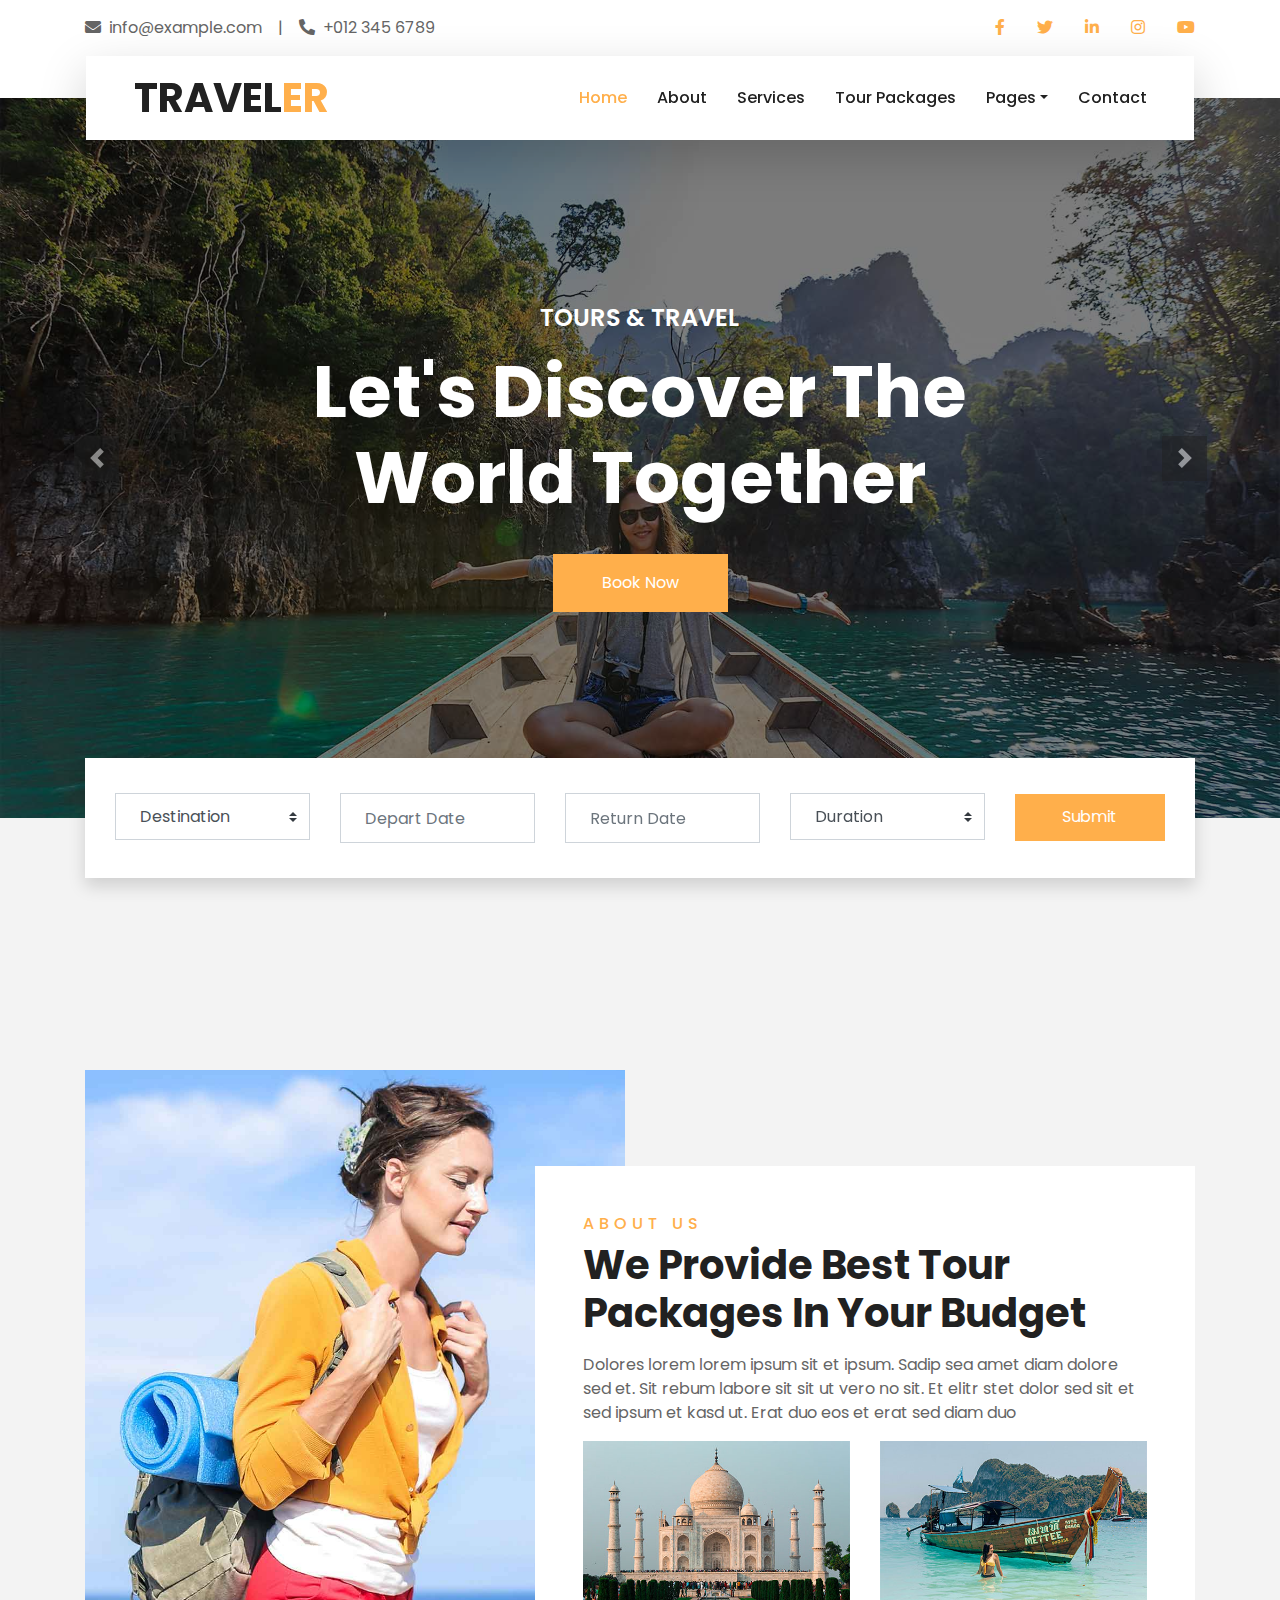
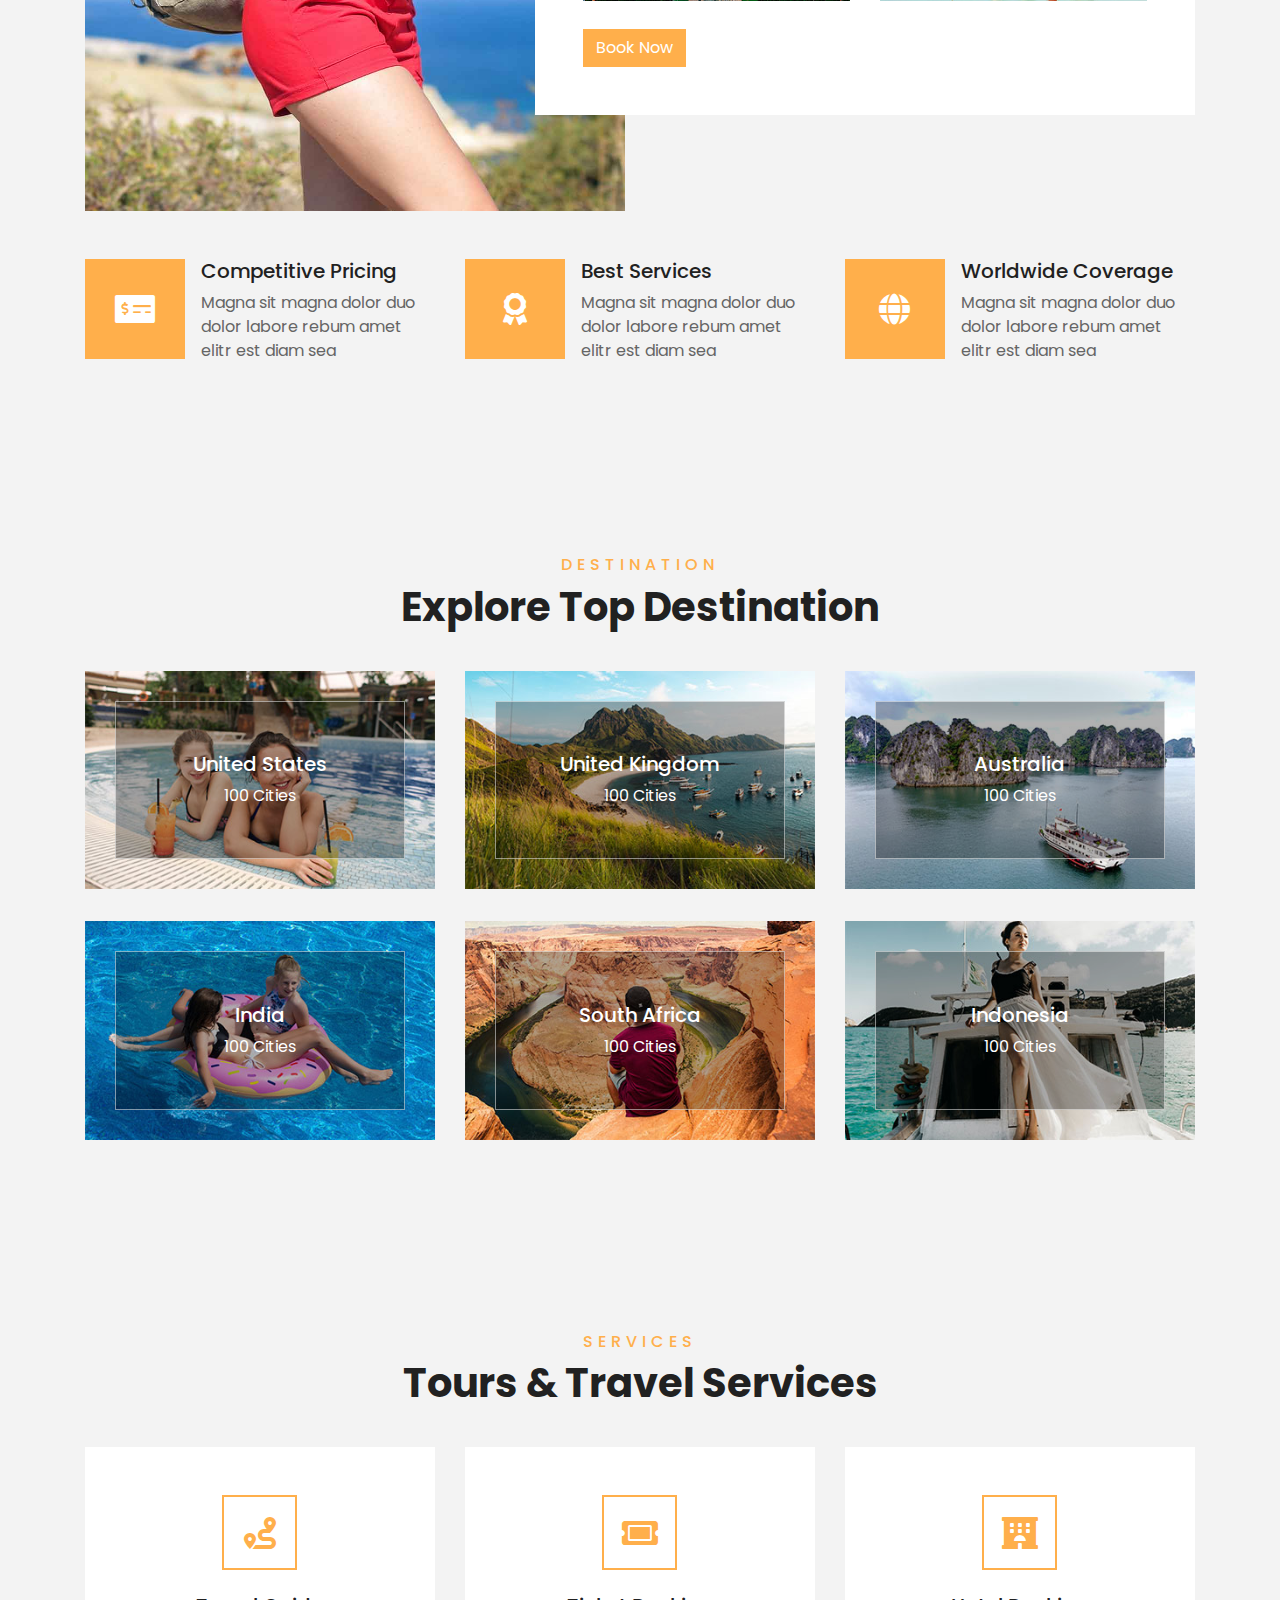
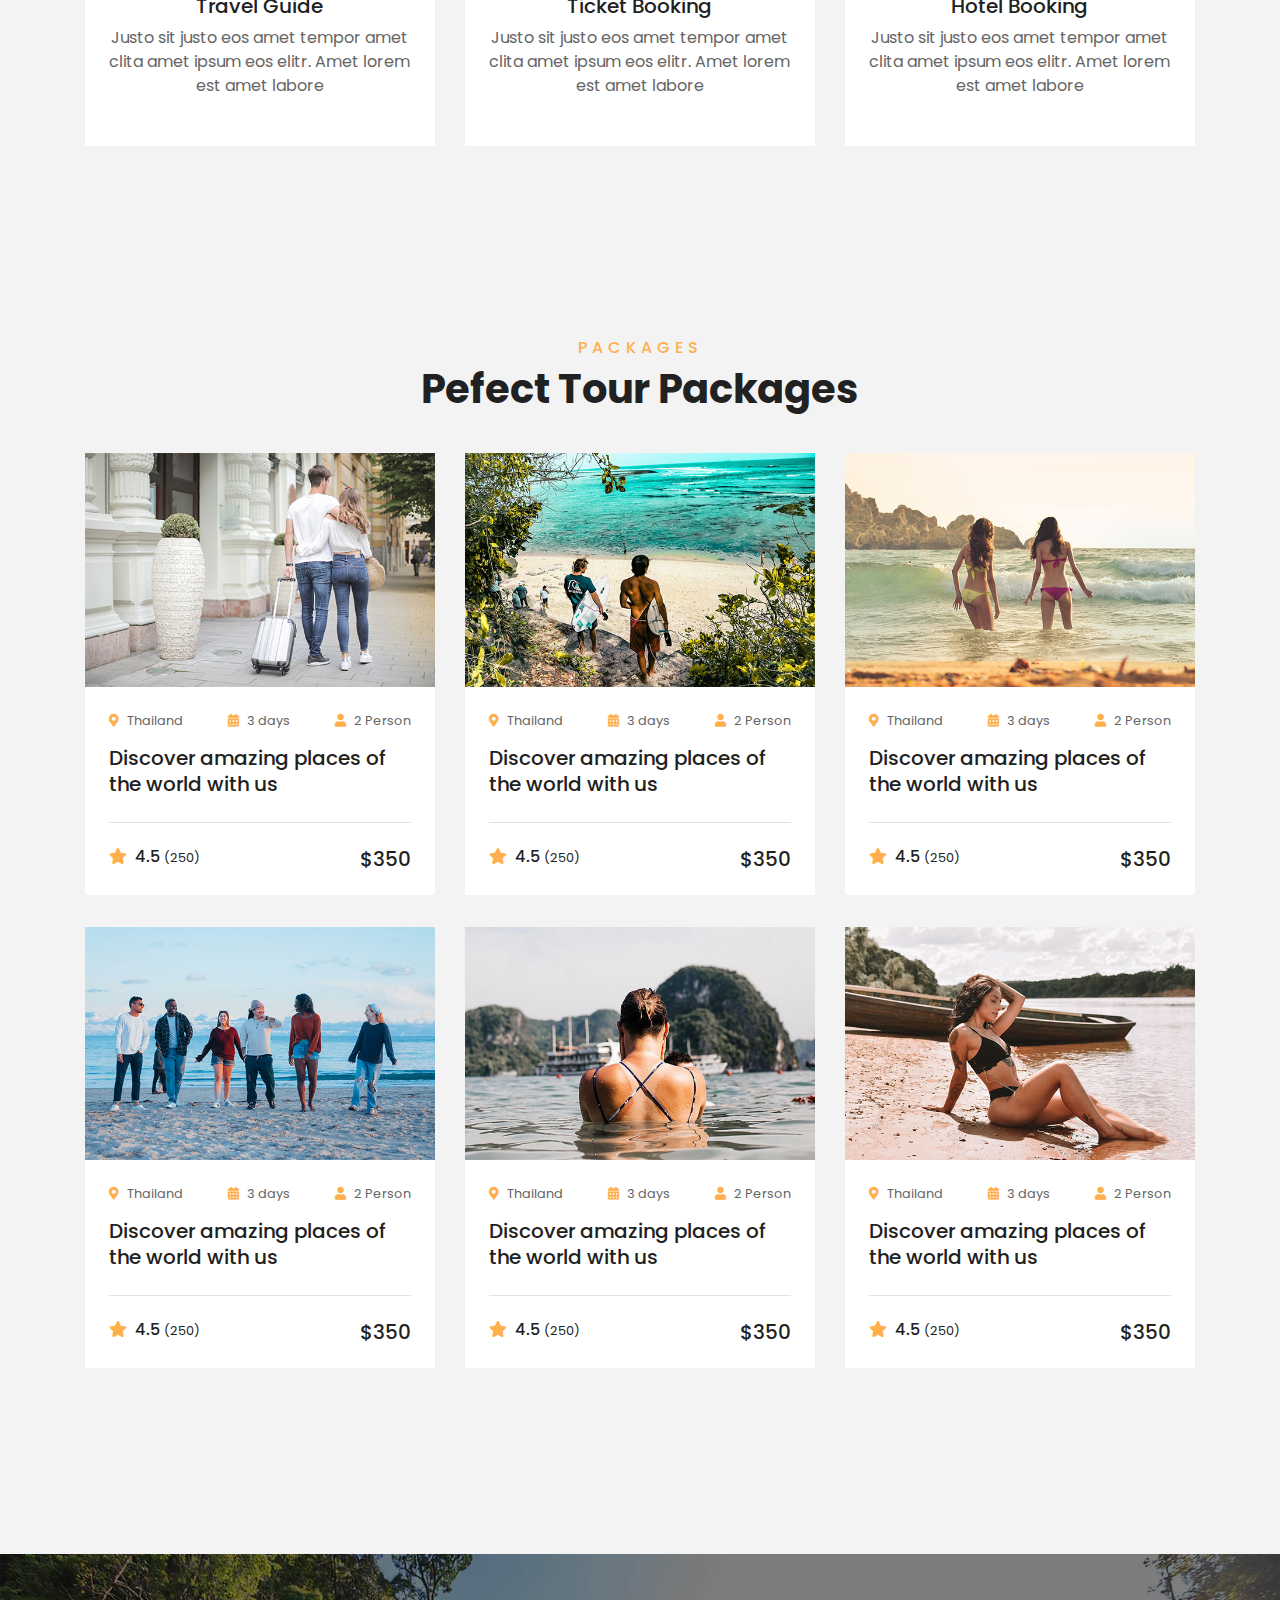
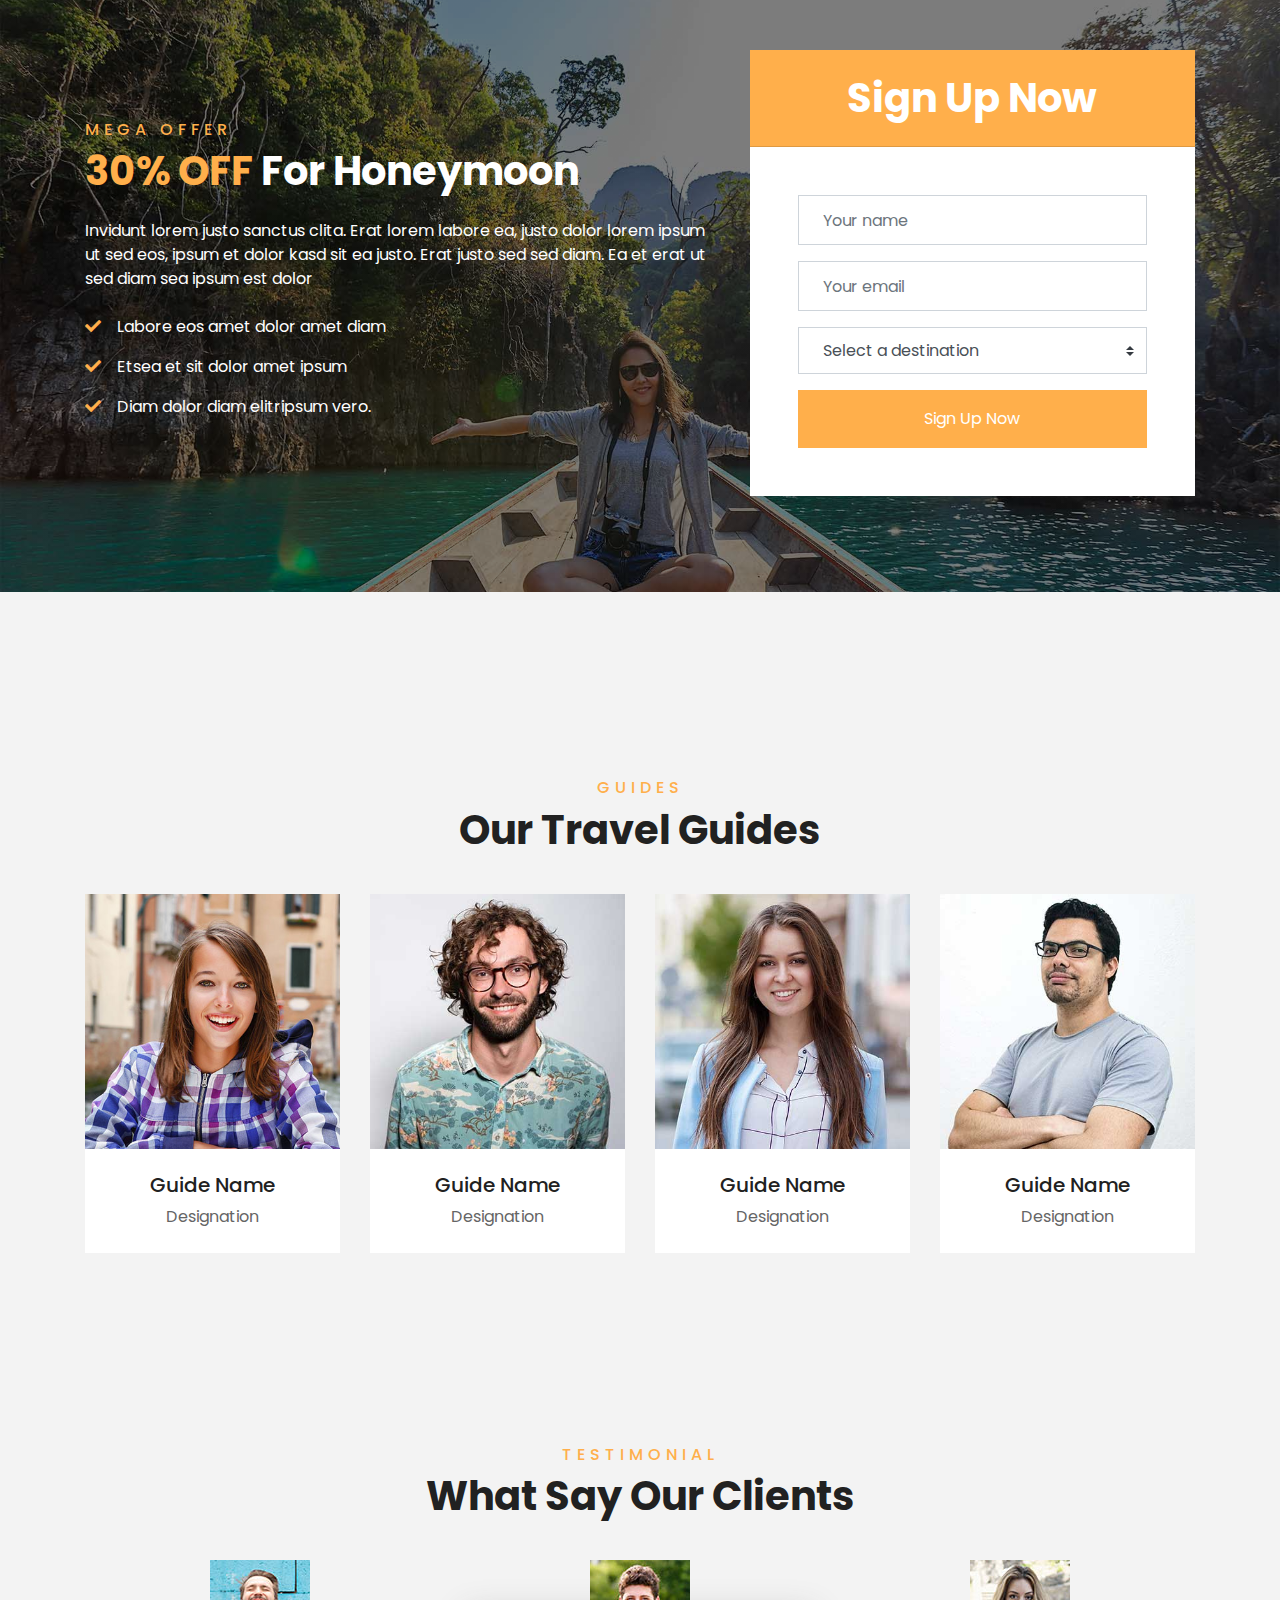
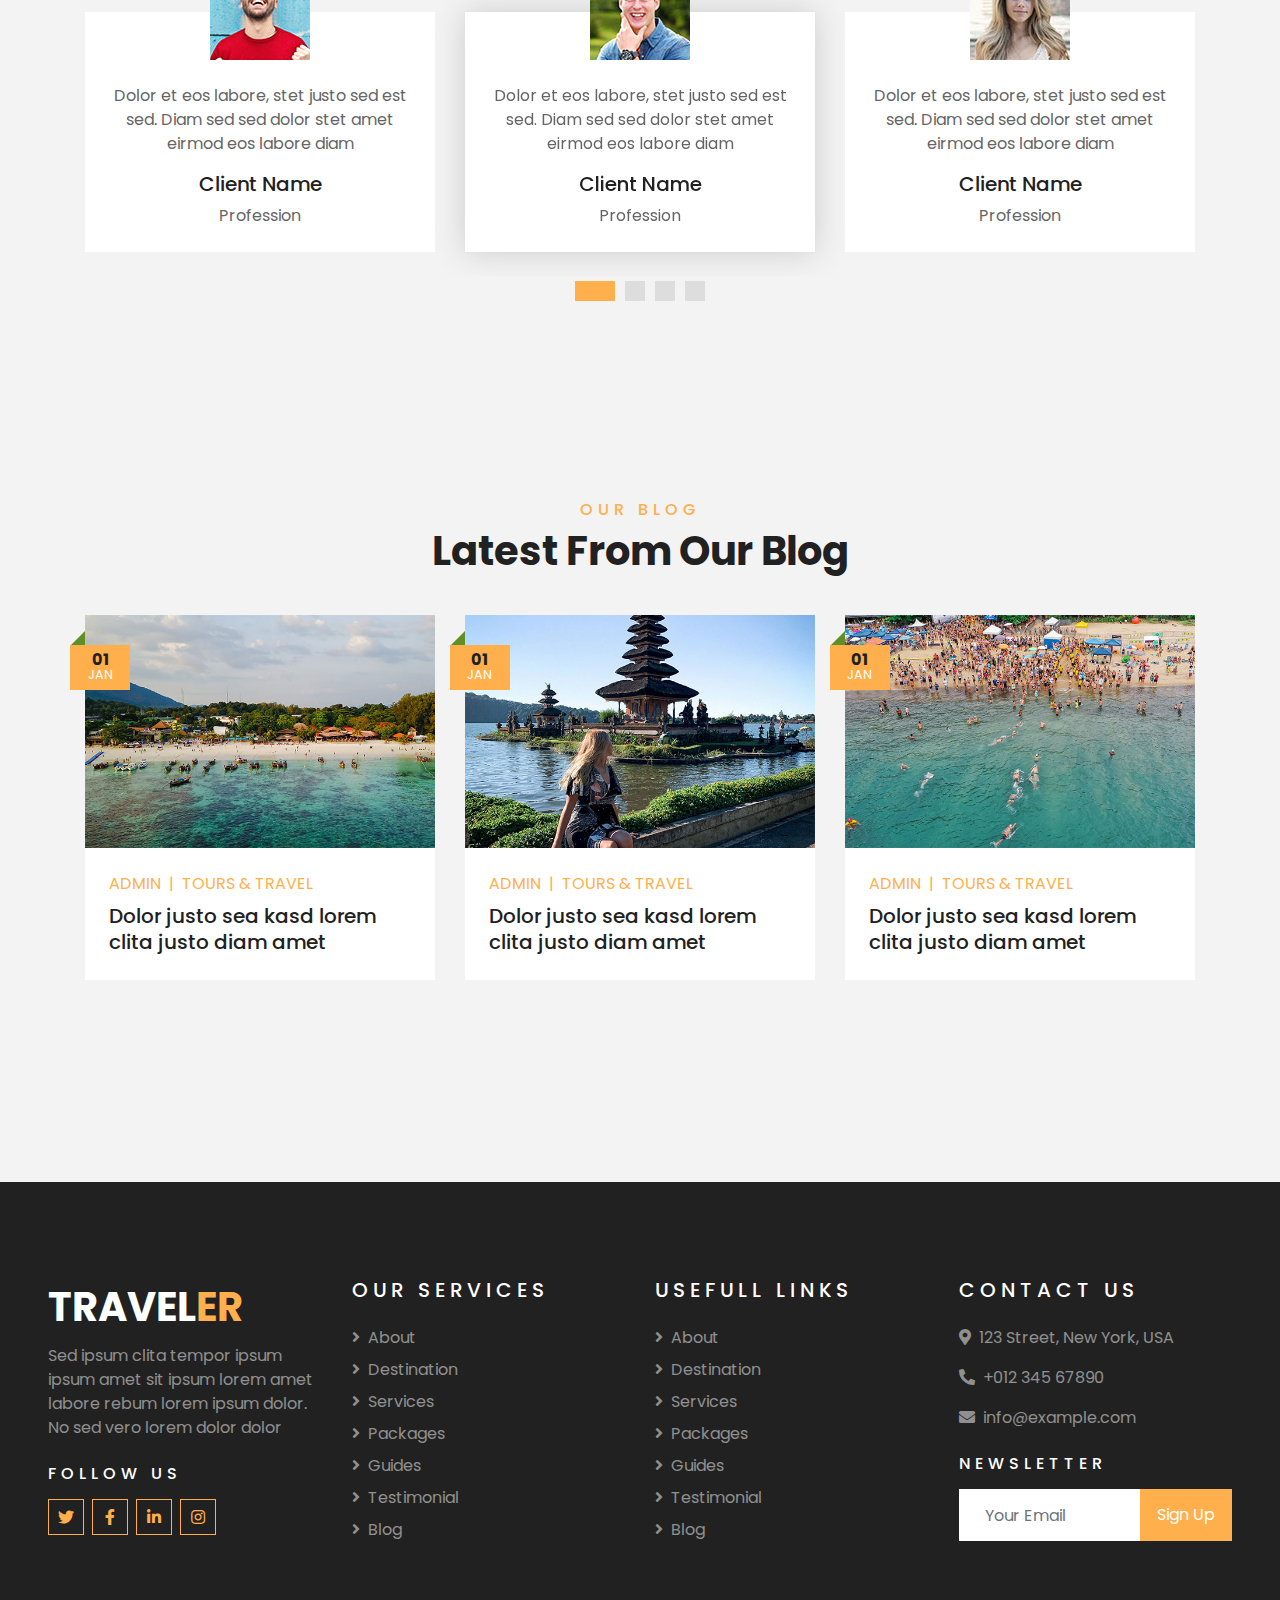
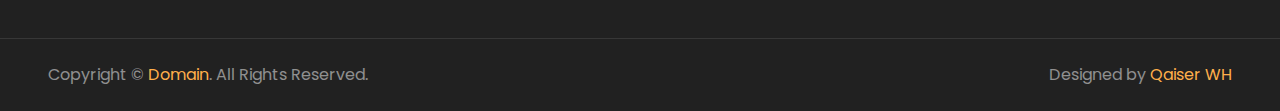
<file: index.html>
<!DOCTYPE html>
<html lang="en">

<head>
    <meta charset="utf-8">
    <title>Qaiser WH</title>
    <meta content="width=device-width, initial-scale=1.0" name="viewport">
    <meta content="Free HTML Templates" name="keywords">
    <meta content="Free HTML Templates" name="description">

    <!-- Favicon -->
    <link href="img/favicon.ico" rel="icon">

    <!-- Google Web Fonts -->
    <link rel="preconnect" href="https://fonts.gstatic.com">
    <link href="https://fonts.googleapis.com/css2?family=Poppins:wght@400;500;600;700&display=swap" rel="stylesheet"> 

    <!-- Font Awesome -->
    <link href="https://cdnjs.cloudflare.com/ajax/libs/font-awesome/5.10.0/css/all.min.css" rel="stylesheet">

    <!-- Libraries Stylesheet -->
    <link href="lib/owlcarousel/assets/owl.carousel.min.css" rel="stylesheet">
    <link href="lib/tempusdominus/css/tempusdominus-bootstrap-4.min.css" rel="stylesheet" />

    <!-- Customized Bootstrap Stylesheet -->
    <link href="css/style.css" rel="stylesheet">
</head>

<body>
    <!-- Topbar Start -->
    <div class="container-fluid bg-light pt-3 d-none d-lg-block">
        <div class="container">
            <div class="row">
                <div class="col-lg-6 text-center text-lg-left mb-2 mb-lg-0">
                    <div class="d-inline-flex align-items-center">
                        <p><i class="fa fa-envelope mr-2"></i>info@example.com</p>
                        <p class="text-body px-3">|</p>
                        <p><i class="fa fa-phone-alt mr-2"></i>+012 345 6789</p>
                    </div>
                </div>
                <div class="col-lg-6 text-center text-lg-right">
                    <div class="d-inline-flex align-items-center">
                        <a class="text-primary px-3" href="">
                            <i class="fab fa-facebook-f"></i>
                        </a>
                        <a class="text-primary px-3" href="">
                            <i class="fab fa-twitter"></i>
                        </a>
                        <a class="text-primary px-3" href="">
                            <i class="fab fa-linkedin-in"></i>
                        </a>
                        <a class="text-primary px-3" href="">
                            <i class="fab fa-instagram"></i>
                        </a>
                        <a class="text-primary pl-3" href="">
                            <i class="fab fa-youtube"></i>
                        </a>
                    </div>
                </div>
            </div>
        </div>
    </div>
    <!-- Topbar End -->


    <!-- Navbar Start -->
    <div class="container-fluid position-relative nav-bar p-0">
        <div class="container-lg position-relative p-0 px-lg-3" style="z-index: 9;">
            <nav class="navbar navbar-expand-lg bg-light navbar-light shadow-lg py-3 py-lg-0 pl-3 pl-lg-5">
                <a href="" class="navbar-brand">
                    <h1 class="m-0 text-primary"><span class="text-dark">TRAVEL</span>ER</h1>
                </a>
                <button type="button" class="navbar-toggler" data-toggle="collapse" data-target="#navbarCollapse">
                    <span class="navbar-toggler-icon"></span>
                </button>
                <div class="collapse navbar-collapse justify-content-between px-3" id="navbarCollapse">
                    <div class="navbar-nav ml-auto py-0">
                        <a href="index.html" class="nav-item nav-link active">Home</a>
                        <a href="about.html" class="nav-item nav-link">About</a>
                        <a href="service.html" class="nav-item nav-link">Services</a>
                        <a href="package.html" class="nav-item nav-link">Tour Packages</a>
                        <div class="nav-item dropdown">
                            <a href="#" class="nav-link dropdown-toggle" data-toggle="dropdown">Pages</a>
                            <div class="dropdown-menu border-0 rounded-0 m-0">
                                <a href="blog.html" class="dropdown-item">Blog Grid</a>
                                <a href="single.html" class="dropdown-item">Blog Detail</a>
                                <a href="destination.html" class="dropdown-item">Destination</a>
                                <a href="guide.html" class="dropdown-item">Travel Guides</a>
                                <a href="testimonial.html" class="dropdown-item">Testimonial</a>
                            </div>
                        </div>
                        <a href="contact.html" class="nav-item nav-link">Contact</a>
                    </div>
                </div>
            </nav>
        </div>
    </div>
    <!-- Navbar End -->


    <!-- Carousel Start -->
    <div class="container-fluid p-0">
        <div id="header-carousel" class="carousel slide" data-ride="carousel">
            <div class="carousel-inner">
                <div class="carousel-item active">
                    <img class="w-100" src="img/carousel-1.jpg" alt="Image">
                    <div class="carousel-caption d-flex flex-column align-items-center justify-content-center">
                        <div class="p-3" style="max-width: 900px;">
                            <h4 class="text-white text-uppercase mb-md-3">Tours & Travel</h4>
                            <h1 class="display-3 text-white mb-md-4">Let's Discover The World Together</h1>
                            <a href="" class="btn btn-primary py-md-3 px-md-5 mt-2">Book Now</a>
                        </div>
                    </div>
                </div>
                <div class="carousel-item">
                    <img class="w-100" src="img/carousel-2.jpg" alt="Image">
                    <div class="carousel-caption d-flex flex-column align-items-center justify-content-center">
                        <div class="p-3" style="max-width: 900px;">
                            <h4 class="text-white text-uppercase mb-md-3">Tours & Travel</h4>
                            <h1 class="display-3 text-white mb-md-4">Discover Amazing Places With Us</h1>
                            <a href="" class="btn btn-primary py-md-3 px-md-5 mt-2">Book Now</a>
                        </div>
                    </div>
                </div>
            </div>
            <a class="carousel-control-prev" href="#header-carousel" data-slide="prev">
                <div class="btn btn-dark" style="width: 45px; height: 45px;">
                    <span class="carousel-control-prev-icon mb-n2"></span>
                </div>
            </a>
            <a class="carousel-control-next" href="#header-carousel" data-slide="next">
                <div class="btn btn-dark" style="width: 45px; height: 45px;">
                    <span class="carousel-control-next-icon mb-n2"></span>
                </div>
            </a>
        </div>
    </div>
    <!-- Carousel End -->


    <!-- Booking Start -->
    <div class="container-fluid booking mt-5 pb-5">
        <div class="container pb-5">
            <div class="bg-light shadow" style="padding: 30px;">
                <div class="row align-items-center" style="min-height: 60px;">
                    <div class="col-md-10">
                        <div class="row">
                            <div class="col-md-3">
                                <div class="mb-3 mb-md-0">
                                    <select class="custom-select px-4" style="height: 47px;">
                                        <option selected>Destination</option>
                                        <option value="1">Destination 1</option>
                                        <option value="2">Destination 1</option>
                                        <option value="3">Destination 1</option>
                                    </select>
                                </div>
                            </div>
                            <div class="col-md-3">
                                <div class="mb-3 mb-md-0">
                                    <div class="date" id="date1" data-target-input="nearest">
                                        <input type="text" class="form-control p-4 datetimepicker-input" placeholder="Depart Date" data-target="#date1" data-toggle="datetimepicker"/>
                                    </div>
                                </div>
                            </div>
                            <div class="col-md-3">
                                <div class="mb-3 mb-md-0">
                                    <div class="date" id="date2" data-target-input="nearest">
                                        <input type="text" class="form-control p-4 datetimepicker-input" placeholder="Return Date" data-target="#date2" data-toggle="datetimepicker"/>
                                    </div>
                                </div>
                            </div>
                            <div class="col-md-3">
                                <div class="mb-3 mb-md-0">
                                    <select class="custom-select px-4" style="height: 47px;">
                                        <option selected>Duration</option>
                                        <option value="1">Duration 1</option>
                                        <option value="2">Duration 1</option>
                                        <option value="3">Duration 1</option>
                                    </select>
                                </div>
                            </div>
                        </div>
                    </div>
                    <div class="col-md-2">
                        <button class="btn btn-primary btn-block" type="submit" style="height: 47px; margin-top: -2px;">Submit</button>
                    </div>
                </div>
            </div>
        </div>
    </div>
    <!-- Booking End -->


    <!-- About Start -->
    <div class="container-fluid py-5">
        <div class="container pt-5">
            <div class="row">
                <div class="col-lg-6" style="min-height: 500px;">
                    <div class="position-relative h-100">
                        <img class="position-absolute w-100 h-100" src="img/about.jpg" style="object-fit: cover;">
                    </div>
                </div>
                <div class="col-lg-6 pt-5 pb-lg-5">
                    <div class="about-text bg-white p-4 p-lg-5 my-lg-5">
                        <h6 class="text-primary text-uppercase" style="letter-spacing: 5px;">About Us</h6>
                        <h1 class="mb-3">We Provide Best Tour Packages In Your Budget</h1>
                        <p>Dolores lorem lorem ipsum sit et ipsum. Sadip sea amet diam dolore sed et. Sit rebum labore sit sit ut vero no sit. Et elitr stet dolor sed sit et sed ipsum et kasd ut. Erat duo eos et erat sed diam duo</p>
                        <div class="row mb-4">
                            <div class="col-6">
                                <img class="img-fluid" src="img/about-1.jpg" alt="">
                            </div>
                            <div class="col-6">
                                <img class="img-fluid" src="img/about-2.jpg" alt="">
                            </div>
                        </div>
                        <a href="" class="btn btn-primary mt-1">Book Now</a>
                    </div>
                </div>
            </div>
        </div>
    </div>
    <!-- About End -->


    <!-- Feature Start -->
    <div class="container-fluid pb-5">
        <div class="container pb-5">
            <div class="row">
                <div class="col-md-4">
                    <div class="d-flex mb-4 mb-lg-0">
                        <div class="d-flex flex-shrink-0 align-items-center justify-content-center bg-primary mr-3" style="height: 100px; width: 100px;">
                            <i class="fa fa-2x fa-money-check-alt text-white"></i>
                        </div>
                        <div class="d-flex flex-column">
                            <h5 class="">Competitive Pricing</h5>
                            <p class="m-0">Magna sit magna dolor duo dolor labore rebum amet elitr est diam sea</p>
                        </div>
                    </div>
                </div>
                <div class="col-md-4">
                    <div class="d-flex mb-4 mb-lg-0">
                        <div class="d-flex flex-shrink-0 align-items-center justify-content-center bg-primary mr-3" style="height: 100px; width: 100px;">
                            <i class="fa fa-2x fa-award text-white"></i>
                        </div>
                        <div class="d-flex flex-column">
                            <h5 class="">Best Services</h5>
                            <p class="m-0">Magna sit magna dolor duo dolor labore rebum amet elitr est diam sea</p>
                        </div>
                    </div>
                </div>
                <div class="col-md-4">
                    <div class="d-flex mb-4 mb-lg-0">
                        <div class="d-flex flex-shrink-0 align-items-center justify-content-center bg-primary mr-3" style="height: 100px; width: 100px;">
                            <i class="fa fa-2x fa-globe text-white"></i>
                        </div>
                        <div class="d-flex flex-column">
                            <h5 class="">Worldwide Coverage</h5>
                            <p class="m-0">Magna sit magna dolor duo dolor labore rebum amet elitr est diam sea</p>
                        </div>
                    </div>
                </div>
            </div>
        </div>
    </div>
    <!-- Feature End -->


    <!-- Destination Start -->
    <div class="container-fluid py-5">
        <div class="container pt-5 pb-3">
            <div class="text-center mb-3 pb-3">
                <h6 class="text-primary text-uppercase" style="letter-spacing: 5px;">Destination</h6>
                <h1>Explore Top Destination</h1>
            </div>
            <div class="row">
                <div class="col-lg-4 col-md-6 mb-4">
                    <div class="destination-item position-relative overflow-hidden mb-2">
                        <img class="img-fluid" src="img/destination-1.jpg" alt="">
                        <a class="destination-overlay text-white text-decoration-none" href="">
                            <h5 class="text-white">United States</h5>
                            <span>100 Cities</span>
                        </a>
                    </div>
                </div>
                <div class="col-lg-4 col-md-6 mb-4">
                    <div class="destination-item position-relative overflow-hidden mb-2">
                        <img class="img-fluid" src="img/destination-2.jpg" alt="">
                        <a class="destination-overlay text-white text-decoration-none" href="">
                            <h5 class="text-white">United Kingdom</h5>
                            <span>100 Cities</span>
                        </a>
                    </div>
                </div>
                <div class="col-lg-4 col-md-6 mb-4">
                    <div class="destination-item position-relative overflow-hidden mb-2">
                        <img class="img-fluid" src="img/destination-3.jpg" alt="">
                        <a class="destination-overlay text-white text-decoration-none" href="">
                            <h5 class="text-white">Australia</h5>
                            <span>100 Cities</span>
                        </a>
                    </div>
                </div>
                <div class="col-lg-4 col-md-6 mb-4">
                    <div class="destination-item position-relative overflow-hidden mb-2">
                        <img class="img-fluid" src="img/destination-4.jpg" alt="">
                        <a class="destination-overlay text-white text-decoration-none" href="">
                            <h5 class="text-white">India</h5>
                            <span>100 Cities</span>
                        </a>
                    </div>
                </div>
                <div class="col-lg-4 col-md-6 mb-4">
                    <div class="destination-item position-relative overflow-hidden mb-2">
                        <img class="img-fluid" src="img/destination-5.jpg" alt="">
                        <a class="destination-overlay text-white text-decoration-none" href="">
                            <h5 class="text-white">South Africa</h5>
                            <span>100 Cities</span>
                        </a>
                    </div>
                </div>
                <div class="col-lg-4 col-md-6 mb-4">
                    <div class="destination-item position-relative overflow-hidden mb-2">
                        <img class="img-fluid" src="img/destination-6.jpg" alt="">
                        <a class="destination-overlay text-white text-decoration-none" href="">
                            <h5 class="text-white">Indonesia</h5>
                            <span>100 Cities</span>
                        </a>
                    </div>
                </div>
            </div>
        </div>
    </div>
    <!-- Destination Start -->


    <!-- Service Start -->
    <div class="container-fluid py-5">
        <div class="container pt-5 pb-3">
            <div class="text-center mb-3 pb-3">
                <h6 class="text-primary text-uppercase" style="letter-spacing: 5px;">Services</h6>
                <h1>Tours & Travel Services</h1>
            </div>
            <div class="row">
                <div class="col-lg-4 col-md-6 mb-4">
                    <div class="service-item bg-white text-center mb-2 py-5 px-4">
                        <i class="fa fa-2x fa-route mx-auto mb-4"></i>
                        <h5 class="mb-2">Travel Guide</h5>
                        <p class="m-0">Justo sit justo eos amet tempor amet clita amet ipsum eos elitr. Amet lorem est amet labore</p>
                    </div>
                </div>
                <div class="col-lg-4 col-md-6 mb-4">
                    <div class="service-item bg-white text-center mb-2 py-5 px-4">
                        <i class="fa fa-2x fa-ticket-alt mx-auto mb-4"></i>
                        <h5 class="mb-2">Ticket Booking</h5>
                        <p class="m-0">Justo sit justo eos amet tempor amet clita amet ipsum eos elitr. Amet lorem est amet labore</p>
                    </div>
                </div>
                <div class="col-lg-4 col-md-6 mb-4">
                    <div class="service-item bg-white text-center mb-2 py-5 px-4">
                        <i class="fa fa-2x fa-hotel mx-auto mb-4"></i>
                        <h5 class="mb-2">Hotel Booking</h5>
                        <p class="m-0">Justo sit justo eos amet tempor amet clita amet ipsum eos elitr. Amet lorem est amet labore</p>
                    </div>
                </div>
            </div>
        </div>
    </div>
    <!-- Service End -->


    <!-- Packages Start -->
    <div class="container-fluid py-5">
        <div class="container pt-5 pb-3">
            <div class="text-center mb-3 pb-3">
                <h6 class="text-primary text-uppercase" style="letter-spacing: 5px;">Packages</h6>
                <h1>Pefect Tour Packages</h1>
            </div>
            <div class="row">
                <div class="col-lg-4 col-md-6 mb-4">
                    <div class="package-item bg-white mb-2">
                        <img class="img-fluid" src="img/package-1.jpg" alt="">
                        <div class="p-4">
                            <div class="d-flex justify-content-between mb-3">
                                <small class="m-0"><i class="fa fa-map-marker-alt text-primary mr-2"></i>Thailand</small>
                                <small class="m-0"><i class="fa fa-calendar-alt text-primary mr-2"></i>3 days</small>
                                <small class="m-0"><i class="fa fa-user text-primary mr-2"></i>2 Person</small>
                            </div>
                            <a class="h5 text-decoration-none" href="">Discover amazing places of the world with us</a>
                            <div class="border-top mt-4 pt-4">
                                <div class="d-flex justify-content-between">
                                    <h6 class="m-0"><i class="fa fa-star text-primary mr-2"></i>4.5 <small>(250)</small></h6>
                                    <h5 class="m-0">$350</h5>
                                </div>
                            </div>
                        </div>
                    </div>
                </div>
                <div class="col-lg-4 col-md-6 mb-4">
                    <div class="package-item bg-white mb-2">
                        <img class="img-fluid" src="img/package-2.jpg" alt="">
                        <div class="p-4">
                            <div class="d-flex justify-content-between mb-3">
                                <small class="m-0"><i class="fa fa-map-marker-alt text-primary mr-2"></i>Thailand</small>
                                <small class="m-0"><i class="fa fa-calendar-alt text-primary mr-2"></i>3 days</small>
                                <small class="m-0"><i class="fa fa-user text-primary mr-2"></i>2 Person</small>
                            </div>
                            <a class="h5 text-decoration-none" href="">Discover amazing places of the world with us</a>
                            <div class="border-top mt-4 pt-4">
                                <div class="d-flex justify-content-between">
                                    <h6 class="m-0"><i class="fa fa-star text-primary mr-2"></i>4.5 <small>(250)</small></h6>
                                    <h5 class="m-0">$350</h5>
                                </div>
                            </div>
                        </div>
                    </div>
                </div>
                <div class="col-lg-4 col-md-6 mb-4">
                    <div class="package-item bg-white mb-2">
                        <img class="img-fluid" src="img/package-3.jpg" alt="">
                        <div class="p-4">
                            <div class="d-flex justify-content-between mb-3">
                                <small class="m-0"><i class="fa fa-map-marker-alt text-primary mr-2"></i>Thailand</small>
                                <small class="m-0"><i class="fa fa-calendar-alt text-primary mr-2"></i>3 days</small>
                                <small class="m-0"><i class="fa fa-user text-primary mr-2"></i>2 Person</small>
                            </div>
                            <a class="h5 text-decoration-none" href="">Discover amazing places of the world with us</a>
                            <div class="border-top mt-4 pt-4">
                                <div class="d-flex justify-content-between">
                                    <h6 class="m-0"><i class="fa fa-star text-primary mr-2"></i>4.5 <small>(250)</small></h6>
                                    <h5 class="m-0">$350</h5>
                                </div>
                            </div>
                        </div>
                    </div>
                </div>
                <div class="col-lg-4 col-md-6 mb-4">
                    <div class="package-item bg-white mb-2">
                        <img class="img-fluid" src="img/package-4.jpg" alt="">
                        <div class="p-4">
                            <div class="d-flex justify-content-between mb-3">
                                <small class="m-0"><i class="fa fa-map-marker-alt text-primary mr-2"></i>Thailand</small>
                                <small class="m-0"><i class="fa fa-calendar-alt text-primary mr-2"></i>3 days</small>
                                <small class="m-0"><i class="fa fa-user text-primary mr-2"></i>2 Person</small>
                            </div>
                            <a class="h5 text-decoration-none" href="">Discover amazing places of the world with us</a>
                            <div class="border-top mt-4 pt-4">
                                <div class="d-flex justify-content-between">
                                    <h6 class="m-0"><i class="fa fa-star text-primary mr-2"></i>4.5 <small>(250)</small></h6>
                                    <h5 class="m-0">$350</h5>
                                </div>
                            </div>
                        </div>
                    </div>
                </div>
                <div class="col-lg-4 col-md-6 mb-4">
                    <div class="package-item bg-white mb-2">
                        <img class="img-fluid" src="img/package-5.jpg" alt="">
                        <div class="p-4">
                            <div class="d-flex justify-content-between mb-3">
                                <small class="m-0"><i class="fa fa-map-marker-alt text-primary mr-2"></i>Thailand</small>
                                <small class="m-0"><i class="fa fa-calendar-alt text-primary mr-2"></i>3 days</small>
                                <small class="m-0"><i class="fa fa-user text-primary mr-2"></i>2 Person</small>
                            </div>
                            <a class="h5 text-decoration-none" href="">Discover amazing places of the world with us</a>
                            <div class="border-top mt-4 pt-4">
                                <div class="d-flex justify-content-between">
                                    <h6 class="m-0"><i class="fa fa-star text-primary mr-2"></i>4.5 <small>(250)</small></h6>
                                    <h5 class="m-0">$350</h5>
                                </div>
                            </div>
                        </div>
                    </div>
                </div>
                <div class="col-lg-4 col-md-6 mb-4">
                    <div class="package-item bg-white mb-2">
                        <img class="img-fluid" src="img/package-6.jpg" alt="">
                        <div class="p-4">
                            <div class="d-flex justify-content-between mb-3">
                                <small class="m-0"><i class="fa fa-map-marker-alt text-primary mr-2"></i>Thailand</small>
                                <small class="m-0"><i class="fa fa-calendar-alt text-primary mr-2"></i>3 days</small>
                                <small class="m-0"><i class="fa fa-user text-primary mr-2"></i>2 Person</small>
                            </div>
                            <a class="h5 text-decoration-none" href="">Discover amazing places of the world with us</a>
                            <div class="border-top mt-4 pt-4">
                                <div class="d-flex justify-content-between">
                                    <h6 class="m-0"><i class="fa fa-star text-primary mr-2"></i>4.5 <small>(250)</small></h6>
                                    <h5 class="m-0">$350</h5>
                                </div>
                            </div>
                        </div>
                    </div>
                </div>
            </div>
        </div>
    </div>
    <!-- Packages End -->


    <!-- Registration Start -->
    <div class="container-fluid bg-registration py-5" style="margin: 90px 0;">
        <div class="container py-5">
            <div class="row align-items-center">
                <div class="col-lg-7 mb-5 mb-lg-0">
                    <div class="mb-4">
                        <h6 class="text-primary text-uppercase" style="letter-spacing: 5px;">Mega Offer</h6>
                        <h1 class="text-white"><span class="text-primary">30% OFF</span> For Honeymoon</h1>
                    </div>
                    <p class="text-white">Invidunt lorem justo sanctus clita. Erat lorem labore ea, justo dolor lorem ipsum ut sed eos,
                        ipsum et dolor kasd sit ea justo. Erat justo sed sed diam. Ea et erat ut sed diam sea ipsum est
                        dolor</p>
                    <ul class="list-inline text-white m-0">
                        <li class="py-2"><i class="fa fa-check text-primary mr-3"></i>Labore eos amet dolor amet diam</li>
                        <li class="py-2"><i class="fa fa-check text-primary mr-3"></i>Etsea et sit dolor amet ipsum</li>
                        <li class="py-2"><i class="fa fa-check text-primary mr-3"></i>Diam dolor diam elitripsum vero.</li>
                    </ul>
                </div>
                <div class="col-lg-5">
                    <div class="card border-0">
                        <div class="card-header bg-primary text-center p-4">
                            <h1 class="text-white m-0">Sign Up Now</h1>
                        </div>
                        <div class="card-body rounded-bottom bg-white p-5">
                            <form>
                                <div class="form-group">
                                    <input type="text" class="form-control p-4" placeholder="Your name" required="required" />
                                </div>
                                <div class="form-group">
                                    <input type="email" class="form-control p-4" placeholder="Your email" required="required" />
                                </div>
                                <div class="form-group">
                                    <select class="custom-select px-4" style="height: 47px;">
                                        <option selected>Select a destination</option>
                                        <option value="1">destination 1</option>
                                        <option value="2">destination 1</option>
                                        <option value="3">destination 1</option>
                                    </select>
                                </div>
                                <div>
                                    <button class="btn btn-primary btn-block py-3" type="submit">Sign Up Now</button>
                                </div>
                            </form>
                        </div>
                    </div>
                </div>
            </div>
        </div>
    </div>
    <!-- Registration End -->


    <!-- Team Start -->
    <div class="container-fluid py-5">
        <div class="container pt-5 pb-3">
            <div class="text-center mb-3 pb-3">
                <h6 class="text-primary text-uppercase" style="letter-spacing: 5px;">Guides</h6>
                <h1>Our Travel Guides</h1>
            </div>
            <div class="row">
                <div class="col-lg-3 col-md-4 col-sm-6 pb-2">
                    <div class="team-item bg-white mb-4">
                        <div class="team-img position-relative overflow-hidden">
                            <img class="img-fluid w-100" src="img/team-1.jpg" alt="">
                            <div class="team-social">
                                <a class="btn btn-outline-primary btn-square" href=""><i class="fab fa-twitter"></i></a>
                                <a class="btn btn-outline-primary btn-square" href=""><i class="fab fa-facebook-f"></i></a>
                                <a class="btn btn-outline-primary btn-square" href=""><i class="fab fa-instagram"></i></a>
                                <a class="btn btn-outline-primary btn-square" href=""><i class="fab fa-linkedin-in"></i></a>
                            </div>
                        </div>
                        <div class="text-center py-4">
                            <h5 class="text-truncate">Guide Name</h5>
                            <p class="m-0">Designation</p>
                        </div>
                    </div>
                </div>
                <div class="col-lg-3 col-md-4 col-sm-6 pb-2">
                    <div class="team-item bg-white mb-4">
                        <div class="team-img position-relative overflow-hidden">
                            <img class="img-fluid w-100" src="img/team-2.jpg" alt="">
                            <div class="team-social">
                                <a class="btn btn-outline-primary btn-square" href=""><i class="fab fa-twitter"></i></a>
                                <a class="btn btn-outline-primary btn-square" href=""><i class="fab fa-facebook-f"></i></a>
                                <a class="btn btn-outline-primary btn-square" href=""><i class="fab fa-instagram"></i></a>
                                <a class="btn btn-outline-primary btn-square" href=""><i class="fab fa-linkedin-in"></i></a>
                            </div>
                        </div>
                        <div class="text-center py-4">
                            <h5 class="text-truncate">Guide Name</h5>
                            <p class="m-0">Designation</p>
                        </div>
                    </div>
                </div>
                <div class="col-lg-3 col-md-4 col-sm-6 pb-2">
                    <div class="team-item bg-white mb-4">
                        <div class="team-img position-relative overflow-hidden">
                            <img class="img-fluid w-100" src="img/team-3.jpg" alt="">
                            <div class="team-social">
                                <a class="btn btn-outline-primary btn-square" href=""><i class="fab fa-twitter"></i></a>
                                <a class="btn btn-outline-primary btn-square" href=""><i class="fab fa-facebook-f"></i></a>
                                <a class="btn btn-outline-primary btn-square" href=""><i class="fab fa-instagram"></i></a>
                                <a class="btn btn-outline-primary btn-square" href=""><i class="fab fa-linkedin-in"></i></a>
                            </div>
                        </div>
                        <div class="text-center py-4">
                            <h5 class="text-truncate">Guide Name</h5>
                            <p class="m-0">Designation</p>
                        </div>
                    </div>
                </div>
                <div class="col-lg-3 col-md-4 col-sm-6 pb-2">
                    <div class="team-item bg-white mb-4">
                        <div class="team-img position-relative overflow-hidden">
                            <img class="img-fluid w-100" src="img/team-4.jpg" alt="">
                            <div class="team-social">
                                <a class="btn btn-outline-primary btn-square" href=""><i class="fab fa-twitter"></i></a>
                                <a class="btn btn-outline-primary btn-square" href=""><i class="fab fa-facebook-f"></i></a>
                                <a class="btn btn-outline-primary btn-square" href=""><i class="fab fa-instagram"></i></a>
                                <a class="btn btn-outline-primary btn-square" href=""><i class="fab fa-linkedin-in"></i></a>
                            </div>
                        </div>
                        <div class="text-center py-4">
                            <h5 class="text-truncate">Guide Name</h5>
                            <p class="m-0">Designation</p>
                        </div>
                    </div>
                </div>
            </div>
        </div>
    </div>
    <!-- Team End -->


    <!-- Testimonial Start -->
    <div class="container-fluid py-5">
        <div class="container py-5">
            <div class="text-center mb-3 pb-3">
                <h6 class="text-primary text-uppercase" style="letter-spacing: 5px;">Testimonial</h6>
                <h1>What Say Our Clients</h1>
            </div>
            <div class="owl-carousel testimonial-carousel">
                <div class="text-center pb-4">
                    <img class="img-fluid mx-auto" src="img/testimonial-1.jpg" style="width: 100px; height: 100px;" >
                    <div class="testimonial-text bg-white p-4 mt-n5">
                        <p class="mt-5">Dolor et eos labore, stet justo sed est sed. Diam sed sed dolor stet amet eirmod eos labore diam
                        </p>
                        <h5 class="text-truncate">Client Name</h5>
                        <span>Profession</span>
                    </div>
                </div>
                <div class="text-center">
                    <img class="img-fluid mx-auto" src="img/testimonial-2.jpg" style="width: 100px; height: 100px;" >
                    <div class="testimonial-text bg-white p-4 mt-n5">
                        <p class="mt-5">Dolor et eos labore, stet justo sed est sed. Diam sed sed dolor stet amet eirmod eos labore diam
                        </p>
                        <h5 class="text-truncate">Client Name</h5>
                        <span>Profession</span>
                    </div>
                </div>
                <div class="text-center">
                    <img class="img-fluid mx-auto" src="img/testimonial-3.jpg" style="width: 100px; height: 100px;" >
                    <div class="testimonial-text bg-white p-4 mt-n5">
                        <p class="mt-5">Dolor et eos labore, stet justo sed est sed. Diam sed sed dolor stet amet eirmod eos labore diam
                        </p>
                        <h5 class="text-truncate">Client Name</h5>
                        <span>Profession</span>
                    </div>
                </div>
                <div class="text-center">
                    <img class="img-fluid mx-auto" src="img/testimonial-4.jpg" style="width: 100px; height: 100px;" >
                    <div class="testimonial-text bg-white p-4 mt-n5">
                        <p class="mt-5">Dolor et eos labore, stet justo sed est sed. Diam sed sed dolor stet amet eirmod eos labore diam
                        </p>
                        <h5 class="text-truncate">Client Name</h5>
                        <span>Profession</span>
                    </div>
                </div>
            </div>
        </div>
    </div>
    <!-- Testimonial End -->


    <!-- Blog Start -->
    <div class="container-fluid py-5">
        <div class="container pt-5 pb-3">
            <div class="text-center mb-3 pb-3">
                <h6 class="text-primary text-uppercase" style="letter-spacing: 5px;">Our Blog</h6>
                <h1>Latest From Our Blog</h1>
            </div>
            <div class="row pb-3">
                <div class="col-lg-4 col-md-6 mb-4 pb-2">
                    <div class="blog-item">
                        <div class="position-relative">
                            <img class="img-fluid w-100" src="img/blog-1.jpg" alt="">
                            <div class="blog-date">
                                <h6 class="font-weight-bold mb-n1">01</h6>
                                <small class="text-white text-uppercase">Jan</small>
                            </div>
                        </div>
                        <div class="bg-white p-4">
                            <div class="d-flex mb-2">
                                <a class="text-primary text-uppercase text-decoration-none" href="">Admin</a>
                                <span class="text-primary px-2">|</span>
                                <a class="text-primary text-uppercase text-decoration-none" href="">Tours & Travel</a>
                            </div>
                            <a class="h5 m-0 text-decoration-none" href="">Dolor justo sea kasd lorem clita justo diam amet</a>
                        </div>
                    </div>
                </div>
                <div class="col-lg-4 col-md-6 mb-4 pb-2">
                    <div class="blog-item">
                        <div class="position-relative">
                            <img class="img-fluid w-100" src="img/blog-2.jpg" alt="">
                            <div class="blog-date">
                                <h6 class="font-weight-bold mb-n1">01</h6>
                                <small class="text-white text-uppercase">Jan</small>
                            </div>
                        </div>
                        <div class="bg-white p-4">
                            <div class="d-flex mb-2">
                                <a class="text-primary text-uppercase text-decoration-none" href="">Admin</a>
                                <span class="text-primary px-2">|</span>
                                <a class="text-primary text-uppercase text-decoration-none" href="">Tours & Travel</a>
                            </div>
                            <a class="h5 m-0 text-decoration-none" href="">Dolor justo sea kasd lorem clita justo diam amet</a>
                        </div>
                    </div>
                </div>
                <div class="col-lg-4 col-md-6 mb-4 pb-2">
                    <div class="blog-item">
                        <div class="position-relative">
                            <img class="img-fluid w-100" src="img/blog-3.jpg" alt="">
                            <div class="blog-date">
                                <h6 class="font-weight-bold mb-n1">01</h6>
                                <small class="text-white text-uppercase">Jan</small>
                            </div>
                        </div>
                        <div class="bg-white p-4">
                            <div class="d-flex mb-2">
                                <a class="text-primary text-uppercase text-decoration-none" href="">Admin</a>
                                <span class="text-primary px-2">|</span>
                                <a class="text-primary text-uppercase text-decoration-none" href="">Tours & Travel</a>
                            </div>
                            <a class="h5 m-0 text-decoration-none" href="">Dolor justo sea kasd lorem clita justo diam amet</a>
                        </div>
                    </div>
                </div>
            </div>
        </div>
    </div>
    <!-- Blog End -->


    <!-- Footer Start -->
    <div class="container-fluid bg-dark text-white-50 py-5 px-sm-3 px-lg-5" style="margin-top: 90px;">
        <div class="row pt-5">
            <div class="col-lg-3 col-md-6 mb-5">
                <a href="" class="navbar-brand">
                    <h1 class="text-primary"><span class="text-white">TRAVEL</span>ER</h1>
                </a>
                <p>Sed ipsum clita tempor ipsum ipsum amet sit ipsum lorem amet labore rebum lorem ipsum dolor. No sed vero lorem dolor dolor</p>
                <h6 class="text-white text-uppercase mt-4 mb-3" style="letter-spacing: 5px;">Follow Us</h6>
                <div class="d-flex justify-content-start">
                    <a class="btn btn-outline-primary btn-square mr-2" href="#"><i class="fab fa-twitter"></i></a>
                    <a class="btn btn-outline-primary btn-square mr-2" href="#"><i class="fab fa-facebook-f"></i></a>
                    <a class="btn btn-outline-primary btn-square mr-2" href="#"><i class="fab fa-linkedin-in"></i></a>
                    <a class="btn btn-outline-primary btn-square" href="#"><i class="fab fa-instagram"></i></a>
                </div>
            </div>
            <div class="col-lg-3 col-md-6 mb-5">
                <h5 class="text-white text-uppercase mb-4" style="letter-spacing: 5px;">Our Services</h5>
                <div class="d-flex flex-column justify-content-start">
                    <a class="text-white-50 mb-2" href="#"><i class="fa fa-angle-right mr-2"></i>About</a>
                    <a class="text-white-50 mb-2" href="#"><i class="fa fa-angle-right mr-2"></i>Destination</a>
                    <a class="text-white-50 mb-2" href="#"><i class="fa fa-angle-right mr-2"></i>Services</a>
                    <a class="text-white-50 mb-2" href="#"><i class="fa fa-angle-right mr-2"></i>Packages</a>
                    <a class="text-white-50 mb-2" href="#"><i class="fa fa-angle-right mr-2"></i>Guides</a>
                    <a class="text-white-50 mb-2" href="#"><i class="fa fa-angle-right mr-2"></i>Testimonial</a>
                    <a class="text-white-50" href="#"><i class="fa fa-angle-right mr-2"></i>Blog</a>
                </div>
            </div>
            <div class="col-lg-3 col-md-6 mb-5">
                <h5 class="text-white text-uppercase mb-4" style="letter-spacing: 5px;">Usefull Links</h5>
                <div class="d-flex flex-column justify-content-start">
                    <a class="text-white-50 mb-2" href="#"><i class="fa fa-angle-right mr-2"></i>About</a>
                    <a class="text-white-50 mb-2" href="#"><i class="fa fa-angle-right mr-2"></i>Destination</a>
                    <a class="text-white-50 mb-2" href="#"><i class="fa fa-angle-right mr-2"></i>Services</a>
                    <a class="text-white-50 mb-2" href="#"><i class="fa fa-angle-right mr-2"></i>Packages</a>
                    <a class="text-white-50 mb-2" href="#"><i class="fa fa-angle-right mr-2"></i>Guides</a>
                    <a class="text-white-50 mb-2" href="#"><i class="fa fa-angle-right mr-2"></i>Testimonial</a>
                    <a class="text-white-50" href="#"><i class="fa fa-angle-right mr-2"></i>Blog</a>
                </div>
            </div>
            <div class="col-lg-3 col-md-6 mb-5">
                <h5 class="text-white text-uppercase mb-4" style="letter-spacing: 5px;">Contact Us</h5>
                <p><i class="fa fa-map-marker-alt mr-2"></i>123 Street, New York, USA</p>
                <p><i class="fa fa-phone-alt mr-2"></i>+012 345 67890</p>
                <p><i class="fa fa-envelope mr-2"></i>info@example.com</p>
                <h6 class="text-white text-uppercase mt-4 mb-3" style="letter-spacing: 5px;">Newsletter</h6>
                <div class="w-100">
                    <div class="input-group">
                        <input type="text" class="form-control border-light" style="padding: 25px;" placeholder="Your Email">
                        <div class="input-group-append">
                            <button class="btn btn-primary px-3">Sign Up</button>
                        </div>
                    </div>
                </div>
            </div>
        </div>
    </div>
    <div class="container-fluid bg-dark text-white border-top py-4 px-sm-3 px-md-5" style="border-color: rgba(256, 256, 256, .1) !important;">
        <div class="row">
            <div class="col-lg-6 text-center text-md-left mb-3 mb-md-0">
                <p class="m-0 text-white-50">Copyright &copy; <a href="#">Domain</a>. All Rights Reserved.</a>
                </p>
            </div>
            <div class="col-lg-6 text-center text-md-right">
                <p class="m-0 text-white-50">Designed by <a href="#">Qaiser WH</a>
                </p>
            </div>
        </div>
    </div>
    <!-- Footer End -->


    <!-- Back to Top -->
    <a href="#" class="btn btn-lg btn-primary btn-lg-square back-to-top"><i class="fa fa-angle-double-up"></i></a>


    <!-- JavaScript Libraries -->
    <script src="https://code.jquery.com/jquery-3.4.1.min.js"></script>
    <script src="https://stackpath.bootstrapcdn.com/bootstrap/4.4.1/js/bootstrap.bundle.min.js"></script>
    <script src="lib/easing/easing.min.js"></script>
    <script src="lib/owlcarousel/owl.carousel.min.js"></script>
    <script src="lib/tempusdominus/js/moment.min.js"></script>
    <script src="lib/tempusdominus/js/moment-timezone.min.js"></script>
    <script src="lib/tempusdominus/js/tempusdominus-bootstrap-4.min.js"></script>

    <!-- Contact Javascript File -->
    <script src="mail/jqBootstrapValidation.min.js"></script>
    <script src="mail/contact.js"></script>

    <!-- Template Javascript -->
    <script src="js/main.js"></script>
</body>

</html>
</file>
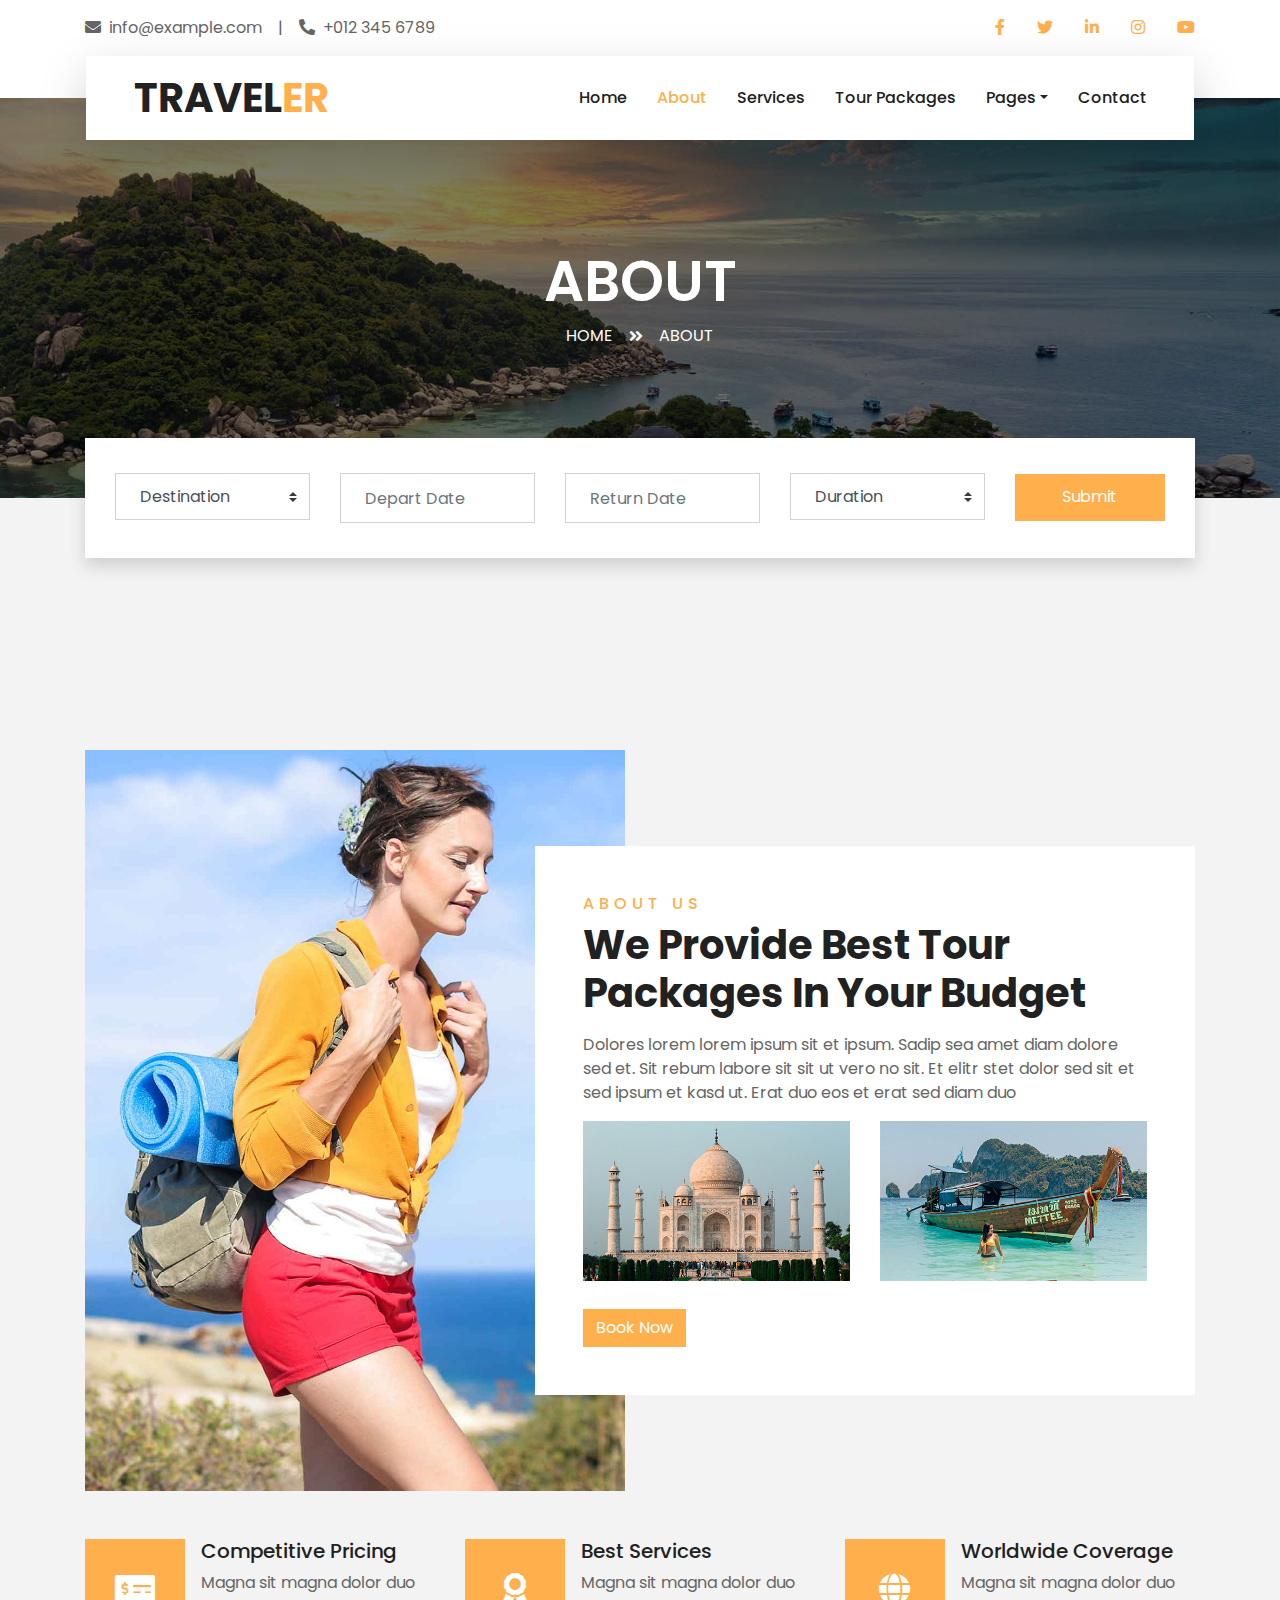
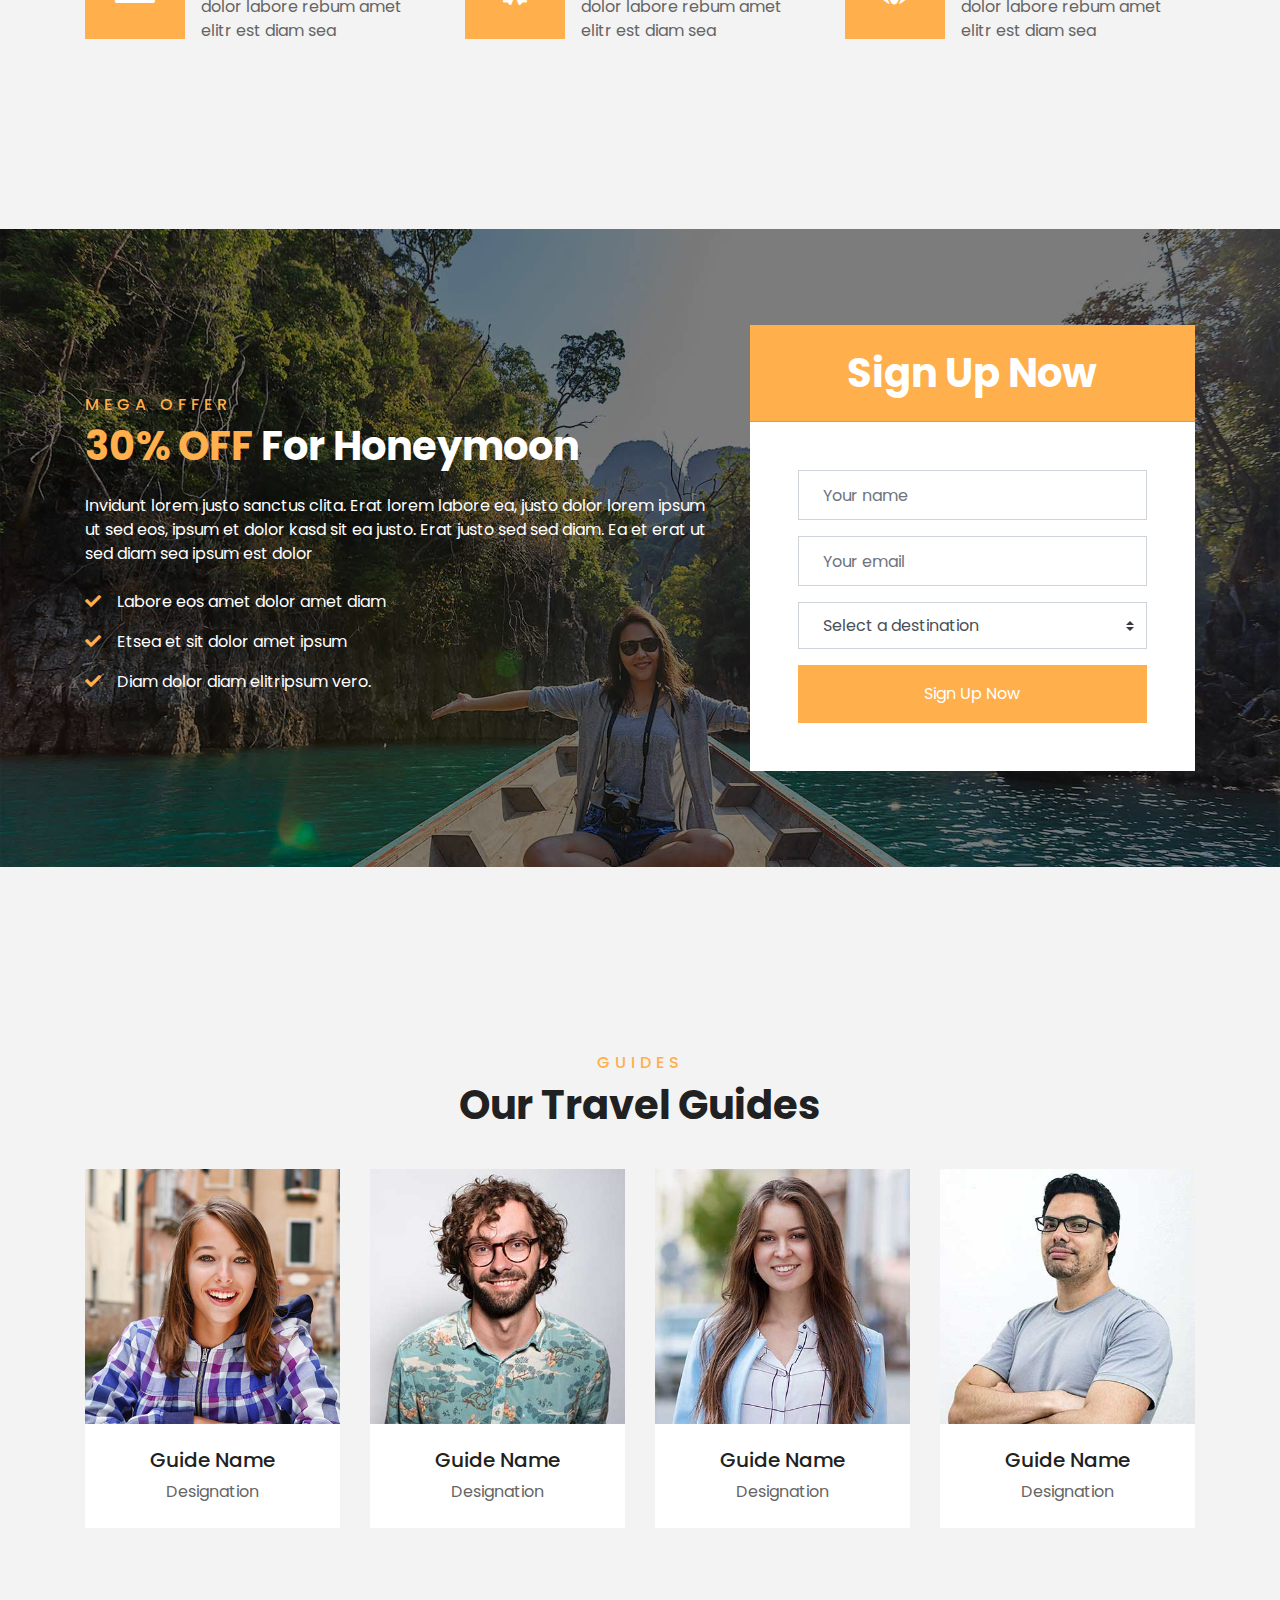
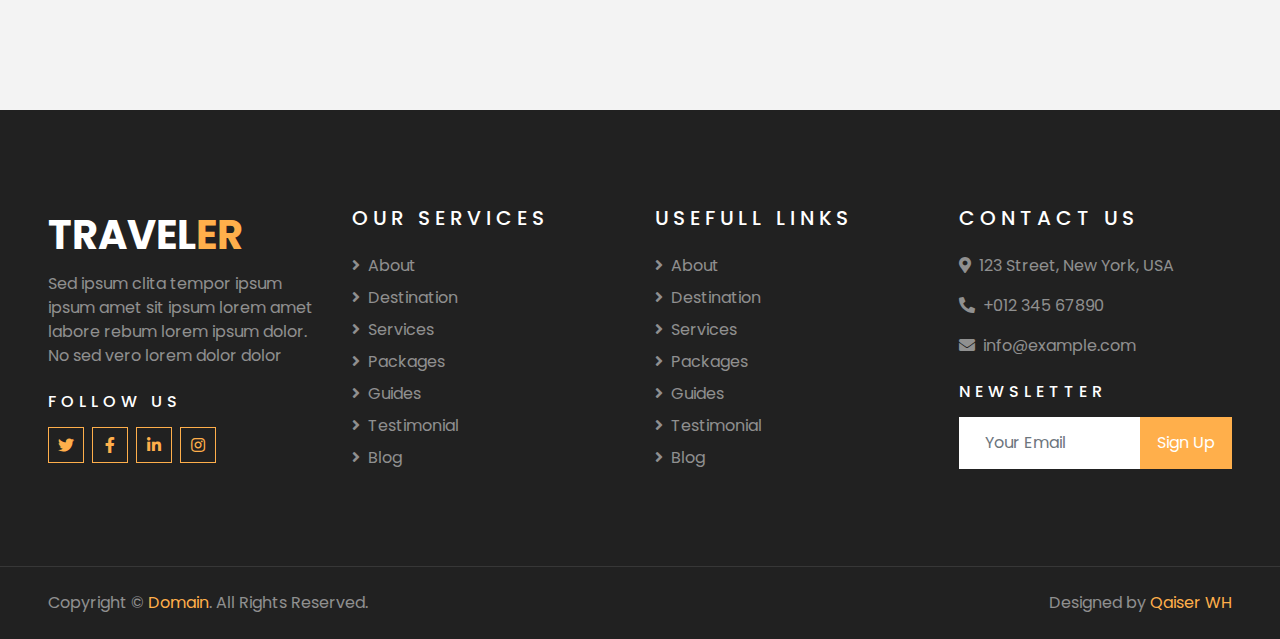
<file: about.html>
<!DOCTYPE html>
<html lang="en">

<head>
    <meta charset="utf-8">
    <title>Qaiser WH</title>
    <meta content="width=device-width, initial-scale=1.0" name="viewport">
    <meta content="Free HTML Templates" name="keywords">
    <meta content="Free HTML Templates" name="description">

    <!-- Favicon -->
    <link href="img/favicon.ico" rel="icon">

    <!-- Google Web Fonts -->
    <link rel="preconnect" href="https://fonts.gstatic.com">
    <link href="https://fonts.googleapis.com/css2?family=Poppins:wght@400;500;600;700&display=swap" rel="stylesheet"> 

    <!-- Font Awesome -->
    <link href="https://cdnjs.cloudflare.com/ajax/libs/font-awesome/5.10.0/css/all.min.css" rel="stylesheet">

    <!-- Libraries Stylesheet -->
    <link href="lib/owlcarousel/assets/owl.carousel.min.css" rel="stylesheet">
    <link href="lib/tempusdominus/css/tempusdominus-bootstrap-4.min.css" rel="stylesheet" />

    <!-- Customized Bootstrap Stylesheet -->
    <link href="css/style.css" rel="stylesheet">
</head>

<body>
    <!-- Topbar Start -->
    <div class="container-fluid bg-light pt-3 d-none d-lg-block">
        <div class="container">
            <div class="row">
                <div class="col-lg-6 text-center text-lg-left mb-2 mb-lg-0">
                    <div class="d-inline-flex align-items-center">
                        <p><i class="fa fa-envelope mr-2"></i>info@example.com</p>
                        <p class="text-body px-3">|</p>
                        <p><i class="fa fa-phone-alt mr-2"></i>+012 345 6789</p>
                    </div>
                </div>
                <div class="col-lg-6 text-center text-lg-right">
                    <div class="d-inline-flex align-items-center">
                        <a class="text-primary px-3" href="">
                            <i class="fab fa-facebook-f"></i>
                        </a>
                        <a class="text-primary px-3" href="">
                            <i class="fab fa-twitter"></i>
                        </a>
                        <a class="text-primary px-3" href="">
                            <i class="fab fa-linkedin-in"></i>
                        </a>
                        <a class="text-primary px-3" href="">
                            <i class="fab fa-instagram"></i>
                        </a>
                        <a class="text-primary pl-3" href="">
                            <i class="fab fa-youtube"></i>
                        </a>
                    </div>
                </div>
            </div>
        </div>
    </div>
    <!-- Topbar End -->


    <!-- Navbar Start -->
    <div class="container-fluid position-relative nav-bar p-0">
        <div class="container-lg position-relative p-0 px-lg-3" style="z-index: 9;">
            <nav class="navbar navbar-expand-lg bg-light navbar-light shadow-lg py-3 py-lg-0 pl-3 pl-lg-5">
                <a href="" class="navbar-brand">
                    <h1 class="m-0 text-primary"><span class="text-dark">TRAVEL</span>ER</h1>
                </a>
                <button type="button" class="navbar-toggler" data-toggle="collapse" data-target="#navbarCollapse">
                    <span class="navbar-toggler-icon"></span>
                </button>
                <div class="collapse navbar-collapse justify-content-between px-3" id="navbarCollapse">
                    <div class="navbar-nav ml-auto py-0">
                        <a href="index.html" class="nav-item nav-link">Home</a>
                        <a href="about.html" class="nav-item nav-link active">About</a>
                        <a href="service.html" class="nav-item nav-link">Services</a>
                        <a href="package.html" class="nav-item nav-link">Tour Packages</a>
                        <div class="nav-item dropdown">
                            <a href="#" class="nav-link dropdown-toggle" data-toggle="dropdown">Pages</a>
                            <div class="dropdown-menu border-0 rounded-0 m-0">
                                <a href="blog.html" class="dropdown-item">Blog Grid</a>
                                <a href="single.html" class="dropdown-item">Blog Detail</a>
                                <a href="destination.html" class="dropdown-item">Destination</a>
                                <a href="guide.html" class="dropdown-item">Travel Guides</a>
                                <a href="testimonial.html" class="dropdown-item">Testimonial</a>
                            </div>
                        </div>
                        <a href="contact.html" class="nav-item nav-link">Contact</a>
                    </div>
                </div>
            </nav>
        </div>
    </div>
    <!-- Navbar End -->


    <!-- Header Start -->
    <div class="container-fluid page-header">
        <div class="container">
            <div class="d-flex flex-column align-items-center justify-content-center" style="min-height: 400px">
                <h3 class="display-4 text-white text-uppercase">About</h3>
                <div class="d-inline-flex text-white">
                    <p class="m-0 text-uppercase"><a class="text-white" href="">Home</a></p>
                    <i class="fa fa-angle-double-right pt-1 px-3"></i>
                    <p class="m-0 text-uppercase">About</p>
                </div>
            </div>
        </div>
    </div>
    <!-- Header End -->


    <!-- Booking Start -->
    <div class="container-fluid booking mt-5 pb-5">
        <div class="container pb-5">
            <div class="bg-light shadow" style="padding: 30px;">
                <div class="row align-items-center" style="min-height: 60px;">
                    <div class="col-md-10">
                        <div class="row">
                            <div class="col-md-3">
                                <div class="mb-3 mb-md-0">
                                    <select class="custom-select px-4" style="height: 47px;">
                                        <option selected>Destination</option>
                                        <option value="1">Destination 1</option>
                                        <option value="2">Destination 1</option>
                                        <option value="3">Destination 1</option>
                                    </select>
                                </div>
                            </div>
                            <div class="col-md-3">
                                <div class="mb-3 mb-md-0">
                                    <div class="date" id="date1" data-target-input="nearest">
                                        <input type="text" class="form-control p-4 datetimepicker-input" placeholder="Depart Date" data-target="#date1" data-toggle="datetimepicker"/>
                                    </div>
                                </div>
                            </div>
                            <div class="col-md-3">
                                <div class="mb-3 mb-md-0">
                                    <div class="date" id="date2" data-target-input="nearest">
                                        <input type="text" class="form-control p-4 datetimepicker-input" placeholder="Return Date" data-target="#date2" data-toggle="datetimepicker"/>
                                    </div>
                                </div>
                            </div>
                            <div class="col-md-3">
                                <div class="mb-3 mb-md-0">
                                    <select class="custom-select px-4" style="height: 47px;">
                                        <option selected>Duration</option>
                                        <option value="1">Duration 1</option>
                                        <option value="2">Duration 1</option>
                                        <option value="3">Duration 1</option>
                                    </select>
                                </div>
                            </div>
                        </div>
                    </div>
                    <div class="col-md-2">
                        <button class="btn btn-primary btn-block" type="submit" style="height: 47px; margin-top: -2px;">Submit</button>
                    </div>
                </div>
            </div>
        </div>
    </div>
    <!-- Booking End -->


    <!-- About Start -->
    <div class="container-fluid py-5">
        <div class="container pt-5">
            <div class="row">
                <div class="col-lg-6" style="min-height: 500px;">
                    <div class="position-relative h-100">
                        <img class="position-absolute w-100 h-100" src="img/about.jpg" style="object-fit: cover;">
                    </div>
                </div>
                <div class="col-lg-6 pt-5 pb-lg-5">
                    <div class="about-text bg-white p-4 p-lg-5 my-lg-5">
                        <h6 class="text-primary text-uppercase" style="letter-spacing: 5px;">About Us</h6>
                        <h1 class="mb-3">We Provide Best Tour Packages In Your Budget</h1>
                        <p>Dolores lorem lorem ipsum sit et ipsum. Sadip sea amet diam dolore sed et. Sit rebum labore sit sit ut vero no sit. Et elitr stet dolor sed sit et sed ipsum et kasd ut. Erat duo eos et erat sed diam duo</p>
                        <div class="row mb-4">
                            <div class="col-6">
                                <img class="img-fluid" src="img/about-1.jpg" alt="">
                            </div>
                            <div class="col-6">
                                <img class="img-fluid" src="img/about-2.jpg" alt="">
                            </div>
                        </div>
                        <a href="" class="btn btn-primary mt-1">Book Now</a>
                    </div>
                </div>
            </div>
        </div>
    </div>
    <!-- About End -->


    <!-- Feature Start -->
    <div class="container-fluid pb-5">
        <div class="container pb-5">
            <div class="row">
                <div class="col-md-4">
                    <div class="d-flex mb-4 mb-lg-0">
                        <div class="d-flex flex-shrink-0 align-items-center justify-content-center bg-primary mr-3" style="height: 100px; width: 100px;">
                            <i class="fa fa-2x fa-money-check-alt text-white"></i>
                        </div>
                        <div class="d-flex flex-column">
                            <h5 class="">Competitive Pricing</h5>
                            <p class="m-0">Magna sit magna dolor duo dolor labore rebum amet elitr est diam sea</p>
                        </div>
                    </div>
                </div>
                <div class="col-md-4">
                    <div class="d-flex mb-4 mb-lg-0">
                        <div class="d-flex flex-shrink-0 align-items-center justify-content-center bg-primary mr-3" style="height: 100px; width: 100px;">
                            <i class="fa fa-2x fa-award text-white"></i>
                        </div>
                        <div class="d-flex flex-column">
                            <h5 class="">Best Services</h5>
                            <p class="m-0">Magna sit magna dolor duo dolor labore rebum amet elitr est diam sea</p>
                        </div>
                    </div>
                </div>
                <div class="col-md-4">
                    <div class="d-flex mb-4 mb-lg-0">
                        <div class="d-flex flex-shrink-0 align-items-center justify-content-center bg-primary mr-3" style="height: 100px; width: 100px;">
                            <i class="fa fa-2x fa-globe text-white"></i>
                        </div>
                        <div class="d-flex flex-column">
                            <h5 class="">Worldwide Coverage</h5>
                            <p class="m-0">Magna sit magna dolor duo dolor labore rebum amet elitr est diam sea</p>
                        </div>
                    </div>
                </div>
            </div>
        </div>
    </div>
    <!-- Feature End -->


    <!-- Registration Start -->
    <div class="container-fluid bg-registration py-5" style="margin: 90px 0;">
        <div class="container py-5">
            <div class="row align-items-center">
                <div class="col-lg-7 mb-5 mb-lg-0">
                    <div class="mb-4">
                        <h6 class="text-primary text-uppercase" style="letter-spacing: 5px;">Mega Offer</h6>
                        <h1 class="text-white"><span class="text-primary">30% OFF</span> For Honeymoon</h1>
                    </div>
                    <p class="text-white">Invidunt lorem justo sanctus clita. Erat lorem labore ea, justo dolor lorem ipsum ut sed eos,
                        ipsum et dolor kasd sit ea justo. Erat justo sed sed diam. Ea et erat ut sed diam sea ipsum est
                        dolor</p>
                    <ul class="list-inline text-white m-0">
                        <li class="py-2"><i class="fa fa-check text-primary mr-3"></i>Labore eos amet dolor amet diam</li>
                        <li class="py-2"><i class="fa fa-check text-primary mr-3"></i>Etsea et sit dolor amet ipsum</li>
                        <li class="py-2"><i class="fa fa-check text-primary mr-3"></i>Diam dolor diam elitripsum vero.</li>
                    </ul>
                </div>
                <div class="col-lg-5">
                    <div class="card border-0">
                        <div class="card-header bg-primary text-center p-4">
                            <h1 class="text-white m-0">Sign Up Now</h1>
                        </div>
                        <div class="card-body rounded-bottom bg-white p-5">
                            <form>
                                <div class="form-group">
                                    <input type="text" class="form-control p-4" placeholder="Your name" required="required" />
                                </div>
                                <div class="form-group">
                                    <input type="email" class="form-control p-4" placeholder="Your email" required="required" />
                                </div>
                                <div class="form-group">
                                    <select class="custom-select px-4" style="height: 47px;">
                                        <option selected>Select a destination</option>
                                        <option value="1">destination 1</option>
                                        <option value="2">destination 1</option>
                                        <option value="3">destination 1</option>
                                    </select>
                                </div>
                                <div>
                                    <button class="btn btn-primary btn-block py-3" type="submit">Sign Up Now</button>
                                </div>
                            </form>
                        </div>
                    </div>
                </div>
            </div>
        </div>
    </div>
    <!-- Registration End -->


    <!-- Team Start -->
    <div class="container-fluid py-5">
        <div class="container pt-5 pb-3">
            <div class="text-center mb-3 pb-3">
                <h6 class="text-primary text-uppercase" style="letter-spacing: 5px;">Guides</h6>
                <h1>Our Travel Guides</h1>
            </div>
            <div class="row">
                <div class="col-lg-3 col-md-4 col-sm-6 pb-1">
                    <div class="team-item bg-white mb-4">
                        <div class="team-img position-relative overflow-hidden">
                            <img class="img-fluid w-100" src="img/team-1.jpg" alt="">
                            <div class="team-social">
                                <a class="btn btn-outline-primary btn-square" href=""><i class="fab fa-twitter"></i></a>
                                <a class="btn btn-outline-primary btn-square" href=""><i class="fab fa-facebook-f"></i></a>
                                <a class="btn btn-outline-primary btn-square" href=""><i class="fab fa-instagram"></i></a>
                                <a class="btn btn-outline-primary btn-square" href=""><i class="fab fa-linkedin-in"></i></a>
                            </div>
                        </div>
                        <div class="text-center py-4">
                            <h5 class="text-truncate">Guide Name</h5>
                            <p class="m-0">Designation</p>
                        </div>
                    </div>
                </div>
                <div class="col-lg-3 col-md-4 col-sm-6 pb-1">
                    <div class="team-item bg-white mb-4">
                        <div class="team-img position-relative overflow-hidden">
                            <img class="img-fluid w-100" src="img/team-2.jpg" alt="">
                            <div class="team-social">
                                <a class="btn btn-outline-primary btn-square" href=""><i class="fab fa-twitter"></i></a>
                                <a class="btn btn-outline-primary btn-square" href=""><i class="fab fa-facebook-f"></i></a>
                                <a class="btn btn-outline-primary btn-square" href=""><i class="fab fa-instagram"></i></a>
                                <a class="btn btn-outline-primary btn-square" href=""><i class="fab fa-linkedin-in"></i></a>
                            </div>
                        </div>
                        <div class="text-center py-4">
                            <h5 class="text-truncate">Guide Name</h5>
                            <p class="m-0">Designation</p>
                        </div>
                    </div>
                </div>
                <div class="col-lg-3 col-md-4 col-sm-6 pb-1">
                    <div class="team-item bg-white mb-4">
                        <div class="team-img position-relative overflow-hidden">
                            <img class="img-fluid w-100" src="img/team-3.jpg" alt="">
                            <div class="team-social">
                                <a class="btn btn-outline-primary btn-square" href=""><i class="fab fa-twitter"></i></a>
                                <a class="btn btn-outline-primary btn-square" href=""><i class="fab fa-facebook-f"></i></a>
                                <a class="btn btn-outline-primary btn-square" href=""><i class="fab fa-instagram"></i></a>
                                <a class="btn btn-outline-primary btn-square" href=""><i class="fab fa-linkedin-in"></i></a>
                            </div>
                        </div>
                        <div class="text-center py-4">
                            <h5 class="text-truncate">Guide Name</h5>
                            <p class="m-0">Designation</p>
                        </div>
                    </div>
                </div>
                <div class="col-lg-3 col-md-4 col-sm-6 pb-1">
                    <div class="team-item bg-white mb-4">
                        <div class="team-img position-relative overflow-hidden">
                            <img class="img-fluid w-100" src="img/team-4.jpg" alt="">
                            <div class="team-social">
                                <a class="btn btn-outline-primary btn-square" href=""><i class="fab fa-twitter"></i></a>
                                <a class="btn btn-outline-primary btn-square" href=""><i class="fab fa-facebook-f"></i></a>
                                <a class="btn btn-outline-primary btn-square" href=""><i class="fab fa-instagram"></i></a>
                                <a class="btn btn-outline-primary btn-square" href=""><i class="fab fa-linkedin-in"></i></a>
                            </div>
                        </div>
                        <div class="text-center py-4">
                            <h5 class="text-truncate">Guide Name</h5>
                            <p class="m-0">Designation</p>
                        </div>
                    </div>
                </div>
            </div>
        </div>
    </div>
    <!-- Team End -->


    <!-- Footer Start -->
    <div class="container-fluid bg-dark text-white-50 py-5 px-sm-3 px-lg-5" style="margin-top: 90px;">
        <div class="row pt-5">
            <div class="col-lg-3 col-md-6 mb-5">
                <a href="" class="navbar-brand">
                    <h1 class="text-primary"><span class="text-white">TRAVEL</span>ER</h1>
                </a>
                <p>Sed ipsum clita tempor ipsum ipsum amet sit ipsum lorem amet labore rebum lorem ipsum dolor. No sed vero lorem dolor dolor</p>
                <h6 class="text-white text-uppercase mt-4 mb-3" style="letter-spacing: 5px;">Follow Us</h6>
                <div class="d-flex justify-content-start">
                    <a class="btn btn-outline-primary btn-square mr-2" href="#"><i class="fab fa-twitter"></i></a>
                    <a class="btn btn-outline-primary btn-square mr-2" href="#"><i class="fab fa-facebook-f"></i></a>
                    <a class="btn btn-outline-primary btn-square mr-2" href="#"><i class="fab fa-linkedin-in"></i></a>
                    <a class="btn btn-outline-primary btn-square" href="#"><i class="fab fa-instagram"></i></a>
                </div>
            </div>
            <div class="col-lg-3 col-md-6 mb-5">
                <h5 class="text-white text-uppercase mb-4" style="letter-spacing: 5px;">Our Services</h5>
                <div class="d-flex flex-column justify-content-start">
                    <a class="text-white-50 mb-2" href="#"><i class="fa fa-angle-right mr-2"></i>About</a>
                    <a class="text-white-50 mb-2" href="#"><i class="fa fa-angle-right mr-2"></i>Destination</a>
                    <a class="text-white-50 mb-2" href="#"><i class="fa fa-angle-right mr-2"></i>Services</a>
                    <a class="text-white-50 mb-2" href="#"><i class="fa fa-angle-right mr-2"></i>Packages</a>
                    <a class="text-white-50 mb-2" href="#"><i class="fa fa-angle-right mr-2"></i>Guides</a>
                    <a class="text-white-50 mb-2" href="#"><i class="fa fa-angle-right mr-2"></i>Testimonial</a>
                    <a class="text-white-50" href="#"><i class="fa fa-angle-right mr-2"></i>Blog</a>
                </div>
            </div>
            <div class="col-lg-3 col-md-6 mb-5">
                <h5 class="text-white text-uppercase mb-4" style="letter-spacing: 5px;">Usefull Links</h5>
                <div class="d-flex flex-column justify-content-start">
                    <a class="text-white-50 mb-2" href="#"><i class="fa fa-angle-right mr-2"></i>About</a>
                    <a class="text-white-50 mb-2" href="#"><i class="fa fa-angle-right mr-2"></i>Destination</a>
                    <a class="text-white-50 mb-2" href="#"><i class="fa fa-angle-right mr-2"></i>Services</a>
                    <a class="text-white-50 mb-2" href="#"><i class="fa fa-angle-right mr-2"></i>Packages</a>
                    <a class="text-white-50 mb-2" href="#"><i class="fa fa-angle-right mr-2"></i>Guides</a>
                    <a class="text-white-50 mb-2" href="#"><i class="fa fa-angle-right mr-2"></i>Testimonial</a>
                    <a class="text-white-50" href="#"><i class="fa fa-angle-right mr-2"></i>Blog</a>
                </div>
            </div>
            <div class="col-lg-3 col-md-6 mb-5">
                <h5 class="text-white text-uppercase mb-4" style="letter-spacing: 5px;">Contact Us</h5>
                <p><i class="fa fa-map-marker-alt mr-2"></i>123 Street, New York, USA</p>
                <p><i class="fa fa-phone-alt mr-2"></i>+012 345 67890</p>
                <p><i class="fa fa-envelope mr-2"></i>info@example.com</p>
                <h6 class="text-white text-uppercase mt-4 mb-3" style="letter-spacing: 5px;">Newsletter</h6>
                <div class="w-100">
                    <div class="input-group">
                        <input type="text" class="form-control border-light" style="padding: 25px;" placeholder="Your Email">
                        <div class="input-group-append">
                            <button class="btn btn-primary px-3">Sign Up</button>
                        </div>
                    </div>
                </div>
            </div>
        </div>
    </div>
    <div class="container-fluid bg-dark text-white border-top py-4 px-sm-3 px-md-5" style="border-color: rgba(256, 256, 256, .1) !important;">
        <div class="row">
            <div class="col-lg-6 text-center text-md-left mb-3 mb-md-0">
                <p class="m-0 text-white-50">Copyright &copy; <a href="#">Domain</a>. All Rights Reserved.</a>
                </p>
            </div>
            <div class="col-lg-6 text-center text-md-right">
                <p class="m-0 text-white-50">Designed by <a href="#">Qaiser WH</a>
                </p>
            </div>
        </div>
    </div>
    <!-- Footer End -->


    <!-- Back to Top -->
    <a href="#" class="btn btn-lg btn-primary btn-lg-square back-to-top"><i class="fa fa-angle-double-up"></i></a>


    <!-- JavaScript Libraries -->
    <script src="https://code.jquery.com/jquery-3.4.1.min.js"></script>
    <script src="https://stackpath.bootstrapcdn.com/bootstrap/4.4.1/js/bootstrap.bundle.min.js"></script>
    <script src="lib/easing/easing.min.js"></script>
    <script src="lib/owlcarousel/owl.carousel.min.js"></script>
    <script src="lib/tempusdominus/js/moment.min.js"></script>
    <script src="lib/tempusdominus/js/moment-timezone.min.js"></script>
    <script src="lib/tempusdominus/js/tempusdominus-bootstrap-4.min.js"></script>

    <!-- Contact Javascript File -->
    <script src="mail/jqBootstrapValidation.min.js"></script>
    <script src="mail/contact.js"></script>

    <!-- Template Javascript -->
    <script src="js/main.js"></script>
</body>

</html>
</file>
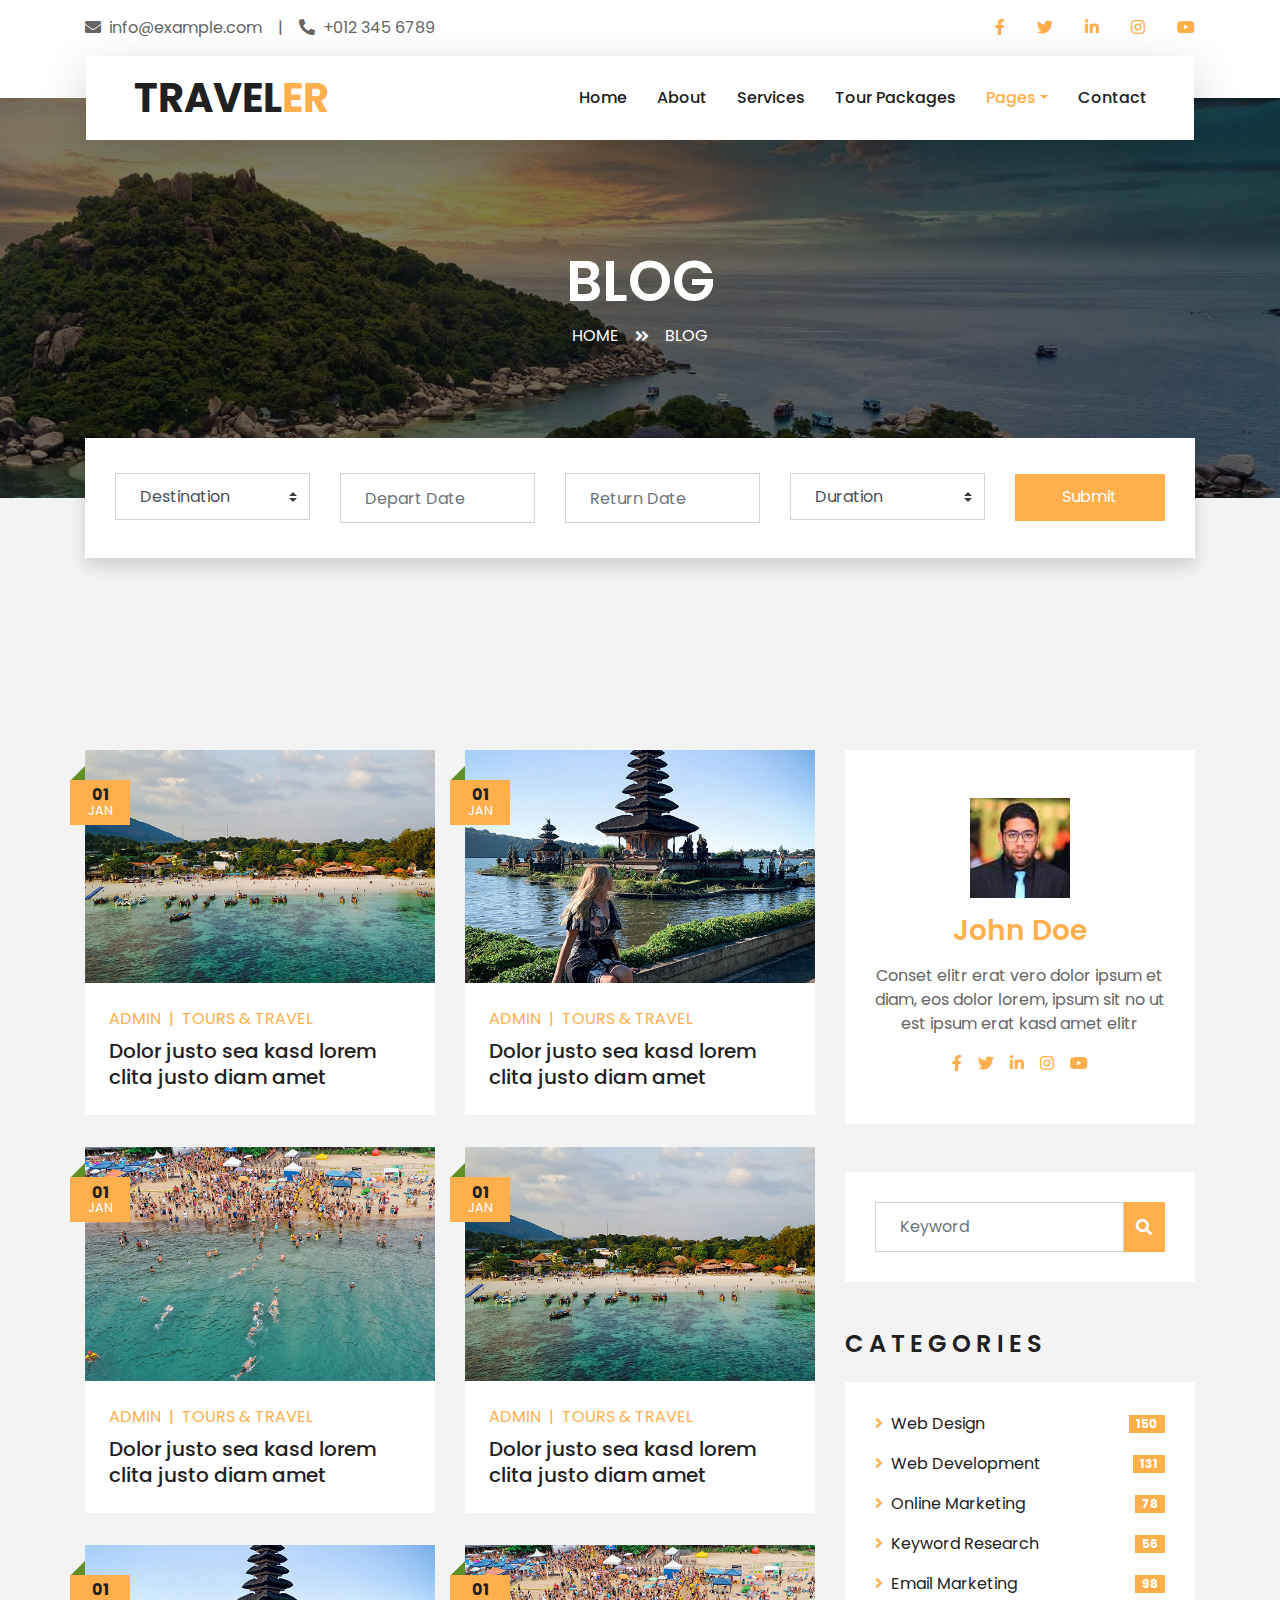
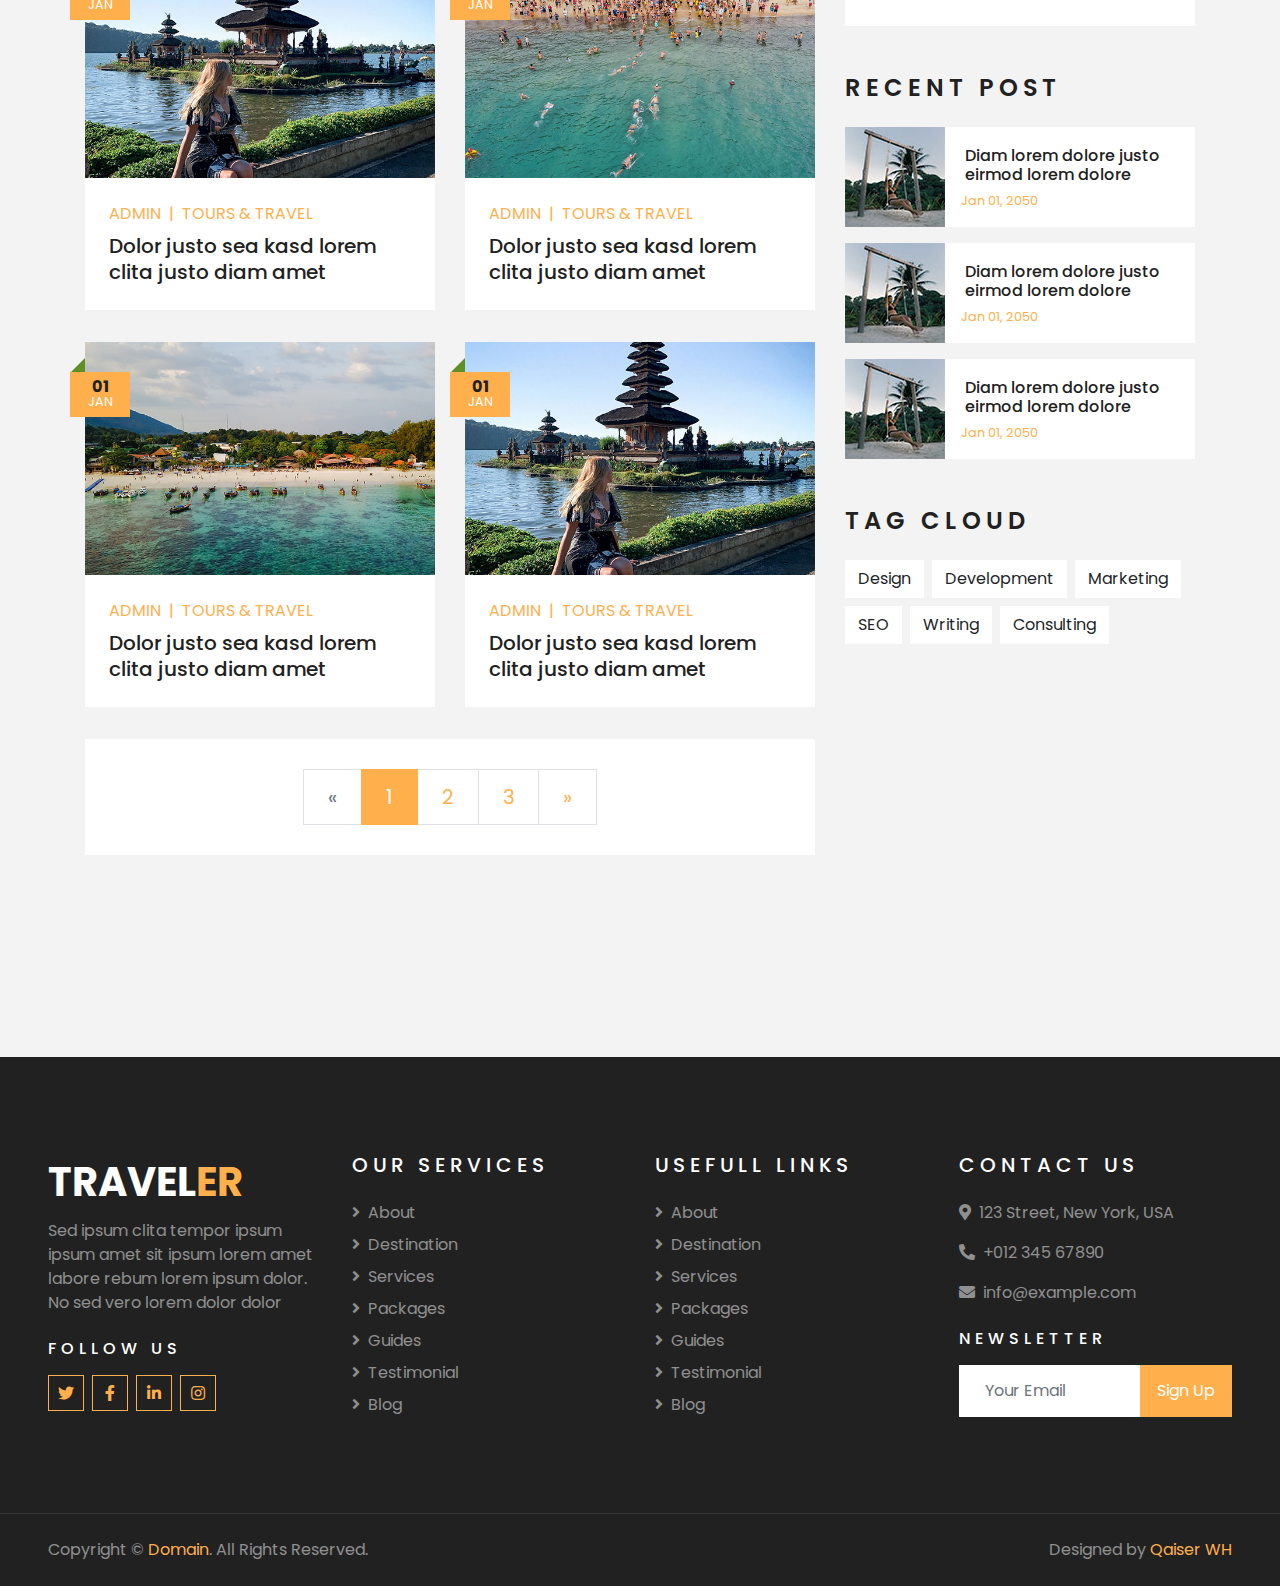
<file: blog.html>
<!DOCTYPE html>
<html lang="en">

<head>
    <meta charset="utf-8">
    <title>Qaiser WH</title>
    <meta content="width=device-width, initial-scale=1.0" name="viewport">
    <meta content="Free HTML Templates" name="keywords">
    <meta content="Free HTML Templates" name="description">

    <!-- Favicon -->
    <link href="img/favicon.ico" rel="icon">

    <!-- Google Web Fonts -->
    <link rel="preconnect" href="https://fonts.gstatic.com">
    <link href="https://fonts.googleapis.com/css2?family=Poppins:wght@400;500;600;700&display=swap" rel="stylesheet"> 

    <!-- Font Awesome -->
    <link href="https://cdnjs.cloudflare.com/ajax/libs/font-awesome/5.10.0/css/all.min.css" rel="stylesheet">

    <!-- Libraries Stylesheet -->
    <link href="lib/owlcarousel/assets/owl.carousel.min.css" rel="stylesheet">
    <link href="lib/tempusdominus/css/tempusdominus-bootstrap-4.min.css" rel="stylesheet" />

    <!-- Customized Bootstrap Stylesheet -->
    <link href="css/style.css" rel="stylesheet">
</head>

<body>
    <!-- Topbar Start -->
    <div class="container-fluid bg-light pt-3 d-none d-lg-block">
        <div class="container">
            <div class="row">
                <div class="col-lg-6 text-center text-lg-left mb-2 mb-lg-0">
                    <div class="d-inline-flex align-items-center">
                        <p><i class="fa fa-envelope mr-2"></i>info@example.com</p>
                        <p class="text-body px-3">|</p>
                        <p><i class="fa fa-phone-alt mr-2"></i>+012 345 6789</p>
                    </div>
                </div>
                <div class="col-lg-6 text-center text-lg-right">
                    <div class="d-inline-flex align-items-center">
                        <a class="text-primary px-3" href="">
                            <i class="fab fa-facebook-f"></i>
                        </a>
                        <a class="text-primary px-3" href="">
                            <i class="fab fa-twitter"></i>
                        </a>
                        <a class="text-primary px-3" href="">
                            <i class="fab fa-linkedin-in"></i>
                        </a>
                        <a class="text-primary px-3" href="">
                            <i class="fab fa-instagram"></i>
                        </a>
                        <a class="text-primary pl-3" href="">
                            <i class="fab fa-youtube"></i>
                        </a>
                    </div>
                </div>
            </div>
        </div>
    </div>
    <!-- Topbar End -->


    <!-- Navbar Start -->
    <div class="container-fluid position-relative nav-bar p-0">
        <div class="container-lg position-relative p-0 px-lg-3" style="z-index: 9;">
            <nav class="navbar navbar-expand-lg bg-light navbar-light shadow-lg py-3 py-lg-0 pl-3 pl-lg-5">
                <a href="" class="navbar-brand">
                    <h1 class="m-0 text-primary"><span class="text-dark">TRAVEL</span>ER</h1>
                </a>
                <button type="button" class="navbar-toggler" data-toggle="collapse" data-target="#navbarCollapse">
                    <span class="navbar-toggler-icon"></span>
                </button>
                <div class="collapse navbar-collapse justify-content-between px-3" id="navbarCollapse">
                    <div class="navbar-nav ml-auto py-0">
                        <a href="index.html" class="nav-item nav-link">Home</a>
                        <a href="about.html" class="nav-item nav-link">About</a>
                        <a href="service.html" class="nav-item nav-link">Services</a>
                        <a href="package.html" class="nav-item nav-link">Tour Packages</a>
                        <div class="nav-item dropdown">
                            <a href="#" class="nav-link dropdown-toggle active" data-toggle="dropdown">Pages</a>
                            <div class="dropdown-menu border-0 rounded-0 m-0">
                                <a href="blog.html" class="dropdown-item active">Blog Grid</a>
                                <a href="single.html" class="dropdown-item">Blog Detail</a>
                                <a href="destination.html" class="dropdown-item">Destination</a>
                                <a href="guide.html" class="dropdown-item">Travel Guides</a>
                                <a href="testimonial.html" class="dropdown-item">Testimonial</a>
                            </div>
                        </div>
                        <a href="contact.html" class="nav-item nav-link">Contact</a>
                    </div>
                </div>
            </nav>
        </div>
    </div>
    <!-- Navbar End -->


    <!-- Header Start -->
    <div class="container-fluid page-header">
        <div class="container">
            <div class="d-flex flex-column align-items-center justify-content-center" style="min-height: 400px">
                <h3 class="display-4 text-white text-uppercase">Blog</h3>
                <div class="d-inline-flex text-white">
                    <p class="m-0 text-uppercase"><a class="text-white" href="">Home</a></p>
                    <i class="fa fa-angle-double-right pt-1 px-3"></i>
                    <p class="m-0 text-uppercase">Blog</p>
                </div>
            </div>
        </div>
    </div>
    <!-- Header End -->


    <!-- Booking Start -->
    <div class="container-fluid booking mt-5 pb-5">
        <div class="container pb-5">
            <div class="bg-light shadow" style="padding: 30px;">
                <div class="row align-items-center" style="min-height: 60px;">
                    <div class="col-md-10">
                        <div class="row">
                            <div class="col-md-3">
                                <div class="mb-3 mb-md-0">
                                    <select class="custom-select px-4" style="height: 47px;">
                                        <option selected>Destination</option>
                                        <option value="1">Destination 1</option>
                                        <option value="2">Destination 1</option>
                                        <option value="3">Destination 1</option>
                                    </select>
                                </div>
                            </div>
                            <div class="col-md-3">
                                <div class="mb-3 mb-md-0">
                                    <div class="date" id="date1" data-target-input="nearest">
                                        <input type="text" class="form-control p-4 datetimepicker-input" placeholder="Depart Date" data-target="#date1" data-toggle="datetimepicker"/>
                                    </div>
                                </div>
                            </div>
                            <div class="col-md-3">
                                <div class="mb-3 mb-md-0">
                                    <div class="date" id="date2" data-target-input="nearest">
                                        <input type="text" class="form-control p-4 datetimepicker-input" placeholder="Return Date" data-target="#date2" data-toggle="datetimepicker"/>
                                    </div>
                                </div>
                            </div>
                            <div class="col-md-3">
                                <div class="mb-3 mb-md-0">
                                    <select class="custom-select px-4" style="height: 47px;">
                                        <option selected>Duration</option>
                                        <option value="1">Duration 1</option>
                                        <option value="2">Duration 1</option>
                                        <option value="3">Duration 1</option>
                                    </select>
                                </div>
                            </div>
                        </div>
                    </div>
                    <div class="col-md-2">
                        <button class="btn btn-primary btn-block" type="submit" style="height: 47px; margin-top: -2px;">Submit</button>
                    </div>
                </div>
            </div>
        </div>
    </div>
    <!-- Booking End -->


    <!-- Blog Start -->
    <div class="container-fluid py-5">
        <div class="container py-5">
            <div class="row">
                <div class="col-lg-8">
                    <div class="row pb-3">
                        <div class="col-md-6 mb-4 pb-2">
                            <div class="blog-item">
                                <div class="position-relative">
                                    <img class="img-fluid w-100" src="img/blog-1.jpg" alt="">
                                    <div class="blog-date">
                                        <h6 class="font-weight-bold mb-n1">01</h6>
                                        <small class="text-white text-uppercase">Jan</small>
                                    </div>
                                </div>
                                <div class="bg-white p-4">
                                    <div class="d-flex mb-2">
                                        <a class="text-primary text-uppercase text-decoration-none" href="">Admin</a>
                                        <span class="text-primary px-2">|</span>
                                        <a class="text-primary text-uppercase text-decoration-none" href="">Tours & Travel</a>
                                    </div>
                                    <a class="h5 m-0 text-decoration-none" href="">Dolor justo sea kasd lorem clita justo diam amet</a>
                                </div>
                            </div>
                        </div>
                        <div class="col-md-6 mb-4 pb-2">
                            <div class="blog-item">
                                <div class="position-relative">
                                    <img class="img-fluid w-100" src="img/blog-2.jpg" alt="">
                                    <div class="blog-date">
                                        <h6 class="font-weight-bold mb-n1">01</h6>
                                        <small class="text-white text-uppercase">Jan</small>
                                    </div>
                                </div>
                                <div class="bg-white p-4">
                                    <div class="d-flex mb-2">
                                        <a class="text-primary text-uppercase text-decoration-none" href="">Admin</a>
                                        <span class="text-primary px-2">|</span>
                                        <a class="text-primary text-uppercase text-decoration-none" href="">Tours & Travel</a>
                                    </div>
                                    <a class="h5 m-0 text-decoration-none" href="">Dolor justo sea kasd lorem clita justo diam amet</a>
                                </div>
                            </div>
                        </div>
                        <div class="col-md-6 mb-4 pb-2">
                            <div class="blog-item">
                                <div class="position-relative">
                                    <img class="img-fluid w-100" src="img/blog-3.jpg" alt="">
                                    <div class="blog-date">
                                        <h6 class="font-weight-bold mb-n1">01</h6>
                                        <small class="text-white text-uppercase">Jan</small>
                                    </div>
                                </div>
                                <div class="bg-white p-4">
                                    <div class="d-flex mb-2">
                                        <a class="text-primary text-uppercase text-decoration-none" href="">Admin</a>
                                        <span class="text-primary px-2">|</span>
                                        <a class="text-primary text-uppercase text-decoration-none" href="">Tours & Travel</a>
                                    </div>
                                    <a class="h5 m-0 text-decoration-none" href="">Dolor justo sea kasd lorem clita justo diam amet</a>
                                </div>
                            </div>
                        </div>
                        <div class="col-md-6 mb-4 pb-2">
                            <div class="blog-item">
                                <div class="position-relative">
                                    <img class="img-fluid w-100" src="img/blog-1.jpg" alt="">
                                    <div class="blog-date">
                                        <h6 class="font-weight-bold mb-n1">01</h6>
                                        <small class="text-white text-uppercase">Jan</small>
                                    </div>
                                </div>
                                <div class="bg-white p-4">
                                    <div class="d-flex mb-2">
                                        <a class="text-primary text-uppercase text-decoration-none" href="">Admin</a>
                                        <span class="text-primary px-2">|</span>
                                        <a class="text-primary text-uppercase text-decoration-none" href="">Tours & Travel</a>
                                    </div>
                                    <a class="h5 m-0 text-decoration-none" href="">Dolor justo sea kasd lorem clita justo diam amet</a>
                                </div>
                            </div>
                        </div>
                        <div class="col-md-6 mb-4 pb-2">
                            <div class="blog-item">
                                <div class="position-relative">
                                    <img class="img-fluid w-100" src="img/blog-2.jpg" alt="">
                                    <div class="blog-date">
                                        <h6 class="font-weight-bold mb-n1">01</h6>
                                        <small class="text-white text-uppercase">Jan</small>
                                    </div>
                                </div>
                                <div class="bg-white p-4">
                                    <div class="d-flex mb-2">
                                        <a class="text-primary text-uppercase text-decoration-none" href="">Admin</a>
                                        <span class="text-primary px-2">|</span>
                                        <a class="text-primary text-uppercase text-decoration-none" href="">Tours & Travel</a>
                                    </div>
                                    <a class="h5 m-0 text-decoration-none" href="">Dolor justo sea kasd lorem clita justo diam amet</a>
                                </div>
                            </div>
                        </div>
                        <div class="col-md-6 mb-4 pb-2">
                            <div class="blog-item">
                                <div class="position-relative">
                                    <img class="img-fluid w-100" src="img/blog-3.jpg" alt="">
                                    <div class="blog-date">
                                        <h6 class="font-weight-bold mb-n1">01</h6>
                                        <small class="text-white text-uppercase">Jan</small>
                                    </div>
                                </div>
                                <div class="bg-white p-4">
                                    <div class="d-flex mb-2">
                                        <a class="text-primary text-uppercase text-decoration-none" href="">Admin</a>
                                        <span class="text-primary px-2">|</span>
                                        <a class="text-primary text-uppercase text-decoration-none" href="">Tours & Travel</a>
                                    </div>
                                    <a class="h5 m-0 text-decoration-none" href="">Dolor justo sea kasd lorem clita justo diam amet</a>
                                </div>
                            </div>
                        </div>
                        <div class="col-md-6 mb-4 pb-2">
                            <div class="blog-item">
                                <div class="position-relative">
                                    <img class="img-fluid w-100" src="img/blog-1.jpg" alt="">
                                    <div class="blog-date">
                                        <h6 class="font-weight-bold mb-n1">01</h6>
                                        <small class="text-white text-uppercase">Jan</small>
                                    </div>
                                </div>
                                <div class="bg-white p-4">
                                    <div class="d-flex mb-2">
                                        <a class="text-primary text-uppercase text-decoration-none" href="">Admin</a>
                                        <span class="text-primary px-2">|</span>
                                        <a class="text-primary text-uppercase text-decoration-none" href="">Tours & Travel</a>
                                    </div>
                                    <a class="h5 m-0 text-decoration-none" href="">Dolor justo sea kasd lorem clita justo diam amet</a>
                                </div>
                            </div>
                        </div>
                        <div class="col-md-6 mb-4 pb-2">
                            <div class="blog-item">
                                <div class="position-relative">
                                    <img class="img-fluid w-100" src="img/blog-2.jpg" alt="">
                                    <div class="blog-date">
                                        <h6 class="font-weight-bold mb-n1">01</h6>
                                        <small class="text-white text-uppercase">Jan</small>
                                    </div>
                                </div>
                                <div class="bg-white p-4">
                                    <div class="d-flex mb-2">
                                        <a class="text-primary text-uppercase text-decoration-none" href="">Admin</a>
                                        <span class="text-primary px-2">|</span>
                                        <a class="text-primary text-uppercase text-decoration-none" href="">Tours & Travel</a>
                                    </div>
                                    <a class="h5 m-0 text-decoration-none" href="">Dolor justo sea kasd lorem clita justo diam amet</a>
                                </div>
                            </div>
                        </div>
                        <div class="col-12">
                            <nav aria-label="Page navigation">
                                <ul class="pagination pagination-lg justify-content-center bg-white mb-0" style="padding: 30px;">
                                  <li class="page-item disabled">
                                    <a class="page-link" href="#" aria-label="Previous">
                                      <span aria-hidden="true">&laquo;</span>
                                      <span class="sr-only">Previous</span>
                                    </a>
                                  </li>
                                  <li class="page-item active"><a class="page-link" href="#">1</a></li>
                                  <li class="page-item"><a class="page-link" href="#">2</a></li>
                                  <li class="page-item"><a class="page-link" href="#">3</a></li>
                                  <li class="page-item">
                                    <a class="page-link" href="#" aria-label="Next">
                                      <span aria-hidden="true">&raquo;</span>
                                      <span class="sr-only">Next</span>
                                    </a>
                                  </li>
                                </ul>
                              </nav>
                        </div>
                    </div>
                </div>
    
                <div class="col-lg-4 mt-5 mt-lg-0">
                    <!-- Author Bio -->
                    <div class="d-flex flex-column text-center bg-white mb-5 py-5 px-4">
                        <img src="img/user.jpg" class="img-fluid mx-auto mb-3" style="width: 100px;">
                        <h3 class="text-primary mb-3">John Doe</h3>
                        <p>Conset elitr erat vero dolor ipsum et diam, eos dolor lorem, ipsum sit no ut est  ipsum erat kasd amet elitr</p>
                        <div class="d-flex justify-content-center">
                            <a class="text-primary px-2" href="">
                                <i class="fab fa-facebook-f"></i>
                            </a>
                            <a class="text-primary px-2" href="">
                                <i class="fab fa-twitter"></i>
                            </a>
                            <a class="text-primary px-2" href="">
                                <i class="fab fa-linkedin-in"></i>
                            </a>
                            <a class="text-primary px-2" href="">
                                <i class="fab fa-instagram"></i>
                            </a>
                            <a class="text-primary px-2" href="">
                                <i class="fab fa-youtube"></i>
                            </a>
                        </div>
                    </div>
    
                    <!-- Search Form -->
                    <div class="mb-5">
                        <div class="bg-white" style="padding: 30px;">
                            <div class="input-group">
                                <input type="text" class="form-control p-4" placeholder="Keyword">
                                <div class="input-group-append">
                                    <span class="input-group-text bg-primary border-primary text-white"><i
                                            class="fa fa-search"></i></span>
                                </div>
                            </div>
                        </div>
                    </div>

                    <!-- Category List -->
                    <div class="mb-5">
                        <h4 class="text-uppercase mb-4" style="letter-spacing: 5px;">Categories</h4>
                        <div class="bg-white" style="padding: 30px;">
                            <ul class="list-inline m-0">
                                <li class="mb-3 d-flex justify-content-between align-items-center">
                                    <a class="text-dark" href="#"><i class="fa fa-angle-right text-primary mr-2"></i>Web
                                        Design</a>
                                    <span class="badge badge-primary badge-pill">150</span>
                                </li>
                                <li class="mb-3 d-flex justify-content-between align-items-center">
                                    <a class="text-dark" href="#"><i class="fa fa-angle-right text-primary mr-2"></i>Web
                                        Development</a>
                                    <span class="badge badge-primary badge-pill">131</span>
                                </li>
                                <li class="mb-3 d-flex justify-content-between align-items-center">
                                    <a class="text-dark" href="#"><i
                                            class="fa fa-angle-right text-primary mr-2"></i>Online Marketing</a>
                                    <span class="badge badge-primary badge-pill">78</span>
                                </li>
                                <li class="mb-3 d-flex justify-content-between align-items-center">
                                    <a class="text-dark" href="#"><i
                                            class="fa fa-angle-right text-primary mr-2"></i>Keyword Research</a>
                                    <span class="badge badge-primary badge-pill">56</span>
                                </li>
                                <li class="d-flex justify-content-between align-items-center">
                                    <a class="text-dark" href="#"><i
                                            class="fa fa-angle-right text-primary mr-2"></i>Email Marketing</a>
                                    <span class="badge badge-primary badge-pill">98</span>
                                </li>
                            </ul>
                        </div>
                    </div>
    
                    <!-- Recent Post -->
                    <div class="mb-5">
                        <h4 class="text-uppercase mb-4" style="letter-spacing: 5px;">Recent Post</h4>
                        <a class="d-flex align-items-center text-decoration-none bg-white mb-3" href="">
                            <img class="img-fluid" src="img/blog-100x100.jpg" alt="">
                            <div class="pl-3">
                                <h6 class="m-1">Diam lorem dolore justo eirmod lorem dolore</h6>
                                <small>Jan 01, 2050</small>
                            </div>
                        </a>
                        <a class="d-flex align-items-center text-decoration-none bg-white mb-3" href="">
                            <img class="img-fluid" src="img/blog-100x100.jpg" alt="">
                            <div class="pl-3">
                                <h6 class="m-1">Diam lorem dolore justo eirmod lorem dolore</h6>
                                <small>Jan 01, 2050</small>
                            </div>
                        </a>
                        <a class="d-flex align-items-center text-decoration-none bg-white mb-3" href="">
                            <img class="img-fluid" src="img/blog-100x100.jpg" alt="">
                            <div class="pl-3">
                                <h6 class="m-1">Diam lorem dolore justo eirmod lorem dolore</h6>
                                <small>Jan 01, 2050</small>
                            </div>
                        </a>
                    </div>
    
                    <!-- Tag Cloud -->
                    <div class="mb-5">
                        <h4 class="text-uppercase mb-4" style="letter-spacing: 5px;">Tag Cloud</h4>
                        <div class="d-flex flex-wrap m-n1">
                            <a href="" class="btn btn-light m-1">Design</a>
                            <a href="" class="btn btn-light m-1">Development</a>
                            <a href="" class="btn btn-light m-1">Marketing</a>
                            <a href="" class="btn btn-light m-1">SEO</a>
                            <a href="" class="btn btn-light m-1">Writing</a>
                            <a href="" class="btn btn-light m-1">Consulting</a>
                        </div>
                    </div>
                </div>
            </div>
        </div>
    </div>
    <!-- Blog End -->


    <!-- Footer Start -->
    <div class="container-fluid bg-dark text-white-50 py-5 px-sm-3 px-lg-5" style="margin-top: 90px;">
        <div class="row pt-5">
            <div class="col-lg-3 col-md-6 mb-5">
                <a href="" class="navbar-brand">
                    <h1 class="text-primary"><span class="text-white">TRAVEL</span>ER</h1>
                </a>
                <p>Sed ipsum clita tempor ipsum ipsum amet sit ipsum lorem amet labore rebum lorem ipsum dolor. No sed vero lorem dolor dolor</p>
                <h6 class="text-white text-uppercase mt-4 mb-3" style="letter-spacing: 5px;">Follow Us</h6>
                <div class="d-flex justify-content-start">
                    <a class="btn btn-outline-primary btn-square mr-2" href="#"><i class="fab fa-twitter"></i></a>
                    <a class="btn btn-outline-primary btn-square mr-2" href="#"><i class="fab fa-facebook-f"></i></a>
                    <a class="btn btn-outline-primary btn-square mr-2" href="#"><i class="fab fa-linkedin-in"></i></a>
                    <a class="btn btn-outline-primary btn-square" href="#"><i class="fab fa-instagram"></i></a>
                </div>
            </div>
            <div class="col-lg-3 col-md-6 mb-5">
                <h5 class="text-white text-uppercase mb-4" style="letter-spacing: 5px;">Our Services</h5>
                <div class="d-flex flex-column justify-content-start">
                    <a class="text-white-50 mb-2" href="#"><i class="fa fa-angle-right mr-2"></i>About</a>
                    <a class="text-white-50 mb-2" href="#"><i class="fa fa-angle-right mr-2"></i>Destination</a>
                    <a class="text-white-50 mb-2" href="#"><i class="fa fa-angle-right mr-2"></i>Services</a>
                    <a class="text-white-50 mb-2" href="#"><i class="fa fa-angle-right mr-2"></i>Packages</a>
                    <a class="text-white-50 mb-2" href="#"><i class="fa fa-angle-right mr-2"></i>Guides</a>
                    <a class="text-white-50 mb-2" href="#"><i class="fa fa-angle-right mr-2"></i>Testimonial</a>
                    <a class="text-white-50" href="#"><i class="fa fa-angle-right mr-2"></i>Blog</a>
                </div>
            </div>
            <div class="col-lg-3 col-md-6 mb-5">
                <h5 class="text-white text-uppercase mb-4" style="letter-spacing: 5px;">Usefull Links</h5>
                <div class="d-flex flex-column justify-content-start">
                    <a class="text-white-50 mb-2" href="#"><i class="fa fa-angle-right mr-2"></i>About</a>
                    <a class="text-white-50 mb-2" href="#"><i class="fa fa-angle-right mr-2"></i>Destination</a>
                    <a class="text-white-50 mb-2" href="#"><i class="fa fa-angle-right mr-2"></i>Services</a>
                    <a class="text-white-50 mb-2" href="#"><i class="fa fa-angle-right mr-2"></i>Packages</a>
                    <a class="text-white-50 mb-2" href="#"><i class="fa fa-angle-right mr-2"></i>Guides</a>
                    <a class="text-white-50 mb-2" href="#"><i class="fa fa-angle-right mr-2"></i>Testimonial</a>
                    <a class="text-white-50" href="#"><i class="fa fa-angle-right mr-2"></i>Blog</a>
                </div>
            </div>
            <div class="col-lg-3 col-md-6 mb-5">
                <h5 class="text-white text-uppercase mb-4" style="letter-spacing: 5px;">Contact Us</h5>
                <p><i class="fa fa-map-marker-alt mr-2"></i>123 Street, New York, USA</p>
                <p><i class="fa fa-phone-alt mr-2"></i>+012 345 67890</p>
                <p><i class="fa fa-envelope mr-2"></i>info@example.com</p>
                <h6 class="text-white text-uppercase mt-4 mb-3" style="letter-spacing: 5px;">Newsletter</h6>
                <div class="w-100">
                    <div class="input-group">
                        <input type="text" class="form-control border-light" style="padding: 25px;" placeholder="Your Email">
                        <div class="input-group-append">
                            <button class="btn btn-primary px-3">Sign Up</button>
                        </div>
                    </div>
                </div>
            </div>
        </div>
    </div>
    <div class="container-fluid bg-dark text-white border-top py-4 px-sm-3 px-md-5" style="border-color: rgba(256, 256, 256, .1) !important;">
        <div class="row">
            <div class="col-lg-6 text-center text-md-left mb-3 mb-md-0">
                <p class="m-0 text-white-50">Copyright &copy; <a href="#">Domain</a>. All Rights Reserved.</a>
                </p>
            </div>
            <div class="col-lg-6 text-center text-md-right">
                <p class="m-0 text-white-50">Designed by <a href="#">Qaiser WH</a>
                </p>
            </div>
        </div>
    </div>
    <!-- Footer End -->


    <!-- Back to Top -->
    <a href="#" class="btn btn-lg btn-primary btn-lg-square back-to-top"><i class="fa fa-angle-double-up"></i></a>


    <!-- JavaScript Libraries -->
    <script src="https://code.jquery.com/jquery-3.4.1.min.js"></script>
    <script src="https://stackpath.bootstrapcdn.com/bootstrap/4.4.1/js/bootstrap.bundle.min.js"></script>
    <script src="lib/easing/easing.min.js"></script>
    <script src="lib/owlcarousel/owl.carousel.min.js"></script>
    <script src="lib/tempusdominus/js/moment.min.js"></script>
    <script src="lib/tempusdominus/js/moment-timezone.min.js"></script>
    <script src="lib/tempusdominus/js/tempusdominus-bootstrap-4.min.js"></script>

    <!-- Contact Javascript File -->
    <script src="mail/jqBootstrapValidation.min.js"></script>
    <script src="mail/contact.js"></script>

    <!-- Template Javascript -->
    <script src="js/main.js"></script>
</body>

</html>
</file>
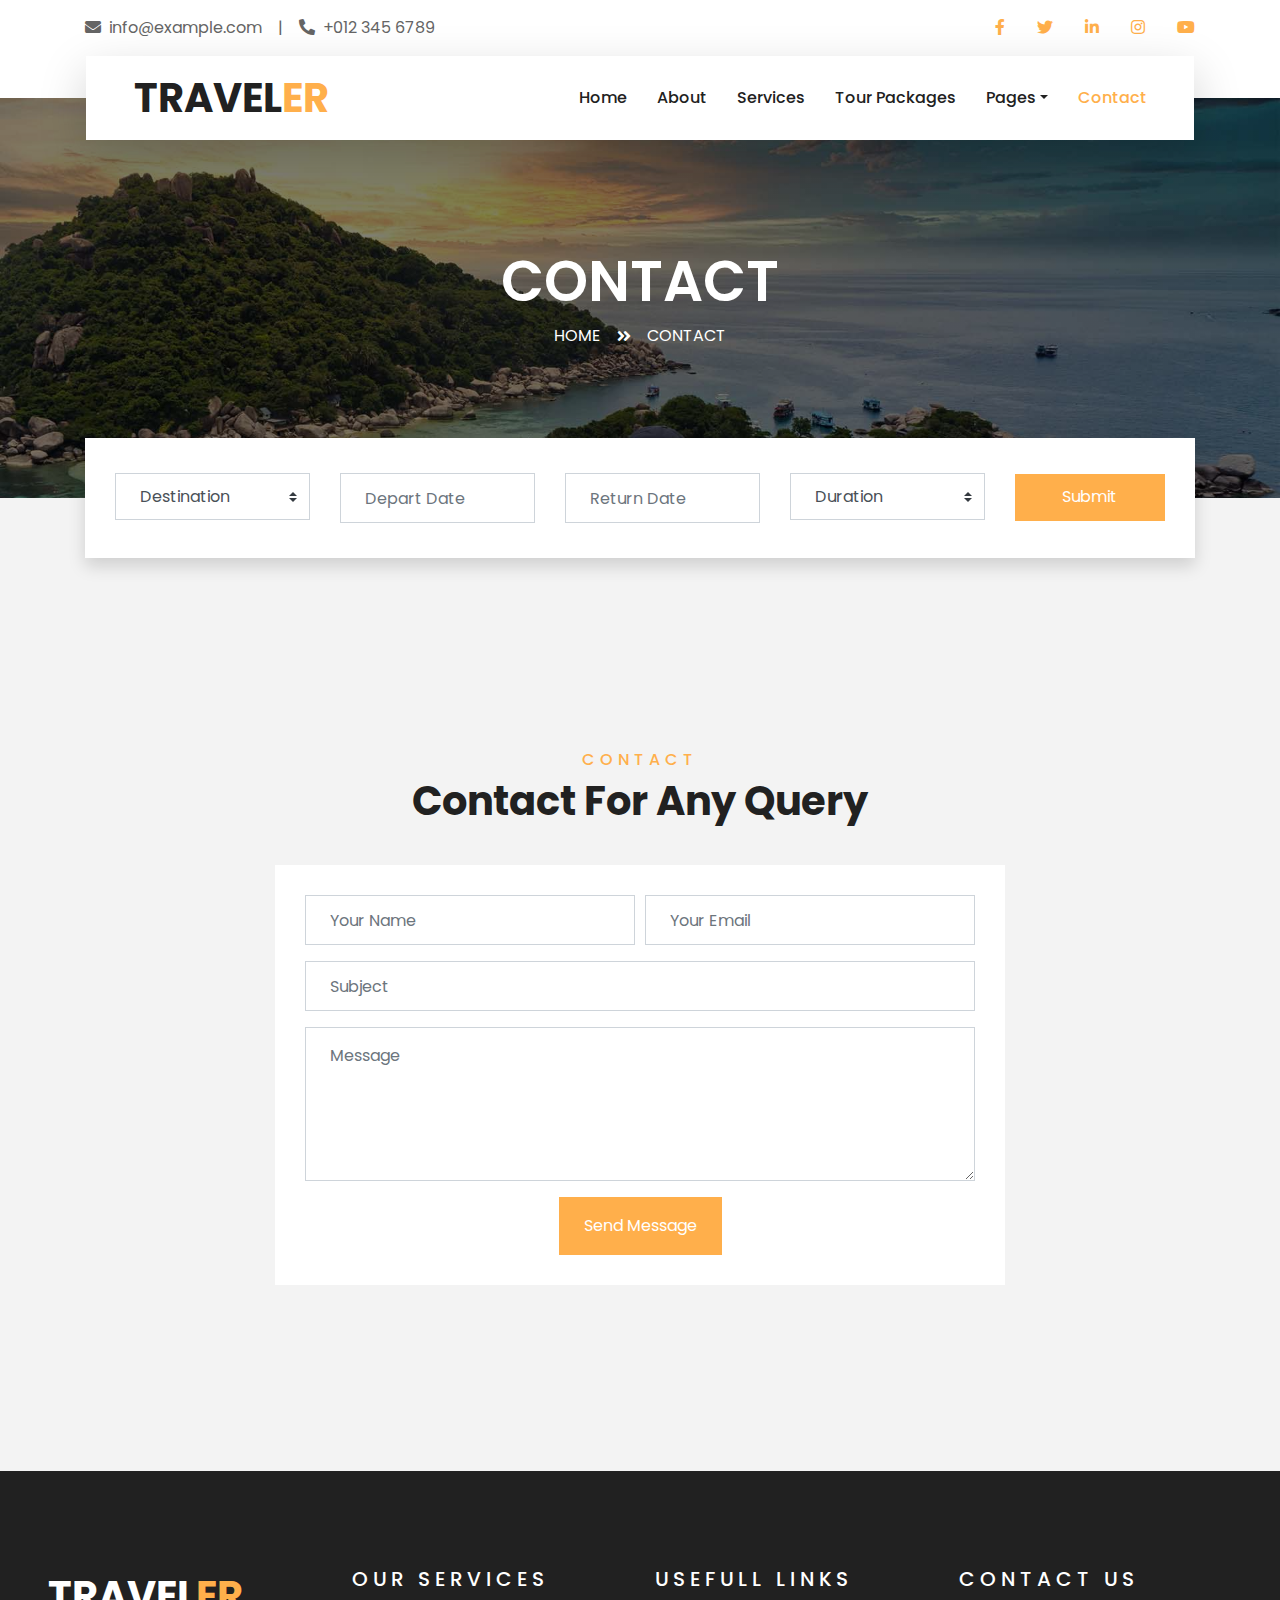
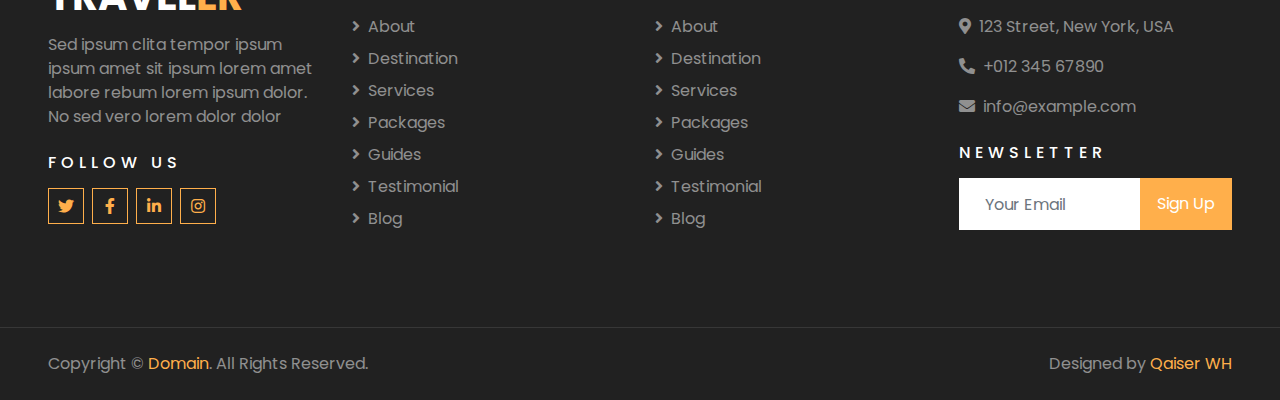
<file: contact.html>
<!DOCTYPE html>
<html lang="en">

<head>
    <meta charset="utf-8">
    <title>Qaiser WH</title>
    <meta content="width=device-width, initial-scale=1.0" name="viewport">
    <meta content="Free HTML Templates" name="keywords">
    <meta content="Free HTML Templates" name="description">

    <!-- Favicon -->
    <link href="img/favicon.ico" rel="icon">

    <!-- Google Web Fonts -->
    <link rel="preconnect" href="https://fonts.gstatic.com">
    <link href="https://fonts.googleapis.com/css2?family=Poppins:wght@400;500;600;700&display=swap" rel="stylesheet"> 

    <!-- Font Awesome -->
    <link href="https://cdnjs.cloudflare.com/ajax/libs/font-awesome/5.10.0/css/all.min.css" rel="stylesheet">

    <!-- Libraries Stylesheet -->
    <link href="lib/owlcarousel/assets/owl.carousel.min.css" rel="stylesheet">
    <link href="lib/tempusdominus/css/tempusdominus-bootstrap-4.min.css" rel="stylesheet" />

    <!-- Customized Bootstrap Stylesheet -->
    <link href="css/style.css" rel="stylesheet">
</head>

<body>
    <!-- Topbar Start -->
    <div class="container-fluid bg-light pt-3 d-none d-lg-block">
        <div class="container">
            <div class="row">
                <div class="col-lg-6 text-center text-lg-left mb-2 mb-lg-0">
                    <div class="d-inline-flex align-items-center">
                        <p><i class="fa fa-envelope mr-2"></i>info@example.com</p>
                        <p class="text-body px-3">|</p>
                        <p><i class="fa fa-phone-alt mr-2"></i>+012 345 6789</p>
                    </div>
                </div>
                <div class="col-lg-6 text-center text-lg-right">
                    <div class="d-inline-flex align-items-center">
                        <a class="text-primary px-3" href="">
                            <i class="fab fa-facebook-f"></i>
                        </a>
                        <a class="text-primary px-3" href="">
                            <i class="fab fa-twitter"></i>
                        </a>
                        <a class="text-primary px-3" href="">
                            <i class="fab fa-linkedin-in"></i>
                        </a>
                        <a class="text-primary px-3" href="">
                            <i class="fab fa-instagram"></i>
                        </a>
                        <a class="text-primary pl-3" href="">
                            <i class="fab fa-youtube"></i>
                        </a>
                    </div>
                </div>
            </div>
        </div>
    </div>
    <!-- Topbar End -->


    <!-- Navbar Start -->
    <div class="container-fluid position-relative nav-bar p-0">
        <div class="container-lg position-relative p-0 px-lg-3" style="z-index: 9;">
            <nav class="navbar navbar-expand-lg bg-light navbar-light shadow-lg py-3 py-lg-0 pl-3 pl-lg-5">
                <a href="" class="navbar-brand">
                    <h1 class="m-0 text-primary"><span class="text-dark">TRAVEL</span>ER</h1>
                </a>
                <button type="button" class="navbar-toggler" data-toggle="collapse" data-target="#navbarCollapse">
                    <span class="navbar-toggler-icon"></span>
                </button>
                <div class="collapse navbar-collapse justify-content-between px-3" id="navbarCollapse">
                    <div class="navbar-nav ml-auto py-0">
                        <a href="index.html" class="nav-item nav-link">Home</a>
                        <a href="about.html" class="nav-item nav-link">About</a>
                        <a href="service.html" class="nav-item nav-link">Services</a>
                        <a href="package.html" class="nav-item nav-link">Tour Packages</a>
                        <div class="nav-item dropdown">
                            <a href="#" class="nav-link dropdown-toggle" data-toggle="dropdown">Pages</a>
                            <div class="dropdown-menu border-0 rounded-0 m-0">
                                <a href="blog.html" class="dropdown-item">Blog Grid</a>
                                <a href="single.html" class="dropdown-item">Blog Detail</a>
                                <a href="destination.html" class="dropdown-item">Destination</a>
                                <a href="guide.html" class="dropdown-item">Travel Guides</a>
                                <a href="testimonial.html" class="dropdown-item">Testimonial</a>
                            </div>
                        </div>
                        <a href="contact.html" class="nav-item nav-link active">Contact</a>
                    </div>
                </div>
            </nav>
        </div>
    </div>
    <!-- Navbar End -->


    <!-- Header Start -->
    <div class="container-fluid page-header">
        <div class="container">
            <div class="d-flex flex-column align-items-center justify-content-center" style="min-height: 400px">
                <h3 class="display-4 text-white text-uppercase">Contact</h3>
                <div class="d-inline-flex text-white">
                    <p class="m-0 text-uppercase"><a class="text-white" href="">Home</a></p>
                    <i class="fa fa-angle-double-right pt-1 px-3"></i>
                    <p class="m-0 text-uppercase">Contact</p>
                </div>
            </div>
        </div>
    </div>
    <!-- Header End -->


    <!-- Booking Start -->
    <div class="container-fluid booking mt-5 pb-5">
        <div class="container pb-5">
            <div class="bg-light shadow" style="padding: 30px;">
                <div class="row align-items-center" style="min-height: 60px;">
                    <div class="col-md-10">
                        <div class="row">
                            <div class="col-md-3">
                                <div class="mb-3 mb-md-0">
                                    <select class="custom-select px-4" style="height: 47px;">
                                        <option selected>Destination</option>
                                        <option value="1">Destination 1</option>
                                        <option value="2">Destination 1</option>
                                        <option value="3">Destination 1</option>
                                    </select>
                                </div>
                            </div>
                            <div class="col-md-3">
                                <div class="mb-3 mb-md-0">
                                    <div class="date" id="date1" data-target-input="nearest">
                                        <input type="text" class="form-control p-4 datetimepicker-input" placeholder="Depart Date" data-target="#date1" data-toggle="datetimepicker"/>
                                    </div>
                                </div>
                            </div>
                            <div class="col-md-3">
                                <div class="mb-3 mb-md-0">
                                    <div class="date" id="date2" data-target-input="nearest">
                                        <input type="text" class="form-control p-4 datetimepicker-input" placeholder="Return Date" data-target="#date2" data-toggle="datetimepicker"/>
                                    </div>
                                </div>
                            </div>
                            <div class="col-md-3">
                                <div class="mb-3 mb-md-0">
                                    <select class="custom-select px-4" style="height: 47px;">
                                        <option selected>Duration</option>
                                        <option value="1">Duration 1</option>
                                        <option value="2">Duration 1</option>
                                        <option value="3">Duration 1</option>
                                    </select>
                                </div>
                            </div>
                        </div>
                    </div>
                    <div class="col-md-2">
                        <button class="btn btn-primary btn-block" type="submit" style="height: 47px; margin-top: -2px;">Submit</button>
                    </div>
                </div>
            </div>
        </div>
    </div>
    <!-- Booking End -->


    <!-- Contact Start -->
    <div class="container-fluid py-5">
        <div class="container py-5">
            <div class="text-center mb-3 pb-3">
                <h6 class="text-primary text-uppercase" style="letter-spacing: 5px;">Contact</h6>
                <h1>Contact For Any Query</h1>
            </div>
            <div class="row justify-content-center">
                <div class="col-lg-8">
                    <div class="contact-form bg-white" style="padding: 30px;">
                        <div id="success"></div>
                        <form name="sentMessage" id="contactForm" novalidate="novalidate">
                            <div class="form-row">
                                <div class="control-group col-sm-6">
                                    <input type="text" class="form-control p-4" id="name" placeholder="Your Name"
                                        required="required" data-validation-required-message="Please enter your name" />
                                    <p class="help-block text-danger"></p>
                                </div>
                                <div class="control-group col-sm-6">
                                    <input type="email" class="form-control p-4" id="email" placeholder="Your Email"
                                        required="required" data-validation-required-message="Please enter your email" />
                                    <p class="help-block text-danger"></p>
                                </div>
                            </div>
                            <div class="control-group">
                                <input type="text" class="form-control p-4" id="subject" placeholder="Subject"
                                    required="required" data-validation-required-message="Please enter a subject" />
                                <p class="help-block text-danger"></p>
                            </div>
                            <div class="control-group">
                                <textarea class="form-control py-3 px-4" rows="5" id="message" placeholder="Message"
                                    required="required"
                                    data-validation-required-message="Please enter your message"></textarea>
                                <p class="help-block text-danger"></p>
                            </div>
                            <div class="text-center">
                                <button class="btn btn-primary py-3 px-4" type="submit" id="sendMessageButton">Send Message</button>
                            </div>
                        </form>
                    </div>
                </div>
            </div>
        </div>
    </div>
    <!-- Contact End -->


    <!-- Footer Start -->
    <div class="container-fluid bg-dark text-white-50 py-5 px-sm-3 px-lg-5" style="margin-top: 90px;">
        <div class="row pt-5">
            <div class="col-lg-3 col-md-6 mb-5">
                <a href="" class="navbar-brand">
                    <h1 class="text-primary"><span class="text-white">TRAVEL</span>ER</h1>
                </a>
                <p>Sed ipsum clita tempor ipsum ipsum amet sit ipsum lorem amet labore rebum lorem ipsum dolor. No sed vero lorem dolor dolor</p>
                <h6 class="text-white text-uppercase mt-4 mb-3" style="letter-spacing: 5px;">Follow Us</h6>
                <div class="d-flex justify-content-start">
                    <a class="btn btn-outline-primary btn-square mr-2" href="#"><i class="fab fa-twitter"></i></a>
                    <a class="btn btn-outline-primary btn-square mr-2" href="#"><i class="fab fa-facebook-f"></i></a>
                    <a class="btn btn-outline-primary btn-square mr-2" href="#"><i class="fab fa-linkedin-in"></i></a>
                    <a class="btn btn-outline-primary btn-square" href="#"><i class="fab fa-instagram"></i></a>
                </div>
            </div>
            <div class="col-lg-3 col-md-6 mb-5">
                <h5 class="text-white text-uppercase mb-4" style="letter-spacing: 5px;">Our Services</h5>
                <div class="d-flex flex-column justify-content-start">
                    <a class="text-white-50 mb-2" href="#"><i class="fa fa-angle-right mr-2"></i>About</a>
                    <a class="text-white-50 mb-2" href="#"><i class="fa fa-angle-right mr-2"></i>Destination</a>
                    <a class="text-white-50 mb-2" href="#"><i class="fa fa-angle-right mr-2"></i>Services</a>
                    <a class="text-white-50 mb-2" href="#"><i class="fa fa-angle-right mr-2"></i>Packages</a>
                    <a class="text-white-50 mb-2" href="#"><i class="fa fa-angle-right mr-2"></i>Guides</a>
                    <a class="text-white-50 mb-2" href="#"><i class="fa fa-angle-right mr-2"></i>Testimonial</a>
                    <a class="text-white-50" href="#"><i class="fa fa-angle-right mr-2"></i>Blog</a>
                </div>
            </div>
            <div class="col-lg-3 col-md-6 mb-5">
                <h5 class="text-white text-uppercase mb-4" style="letter-spacing: 5px;">Usefull Links</h5>
                <div class="d-flex flex-column justify-content-start">
                    <a class="text-white-50 mb-2" href="#"><i class="fa fa-angle-right mr-2"></i>About</a>
                    <a class="text-white-50 mb-2" href="#"><i class="fa fa-angle-right mr-2"></i>Destination</a>
                    <a class="text-white-50 mb-2" href="#"><i class="fa fa-angle-right mr-2"></i>Services</a>
                    <a class="text-white-50 mb-2" href="#"><i class="fa fa-angle-right mr-2"></i>Packages</a>
                    <a class="text-white-50 mb-2" href="#"><i class="fa fa-angle-right mr-2"></i>Guides</a>
                    <a class="text-white-50 mb-2" href="#"><i class="fa fa-angle-right mr-2"></i>Testimonial</a>
                    <a class="text-white-50" href="#"><i class="fa fa-angle-right mr-2"></i>Blog</a>
                </div>
            </div>
            <div class="col-lg-3 col-md-6 mb-5">
                <h5 class="text-white text-uppercase mb-4" style="letter-spacing: 5px;">Contact Us</h5>
                <p><i class="fa fa-map-marker-alt mr-2"></i>123 Street, New York, USA</p>
                <p><i class="fa fa-phone-alt mr-2"></i>+012 345 67890</p>
                <p><i class="fa fa-envelope mr-2"></i>info@example.com</p>
                <h6 class="text-white text-uppercase mt-4 mb-3" style="letter-spacing: 5px;">Newsletter</h6>
                <div class="w-100">
                    <div class="input-group">
                        <input type="text" class="form-control border-light" style="padding: 25px;" placeholder="Your Email">
                        <div class="input-group-append">
                            <button class="btn btn-primary px-3">Sign Up</button>
                        </div>
                    </div>
                </div>
            </div>
        </div>
    </div>
    <div class="container-fluid bg-dark text-white border-top py-4 px-sm-3 px-md-5" style="border-color: rgba(256, 256, 256, .1) !important;">
        <div class="row">
            <div class="col-lg-6 text-center text-md-left mb-3 mb-md-0">
                <p class="m-0 text-white-50">Copyright &copy; <a href="#">Domain</a>. All Rights Reserved.</a>
                </p>
            </div>
            <div class="col-lg-6 text-center text-md-right">
                <p class="m-0 text-white-50">Designed by <a href="#">Qaiser WH</a>
                </p>
            </div>
        </div>
    </div>
    <!-- Footer End -->


    <!-- Back to Top -->
    <a href="#" class="btn btn-lg btn-primary btn-lg-square back-to-top"><i class="fa fa-angle-double-up"></i></a>


    <!-- JavaScript Libraries -->
    <script src="https://code.jquery.com/jquery-3.4.1.min.js"></script>
    <script src="https://stackpath.bootstrapcdn.com/bootstrap/4.4.1/js/bootstrap.bundle.min.js"></script>
    <script src="lib/easing/easing.min.js"></script>
    <script src="lib/owlcarousel/owl.carousel.min.js"></script>
    <script src="lib/tempusdominus/js/moment.min.js"></script>
    <script src="lib/tempusdominus/js/moment-timezone.min.js"></script>
    <script src="lib/tempusdominus/js/tempusdominus-bootstrap-4.min.js"></script>

    <!-- Contact Javascript File -->
    <script src="mail/jqBootstrapValidation.min.js"></script>
    <script src="mail/contact.js"></script>

    <!-- Template Javascript -->
    <script src="js/main.js"></script>
</body>

</html>
</file>
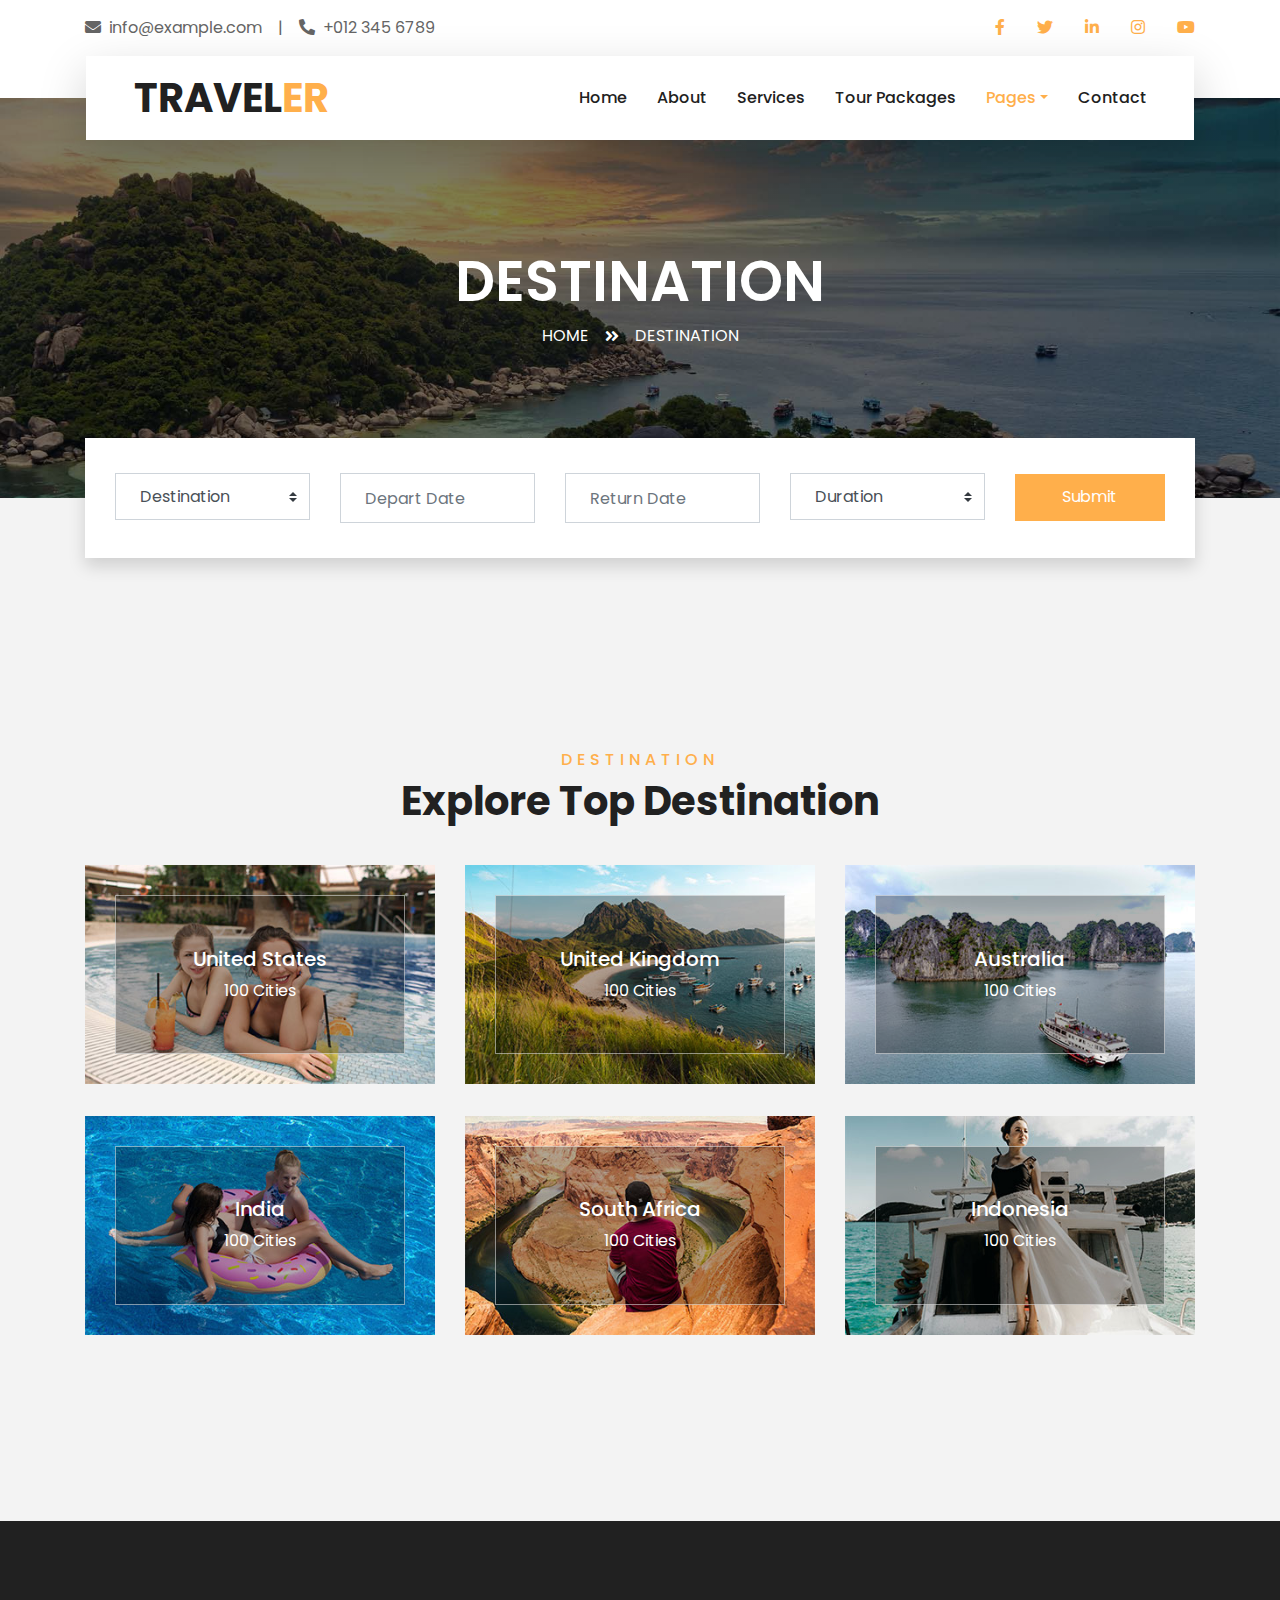
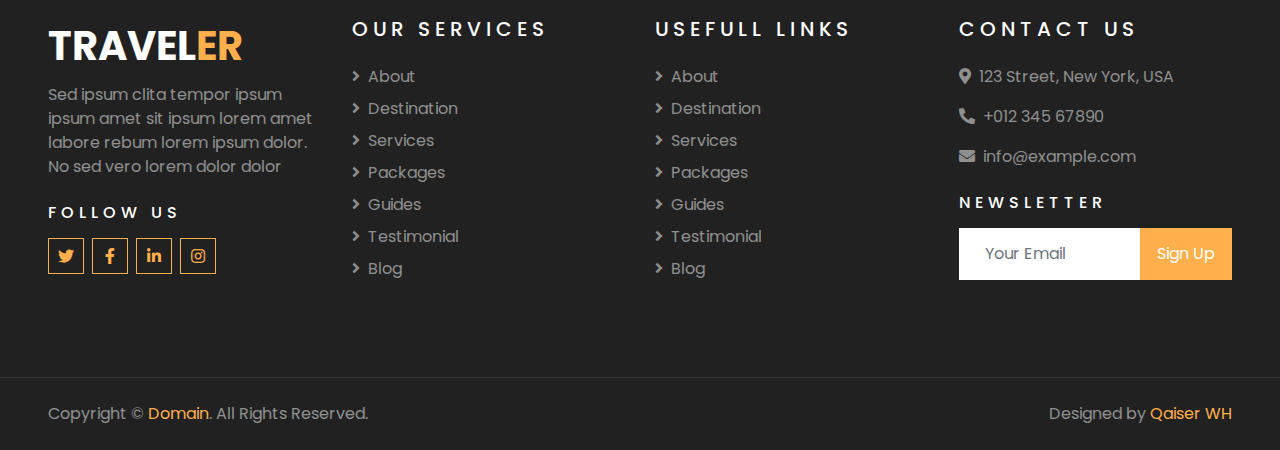
<file: destination.html>
<!DOCTYPE html>
<html lang="en">

<head>
    <meta charset="utf-8">
    <title>Qaiser WH</title>
    <meta content="width=device-width, initial-scale=1.0" name="viewport">
    <meta content="Free HTML Templates" name="keywords">
    <meta content="Free HTML Templates" name="description">

    <!-- Favicon -->
    <link href="img/favicon.ico" rel="icon">

    <!-- Google Web Fonts -->
    <link rel="preconnect" href="https://fonts.gstatic.com">
    <link href="https://fonts.googleapis.com/css2?family=Poppins:wght@400;500;600;700&display=swap" rel="stylesheet"> 

    <!-- Font Awesome -->
    <link href="https://cdnjs.cloudflare.com/ajax/libs/font-awesome/5.10.0/css/all.min.css" rel="stylesheet">

    <!-- Libraries Stylesheet -->
    <link href="lib/owlcarousel/assets/owl.carousel.min.css" rel="stylesheet">
    <link href="lib/tempusdominus/css/tempusdominus-bootstrap-4.min.css" rel="stylesheet" />

    <!-- Customized Bootstrap Stylesheet -->
    <link href="css/style.css" rel="stylesheet">
</head>

<body>
    <!-- Topbar Start -->
    <div class="container-fluid bg-light pt-3 d-none d-lg-block">
        <div class="container">
            <div class="row">
                <div class="col-lg-6 text-center text-lg-left mb-2 mb-lg-0">
                    <div class="d-inline-flex align-items-center">
                        <p><i class="fa fa-envelope mr-2"></i>info@example.com</p>
                        <p class="text-body px-3">|</p>
                        <p><i class="fa fa-phone-alt mr-2"></i>+012 345 6789</p>
                    </div>
                </div>
                <div class="col-lg-6 text-center text-lg-right">
                    <div class="d-inline-flex align-items-center">
                        <a class="text-primary px-3" href="">
                            <i class="fab fa-facebook-f"></i>
                        </a>
                        <a class="text-primary px-3" href="">
                            <i class="fab fa-twitter"></i>
                        </a>
                        <a class="text-primary px-3" href="">
                            <i class="fab fa-linkedin-in"></i>
                        </a>
                        <a class="text-primary px-3" href="">
                            <i class="fab fa-instagram"></i>
                        </a>
                        <a class="text-primary pl-3" href="">
                            <i class="fab fa-youtube"></i>
                        </a>
                    </div>
                </div>
            </div>
        </div>
    </div>
    <!-- Topbar End -->


    <!-- Navbar Start -->
    <div class="container-fluid position-relative nav-bar p-0">
        <div class="container-lg position-relative p-0 px-lg-3" style="z-index: 9;">
            <nav class="navbar navbar-expand-lg bg-light navbar-light shadow-lg py-3 py-lg-0 pl-3 pl-lg-5">
                <a href="" class="navbar-brand">
                    <h1 class="m-0 text-primary"><span class="text-dark">TRAVEL</span>ER</h1>
                </a>
                <button type="button" class="navbar-toggler" data-toggle="collapse" data-target="#navbarCollapse">
                    <span class="navbar-toggler-icon"></span>
                </button>
                <div class="collapse navbar-collapse justify-content-between px-3" id="navbarCollapse">
                    <div class="navbar-nav ml-auto py-0">
                        <a href="index.html" class="nav-item nav-link">Home</a>
                        <a href="about.html" class="nav-item nav-link">About</a>
                        <a href="service.html" class="nav-item nav-link">Services</a>
                        <a href="package.html" class="nav-item nav-link">Tour Packages</a>
                        <div class="nav-item dropdown">
                            <a href="#" class="nav-link dropdown-toggle active" data-toggle="dropdown">Pages</a>
                            <div class="dropdown-menu border-0 rounded-0 m-0">
                                <a href="blog.html" class="dropdown-item">Blog Grid</a>
                                <a href="single.html" class="dropdown-item">Blog Detail</a>
                                <a href="destination.html" class="dropdown-item active">Destination</a>
                                <a href="guide.html" class="dropdown-item">Travel Guides</a>
                                <a href="testimonial.html" class="dropdown-item">Testimonial</a>
                            </div>
                        </div>
                        <a href="contact.html" class="nav-item nav-link">Contact</a>
                    </div>
                </div>
            </nav>
        </div>
    </div>
    <!-- Navbar End -->


    <!-- Header Start -->
    <div class="container-fluid page-header">
        <div class="container">
            <div class="d-flex flex-column align-items-center justify-content-center" style="min-height: 400px">
                <h3 class="display-4 text-white text-uppercase">Destination</h3>
                <div class="d-inline-flex text-white">
                    <p class="m-0 text-uppercase"><a class="text-white" href="">Home</a></p>
                    <i class="fa fa-angle-double-right pt-1 px-3"></i>
                    <p class="m-0 text-uppercase">Destination</p>
                </div>
            </div>
        </div>
    </div>
    <!-- Header End -->


    <!-- Booking Start -->
    <div class="container-fluid booking mt-5 pb-5">
        <div class="container pb-5">
            <div class="bg-light shadow" style="padding: 30px;">
                <div class="row align-items-center" style="min-height: 60px;">
                    <div class="col-md-10">
                        <div class="row">
                            <div class="col-md-3">
                                <div class="mb-3 mb-md-0">
                                    <select class="custom-select px-4" style="height: 47px;">
                                        <option selected>Destination</option>
                                        <option value="1">Destination 1</option>
                                        <option value="2">Destination 1</option>
                                        <option value="3">Destination 1</option>
                                    </select>
                                </div>
                            </div>
                            <div class="col-md-3">
                                <div class="mb-3 mb-md-0">
                                    <div class="date" id="date1" data-target-input="nearest">
                                        <input type="text" class="form-control p-4 datetimepicker-input" placeholder="Depart Date" data-target="#date1" data-toggle="datetimepicker"/>
                                    </div>
                                </div>
                            </div>
                            <div class="col-md-3">
                                <div class="mb-3 mb-md-0">
                                    <div class="date" id="date2" data-target-input="nearest">
                                        <input type="text" class="form-control p-4 datetimepicker-input" placeholder="Return Date" data-target="#date2" data-toggle="datetimepicker"/>
                                    </div>
                                </div>
                            </div>
                            <div class="col-md-3">
                                <div class="mb-3 mb-md-0">
                                    <select class="custom-select px-4" style="height: 47px;">
                                        <option selected>Duration</option>
                                        <option value="1">Duration 1</option>
                                        <option value="2">Duration 1</option>
                                        <option value="3">Duration 1</option>
                                    </select>
                                </div>
                            </div>
                        </div>
                    </div>
                    <div class="col-md-2">
                        <button class="btn btn-primary btn-block" type="submit" style="height: 47px; margin-top: -2px;">Submit</button>
                    </div>
                </div>
            </div>
        </div>
    </div>
    <!-- Booking End -->
    

    <!-- Destination Start -->
    <div class="container-fluid py-5">
        <div class="container pt-5 pb-3">
            <div class="text-center mb-3 pb-3">
                <h6 class="text-primary text-uppercase" style="letter-spacing: 5px;">Destination</h6>
                <h1>Explore Top Destination</h1>
            </div>
            <div class="row">
                <div class="col-lg-4 col-md-6 mb-4">
                    <div class="destination-item position-relative overflow-hidden mb-2">
                        <img class="img-fluid" src="img/destination-1.jpg" alt="">
                        <a class="destination-overlay text-white text-decoration-none" href="">
                            <h5 class="text-white">United States</h5>
                            <span>100 Cities</span>
                        </a>
                    </div>
                </div>
                <div class="col-lg-4 col-md-6 mb-4">
                    <div class="destination-item position-relative overflow-hidden mb-2">
                        <img class="img-fluid" src="img/destination-2.jpg" alt="">
                        <a class="destination-overlay text-white text-decoration-none" href="">
                            <h5 class="text-white">United Kingdom</h5>
                            <span>100 Cities</span>
                        </a>
                    </div>
                </div>
                <div class="col-lg-4 col-md-6 mb-4">
                    <div class="destination-item position-relative overflow-hidden mb-2">
                        <img class="img-fluid" src="img/destination-3.jpg" alt="">
                        <a class="destination-overlay text-white text-decoration-none" href="">
                            <h5 class="text-white">Australia</h5>
                            <span>100 Cities</span>
                        </a>
                    </div>
                </div>
                <div class="col-lg-4 col-md-6 mb-4">
                    <div class="destination-item position-relative overflow-hidden mb-2">
                        <img class="img-fluid" src="img/destination-4.jpg" alt="">
                        <a class="destination-overlay text-white text-decoration-none" href="">
                            <h5 class="text-white">India</h5>
                            <span>100 Cities</span>
                        </a>
                    </div>
                </div>
                <div class="col-lg-4 col-md-6 mb-4">
                    <div class="destination-item position-relative overflow-hidden mb-2">
                        <img class="img-fluid" src="img/destination-5.jpg" alt="">
                        <a class="destination-overlay text-white text-decoration-none" href="">
                            <h5 class="text-white">South Africa</h5>
                            <span>100 Cities</span>
                        </a>
                    </div>
                </div>
                <div class="col-lg-4 col-md-6 mb-4">
                    <div class="destination-item position-relative overflow-hidden mb-2">
                        <img class="img-fluid" src="img/destination-6.jpg" alt="">
                        <a class="destination-overlay text-white text-decoration-none" href="">
                            <h5 class="text-white">Indonesia</h5>
                            <span>100 Cities</span>
                        </a>
                    </div>
                </div>
            </div>
        </div>
    </div>
    <!-- Destination Start -->


    <!-- Footer Start -->
    <div class="container-fluid bg-dark text-white-50 py-5 px-sm-3 px-lg-5" style="margin-top: 90px;">
        <div class="row pt-5">
            <div class="col-lg-3 col-md-6 mb-5">
                <a href="" class="navbar-brand">
                    <h1 class="text-primary"><span class="text-white">TRAVEL</span>ER</h1>
                </a>
                <p>Sed ipsum clita tempor ipsum ipsum amet sit ipsum lorem amet labore rebum lorem ipsum dolor. No sed vero lorem dolor dolor</p>
                <h6 class="text-white text-uppercase mt-4 mb-3" style="letter-spacing: 5px;">Follow Us</h6>
                <div class="d-flex justify-content-start">
                    <a class="btn btn-outline-primary btn-square mr-2" href="#"><i class="fab fa-twitter"></i></a>
                    <a class="btn btn-outline-primary btn-square mr-2" href="#"><i class="fab fa-facebook-f"></i></a>
                    <a class="btn btn-outline-primary btn-square mr-2" href="#"><i class="fab fa-linkedin-in"></i></a>
                    <a class="btn btn-outline-primary btn-square" href="#"><i class="fab fa-instagram"></i></a>
                </div>
            </div>
            <div class="col-lg-3 col-md-6 mb-5">
                <h5 class="text-white text-uppercase mb-4" style="letter-spacing: 5px;">Our Services</h5>
                <div class="d-flex flex-column justify-content-start">
                    <a class="text-white-50 mb-2" href="#"><i class="fa fa-angle-right mr-2"></i>About</a>
                    <a class="text-white-50 mb-2" href="#"><i class="fa fa-angle-right mr-2"></i>Destination</a>
                    <a class="text-white-50 mb-2" href="#"><i class="fa fa-angle-right mr-2"></i>Services</a>
                    <a class="text-white-50 mb-2" href="#"><i class="fa fa-angle-right mr-2"></i>Packages</a>
                    <a class="text-white-50 mb-2" href="#"><i class="fa fa-angle-right mr-2"></i>Guides</a>
                    <a class="text-white-50 mb-2" href="#"><i class="fa fa-angle-right mr-2"></i>Testimonial</a>
                    <a class="text-white-50" href="#"><i class="fa fa-angle-right mr-2"></i>Blog</a>
                </div>
            </div>
            <div class="col-lg-3 col-md-6 mb-5">
                <h5 class="text-white text-uppercase mb-4" style="letter-spacing: 5px;">Usefull Links</h5>
                <div class="d-flex flex-column justify-content-start">
                    <a class="text-white-50 mb-2" href="#"><i class="fa fa-angle-right mr-2"></i>About</a>
                    <a class="text-white-50 mb-2" href="#"><i class="fa fa-angle-right mr-2"></i>Destination</a>
                    <a class="text-white-50 mb-2" href="#"><i class="fa fa-angle-right mr-2"></i>Services</a>
                    <a class="text-white-50 mb-2" href="#"><i class="fa fa-angle-right mr-2"></i>Packages</a>
                    <a class="text-white-50 mb-2" href="#"><i class="fa fa-angle-right mr-2"></i>Guides</a>
                    <a class="text-white-50 mb-2" href="#"><i class="fa fa-angle-right mr-2"></i>Testimonial</a>
                    <a class="text-white-50" href="#"><i class="fa fa-angle-right mr-2"></i>Blog</a>
                </div>
            </div>
            <div class="col-lg-3 col-md-6 mb-5">
                <h5 class="text-white text-uppercase mb-4" style="letter-spacing: 5px;">Contact Us</h5>
                <p><i class="fa fa-map-marker-alt mr-2"></i>123 Street, New York, USA</p>
                <p><i class="fa fa-phone-alt mr-2"></i>+012 345 67890</p>
                <p><i class="fa fa-envelope mr-2"></i>info@example.com</p>
                <h6 class="text-white text-uppercase mt-4 mb-3" style="letter-spacing: 5px;">Newsletter</h6>
                <div class="w-100">
                    <div class="input-group">
                        <input type="text" class="form-control border-light" style="padding: 25px;" placeholder="Your Email">
                        <div class="input-group-append">
                            <button class="btn btn-primary px-3">Sign Up</button>
                        </div>
                    </div>
                </div>
            </div>
        </div>
    </div>
    <div class="container-fluid bg-dark text-white border-top py-4 px-sm-3 px-md-5" style="border-color: rgba(256, 256, 256, .1) !important;">
        <div class="row">
            <div class="col-lg-6 text-center text-md-left mb-3 mb-md-0">
                <p class="m-0 text-white-50">Copyright &copy; <a href="#">Domain</a>. All Rights Reserved.</a>
                </p>
            </div>
            <div class="col-lg-6 text-center text-md-right">
                <p class="m-0 text-white-50">Designed by <a href="#">Qaiser WH</a>
                </p>
            </div>
        </div>
    </div>
    <!-- Footer End -->


    <!-- Back to Top -->
    <a href="#" class="btn btn-lg btn-primary btn-lg-square back-to-top"><i class="fa fa-angle-double-up"></i></a>


    <!-- JavaScript Libraries -->
    <script src="https://code.jquery.com/jquery-3.4.1.min.js"></script>
    <script src="https://stackpath.bootstrapcdn.com/bootstrap/4.4.1/js/bootstrap.bundle.min.js"></script>
    <script src="lib/easing/easing.min.js"></script>
    <script src="lib/owlcarousel/owl.carousel.min.js"></script>
    <script src="lib/tempusdominus/js/moment.min.js"></script>
    <script src="lib/tempusdominus/js/moment-timezone.min.js"></script>
    <script src="lib/tempusdominus/js/tempusdominus-bootstrap-4.min.js"></script>

    <!-- Contact Javascript File -->
    <script src="mail/jqBootstrapValidation.min.js"></script>
    <script src="mail/contact.js"></script>

    <!-- Template Javascript -->
    <script src="js/main.js"></script>
</body>

</html>
</file>
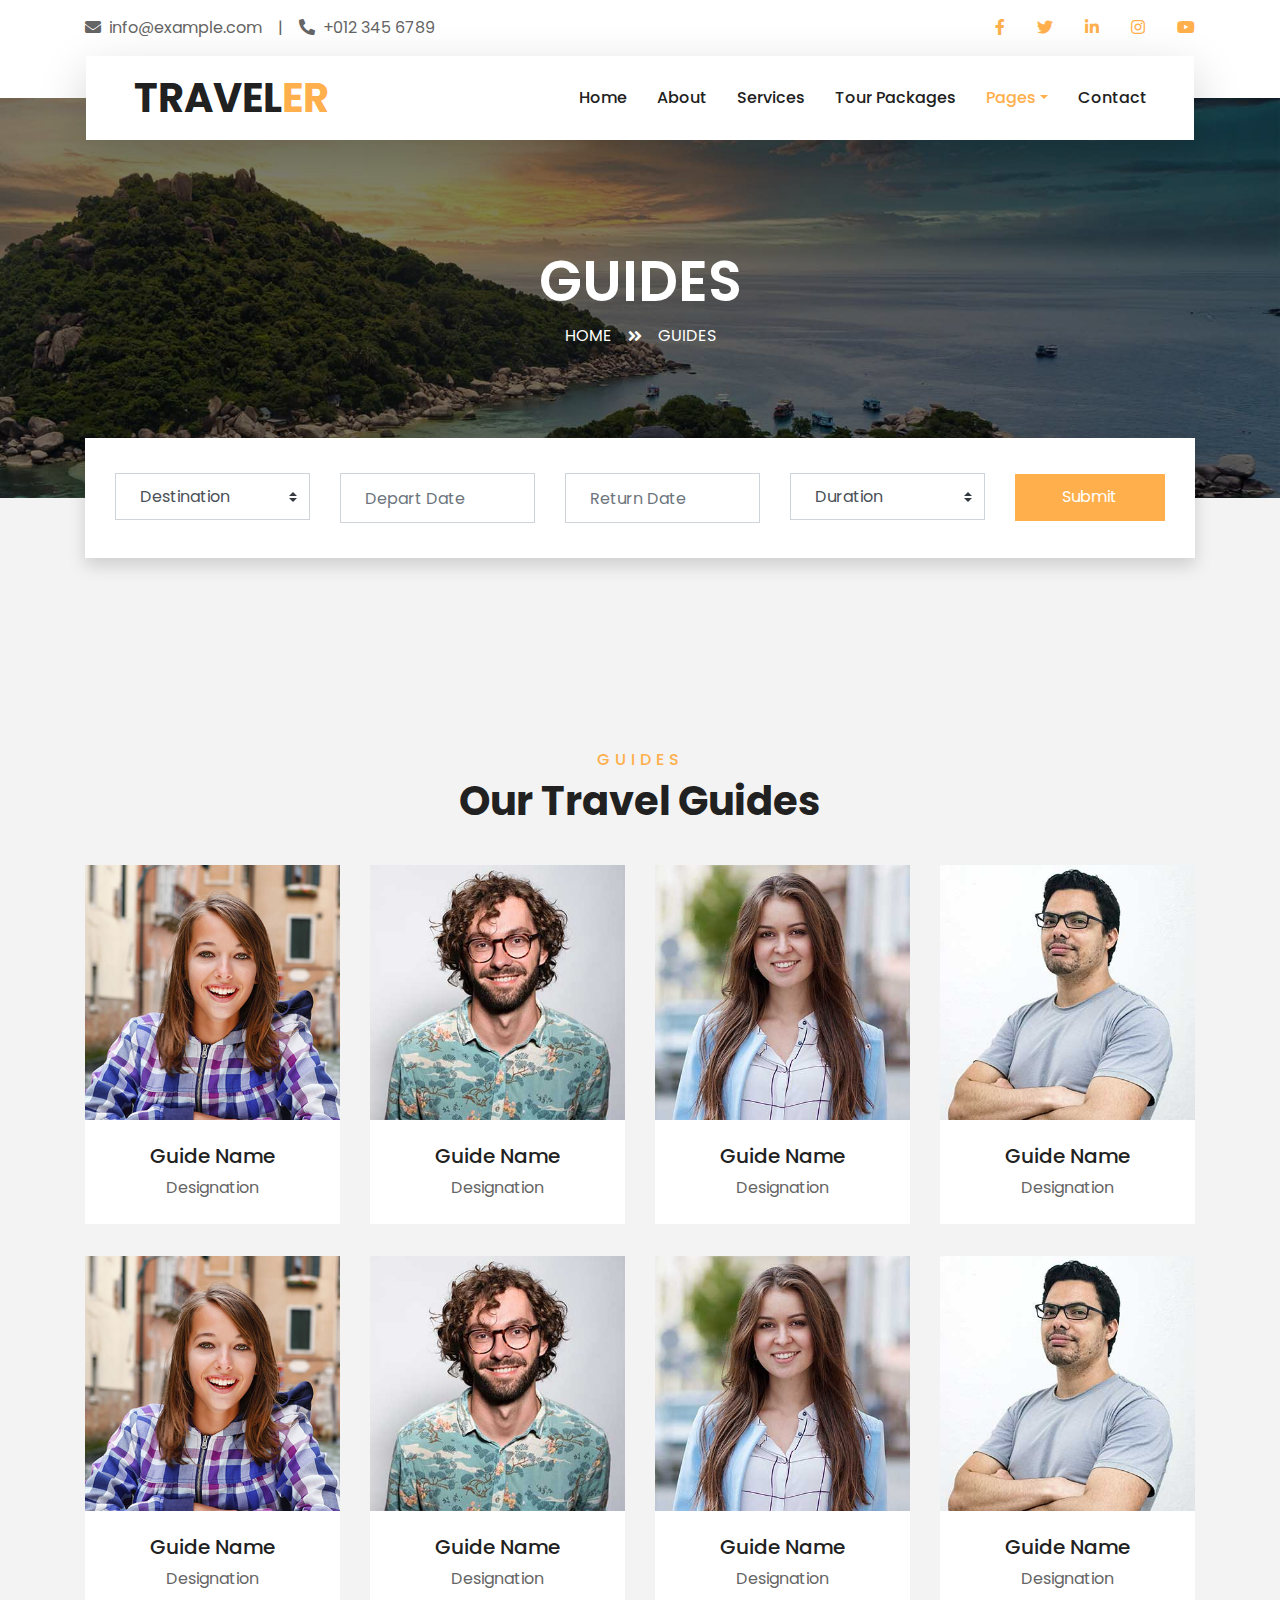
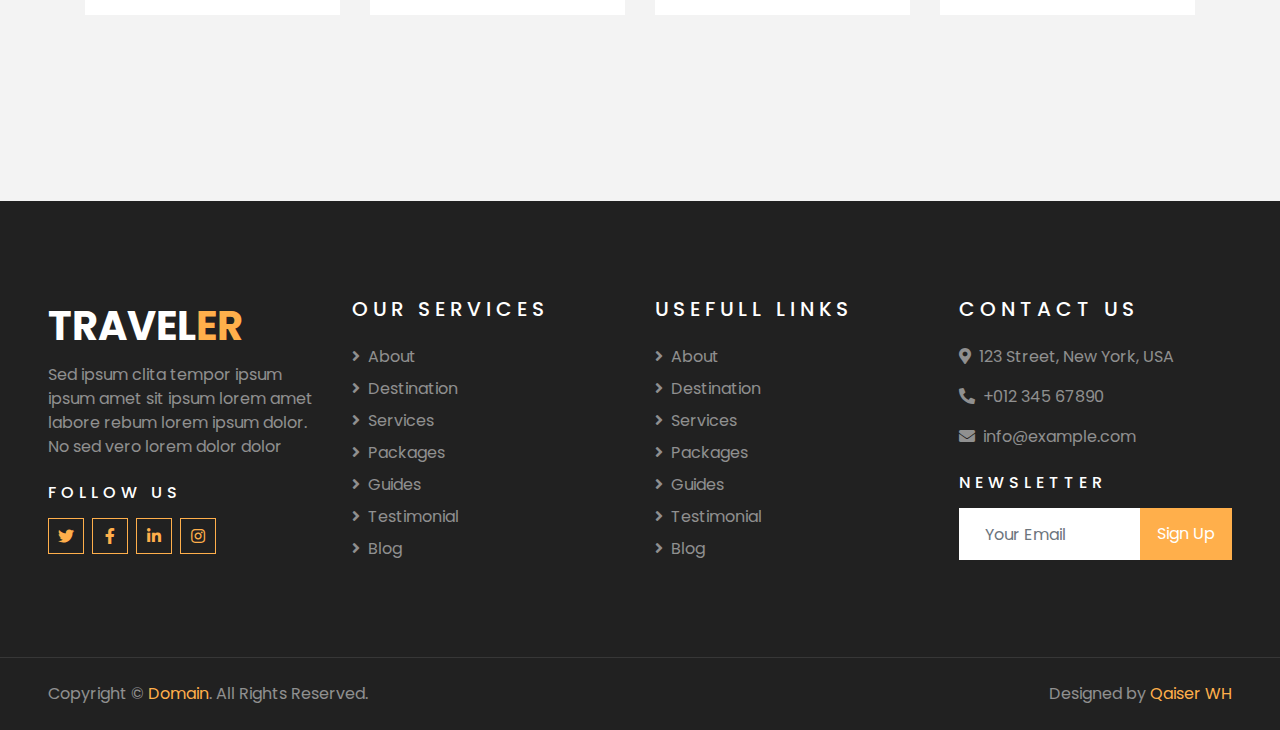
<file: guide.html>
<!DOCTYPE html>
<html lang="en">

<head>
    <meta charset="utf-8">
    <title>Qaiser WH</title>
    <meta content="width=device-width, initial-scale=1.0" name="viewport">
    <meta content="Free HTML Templates" name="keywords">
    <meta content="Free HTML Templates" name="description">

    <!-- Favicon -->
    <link href="img/favicon.ico" rel="icon">

    <!-- Google Web Fonts -->
    <link rel="preconnect" href="https://fonts.gstatic.com">
    <link href="https://fonts.googleapis.com/css2?family=Poppins:wght@400;500;600;700&display=swap" rel="stylesheet"> 

    <!-- Font Awesome -->
    <link href="https://cdnjs.cloudflare.com/ajax/libs/font-awesome/5.10.0/css/all.min.css" rel="stylesheet">

    <!-- Libraries Stylesheet -->
    <link href="lib/owlcarousel/assets/owl.carousel.min.css" rel="stylesheet">
    <link href="lib/tempusdominus/css/tempusdominus-bootstrap-4.min.css" rel="stylesheet" />

    <!-- Customized Bootstrap Stylesheet -->
    <link href="css/style.css" rel="stylesheet">
</head>

<body>
    <!-- Topbar Start -->
    <div class="container-fluid bg-light pt-3 d-none d-lg-block">
        <div class="container">
            <div class="row">
                <div class="col-lg-6 text-center text-lg-left mb-2 mb-lg-0">
                    <div class="d-inline-flex align-items-center">
                        <p><i class="fa fa-envelope mr-2"></i>info@example.com</p>
                        <p class="text-body px-3">|</p>
                        <p><i class="fa fa-phone-alt mr-2"></i>+012 345 6789</p>
                    </div>
                </div>
                <div class="col-lg-6 text-center text-lg-right">
                    <div class="d-inline-flex align-items-center">
                        <a class="text-primary px-3" href="">
                            <i class="fab fa-facebook-f"></i>
                        </a>
                        <a class="text-primary px-3" href="">
                            <i class="fab fa-twitter"></i>
                        </a>
                        <a class="text-primary px-3" href="">
                            <i class="fab fa-linkedin-in"></i>
                        </a>
                        <a class="text-primary px-3" href="">
                            <i class="fab fa-instagram"></i>
                        </a>
                        <a class="text-primary pl-3" href="">
                            <i class="fab fa-youtube"></i>
                        </a>
                    </div>
                </div>
            </div>
        </div>
    </div>
    <!-- Topbar End -->


    <!-- Navbar Start -->
    <div class="container-fluid position-relative nav-bar p-0">
        <div class="container-lg position-relative p-0 px-lg-3" style="z-index: 9;">
            <nav class="navbar navbar-expand-lg bg-light navbar-light shadow-lg py-3 py-lg-0 pl-3 pl-lg-5">
                <a href="" class="navbar-brand">
                    <h1 class="m-0 text-primary"><span class="text-dark">TRAVEL</span>ER</h1>
                </a>
                <button type="button" class="navbar-toggler" data-toggle="collapse" data-target="#navbarCollapse">
                    <span class="navbar-toggler-icon"></span>
                </button>
                <div class="collapse navbar-collapse justify-content-between px-3" id="navbarCollapse">
                    <div class="navbar-nav ml-auto py-0">
                        <a href="index.html" class="nav-item nav-link">Home</a>
                        <a href="about.html" class="nav-item nav-link">About</a>
                        <a href="service.html" class="nav-item nav-link">Services</a>
                        <a href="package.html" class="nav-item nav-link">Tour Packages</a>
                        <div class="nav-item dropdown">
                            <a href="#" class="nav-link dropdown-toggle active" data-toggle="dropdown">Pages</a>
                            <div class="dropdown-menu border-0 rounded-0 m-0">
                                <a href="blog.html" class="dropdown-item">Blog Grid</a>
                                <a href="single.html" class="dropdown-item">Blog Detail</a>
                                <a href="destination.html" class="dropdown-item">Destination</a>
                                <a href="guide.html" class="dropdown-item active">Travel Guides</a>
                                <a href="testimonial.html" class="dropdown-item">Testimonial</a>
                            </div>
                        </div>
                        <a href="contact.html" class="nav-item nav-link">Contact</a>
                    </div>
                </div>
            </nav>
        </div>
    </div>
    <!-- Navbar End -->


    <!-- Header Start -->
    <div class="container-fluid page-header">
        <div class="container">
            <div class="d-flex flex-column align-items-center justify-content-center" style="min-height: 400px">
                <h3 class="display-4 text-white text-uppercase">Guides</h3>
                <div class="d-inline-flex text-white">
                    <p class="m-0 text-uppercase"><a class="text-white" href="">Home</a></p>
                    <i class="fa fa-angle-double-right pt-1 px-3"></i>
                    <p class="m-0 text-uppercase">Guides</p>
                </div>
            </div>
        </div>
    </div>
    <!-- Header End -->


    <!-- Booking Start -->
    <div class="container-fluid booking mt-5 pb-5">
        <div class="container pb-5">
            <div class="bg-light shadow" style="padding: 30px;">
                <div class="row align-items-center" style="min-height: 60px;">
                    <div class="col-md-10">
                        <div class="row">
                            <div class="col-md-3">
                                <div class="mb-3 mb-md-0">
                                    <select class="custom-select px-4" style="height: 47px;">
                                        <option selected>Destination</option>
                                        <option value="1">Destination 1</option>
                                        <option value="2">Destination 1</option>
                                        <option value="3">Destination 1</option>
                                    </select>
                                </div>
                            </div>
                            <div class="col-md-3">
                                <div class="mb-3 mb-md-0">
                                    <div class="date" id="date1" data-target-input="nearest">
                                        <input type="text" class="form-control p-4 datetimepicker-input" placeholder="Depart Date" data-target="#date1" data-toggle="datetimepicker"/>
                                    </div>
                                </div>
                            </div>
                            <div class="col-md-3">
                                <div class="mb-3 mb-md-0">
                                    <div class="date" id="date2" data-target-input="nearest">
                                        <input type="text" class="form-control p-4 datetimepicker-input" placeholder="Return Date" data-target="#date2" data-toggle="datetimepicker"/>
                                    </div>
                                </div>
                            </div>
                            <div class="col-md-3">
                                <div class="mb-3 mb-md-0">
                                    <select class="custom-select px-4" style="height: 47px;">
                                        <option selected>Duration</option>
                                        <option value="1">Duration 1</option>
                                        <option value="2">Duration 1</option>
                                        <option value="3">Duration 1</option>
                                    </select>
                                </div>
                            </div>
                        </div>
                    </div>
                    <div class="col-md-2">
                        <button class="btn btn-primary btn-block" type="submit" style="height: 47px; margin-top: -2px;">Submit</button>
                    </div>
                </div>
            </div>
        </div>
    </div>
    <!-- Booking End -->


    <!-- Team Start -->
    <div class="container-fluid py-5">
        <div class="container pt-5 pb-3">
            <div class="text-center mb-3 pb-3">
                <h6 class="text-primary text-uppercase" style="letter-spacing: 5px;">Guides</h6>
                <h1>Our Travel Guides</h1>
            </div>
            <div class="row">
                <div class="col-lg-3 col-md-4 col-sm-6 pb-2">
                    <div class="team-item bg-white mb-4">
                        <div class="team-img position-relative overflow-hidden">
                            <img class="img-fluid w-100" src="img/team-1.jpg" alt="">
                            <div class="team-social">
                                <a class="btn btn-outline-primary btn-square" href=""><i class="fab fa-twitter"></i></a>
                                <a class="btn btn-outline-primary btn-square" href=""><i class="fab fa-facebook-f"></i></a>
                                <a class="btn btn-outline-primary btn-square" href=""><i class="fab fa-instagram"></i></a>
                                <a class="btn btn-outline-primary btn-square" href=""><i class="fab fa-linkedin-in"></i></a>
                            </div>
                        </div>
                        <div class="text-center py-4">
                            <h5 class="text-truncate">Guide Name</h5>
                            <p class="m-0">Designation</p>
                        </div>
                    </div>
                </div>
                <div class="col-lg-3 col-md-4 col-sm-6 pb-2">
                    <div class="team-item bg-white mb-4">
                        <div class="team-img position-relative overflow-hidden">
                            <img class="img-fluid w-100" src="img/team-2.jpg" alt="">
                            <div class="team-social">
                                <a class="btn btn-outline-primary btn-square" href=""><i class="fab fa-twitter"></i></a>
                                <a class="btn btn-outline-primary btn-square" href=""><i class="fab fa-facebook-f"></i></a>
                                <a class="btn btn-outline-primary btn-square" href=""><i class="fab fa-instagram"></i></a>
                                <a class="btn btn-outline-primary btn-square" href=""><i class="fab fa-linkedin-in"></i></a>
                            </div>
                        </div>
                        <div class="text-center py-4">
                            <h5 class="text-truncate">Guide Name</h5>
                            <p class="m-0">Designation</p>
                        </div>
                    </div>
                </div>
                <div class="col-lg-3 col-md-4 col-sm-6 pb-2">
                    <div class="team-item bg-white mb-4">
                        <div class="team-img position-relative overflow-hidden">
                            <img class="img-fluid w-100" src="img/team-3.jpg" alt="">
                            <div class="team-social">
                                <a class="btn btn-outline-primary btn-square" href=""><i class="fab fa-twitter"></i></a>
                                <a class="btn btn-outline-primary btn-square" href=""><i class="fab fa-facebook-f"></i></a>
                                <a class="btn btn-outline-primary btn-square" href=""><i class="fab fa-instagram"></i></a>
                                <a class="btn btn-outline-primary btn-square" href=""><i class="fab fa-linkedin-in"></i></a>
                            </div>
                        </div>
                        <div class="text-center py-4">
                            <h5 class="text-truncate">Guide Name</h5>
                            <p class="m-0">Designation</p>
                        </div>
                    </div>
                </div>
                <div class="col-lg-3 col-md-4 col-sm-6 pb-2">
                    <div class="team-item bg-white mb-4">
                        <div class="team-img position-relative overflow-hidden">
                            <img class="img-fluid w-100" src="img/team-4.jpg" alt="">
                            <div class="team-social">
                                <a class="btn btn-outline-primary btn-square" href=""><i class="fab fa-twitter"></i></a>
                                <a class="btn btn-outline-primary btn-square" href=""><i class="fab fa-facebook-f"></i></a>
                                <a class="btn btn-outline-primary btn-square" href=""><i class="fab fa-instagram"></i></a>
                                <a class="btn btn-outline-primary btn-square" href=""><i class="fab fa-linkedin-in"></i></a>
                            </div>
                        </div>
                        <div class="text-center py-4">
                            <h5 class="text-truncate">Guide Name</h5>
                            <p class="m-0">Designation</p>
                        </div>
                    </div>
                </div>
                <div class="col-lg-3 col-md-4 col-sm-6 pb-2">
                    <div class="team-item bg-white mb-4">
                        <div class="team-img position-relative overflow-hidden">
                            <img class="img-fluid w-100" src="img/team-1.jpg" alt="">
                            <div class="team-social">
                                <a class="btn btn-outline-primary btn-square" href=""><i class="fab fa-twitter"></i></a>
                                <a class="btn btn-outline-primary btn-square" href=""><i class="fab fa-facebook-f"></i></a>
                                <a class="btn btn-outline-primary btn-square" href=""><i class="fab fa-instagram"></i></a>
                                <a class="btn btn-outline-primary btn-square" href=""><i class="fab fa-linkedin-in"></i></a>
                            </div>
                        </div>
                        <div class="text-center py-4">
                            <h5 class="text-truncate">Guide Name</h5>
                            <p class="m-0">Designation</p>
                        </div>
                    </div>
                </div>
                <div class="col-lg-3 col-md-4 col-sm-6 pb-2">
                    <div class="team-item bg-white mb-4">
                        <div class="team-img position-relative overflow-hidden">
                            <img class="img-fluid w-100" src="img/team-2.jpg" alt="">
                            <div class="team-social">
                                <a class="btn btn-outline-primary btn-square" href=""><i class="fab fa-twitter"></i></a>
                                <a class="btn btn-outline-primary btn-square" href=""><i class="fab fa-facebook-f"></i></a>
                                <a class="btn btn-outline-primary btn-square" href=""><i class="fab fa-instagram"></i></a>
                                <a class="btn btn-outline-primary btn-square" href=""><i class="fab fa-linkedin-in"></i></a>
                            </div>
                        </div>
                        <div class="text-center py-4">
                            <h5 class="text-truncate">Guide Name</h5>
                            <p class="m-0">Designation</p>
                        </div>
                    </div>
                </div>
                <div class="col-lg-3 col-md-4 col-sm-6 pb-2">
                    <div class="team-item bg-white mb-4">
                        <div class="team-img position-relative overflow-hidden">
                            <img class="img-fluid w-100" src="img/team-3.jpg" alt="">
                            <div class="team-social">
                                <a class="btn btn-outline-primary btn-square" href=""><i class="fab fa-twitter"></i></a>
                                <a class="btn btn-outline-primary btn-square" href=""><i class="fab fa-facebook-f"></i></a>
                                <a class="btn btn-outline-primary btn-square" href=""><i class="fab fa-instagram"></i></a>
                                <a class="btn btn-outline-primary btn-square" href=""><i class="fab fa-linkedin-in"></i></a>
                            </div>
                        </div>
                        <div class="text-center py-4">
                            <h5 class="text-truncate">Guide Name</h5>
                            <p class="m-0">Designation</p>
                        </div>
                    </div>
                </div>
                <div class="col-lg-3 col-md-4 col-sm-6 pb-2">
                    <div class="team-item bg-white mb-4">
                        <div class="team-img position-relative overflow-hidden">
                            <img class="img-fluid w-100" src="img/team-4.jpg" alt="">
                            <div class="team-social">
                                <a class="btn btn-outline-primary btn-square" href=""><i class="fab fa-twitter"></i></a>
                                <a class="btn btn-outline-primary btn-square" href=""><i class="fab fa-facebook-f"></i></a>
                                <a class="btn btn-outline-primary btn-square" href=""><i class="fab fa-instagram"></i></a>
                                <a class="btn btn-outline-primary btn-square" href=""><i class="fab fa-linkedin-in"></i></a>
                            </div>
                        </div>
                        <div class="text-center py-4">
                            <h5 class="text-truncate">Guide Name</h5>
                            <p class="m-0">Designation</p>
                        </div>
                    </div>
                </div>
            </div>
        </div>
    </div>
    <!-- Team End -->


    <!-- Footer Start -->
    <div class="container-fluid bg-dark text-white-50 py-5 px-sm-3 px-lg-5" style="margin-top: 90px;">
        <div class="row pt-5">
            <div class="col-lg-3 col-md-6 mb-5">
                <a href="" class="navbar-brand">
                    <h1 class="text-primary"><span class="text-white">TRAVEL</span>ER</h1>
                </a>
                <p>Sed ipsum clita tempor ipsum ipsum amet sit ipsum lorem amet labore rebum lorem ipsum dolor. No sed vero lorem dolor dolor</p>
                <h6 class="text-white text-uppercase mt-4 mb-3" style="letter-spacing: 5px;">Follow Us</h6>
                <div class="d-flex justify-content-start">
                    <a class="btn btn-outline-primary btn-square mr-2" href="#"><i class="fab fa-twitter"></i></a>
                    <a class="btn btn-outline-primary btn-square mr-2" href="#"><i class="fab fa-facebook-f"></i></a>
                    <a class="btn btn-outline-primary btn-square mr-2" href="#"><i class="fab fa-linkedin-in"></i></a>
                    <a class="btn btn-outline-primary btn-square" href="#"><i class="fab fa-instagram"></i></a>
                </div>
            </div>
            <div class="col-lg-3 col-md-6 mb-5">
                <h5 class="text-white text-uppercase mb-4" style="letter-spacing: 5px;">Our Services</h5>
                <div class="d-flex flex-column justify-content-start">
                    <a class="text-white-50 mb-2" href="#"><i class="fa fa-angle-right mr-2"></i>About</a>
                    <a class="text-white-50 mb-2" href="#"><i class="fa fa-angle-right mr-2"></i>Destination</a>
                    <a class="text-white-50 mb-2" href="#"><i class="fa fa-angle-right mr-2"></i>Services</a>
                    <a class="text-white-50 mb-2" href="#"><i class="fa fa-angle-right mr-2"></i>Packages</a>
                    <a class="text-white-50 mb-2" href="#"><i class="fa fa-angle-right mr-2"></i>Guides</a>
                    <a class="text-white-50 mb-2" href="#"><i class="fa fa-angle-right mr-2"></i>Testimonial</a>
                    <a class="text-white-50" href="#"><i class="fa fa-angle-right mr-2"></i>Blog</a>
                </div>
            </div>
            <div class="col-lg-3 col-md-6 mb-5">
                <h5 class="text-white text-uppercase mb-4" style="letter-spacing: 5px;">Usefull Links</h5>
                <div class="d-flex flex-column justify-content-start">
                    <a class="text-white-50 mb-2" href="#"><i class="fa fa-angle-right mr-2"></i>About</a>
                    <a class="text-white-50 mb-2" href="#"><i class="fa fa-angle-right mr-2"></i>Destination</a>
                    <a class="text-white-50 mb-2" href="#"><i class="fa fa-angle-right mr-2"></i>Services</a>
                    <a class="text-white-50 mb-2" href="#"><i class="fa fa-angle-right mr-2"></i>Packages</a>
                    <a class="text-white-50 mb-2" href="#"><i class="fa fa-angle-right mr-2"></i>Guides</a>
                    <a class="text-white-50 mb-2" href="#"><i class="fa fa-angle-right mr-2"></i>Testimonial</a>
                    <a class="text-white-50" href="#"><i class="fa fa-angle-right mr-2"></i>Blog</a>
                </div>
            </div>
            <div class="col-lg-3 col-md-6 mb-5">
                <h5 class="text-white text-uppercase mb-4" style="letter-spacing: 5px;">Contact Us</h5>
                <p><i class="fa fa-map-marker-alt mr-2"></i>123 Street, New York, USA</p>
                <p><i class="fa fa-phone-alt mr-2"></i>+012 345 67890</p>
                <p><i class="fa fa-envelope mr-2"></i>info@example.com</p>
                <h6 class="text-white text-uppercase mt-4 mb-3" style="letter-spacing: 5px;">Newsletter</h6>
                <div class="w-100">
                    <div class="input-group">
                        <input type="text" class="form-control border-light" style="padding: 25px;" placeholder="Your Email">
                        <div class="input-group-append">
                            <button class="btn btn-primary px-3">Sign Up</button>
                        </div>
                    </div>
                </div>
            </div>
        </div>
    </div>
    <div class="container-fluid bg-dark text-white border-top py-4 px-sm-3 px-md-5" style="border-color: rgba(256, 256, 256, .1) !important;">
        <div class="row">
            <div class="col-lg-6 text-center text-md-left mb-3 mb-md-0">
                <p class="m-0 text-white-50">Copyright &copy; <a href="#">Domain</a>. All Rights Reserved.</a>
                </p>
            </div>
            <div class="col-lg-6 text-center text-md-right">
                <p class="m-0 text-white-50">Designed by <a href="#">Qaiser WH</a>
                </p>
            </div>
        </div>
    </div>
    <!-- Footer End -->


    <!-- Back to Top -->
    <a href="#" class="btn btn-lg btn-primary btn-lg-square back-to-top"><i class="fa fa-angle-double-up"></i></a>


    <!-- JavaScript Libraries -->
    <script src="https://code.jquery.com/jquery-3.4.1.min.js"></script>
    <script src="https://stackpath.bootstrapcdn.com/bootstrap/4.4.1/js/bootstrap.bundle.min.js"></script>
    <script src="lib/easing/easing.min.js"></script>
    <script src="lib/owlcarousel/owl.carousel.min.js"></script>
    <script src="lib/tempusdominus/js/moment.min.js"></script>
    <script src="lib/tempusdominus/js/moment-timezone.min.js"></script>
    <script src="lib/tempusdominus/js/tempusdominus-bootstrap-4.min.js"></script>

    <!-- Contact Javascript File -->
    <script src="mail/jqBootstrapValidation.min.js"></script>
    <script src="mail/contact.js"></script>

    <!-- Template Javascript -->
    <script src="js/main.js"></script>
</body>

</html>
</file>
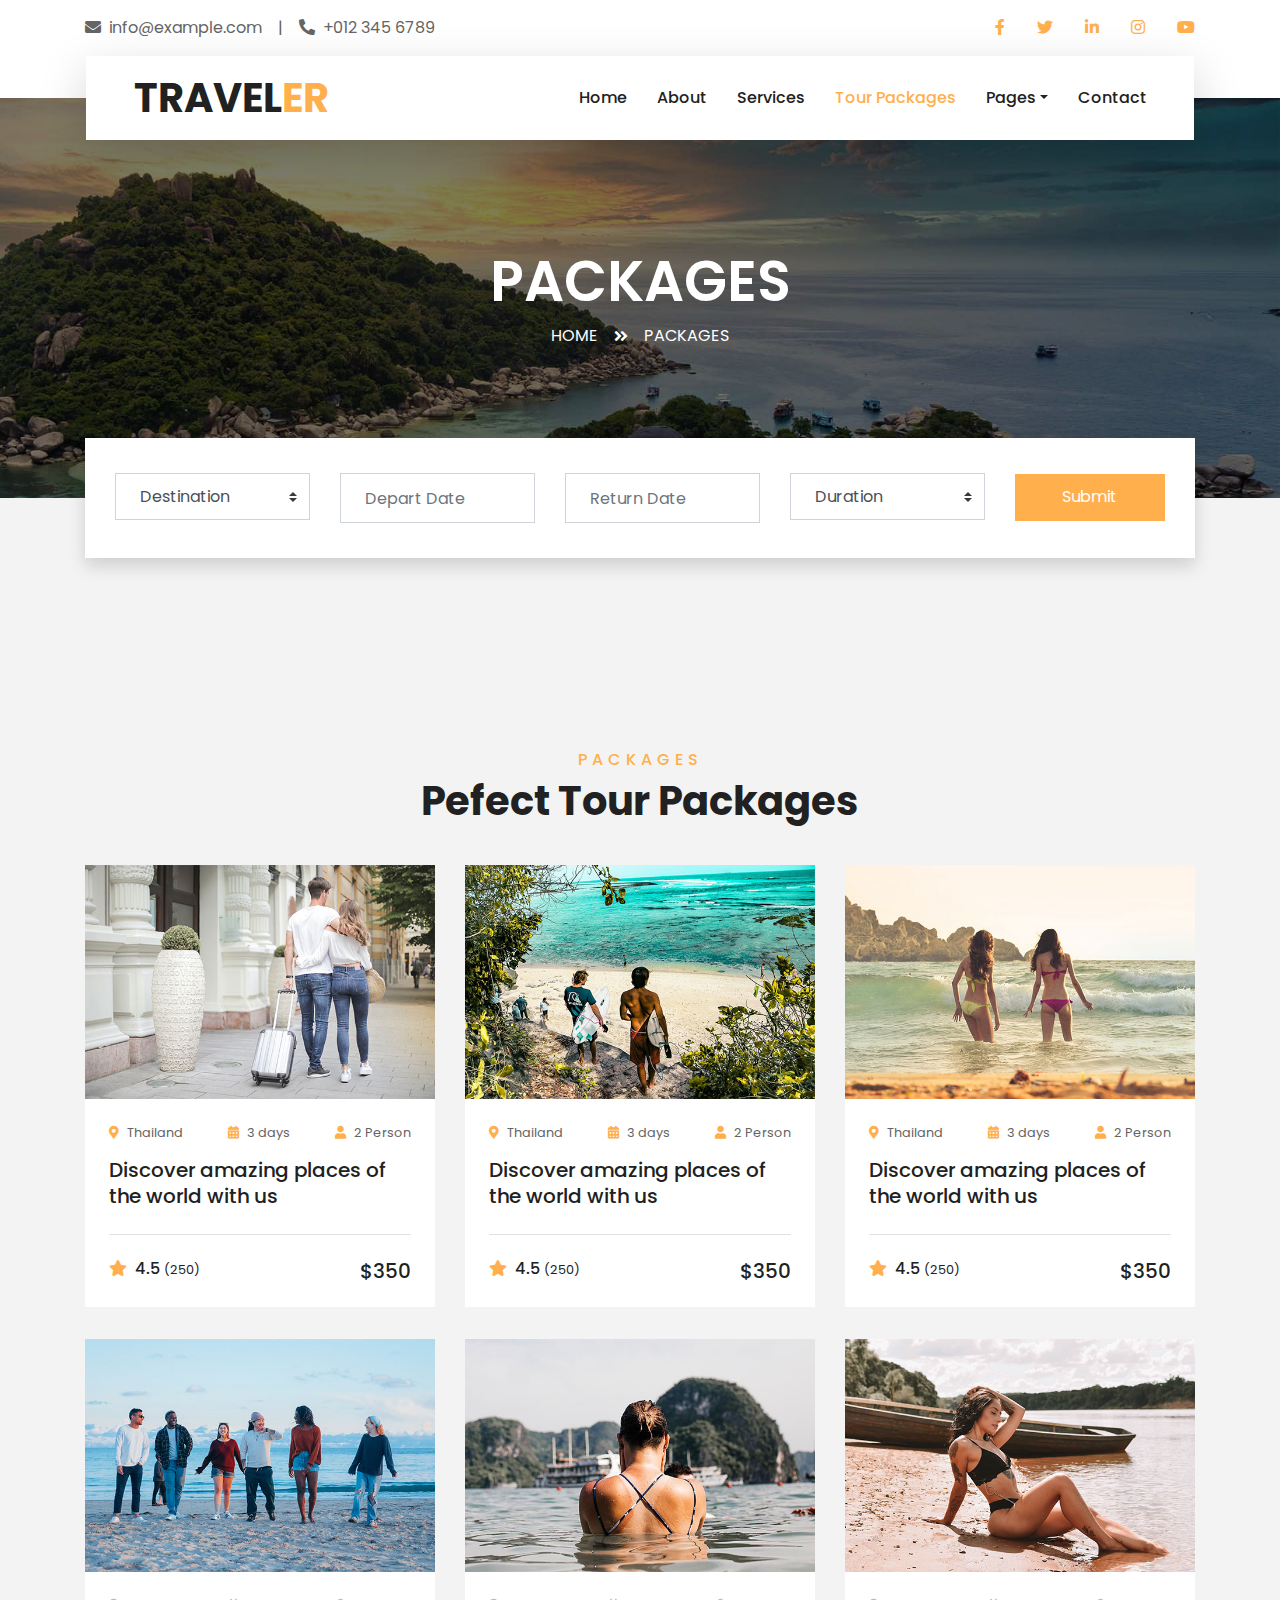
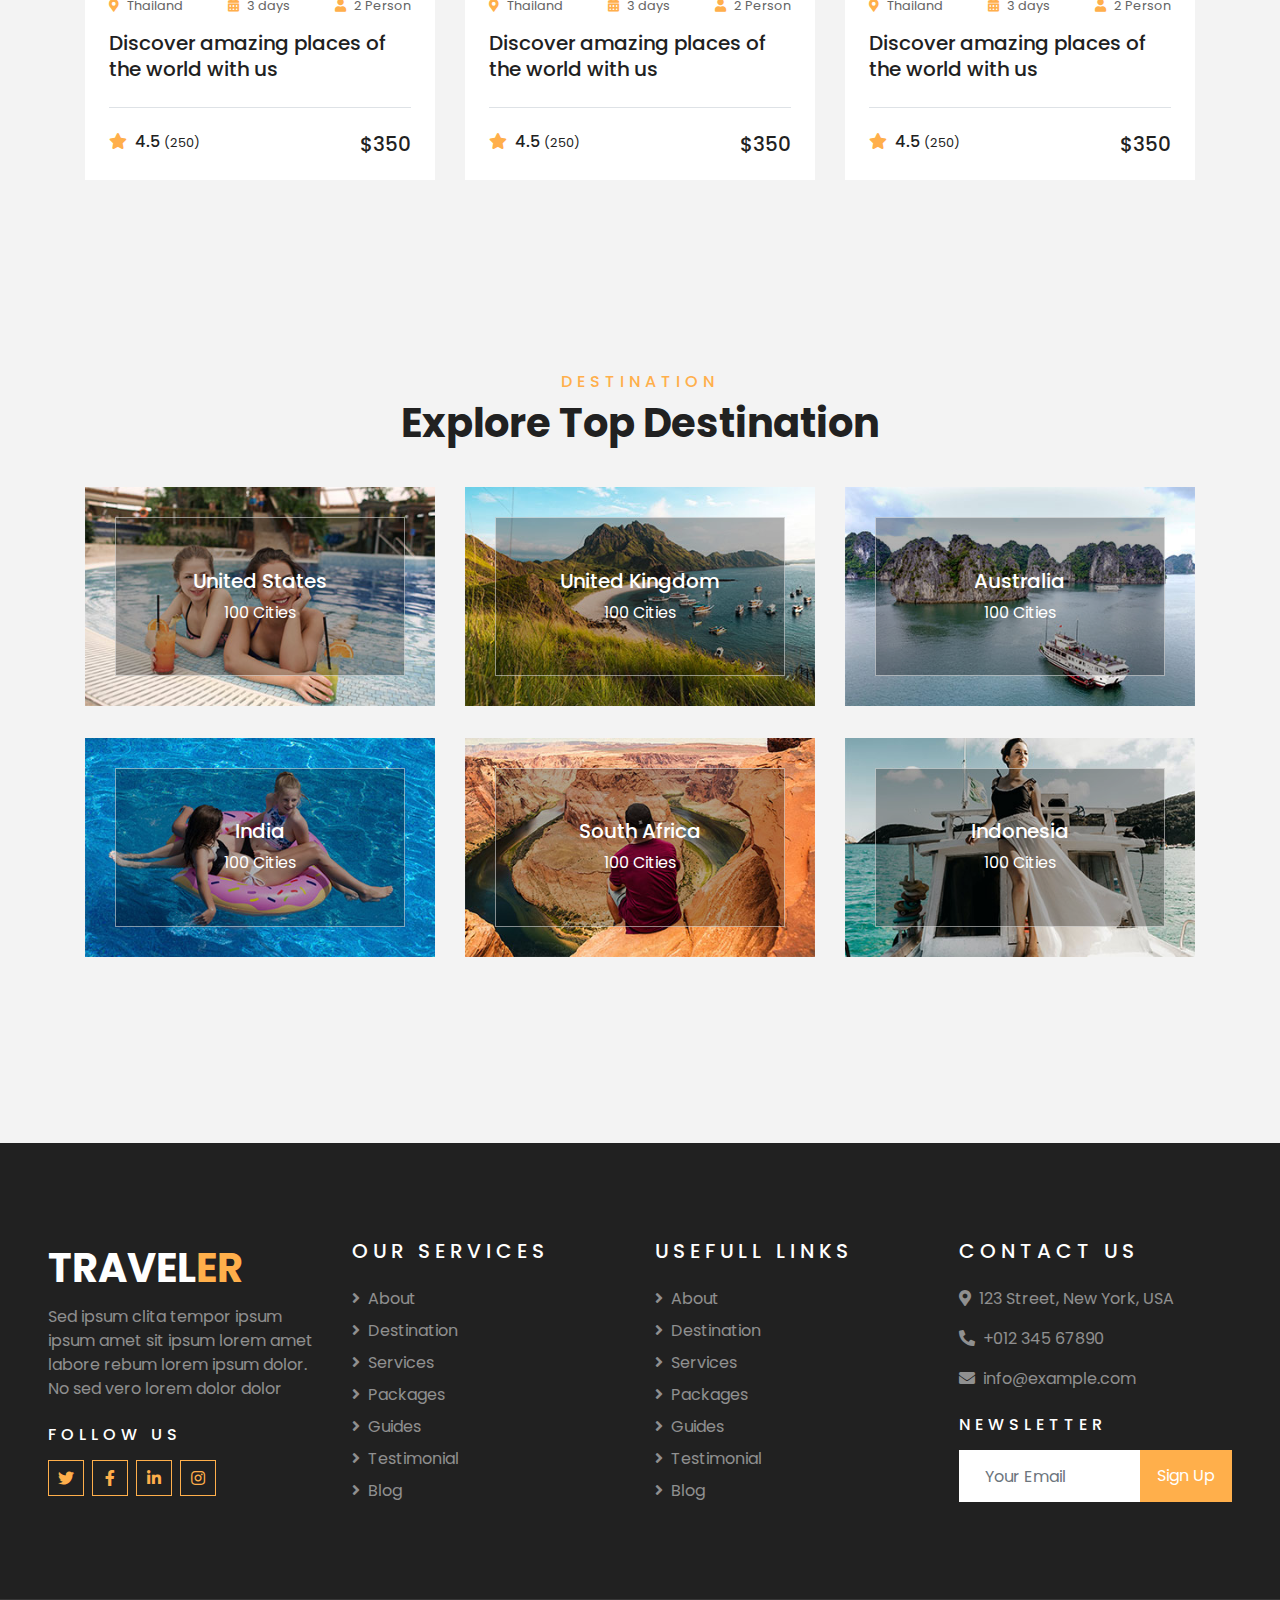
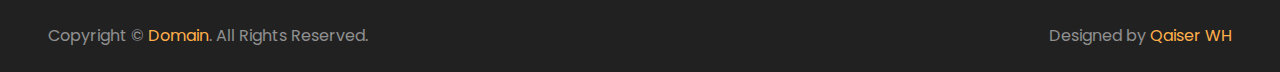
<file: package.html>
<!DOCTYPE html>
<html lang="en">

<head>
    <meta charset="utf-8">
    <title>Qaiser WH</title>
    <meta content="width=device-width, initial-scale=1.0" name="viewport">
    <meta content="Free HTML Templates" name="keywords">
    <meta content="Free HTML Templates" name="description">

    <!-- Favicon -->
    <link href="img/favicon.ico" rel="icon">

    <!-- Google Web Fonts -->
    <link rel="preconnect" href="https://fonts.gstatic.com">
    <link href="https://fonts.googleapis.com/css2?family=Poppins:wght@400;500;600;700&display=swap" rel="stylesheet"> 

    <!-- Font Awesome -->
    <link href="https://cdnjs.cloudflare.com/ajax/libs/font-awesome/5.10.0/css/all.min.css" rel="stylesheet">

    <!-- Libraries Stylesheet -->
    <link href="lib/owlcarousel/assets/owl.carousel.min.css" rel="stylesheet">
    <link href="lib/tempusdominus/css/tempusdominus-bootstrap-4.min.css" rel="stylesheet" />

    <!-- Customized Bootstrap Stylesheet -->
    <link href="css/style.css" rel="stylesheet">
</head>

<body>
    <!-- Topbar Start -->
    <div class="container-fluid bg-light pt-3 d-none d-lg-block">
        <div class="container">
            <div class="row">
                <div class="col-lg-6 text-center text-lg-left mb-2 mb-lg-0">
                    <div class="d-inline-flex align-items-center">
                        <p><i class="fa fa-envelope mr-2"></i>info@example.com</p>
                        <p class="text-body px-3">|</p>
                        <p><i class="fa fa-phone-alt mr-2"></i>+012 345 6789</p>
                    </div>
                </div>
                <div class="col-lg-6 text-center text-lg-right">
                    <div class="d-inline-flex align-items-center">
                        <a class="text-primary px-3" href="">
                            <i class="fab fa-facebook-f"></i>
                        </a>
                        <a class="text-primary px-3" href="">
                            <i class="fab fa-twitter"></i>
                        </a>
                        <a class="text-primary px-3" href="">
                            <i class="fab fa-linkedin-in"></i>
                        </a>
                        <a class="text-primary px-3" href="">
                            <i class="fab fa-instagram"></i>
                        </a>
                        <a class="text-primary pl-3" href="">
                            <i class="fab fa-youtube"></i>
                        </a>
                    </div>
                </div>
            </div>
        </div>
    </div>
    <!-- Topbar End -->


    <!-- Navbar Start -->
    <div class="container-fluid position-relative nav-bar p-0">
        <div class="container-lg position-relative p-0 px-lg-3" style="z-index: 9;">
            <nav class="navbar navbar-expand-lg bg-light navbar-light shadow-lg py-3 py-lg-0 pl-3 pl-lg-5">
                <a href="" class="navbar-brand">
                    <h1 class="m-0 text-primary"><span class="text-dark">TRAVEL</span>ER</h1>
                </a>
                <button type="button" class="navbar-toggler" data-toggle="collapse" data-target="#navbarCollapse">
                    <span class="navbar-toggler-icon"></span>
                </button>
                <div class="collapse navbar-collapse justify-content-between px-3" id="navbarCollapse">
                    <div class="navbar-nav ml-auto py-0">
                        <a href="index.html" class="nav-item nav-link">Home</a>
                        <a href="about.html" class="nav-item nav-link">About</a>
                        <a href="service.html" class="nav-item nav-link">Services</a>
                        <a href="package.html" class="nav-item nav-link active">Tour Packages</a>
                        <div class="nav-item dropdown">
                            <a href="#" class="nav-link dropdown-toggle" data-toggle="dropdown">Pages</a>
                            <div class="dropdown-menu border-0 rounded-0 m-0">
                                <a href="blog.html" class="dropdown-item">Blog Grid</a>
                                <a href="single.html" class="dropdown-item">Blog Detail</a>
                                <a href="destination.html" class="dropdown-item">Destination</a>
                                <a href="guide.html" class="dropdown-item">Travel Guides</a>
                                <a href="testimonial.html" class="dropdown-item">Testimonial</a>
                            </div>
                        </div>
                        <a href="contact.html" class="nav-item nav-link">Contact</a>
                    </div>
                </div>
            </nav>
        </div>
    </div>
    <!-- Navbar End -->


    <!-- Header Start -->
    <div class="container-fluid page-header">
        <div class="container">
            <div class="d-flex flex-column align-items-center justify-content-center" style="min-height: 400px">
                <h3 class="display-4 text-white text-uppercase">Packages</h3>
                <div class="d-inline-flex text-white">
                    <p class="m-0 text-uppercase"><a class="text-white" href="">Home</a></p>
                    <i class="fa fa-angle-double-right pt-1 px-3"></i>
                    <p class="m-0 text-uppercase">Packages</p>
                </div>
            </div>
        </div>
    </div>
    <!-- Header End -->


    <!-- Booking Start -->
    <div class="container-fluid booking mt-5 pb-5">
        <div class="container pb-5">
            <div class="bg-light shadow" style="padding: 30px;">
                <div class="row align-items-center" style="min-height: 60px;">
                    <div class="col-md-10">
                        <div class="row">
                            <div class="col-md-3">
                                <div class="mb-3 mb-md-0">
                                    <select class="custom-select px-4" style="height: 47px;">
                                        <option selected>Destination</option>
                                        <option value="1">Destination 1</option>
                                        <option value="2">Destination 1</option>
                                        <option value="3">Destination 1</option>
                                    </select>
                                </div>
                            </div>
                            <div class="col-md-3">
                                <div class="mb-3 mb-md-0">
                                    <div class="date" id="date1" data-target-input="nearest">
                                        <input type="text" class="form-control p-4 datetimepicker-input" placeholder="Depart Date" data-target="#date1" data-toggle="datetimepicker"/>
                                    </div>
                                </div>
                            </div>
                            <div class="col-md-3">
                                <div class="mb-3 mb-md-0">
                                    <div class="date" id="date2" data-target-input="nearest">
                                        <input type="text" class="form-control p-4 datetimepicker-input" placeholder="Return Date" data-target="#date2" data-toggle="datetimepicker"/>
                                    </div>
                                </div>
                            </div>
                            <div class="col-md-3">
                                <div class="mb-3 mb-md-0">
                                    <select class="custom-select px-4" style="height: 47px;">
                                        <option selected>Duration</option>
                                        <option value="1">Duration 1</option>
                                        <option value="2">Duration 1</option>
                                        <option value="3">Duration 1</option>
                                    </select>
                                </div>
                            </div>
                        </div>
                    </div>
                    <div class="col-md-2">
                        <button class="btn btn-primary btn-block" type="submit" style="height: 47px; margin-top: -2px;">Submit</button>
                    </div>
                </div>
            </div>
        </div>
    </div>
    <!-- Booking End -->


    <!-- Packages Start -->
    <div class="container-fluid py-5">
        <div class="container pt-5 pb-3">
            <div class="text-center mb-3 pb-3">
                <h6 class="text-primary text-uppercase" style="letter-spacing: 5px;">Packages</h6>
                <h1>Pefect Tour Packages</h1>
            </div>
            <div class="row">
                <div class="col-lg-4 col-md-6 mb-4">
                    <div class="package-item bg-white mb-2">
                        <img class="img-fluid" src="img/package-1.jpg" alt="">
                        <div class="p-4">
                            <div class="d-flex justify-content-between mb-3">
                                <small class="m-0"><i class="fa fa-map-marker-alt text-primary mr-2"></i>Thailand</small>
                                <small class="m-0"><i class="fa fa-calendar-alt text-primary mr-2"></i>3 days</small>
                                <small class="m-0"><i class="fa fa-user text-primary mr-2"></i>2 Person</small>
                            </div>
                            <a class="h5 text-decoration-none" href="">Discover amazing places of the world with us</a>
                            <div class="border-top mt-4 pt-4">
                                <div class="d-flex justify-content-between">
                                    <h6 class="m-0"><i class="fa fa-star text-primary mr-2"></i>4.5 <small>(250)</small></h6>
                                    <h5 class="m-0">$350</h5>
                                </div>
                            </div>
                        </div>
                    </div>
                </div>
                <div class="col-lg-4 col-md-6 mb-4">
                    <div class="package-item bg-white mb-2">
                        <img class="img-fluid" src="img/package-2.jpg" alt="">
                        <div class="p-4">
                            <div class="d-flex justify-content-between mb-3">
                                <small class="m-0"><i class="fa fa-map-marker-alt text-primary mr-2"></i>Thailand</small>
                                <small class="m-0"><i class="fa fa-calendar-alt text-primary mr-2"></i>3 days</small>
                                <small class="m-0"><i class="fa fa-user text-primary mr-2"></i>2 Person</small>
                            </div>
                            <a class="h5 text-decoration-none" href="">Discover amazing places of the world with us</a>
                            <div class="border-top mt-4 pt-4">
                                <div class="d-flex justify-content-between">
                                    <h6 class="m-0"><i class="fa fa-star text-primary mr-2"></i>4.5 <small>(250)</small></h6>
                                    <h5 class="m-0">$350</h5>
                                </div>
                            </div>
                        </div>
                    </div>
                </div>
                <div class="col-lg-4 col-md-6 mb-4">
                    <div class="package-item bg-white mb-2">
                        <img class="img-fluid" src="img/package-3.jpg" alt="">
                        <div class="p-4">
                            <div class="d-flex justify-content-between mb-3">
                                <small class="m-0"><i class="fa fa-map-marker-alt text-primary mr-2"></i>Thailand</small>
                                <small class="m-0"><i class="fa fa-calendar-alt text-primary mr-2"></i>3 days</small>
                                <small class="m-0"><i class="fa fa-user text-primary mr-2"></i>2 Person</small>
                            </div>
                            <a class="h5 text-decoration-none" href="">Discover amazing places of the world with us</a>
                            <div class="border-top mt-4 pt-4">
                                <div class="d-flex justify-content-between">
                                    <h6 class="m-0"><i class="fa fa-star text-primary mr-2"></i>4.5 <small>(250)</small></h6>
                                    <h5 class="m-0">$350</h5>
                                </div>
                            </div>
                        </div>
                    </div>
                </div>
                <div class="col-lg-4 col-md-6 mb-4">
                    <div class="package-item bg-white mb-2">
                        <img class="img-fluid" src="img/package-4.jpg" alt="">
                        <div class="p-4">
                            <div class="d-flex justify-content-between mb-3">
                                <small class="m-0"><i class="fa fa-map-marker-alt text-primary mr-2"></i>Thailand</small>
                                <small class="m-0"><i class="fa fa-calendar-alt text-primary mr-2"></i>3 days</small>
                                <small class="m-0"><i class="fa fa-user text-primary mr-2"></i>2 Person</small>
                            </div>
                            <a class="h5 text-decoration-none" href="">Discover amazing places of the world with us</a>
                            <div class="border-top mt-4 pt-4">
                                <div class="d-flex justify-content-between">
                                    <h6 class="m-0"><i class="fa fa-star text-primary mr-2"></i>4.5 <small>(250)</small></h6>
                                    <h5 class="m-0">$350</h5>
                                </div>
                            </div>
                        </div>
                    </div>
                </div>
                <div class="col-lg-4 col-md-6 mb-4">
                    <div class="package-item bg-white mb-2">
                        <img class="img-fluid" src="img/package-5.jpg" alt="">
                        <div class="p-4">
                            <div class="d-flex justify-content-between mb-3">
                                <small class="m-0"><i class="fa fa-map-marker-alt text-primary mr-2"></i>Thailand</small>
                                <small class="m-0"><i class="fa fa-calendar-alt text-primary mr-2"></i>3 days</small>
                                <small class="m-0"><i class="fa fa-user text-primary mr-2"></i>2 Person</small>
                            </div>
                            <a class="h5 text-decoration-none" href="">Discover amazing places of the world with us</a>
                            <div class="border-top mt-4 pt-4">
                                <div class="d-flex justify-content-between">
                                    <h6 class="m-0"><i class="fa fa-star text-primary mr-2"></i>4.5 <small>(250)</small></h6>
                                    <h5 class="m-0">$350</h5>
                                </div>
                            </div>
                        </div>
                    </div>
                </div>
                <div class="col-lg-4 col-md-6 mb-4">
                    <div class="package-item bg-white mb-2">
                        <img class="img-fluid" src="img/package-6.jpg" alt="">
                        <div class="p-4">
                            <div class="d-flex justify-content-between mb-3">
                                <small class="m-0"><i class="fa fa-map-marker-alt text-primary mr-2"></i>Thailand</small>
                                <small class="m-0"><i class="fa fa-calendar-alt text-primary mr-2"></i>3 days</small>
                                <small class="m-0"><i class="fa fa-user text-primary mr-2"></i>2 Person</small>
                            </div>
                            <a class="h5 text-decoration-none" href="">Discover amazing places of the world with us</a>
                            <div class="border-top mt-4 pt-4">
                                <div class="d-flex justify-content-between">
                                    <h6 class="m-0"><i class="fa fa-star text-primary mr-2"></i>4.5 <small>(250)</small></h6>
                                    <h5 class="m-0">$350</h5>
                                </div>
                            </div>
                        </div>
                    </div>
                </div>
            </div>
        </div>
    </div>
    <!-- Packages End -->


    <!-- Destination Start -->
    <div class="container-fluid py-5">
        <div class="container pt-5 pb-3">
            <div class="text-center mb-3 pb-3">
                <h6 class="text-primary text-uppercase" style="letter-spacing: 5px;">Destination</h6>
                <h1>Explore Top Destination</h1>
            </div>
            <div class="row">
                <div class="col-lg-4 col-md-6 mb-4">
                    <div class="destination-item position-relative overflow-hidden mb-2">
                        <img class="img-fluid" src="img/destination-1.jpg" alt="">
                        <a class="destination-overlay text-white text-decoration-none" href="">
                            <h5 class="text-white">United States</h5>
                            <span>100 Cities</span>
                        </a>
                    </div>
                </div>
                <div class="col-lg-4 col-md-6 mb-4">
                    <div class="destination-item position-relative overflow-hidden mb-2">
                        <img class="img-fluid" src="img/destination-2.jpg" alt="">
                        <a class="destination-overlay text-white text-decoration-none" href="">
                            <h5 class="text-white">United Kingdom</h5>
                            <span>100 Cities</span>
                        </a>
                    </div>
                </div>
                <div class="col-lg-4 col-md-6 mb-4">
                    <div class="destination-item position-relative overflow-hidden mb-2">
                        <img class="img-fluid" src="img/destination-3.jpg" alt="">
                        <a class="destination-overlay text-white text-decoration-none" href="">
                            <h5 class="text-white">Australia</h5>
                            <span>100 Cities</span>
                        </a>
                    </div>
                </div>
                <div class="col-lg-4 col-md-6 mb-4">
                    <div class="destination-item position-relative overflow-hidden mb-2">
                        <img class="img-fluid" src="img/destination-4.jpg" alt="">
                        <a class="destination-overlay text-white text-decoration-none" href="">
                            <h5 class="text-white">India</h5>
                            <span>100 Cities</span>
                        </a>
                    </div>
                </div>
                <div class="col-lg-4 col-md-6 mb-4">
                    <div class="destination-item position-relative overflow-hidden mb-2">
                        <img class="img-fluid" src="img/destination-5.jpg" alt="">
                        <a class="destination-overlay text-white text-decoration-none" href="">
                            <h5 class="text-white">South Africa</h5>
                            <span>100 Cities</span>
                        </a>
                    </div>
                </div>
                <div class="col-lg-4 col-md-6 mb-4">
                    <div class="destination-item position-relative overflow-hidden mb-2">
                        <img class="img-fluid" src="img/destination-6.jpg" alt="">
                        <a class="destination-overlay text-white text-decoration-none" href="">
                            <h5 class="text-white">Indonesia</h5>
                            <span>100 Cities</span>
                        </a>
                    </div>
                </div>
            </div>
        </div>
    </div>
    <!-- Destination Start -->


    <!-- Footer Start -->
    <div class="container-fluid bg-dark text-white-50 py-5 px-sm-3 px-lg-5" style="margin-top: 90px;">
        <div class="row pt-5">
            <div class="col-lg-3 col-md-6 mb-5">
                <a href="" class="navbar-brand">
                    <h1 class="text-primary"><span class="text-white">TRAVEL</span>ER</h1>
                </a>
                <p>Sed ipsum clita tempor ipsum ipsum amet sit ipsum lorem amet labore rebum lorem ipsum dolor. No sed vero lorem dolor dolor</p>
                <h6 class="text-white text-uppercase mt-4 mb-3" style="letter-spacing: 5px;">Follow Us</h6>
                <div class="d-flex justify-content-start">
                    <a class="btn btn-outline-primary btn-square mr-2" href="#"><i class="fab fa-twitter"></i></a>
                    <a class="btn btn-outline-primary btn-square mr-2" href="#"><i class="fab fa-facebook-f"></i></a>
                    <a class="btn btn-outline-primary btn-square mr-2" href="#"><i class="fab fa-linkedin-in"></i></a>
                    <a class="btn btn-outline-primary btn-square" href="#"><i class="fab fa-instagram"></i></a>
                </div>
            </div>
            <div class="col-lg-3 col-md-6 mb-5">
                <h5 class="text-white text-uppercase mb-4" style="letter-spacing: 5px;">Our Services</h5>
                <div class="d-flex flex-column justify-content-start">
                    <a class="text-white-50 mb-2" href="#"><i class="fa fa-angle-right mr-2"></i>About</a>
                    <a class="text-white-50 mb-2" href="#"><i class="fa fa-angle-right mr-2"></i>Destination</a>
                    <a class="text-white-50 mb-2" href="#"><i class="fa fa-angle-right mr-2"></i>Services</a>
                    <a class="text-white-50 mb-2" href="#"><i class="fa fa-angle-right mr-2"></i>Packages</a>
                    <a class="text-white-50 mb-2" href="#"><i class="fa fa-angle-right mr-2"></i>Guides</a>
                    <a class="text-white-50 mb-2" href="#"><i class="fa fa-angle-right mr-2"></i>Testimonial</a>
                    <a class="text-white-50" href="#"><i class="fa fa-angle-right mr-2"></i>Blog</a>
                </div>
            </div>
            <div class="col-lg-3 col-md-6 mb-5">
                <h5 class="text-white text-uppercase mb-4" style="letter-spacing: 5px;">Usefull Links</h5>
                <div class="d-flex flex-column justify-content-start">
                    <a class="text-white-50 mb-2" href="#"><i class="fa fa-angle-right mr-2"></i>About</a>
                    <a class="text-white-50 mb-2" href="#"><i class="fa fa-angle-right mr-2"></i>Destination</a>
                    <a class="text-white-50 mb-2" href="#"><i class="fa fa-angle-right mr-2"></i>Services</a>
                    <a class="text-white-50 mb-2" href="#"><i class="fa fa-angle-right mr-2"></i>Packages</a>
                    <a class="text-white-50 mb-2" href="#"><i class="fa fa-angle-right mr-2"></i>Guides</a>
                    <a class="text-white-50 mb-2" href="#"><i class="fa fa-angle-right mr-2"></i>Testimonial</a>
                    <a class="text-white-50" href="#"><i class="fa fa-angle-right mr-2"></i>Blog</a>
                </div>
            </div>
            <div class="col-lg-3 col-md-6 mb-5">
                <h5 class="text-white text-uppercase mb-4" style="letter-spacing: 5px;">Contact Us</h5>
                <p><i class="fa fa-map-marker-alt mr-2"></i>123 Street, New York, USA</p>
                <p><i class="fa fa-phone-alt mr-2"></i>+012 345 67890</p>
                <p><i class="fa fa-envelope mr-2"></i>info@example.com</p>
                <h6 class="text-white text-uppercase mt-4 mb-3" style="letter-spacing: 5px;">Newsletter</h6>
                <div class="w-100">
                    <div class="input-group">
                        <input type="text" class="form-control border-light" style="padding: 25px;" placeholder="Your Email">
                        <div class="input-group-append">
                            <button class="btn btn-primary px-3">Sign Up</button>
                        </div>
                    </div>
                </div>
            </div>
        </div>
    </div>
    <div class="container-fluid bg-dark text-white border-top py-4 px-sm-3 px-md-5" style="border-color: rgba(256, 256, 256, .1) !important;">
        <div class="row">
            <div class="col-lg-6 text-center text-md-left mb-3 mb-md-0">
                <p class="m-0 text-white-50">Copyright &copy; <a href="#">Domain</a>. All Rights Reserved.</a>
                </p>
            </div>
            <div class="col-lg-6 text-center text-md-right">
                <p class="m-0 text-white-50">Designed by <a href="#">Qaiser WH</a>
                </p>
            </div>
        </div>
    </div>
    <!-- Footer End -->


    <!-- Back to Top -->
    <a href="#" class="btn btn-lg btn-primary btn-lg-square back-to-top"><i class="fa fa-angle-double-up"></i></a>


    <!-- JavaScript Libraries -->
    <script src="https://code.jquery.com/jquery-3.4.1.min.js"></script>
    <script src="https://stackpath.bootstrapcdn.com/bootstrap/4.4.1/js/bootstrap.bundle.min.js"></script>
    <script src="lib/easing/easing.min.js"></script>
    <script src="lib/owlcarousel/owl.carousel.min.js"></script>
    <script src="lib/tempusdominus/js/moment.min.js"></script>
    <script src="lib/tempusdominus/js/moment-timezone.min.js"></script>
    <script src="lib/tempusdominus/js/tempusdominus-bootstrap-4.min.js"></script>

    <!-- Contact Javascript File -->
    <script src="mail/jqBootstrapValidation.min.js"></script>
    <script src="mail/contact.js"></script>

    <!-- Template Javascript -->
    <script src="js/main.js"></script>
</body>

</html>
</file>
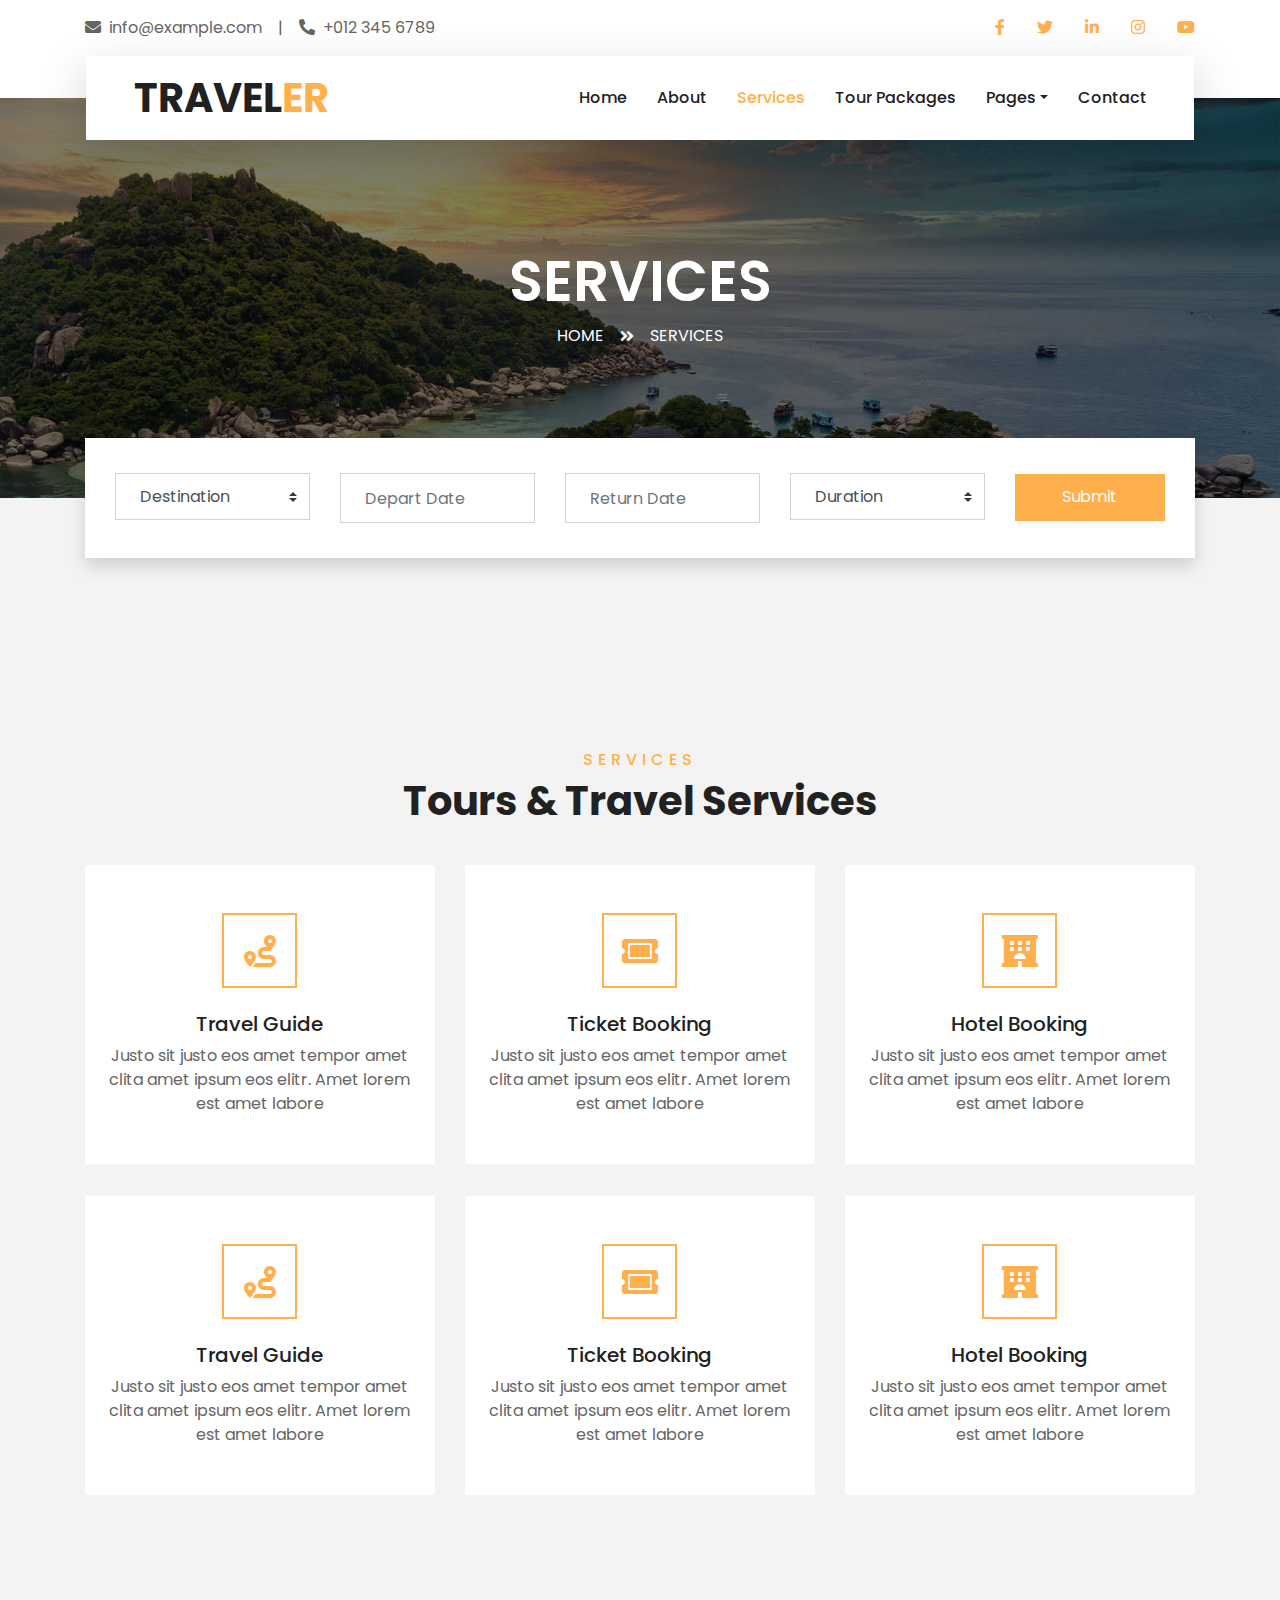
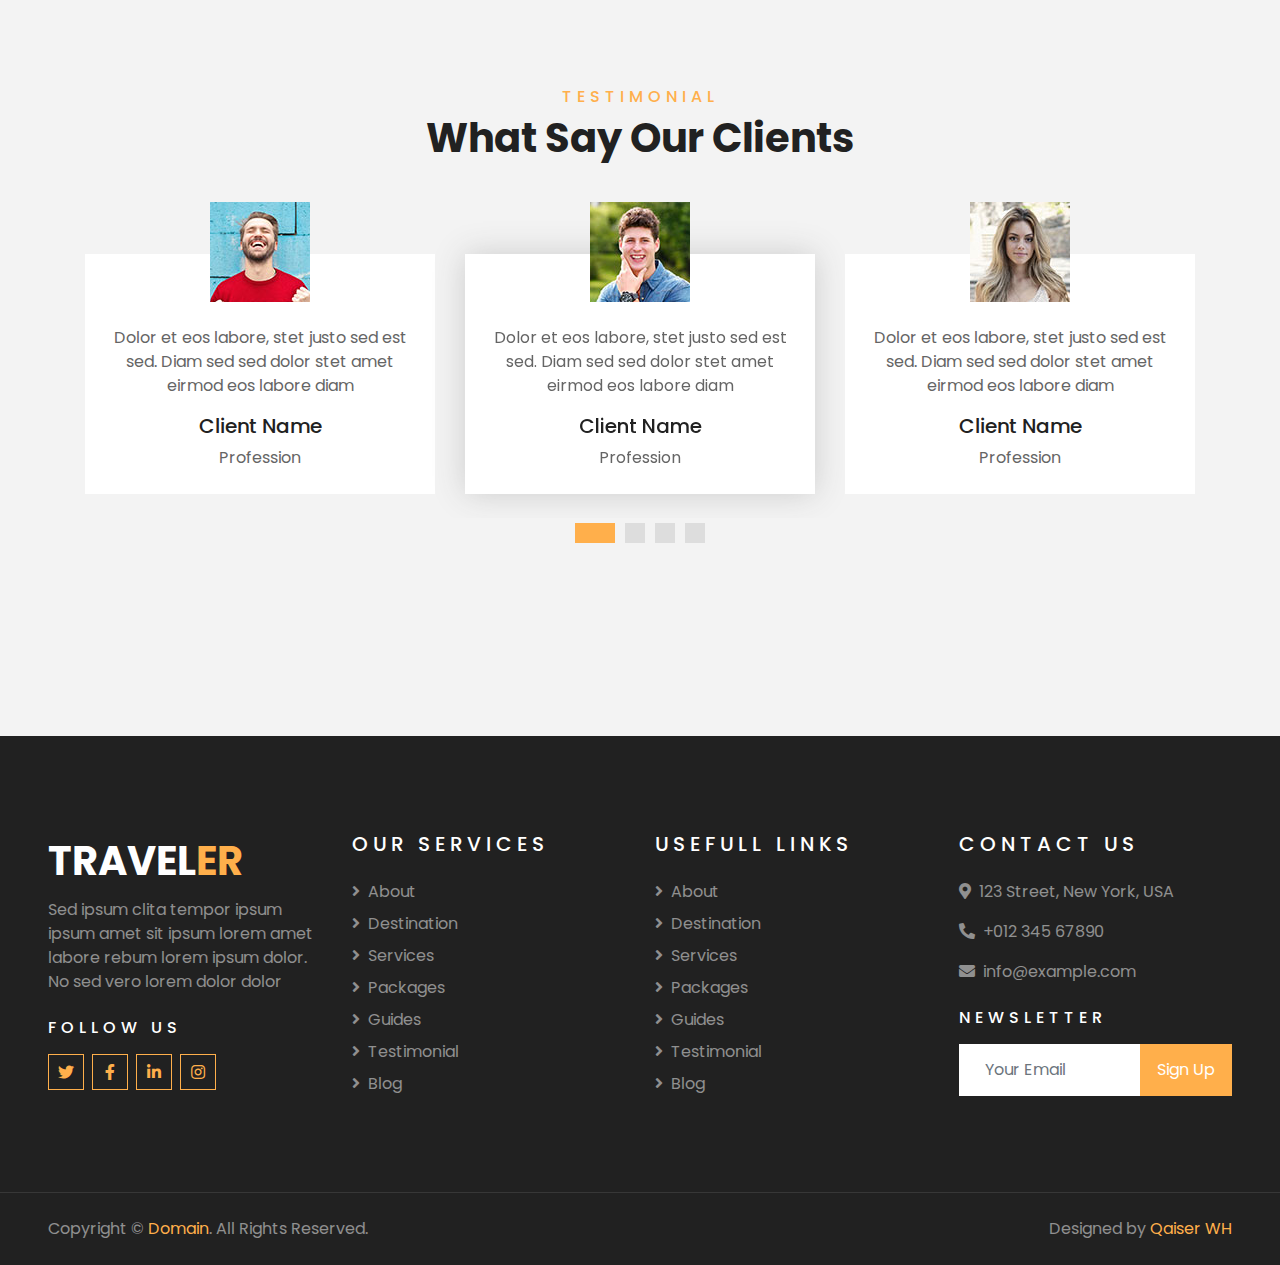
<file: service.html>
<!DOCTYPE html>
<html lang="en">

<head>
    <meta charset="utf-8">
    <title>Qaiser WH</title>
    <meta content="width=device-width, initial-scale=1.0" name="viewport">
    <meta content="Free HTML Templates" name="keywords">
    <meta content="Free HTML Templates" name="description">

    <!-- Favicon -->
    <link href="img/favicon.ico" rel="icon">

    <!-- Google Web Fonts -->
    <link rel="preconnect" href="https://fonts.gstatic.com">
    <link href="https://fonts.googleapis.com/css2?family=Poppins:wght@400;500;600;700&display=swap" rel="stylesheet"> 

    <!-- Font Awesome -->
    <link href="https://cdnjs.cloudflare.com/ajax/libs/font-awesome/5.10.0/css/all.min.css" rel="stylesheet">

    <!-- Libraries Stylesheet -->
    <link href="lib/owlcarousel/assets/owl.carousel.min.css" rel="stylesheet">
    <link href="lib/tempusdominus/css/tempusdominus-bootstrap-4.min.css" rel="stylesheet" />

    <!-- Customized Bootstrap Stylesheet -->
    <link href="css/style.css" rel="stylesheet">
</head>

<body>
    <!-- Topbar Start -->
    <div class="container-fluid bg-light pt-3 d-none d-lg-block">
        <div class="container">
            <div class="row">
                <div class="col-lg-6 text-center text-lg-left mb-2 mb-lg-0">
                    <div class="d-inline-flex align-items-center">
                        <p><i class="fa fa-envelope mr-2"></i>info@example.com</p>
                        <p class="text-body px-3">|</p>
                        <p><i class="fa fa-phone-alt mr-2"></i>+012 345 6789</p>
                    </div>
                </div>
                <div class="col-lg-6 text-center text-lg-right">
                    <div class="d-inline-flex align-items-center">
                        <a class="text-primary px-3" href="">
                            <i class="fab fa-facebook-f"></i>
                        </a>
                        <a class="text-primary px-3" href="">
                            <i class="fab fa-twitter"></i>
                        </a>
                        <a class="text-primary px-3" href="">
                            <i class="fab fa-linkedin-in"></i>
                        </a>
                        <a class="text-primary px-3" href="">
                            <i class="fab fa-instagram"></i>
                        </a>
                        <a class="text-primary pl-3" href="">
                            <i class="fab fa-youtube"></i>
                        </a>
                    </div>
                </div>
            </div>
        </div>
    </div>
    <!-- Topbar End -->


    <!-- Navbar Start -->
    <div class="container-fluid position-relative nav-bar p-0">
        <div class="container-lg position-relative p-0 px-lg-3" style="z-index: 9;">
            <nav class="navbar navbar-expand-lg bg-light navbar-light shadow-lg py-3 py-lg-0 pl-3 pl-lg-5">
                <a href="" class="navbar-brand">
                    <h1 class="m-0 text-primary"><span class="text-dark">TRAVEL</span>ER</h1>
                </a>
                <button type="button" class="navbar-toggler" data-toggle="collapse" data-target="#navbarCollapse">
                    <span class="navbar-toggler-icon"></span>
                </button>
                <div class="collapse navbar-collapse justify-content-between px-3" id="navbarCollapse">
                    <div class="navbar-nav ml-auto py-0">
                        <a href="index.html" class="nav-item nav-link">Home</a>
                        <a href="about.html" class="nav-item nav-link">About</a>
                        <a href="service.html" class="nav-item nav-link active">Services</a>
                        <a href="package.html" class="nav-item nav-link">Tour Packages</a>
                        <div class="nav-item dropdown">
                            <a href="#" class="nav-link dropdown-toggle" data-toggle="dropdown">Pages</a>
                            <div class="dropdown-menu border-0 rounded-0 m-0">
                                <a href="blog.html" class="dropdown-item">Blog Grid</a>
                                <a href="single.html" class="dropdown-item">Blog Detail</a>
                                <a href="destination.html" class="dropdown-item">Destination</a>
                                <a href="guide.html" class="dropdown-item">Travel Guides</a>
                                <a href="testimonial.html" class="dropdown-item">Testimonial</a>
                            </div>
                        </div>
                        <a href="contact.html" class="nav-item nav-link">Contact</a>
                    </div>
                </div>
            </nav>
        </div>
    </div>
    <!-- Navbar End -->


    <!-- Header Start -->
    <div class="container-fluid page-header">
        <div class="container">
            <div class="d-flex flex-column align-items-center justify-content-center" style="min-height: 400px">
                <h3 class="display-4 text-white text-uppercase">Services</h3>
                <div class="d-inline-flex text-white">
                    <p class="m-0 text-uppercase"><a class="text-white" href="">Home</a></p>
                    <i class="fa fa-angle-double-right pt-1 px-3"></i>
                    <p class="m-0 text-uppercase">Services</p>
                </div>
            </div>
        </div>
    </div>
    <!-- Header End -->


    <!-- Booking Start -->
    <div class="container-fluid booking mt-5 pb-5">
        <div class="container pb-5">
            <div class="bg-light shadow" style="padding: 30px;">
                <div class="row align-items-center" style="min-height: 60px;">
                    <div class="col-md-10">
                        <div class="row">
                            <div class="col-md-3">
                                <div class="mb-3 mb-md-0">
                                    <select class="custom-select px-4" style="height: 47px;">
                                        <option selected>Destination</option>
                                        <option value="1">Destination 1</option>
                                        <option value="2">Destination 1</option>
                                        <option value="3">Destination 1</option>
                                    </select>
                                </div>
                            </div>
                            <div class="col-md-3">
                                <div class="mb-3 mb-md-0">
                                    <div class="date" id="date1" data-target-input="nearest">
                                        <input type="text" class="form-control p-4 datetimepicker-input" placeholder="Depart Date" data-target="#date1" data-toggle="datetimepicker"/>
                                    </div>
                                </div>
                            </div>
                            <div class="col-md-3">
                                <div class="mb-3 mb-md-0">
                                    <div class="date" id="date2" data-target-input="nearest">
                                        <input type="text" class="form-control p-4 datetimepicker-input" placeholder="Return Date" data-target="#date2" data-toggle="datetimepicker"/>
                                    </div>
                                </div>
                            </div>
                            <div class="col-md-3">
                                <div class="mb-3 mb-md-0">
                                    <select class="custom-select px-4" style="height: 47px;">
                                        <option selected>Duration</option>
                                        <option value="1">Duration 1</option>
                                        <option value="2">Duration 1</option>
                                        <option value="3">Duration 1</option>
                                    </select>
                                </div>
                            </div>
                        </div>
                    </div>
                    <div class="col-md-2">
                        <button class="btn btn-primary btn-block" type="submit" style="height: 47px; margin-top: -2px;">Submit</button>
                    </div>
                </div>
            </div>
        </div>
    </div>
    <!-- Booking End -->


    <!-- Service Start -->
    <div class="container-fluid py-5">
        <div class="container pt-5 pb-3">
            <div class="text-center mb-3 pb-3">
                <h6 class="text-primary text-uppercase" style="letter-spacing: 5px;">Services</h6>
                <h1>Tours & Travel Services</h1>
            </div>
            <div class="row">
                <div class="col-lg-4 col-md-6 mb-4">
                    <div class="service-item bg-white text-center mb-2 py-5 px-4">
                        <i class="fa fa-2x fa-route mx-auto mb-4"></i>
                        <h5 class="mb-2">Travel Guide</h5>
                        <p class="m-0">Justo sit justo eos amet tempor amet clita amet ipsum eos elitr. Amet lorem est amet labore</p>
                    </div>
                </div>
                <div class="col-lg-4 col-md-6 mb-4">
                    <div class="service-item bg-white text-center mb-2 py-5 px-4">
                        <i class="fa fa-2x fa-ticket-alt mx-auto mb-4"></i>
                        <h5 class="mb-2">Ticket Booking</h5>
                        <p class="m-0">Justo sit justo eos amet tempor amet clita amet ipsum eos elitr. Amet lorem est amet labore</p>
                    </div>
                </div>
                <div class="col-lg-4 col-md-6 mb-4">
                    <div class="service-item bg-white text-center mb-2 py-5 px-4">
                        <i class="fa fa-2x fa-hotel mx-auto mb-4"></i>
                        <h5 class="mb-2">Hotel Booking</h5>
                        <p class="m-0">Justo sit justo eos amet tempor amet clita amet ipsum eos elitr. Amet lorem est amet labore</p>
                    </div>
                </div>
                <div class="col-lg-4 col-md-6 mb-4">
                    <div class="service-item bg-white text-center mb-2 py-5 px-4">
                        <i class="fa fa-2x fa-route mx-auto mb-4"></i>
                        <h5 class="mb-2">Travel Guide</h5>
                        <p class="m-0">Justo sit justo eos amet tempor amet clita amet ipsum eos elitr. Amet lorem est amet labore</p>
                    </div>
                </div>
                <div class="col-lg-4 col-md-6 mb-4">
                    <div class="service-item bg-white text-center mb-2 py-5 px-4">
                        <i class="fa fa-2x fa-ticket-alt mx-auto mb-4"></i>
                        <h5 class="mb-2">Ticket Booking</h5>
                        <p class="m-0">Justo sit justo eos amet tempor amet clita amet ipsum eos elitr. Amet lorem est amet labore</p>
                    </div>
                </div>
                <div class="col-lg-4 col-md-6 mb-4">
                    <div class="service-item bg-white text-center mb-2 py-5 px-4">
                        <i class="fa fa-2x fa-hotel mx-auto mb-4"></i>
                        <h5 class="mb-2">Hotel Booking</h5>
                        <p class="m-0">Justo sit justo eos amet tempor amet clita amet ipsum eos elitr. Amet lorem est amet labore</p>
                    </div>
                </div>
            </div>
        </div>
    </div>
    <!-- Service End -->


    <!-- Testimonial Start -->
    <div class="container-fluid py-5">
        <div class="container py-5">
            <div class="text-center mb-3 pb-3">
                <h6 class="text-primary text-uppercase" style="letter-spacing: 5px;">Testimonial</h6>
                <h1>What Say Our Clients</h1>
            </div>
            <div class="owl-carousel testimonial-carousel">
                <div class="text-center pb-4">
                    <img class="img-fluid mx-auto" src="img/testimonial-1.jpg" style="width: 100px; height: 100px;" >
                    <div class="testimonial-text bg-white p-4 mt-n5">
                        <p class="mt-5">Dolor et eos labore, stet justo sed est sed. Diam sed sed dolor stet amet eirmod eos labore diam
                        </p>
                        <h5 class="text-truncate">Client Name</h5>
                        <span>Profession</span>
                    </div>
                </div>
                <div class="text-center">
                    <img class="img-fluid mx-auto" src="img/testimonial-2.jpg" style="width: 100px; height: 100px;" >
                    <div class="testimonial-text bg-white p-4 mt-n5">
                        <p class="mt-5">Dolor et eos labore, stet justo sed est sed. Diam sed sed dolor stet amet eirmod eos labore diam
                        </p>
                        <h5 class="text-truncate">Client Name</h5>
                        <span>Profession</span>
                    </div>
                </div>
                <div class="text-center">
                    <img class="img-fluid mx-auto" src="img/testimonial-3.jpg" style="width: 100px; height: 100px;" >
                    <div class="testimonial-text bg-white p-4 mt-n5">
                        <p class="mt-5">Dolor et eos labore, stet justo sed est sed. Diam sed sed dolor stet amet eirmod eos labore diam
                        </p>
                        <h5 class="text-truncate">Client Name</h5>
                        <span>Profession</span>
                    </div>
                </div>
                <div class="text-center">
                    <img class="img-fluid mx-auto" src="img/testimonial-4.jpg" style="width: 100px; height: 100px;" >
                    <div class="testimonial-text bg-white p-4 mt-n5">
                        <p class="mt-5">Dolor et eos labore, stet justo sed est sed. Diam sed sed dolor stet amet eirmod eos labore diam
                        </p>
                        <h5 class="text-truncate">Client Name</h5>
                        <span>Profession</span>
                    </div>
                </div>
            </div>
        </div>
    </div>
    <!-- Testimonial End -->


    <!-- Footer Start -->
    <div class="container-fluid bg-dark text-white-50 py-5 px-sm-3 px-lg-5" style="margin-top: 90px;">
        <div class="row pt-5">
            <div class="col-lg-3 col-md-6 mb-5">
                <a href="" class="navbar-brand">
                    <h1 class="text-primary"><span class="text-white">TRAVEL</span>ER</h1>
                </a>
                <p>Sed ipsum clita tempor ipsum ipsum amet sit ipsum lorem amet labore rebum lorem ipsum dolor. No sed vero lorem dolor dolor</p>
                <h6 class="text-white text-uppercase mt-4 mb-3" style="letter-spacing: 5px;">Follow Us</h6>
                <div class="d-flex justify-content-start">
                    <a class="btn btn-outline-primary btn-square mr-2" href="#"><i class="fab fa-twitter"></i></a>
                    <a class="btn btn-outline-primary btn-square mr-2" href="#"><i class="fab fa-facebook-f"></i></a>
                    <a class="btn btn-outline-primary btn-square mr-2" href="#"><i class="fab fa-linkedin-in"></i></a>
                    <a class="btn btn-outline-primary btn-square" href="#"><i class="fab fa-instagram"></i></a>
                </div>
            </div>
            <div class="col-lg-3 col-md-6 mb-5">
                <h5 class="text-white text-uppercase mb-4" style="letter-spacing: 5px;">Our Services</h5>
                <div class="d-flex flex-column justify-content-start">
                    <a class="text-white-50 mb-2" href="#"><i class="fa fa-angle-right mr-2"></i>About</a>
                    <a class="text-white-50 mb-2" href="#"><i class="fa fa-angle-right mr-2"></i>Destination</a>
                    <a class="text-white-50 mb-2" href="#"><i class="fa fa-angle-right mr-2"></i>Services</a>
                    <a class="text-white-50 mb-2" href="#"><i class="fa fa-angle-right mr-2"></i>Packages</a>
                    <a class="text-white-50 mb-2" href="#"><i class="fa fa-angle-right mr-2"></i>Guides</a>
                    <a class="text-white-50 mb-2" href="#"><i class="fa fa-angle-right mr-2"></i>Testimonial</a>
                    <a class="text-white-50" href="#"><i class="fa fa-angle-right mr-2"></i>Blog</a>
                </div>
            </div>
            <div class="col-lg-3 col-md-6 mb-5">
                <h5 class="text-white text-uppercase mb-4" style="letter-spacing: 5px;">Usefull Links</h5>
                <div class="d-flex flex-column justify-content-start">
                    <a class="text-white-50 mb-2" href="#"><i class="fa fa-angle-right mr-2"></i>About</a>
                    <a class="text-white-50 mb-2" href="#"><i class="fa fa-angle-right mr-2"></i>Destination</a>
                    <a class="text-white-50 mb-2" href="#"><i class="fa fa-angle-right mr-2"></i>Services</a>
                    <a class="text-white-50 mb-2" href="#"><i class="fa fa-angle-right mr-2"></i>Packages</a>
                    <a class="text-white-50 mb-2" href="#"><i class="fa fa-angle-right mr-2"></i>Guides</a>
                    <a class="text-white-50 mb-2" href="#"><i class="fa fa-angle-right mr-2"></i>Testimonial</a>
                    <a class="text-white-50" href="#"><i class="fa fa-angle-right mr-2"></i>Blog</a>
                </div>
            </div>
            <div class="col-lg-3 col-md-6 mb-5">
                <h5 class="text-white text-uppercase mb-4" style="letter-spacing: 5px;">Contact Us</h5>
                <p><i class="fa fa-map-marker-alt mr-2"></i>123 Street, New York, USA</p>
                <p><i class="fa fa-phone-alt mr-2"></i>+012 345 67890</p>
                <p><i class="fa fa-envelope mr-2"></i>info@example.com</p>
                <h6 class="text-white text-uppercase mt-4 mb-3" style="letter-spacing: 5px;">Newsletter</h6>
                <div class="w-100">
                    <div class="input-group">
                        <input type="text" class="form-control border-light" style="padding: 25px;" placeholder="Your Email">
                        <div class="input-group-append">
                            <button class="btn btn-primary px-3">Sign Up</button>
                        </div>
                    </div>
                </div>
            </div>
        </div>
    </div>
    <div class="container-fluid bg-dark text-white border-top py-4 px-sm-3 px-md-5" style="border-color: rgba(256, 256, 256, .1) !important;">
        <div class="row">
            <div class="col-lg-6 text-center text-md-left mb-3 mb-md-0">
                <p class="m-0 text-white-50">Copyright &copy; <a href="#">Domain</a>. All Rights Reserved.</a>
                </p>
            </div>
            <div class="col-lg-6 text-center text-md-right">
                <p class="m-0 text-white-50">Designed by <a href="#">Qaiser WH</a>
                </p>
            </div>
        </div>
    </div>
    <!-- Footer End -->


    <!-- Back to Top -->
    <a href="#" class="btn btn-lg btn-primary btn-lg-square back-to-top"><i class="fa fa-angle-double-up"></i></a>


    <!-- JavaScript Libraries -->
    <script src="https://code.jquery.com/jquery-3.4.1.min.js"></script>
    <script src="https://stackpath.bootstrapcdn.com/bootstrap/4.4.1/js/bootstrap.bundle.min.js"></script>
    <script src="lib/easing/easing.min.js"></script>
    <script src="lib/owlcarousel/owl.carousel.min.js"></script>
    <script src="lib/tempusdominus/js/moment.min.js"></script>
    <script src="lib/tempusdominus/js/moment-timezone.min.js"></script>
    <script src="lib/tempusdominus/js/tempusdominus-bootstrap-4.min.js"></script>

    <!-- Contact Javascript File -->
    <script src="mail/jqBootstrapValidation.min.js"></script>
    <script src="mail/contact.js"></script>

    <!-- Template Javascript -->
    <script src="js/main.js"></script>
</body>

</html>
</file>
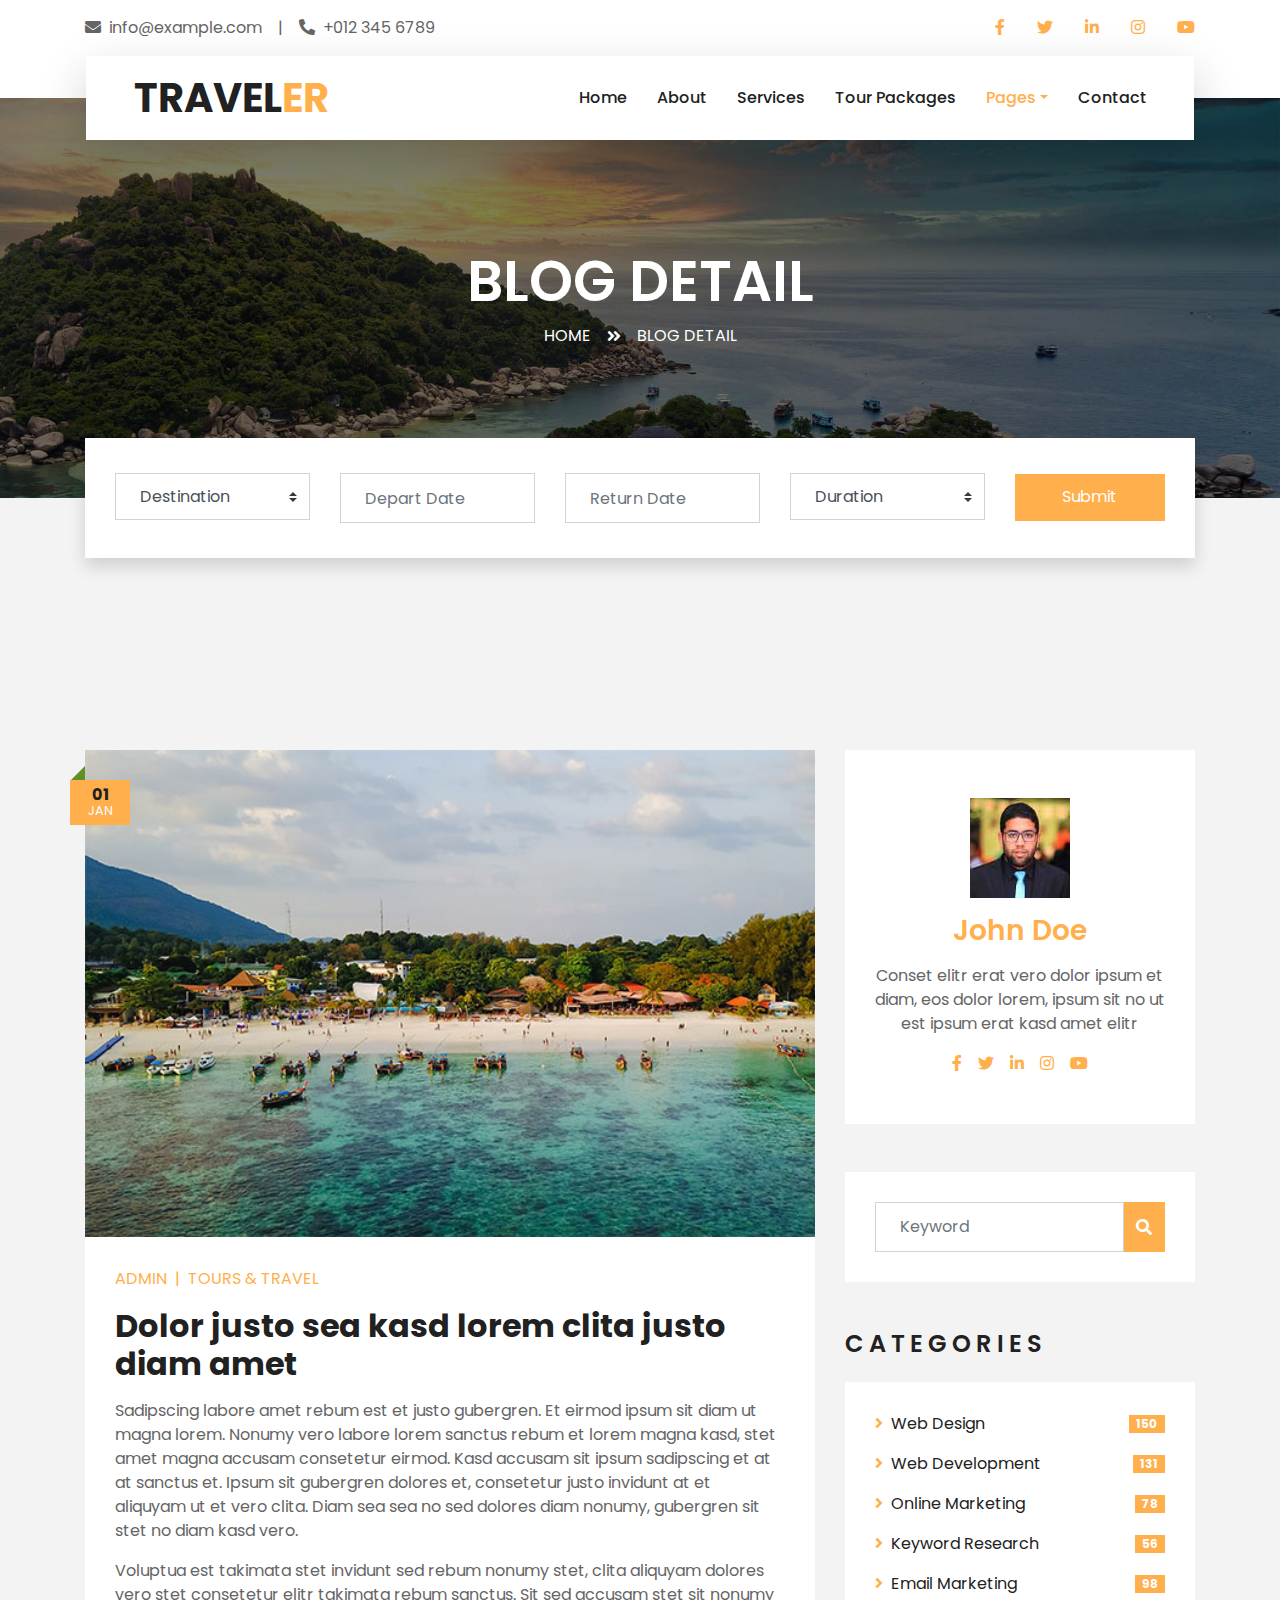
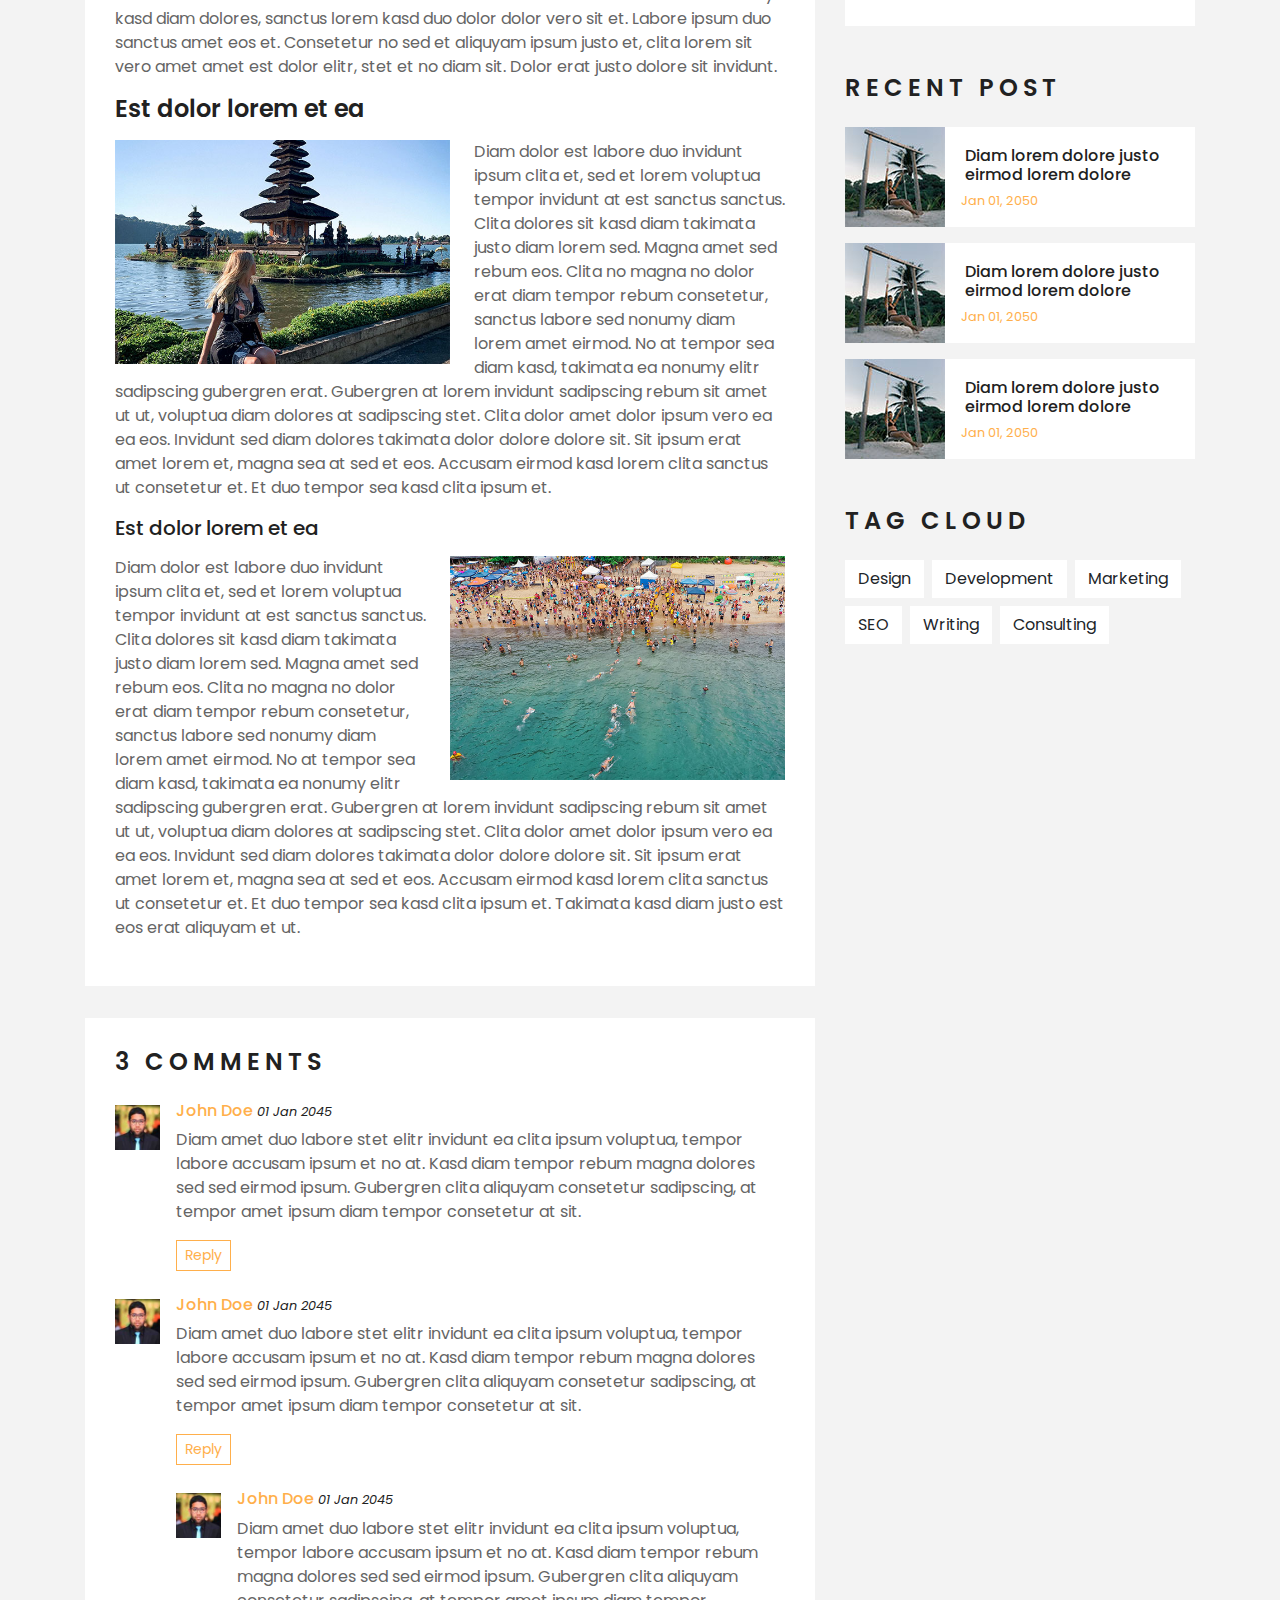
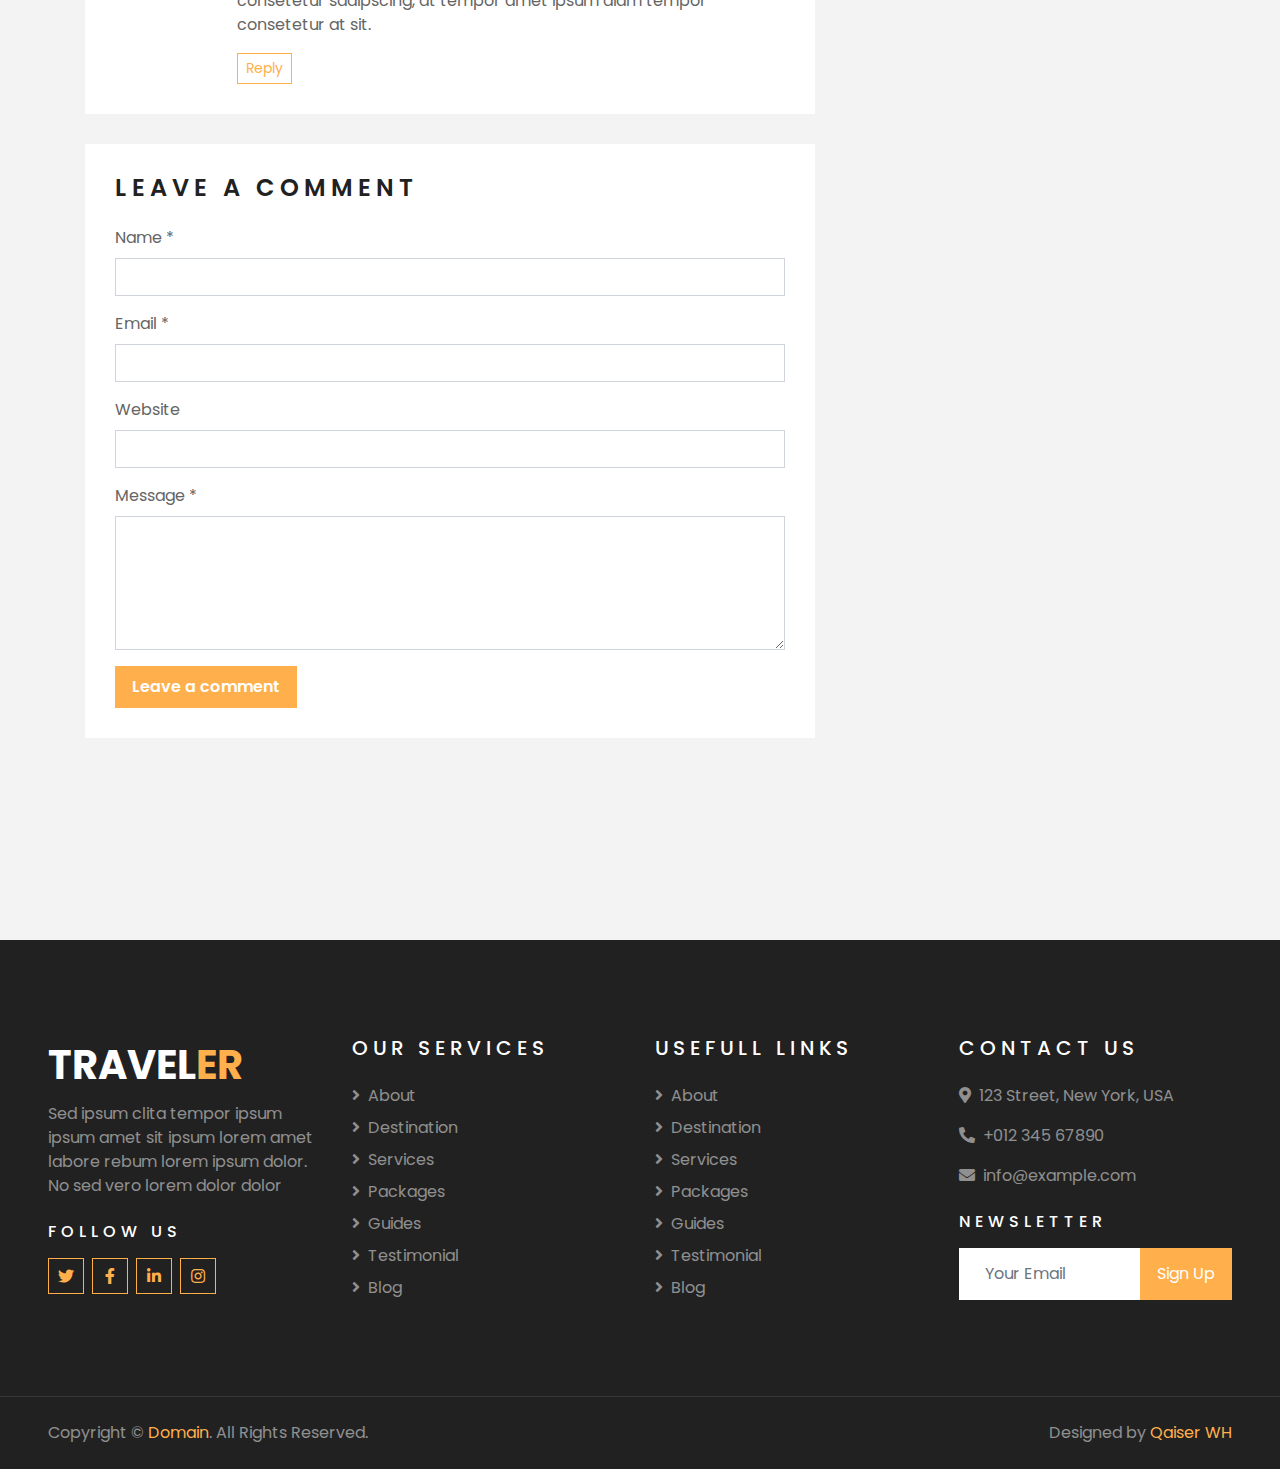
<file: single.html>
<!DOCTYPE html>
<html lang="en">

<head>
    <meta charset="utf-8">
    <title>Qaiser WH</title>
    <meta content="width=device-width, initial-scale=1.0" name="viewport">
    <meta content="Free HTML Templates" name="keywords">
    <meta content="Free HTML Templates" name="description">

    <!-- Favicon -->
    <link href="img/favicon.ico" rel="icon">

    <!-- Google Web Fonts -->
    <link rel="preconnect" href="https://fonts.gstatic.com">
    <link href="https://fonts.googleapis.com/css2?family=Poppins:wght@400;500;600;700&display=swap" rel="stylesheet"> 

    <!-- Font Awesome -->
    <link href="https://cdnjs.cloudflare.com/ajax/libs/font-awesome/5.10.0/css/all.min.css" rel="stylesheet">

    <!-- Libraries Stylesheet -->
    <link href="lib/owlcarousel/assets/owl.carousel.min.css" rel="stylesheet">
    <link href="lib/tempusdominus/css/tempusdominus-bootstrap-4.min.css" rel="stylesheet" />

    <!-- Customized Bootstrap Stylesheet -->
    <link href="css/style.css" rel="stylesheet">
</head>

<body>
    <!-- Topbar Start -->
    <div class="container-fluid bg-light pt-3 d-none d-lg-block">
        <div class="container">
            <div class="row">
                <div class="col-lg-6 text-center text-lg-left mb-2 mb-lg-0">
                    <div class="d-inline-flex align-items-center">
                        <p><i class="fa fa-envelope mr-2"></i>info@example.com</p>
                        <p class="text-body px-3">|</p>
                        <p><i class="fa fa-phone-alt mr-2"></i>+012 345 6789</p>
                    </div>
                </div>
                <div class="col-lg-6 text-center text-lg-right">
                    <div class="d-inline-flex align-items-center">
                        <a class="text-primary px-3" href="">
                            <i class="fab fa-facebook-f"></i>
                        </a>
                        <a class="text-primary px-3" href="">
                            <i class="fab fa-twitter"></i>
                        </a>
                        <a class="text-primary px-3" href="">
                            <i class="fab fa-linkedin-in"></i>
                        </a>
                        <a class="text-primary px-3" href="">
                            <i class="fab fa-instagram"></i>
                        </a>
                        <a class="text-primary pl-3" href="">
                            <i class="fab fa-youtube"></i>
                        </a>
                    </div>
                </div>
            </div>
        </div>
    </div>
    <!-- Topbar End -->


    <!-- Navbar Start -->
    <div class="container-fluid position-relative nav-bar p-0">
        <div class="container-lg position-relative p-0 px-lg-3" style="z-index: 9;">
            <nav class="navbar navbar-expand-lg bg-light navbar-light shadow-lg py-3 py-lg-0 pl-3 pl-lg-5">
                <a href="" class="navbar-brand">
                    <h1 class="m-0 text-primary"><span class="text-dark">TRAVEL</span>ER</h1>
                </a>
                <button type="button" class="navbar-toggler" data-toggle="collapse" data-target="#navbarCollapse">
                    <span class="navbar-toggler-icon"></span>
                </button>
                <div class="collapse navbar-collapse justify-content-between px-3" id="navbarCollapse">
                    <div class="navbar-nav ml-auto py-0">
                        <a href="index.html" class="nav-item nav-link">Home</a>
                        <a href="about.html" class="nav-item nav-link">About</a>
                        <a href="service.html" class="nav-item nav-link">Services</a>
                        <a href="package.html" class="nav-item nav-link">Tour Packages</a>
                        <div class="nav-item dropdown">
                            <a href="#" class="nav-link dropdown-toggle active" data-toggle="dropdown">Pages</a>
                            <div class="dropdown-menu border-0 rounded-0 m-0">
                                <a href="blog.html" class="dropdown-item">Blog Grid</a>
                                <a href="single.html" class="dropdown-item active">Blog Detail</a>
                                <a href="destination.html" class="dropdown-item">Destination</a>
                                <a href="guide.html" class="dropdown-item">Travel Guides</a>
                                <a href="testimonial.html" class="dropdown-item">Testimonial</a>
                            </div>
                        </div>
                        <a href="contact.html" class="nav-item nav-link">Contact</a>
                    </div>
                </div>
            </nav>
        </div>
    </div>
    <!-- Navbar End -->


    <!-- Header Start -->
    <div class="container-fluid page-header">
        <div class="container">
            <div class="d-flex flex-column align-items-center justify-content-center" style="min-height: 400px">
                <h3 class="display-4 text-white text-uppercase">Blog Detail</h3>
                <div class="d-inline-flex text-white">
                    <p class="m-0 text-uppercase"><a class="text-white" href="">Home</a></p>
                    <i class="fa fa-angle-double-right pt-1 px-3"></i>
                    <p class="m-0 text-uppercase">Blog Detail</p>
                </div>
            </div>
        </div>
    </div>
    <!-- Header End -->


    <!-- Booking Start -->
    <div class="container-fluid booking mt-5 pb-5">
        <div class="container pb-5">
            <div class="bg-light shadow" style="padding: 30px;">
                <div class="row align-items-center" style="min-height: 60px;">
                    <div class="col-md-10">
                        <div class="row">
                            <div class="col-md-3">
                                <div class="mb-3 mb-md-0">
                                    <select class="custom-select px-4" style="height: 47px;">
                                        <option selected>Destination</option>
                                        <option value="1">Destination 1</option>
                                        <option value="2">Destination 1</option>
                                        <option value="3">Destination 1</option>
                                    </select>
                                </div>
                            </div>
                            <div class="col-md-3">
                                <div class="mb-3 mb-md-0">
                                    <div class="date" id="date1" data-target-input="nearest">
                                        <input type="text" class="form-control p-4 datetimepicker-input" placeholder="Depart Date" data-target="#date1" data-toggle="datetimepicker"/>
                                    </div>
                                </div>
                            </div>
                            <div class="col-md-3">
                                <div class="mb-3 mb-md-0">
                                    <div class="date" id="date2" data-target-input="nearest">
                                        <input type="text" class="form-control p-4 datetimepicker-input" placeholder="Return Date" data-target="#date2" data-toggle="datetimepicker"/>
                                    </div>
                                </div>
                            </div>
                            <div class="col-md-3">
                                <div class="mb-3 mb-md-0">
                                    <select class="custom-select px-4" style="height: 47px;">
                                        <option selected>Duration</option>
                                        <option value="1">Duration 1</option>
                                        <option value="2">Duration 1</option>
                                        <option value="3">Duration 1</option>
                                    </select>
                                </div>
                            </div>
                        </div>
                    </div>
                    <div class="col-md-2">
                        <button class="btn btn-primary btn-block" type="submit" style="height: 47px; margin-top: -2px;">Submit</button>
                    </div>
                </div>
            </div>
        </div>
    </div>
    <!-- Booking End -->


    <!-- Blog Start -->
    <div class="container-fluid py-5">
        <div class="container py-5">
            <div class="row">
                <div class="col-lg-8">
                    <!-- Blog Detail Start -->
                    <div class="pb-3">
                        <div class="blog-item">
                            <div class="position-relative">
                                <img class="img-fluid w-100" src="img/blog-1.jpg" alt="">
                                <div class="blog-date">
                                    <h6 class="font-weight-bold mb-n1">01</h6>
                                    <small class="text-white text-uppercase">Jan</small>
                                </div>
                            </div>
                        </div>
                        <div class="bg-white mb-3" style="padding: 30px;">
                            <div class="d-flex mb-3">
                                <a class="text-primary text-uppercase text-decoration-none" href="">Admin</a>
                                <span class="text-primary px-2">|</span>
                                <a class="text-primary text-uppercase text-decoration-none" href="">Tours & Travel</a>
                            </div>
                            <h2 class="mb-3">Dolor justo sea kasd lorem clita justo diam amet</h2>
                            <p>Sadipscing labore amet rebum est et justo gubergren. Et eirmod ipsum sit diam ut
                                magna lorem. Nonumy vero labore lorem sanctus rebum et lorem magna kasd, stet
                                amet magna accusam consetetur eirmod. Kasd accusam sit ipsum sadipscing et at at
                                sanctus et. Ipsum sit gubergren dolores et, consetetur justo invidunt at et
                                aliquyam ut et vero clita. Diam sea sea no sed dolores diam nonumy, gubergren
                                sit stet no diam kasd vero.</p>
                            <p>Voluptua est takimata stet invidunt sed rebum nonumy stet, clita aliquyam dolores
                                vero stet consetetur elitr takimata rebum sanctus. Sit sed accusam stet sit
                                nonumy kasd diam dolores, sanctus lorem kasd duo dolor dolor vero sit et. Labore
                                ipsum duo sanctus amet eos et. Consetetur no sed et aliquyam ipsum justo et,
                                clita lorem sit vero amet amet est dolor elitr, stet et no diam sit. Dolor erat
                                justo dolore sit invidunt.</p>
                            <h4 class="mb-3">Est dolor lorem et ea</h4>
                            <img class="img-fluid w-50 float-left mr-4 mb-2" src="img/blog-2.jpg">
                            <p>Diam dolor est labore duo invidunt ipsum clita et, sed et lorem voluptua tempor
                                invidunt at est sanctus sanctus. Clita dolores sit kasd diam takimata justo diam
                                lorem sed. Magna amet sed rebum eos. Clita no magna no dolor erat diam tempor
                                rebum consetetur, sanctus labore sed nonumy diam lorem amet eirmod. No at tempor
                                sea diam kasd, takimata ea nonumy elitr sadipscing gubergren erat. Gubergren at
                                lorem invidunt sadipscing rebum sit amet ut ut, voluptua diam dolores at
                                sadipscing stet. Clita dolor amet dolor ipsum vero ea ea eos. Invidunt sed diam
                                dolores takimata dolor dolore dolore sit. Sit ipsum erat amet lorem et, magna
                                sea at sed et eos. Accusam eirmod kasd lorem clita sanctus ut consetetur et. Et
                                duo tempor sea kasd clita ipsum et.</p>
                            <h5 class="mb-3">Est dolor lorem et ea</h5>
                            <img class="img-fluid w-50 float-right ml-4 mb-2" src="img/blog-3.jpg">
                            <p>Diam dolor est labore duo invidunt ipsum clita et, sed et lorem voluptua tempor
                                invidunt at est sanctus sanctus. Clita dolores sit kasd diam takimata justo diam
                                lorem sed. Magna amet sed rebum eos. Clita no magna no dolor erat diam tempor
                                rebum consetetur, sanctus labore sed nonumy diam lorem amet eirmod. No at tempor
                                sea diam kasd, takimata ea nonumy elitr sadipscing gubergren erat. Gubergren at
                                lorem invidunt sadipscing rebum sit amet ut ut, voluptua diam dolores at
                                sadipscing stet. Clita dolor amet dolor ipsum vero ea ea eos. Invidunt sed diam
                                dolores takimata dolor dolore dolore sit. Sit ipsum erat amet lorem et, magna
                                sea at sed et eos. Accusam eirmod kasd lorem clita sanctus ut consetetur et. Et
                                duo tempor sea kasd clita ipsum et. Takimata kasd diam justo est eos erat
                                aliquyam et ut.</p>
                        </div>
                    </div>
                    <!-- Blog Detail End -->
    
                    <!-- Comment List Start -->
                    <div class="bg-white" style="padding: 30px; margin-bottom: 30px;">
                        <h4 class="text-uppercase mb-4" style="letter-spacing: 5px;">3 Comments</h4>
                        <div class="media mb-4">
                            <img src="img/user.jpg" alt="Image" class="img-fluid mr-3 mt-1" style="width: 45px;">
                            <div class="media-body">
                                <h6><a href="">John Doe</a> <small><i>01 Jan 2045</i></small></h6>
                                <p>Diam amet duo labore stet elitr invidunt ea clita ipsum voluptua, tempor labore
                                    accusam ipsum et no at. Kasd diam tempor rebum magna dolores sed sed eirmod ipsum.
                                    Gubergren clita aliquyam consetetur sadipscing, at tempor amet ipsum diam tempor
                                    consetetur at sit.</p>
                                <button class="btn btn-sm btn-outline-primary">Reply</button>
                            </div>
                        </div>
                        <div class="media">
                            <img src="img/user.jpg" alt="Image" class="img-fluid mr-3 mt-1" style="width: 45px;">
                            <div class="media-body">
                                <h6><a href="">John Doe</a> <small><i>01 Jan 2045</i></small></h6>
                                <p>Diam amet duo labore stet elitr invidunt ea clita ipsum voluptua, tempor labore
                                    accusam ipsum et no at. Kasd diam tempor rebum magna dolores sed sed eirmod ipsum.
                                    Gubergren clita aliquyam consetetur sadipscing, at tempor amet ipsum diam tempor
                                    consetetur at sit.</p>
                                <button class="btn btn-sm btn-outline-primary">Reply</button>
                                <div class="media mt-4">
                                    <img src="img/user.jpg" alt="Image" class="img-fluid mr-3 mt-1"
                                        style="width: 45px;">
                                    <div class="media-body">
                                        <h6><a href="">John Doe</a> <small><i>01 Jan 2045</i></small></h6>
                                        <p>Diam amet duo labore stet elitr invidunt ea clita ipsum voluptua, tempor
                                            labore accusam ipsum et no at. Kasd diam tempor rebum magna dolores sed sed
                                            eirmod ipsum. Gubergren clita aliquyam consetetur sadipscing, at tempor amet
                                            ipsum diam tempor consetetur at sit.</p>
                                        <button class="btn btn-sm btn-outline-primary">Reply</button>
                                    </div>
                                </div>
                            </div>
                        </div>
                    </div>
                    <!-- Comment List End -->
    
                    <!-- Comment Form Start -->
                    <div class="bg-white mb-3" style="padding: 30px;">
                        <h4 class="text-uppercase mb-4" style="letter-spacing: 5px;">Leave a comment</h4>
                        <form>
                            <div class="form-group">
                                <label for="name">Name *</label>
                                <input type="text" class="form-control" id="name">
                            </div>
                            <div class="form-group">
                                <label for="email">Email *</label>
                                <input type="email" class="form-control" id="email">
                            </div>
                            <div class="form-group">
                                <label for="website">Website</label>
                                <input type="url" class="form-control" id="website">
                            </div>
    
                            <div class="form-group">
                                <label for="message">Message *</label>
                                <textarea id="message" cols="30" rows="5" class="form-control"></textarea>
                            </div>
                            <div class="form-group mb-0">
                                <input type="submit" value="Leave a comment"
                                    class="btn btn-primary font-weight-semi-bold py-2 px-3">
                            </div>
                        </form>
                    </div>
                    <!-- Comment Form End -->
                </div>
    
                <div class="col-lg-4 mt-5 mt-lg-0">
                    <!-- Author Bio -->
                    <div class="d-flex flex-column text-center bg-white mb-5 py-5 px-4">
                        <img src="img/user.jpg" class="img-fluid mx-auto mb-3" style="width: 100px;">
                        <h3 class="text-primary mb-3">John Doe</h3>
                        <p>Conset elitr erat vero dolor ipsum et diam, eos dolor lorem, ipsum sit no ut est  ipsum erat kasd amet elitr</p>
                        <div class="d-flex justify-content-center">
                            <a class="text-primary px-2" href="">
                                <i class="fab fa-facebook-f"></i>
                            </a>
                            <a class="text-primary px-2" href="">
                                <i class="fab fa-twitter"></i>
                            </a>
                            <a class="text-primary px-2" href="">
                                <i class="fab fa-linkedin-in"></i>
                            </a>
                            <a class="text-primary px-2" href="">
                                <i class="fab fa-instagram"></i>
                            </a>
                            <a class="text-primary px-2" href="">
                                <i class="fab fa-youtube"></i>
                            </a>
                        </div>
                    </div>
    
                    <!-- Search Form -->
                    <div class="mb-5">
                        <div class="bg-white" style="padding: 30px;">
                            <div class="input-group">
                                <input type="text" class="form-control p-4" placeholder="Keyword">
                                <div class="input-group-append">
                                    <span class="input-group-text bg-primary border-primary text-white"><i
                                            class="fa fa-search"></i></span>
                                </div>
                            </div>
                        </div>
                    </div>

                    <!-- Category List -->
                    <div class="mb-5">
                        <h4 class="text-uppercase mb-4" style="letter-spacing: 5px;">Categories</h4>
                        <div class="bg-white" style="padding: 30px;">
                            <ul class="list-inline m-0">
                                <li class="mb-3 d-flex justify-content-between align-items-center">
                                    <a class="text-dark" href="#"><i class="fa fa-angle-right text-primary mr-2"></i>Web
                                        Design</a>
                                    <span class="badge badge-primary badge-pill">150</span>
                                </li>
                                <li class="mb-3 d-flex justify-content-between align-items-center">
                                    <a class="text-dark" href="#"><i class="fa fa-angle-right text-primary mr-2"></i>Web
                                        Development</a>
                                    <span class="badge badge-primary badge-pill">131</span>
                                </li>
                                <li class="mb-3 d-flex justify-content-between align-items-center">
                                    <a class="text-dark" href="#"><i
                                            class="fa fa-angle-right text-primary mr-2"></i>Online Marketing</a>
                                    <span class="badge badge-primary badge-pill">78</span>
                                </li>
                                <li class="mb-3 d-flex justify-content-between align-items-center">
                                    <a class="text-dark" href="#"><i
                                            class="fa fa-angle-right text-primary mr-2"></i>Keyword Research</a>
                                    <span class="badge badge-primary badge-pill">56</span>
                                </li>
                                <li class="d-flex justify-content-between align-items-center">
                                    <a class="text-dark" href="#"><i
                                            class="fa fa-angle-right text-primary mr-2"></i>Email Marketing</a>
                                    <span class="badge badge-primary badge-pill">98</span>
                                </li>
                            </ul>
                        </div>
                    </div>
    
                    <!-- Recent Post -->
                    <div class="mb-5">
                        <h4 class="text-uppercase mb-4" style="letter-spacing: 5px;">Recent Post</h4>
                        <a class="d-flex align-items-center text-decoration-none bg-white mb-3" href="">
                            <img class="img-fluid" src="img/blog-100x100.jpg" alt="">
                            <div class="pl-3">
                                <h6 class="m-1">Diam lorem dolore justo eirmod lorem dolore</h6>
                                <small>Jan 01, 2050</small>
                            </div>
                        </a>
                        <a class="d-flex align-items-center text-decoration-none bg-white mb-3" href="">
                            <img class="img-fluid" src="img/blog-100x100.jpg" alt="">
                            <div class="pl-3">
                                <h6 class="m-1">Diam lorem dolore justo eirmod lorem dolore</h6>
                                <small>Jan 01, 2050</small>
                            </div>
                        </a>
                        <a class="d-flex align-items-center text-decoration-none bg-white mb-3" href="">
                            <img class="img-fluid" src="img/blog-100x100.jpg" alt="">
                            <div class="pl-3">
                                <h6 class="m-1">Diam lorem dolore justo eirmod lorem dolore</h6>
                                <small>Jan 01, 2050</small>
                            </div>
                        </a>
                    </div>
    
                    <!-- Tag Cloud -->
                    <div class="mb-5">
                        <h4 class="text-uppercase mb-4" style="letter-spacing: 5px;">Tag Cloud</h4>
                        <div class="d-flex flex-wrap m-n1">
                            <a href="" class="btn btn-light m-1">Design</a>
                            <a href="" class="btn btn-light m-1">Development</a>
                            <a href="" class="btn btn-light m-1">Marketing</a>
                            <a href="" class="btn btn-light m-1">SEO</a>
                            <a href="" class="btn btn-light m-1">Writing</a>
                            <a href="" class="btn btn-light m-1">Consulting</a>
                        </div>
                    </div>
                </div>
            </div>
        </div>
    </div>
    <!-- Blog End -->


    <!-- Footer Start -->
    <div class="container-fluid bg-dark text-white-50 py-5 px-sm-3 px-lg-5" style="margin-top: 90px;">
        <div class="row pt-5">
            <div class="col-lg-3 col-md-6 mb-5">
                <a href="" class="navbar-brand">
                    <h1 class="text-primary"><span class="text-white">TRAVEL</span>ER</h1>
                </a>
                <p>Sed ipsum clita tempor ipsum ipsum amet sit ipsum lorem amet labore rebum lorem ipsum dolor. No sed vero lorem dolor dolor</p>
                <h6 class="text-white text-uppercase mt-4 mb-3" style="letter-spacing: 5px;">Follow Us</h6>
                <div class="d-flex justify-content-start">
                    <a class="btn btn-outline-primary btn-square mr-2" href="#"><i class="fab fa-twitter"></i></a>
                    <a class="btn btn-outline-primary btn-square mr-2" href="#"><i class="fab fa-facebook-f"></i></a>
                    <a class="btn btn-outline-primary btn-square mr-2" href="#"><i class="fab fa-linkedin-in"></i></a>
                    <a class="btn btn-outline-primary btn-square" href="#"><i class="fab fa-instagram"></i></a>
                </div>
            </div>
            <div class="col-lg-3 col-md-6 mb-5">
                <h5 class="text-white text-uppercase mb-4" style="letter-spacing: 5px;">Our Services</h5>
                <div class="d-flex flex-column justify-content-start">
                    <a class="text-white-50 mb-2" href="#"><i class="fa fa-angle-right mr-2"></i>About</a>
                    <a class="text-white-50 mb-2" href="#"><i class="fa fa-angle-right mr-2"></i>Destination</a>
                    <a class="text-white-50 mb-2" href="#"><i class="fa fa-angle-right mr-2"></i>Services</a>
                    <a class="text-white-50 mb-2" href="#"><i class="fa fa-angle-right mr-2"></i>Packages</a>
                    <a class="text-white-50 mb-2" href="#"><i class="fa fa-angle-right mr-2"></i>Guides</a>
                    <a class="text-white-50 mb-2" href="#"><i class="fa fa-angle-right mr-2"></i>Testimonial</a>
                    <a class="text-white-50" href="#"><i class="fa fa-angle-right mr-2"></i>Blog</a>
                </div>
            </div>
            <div class="col-lg-3 col-md-6 mb-5">
                <h5 class="text-white text-uppercase mb-4" style="letter-spacing: 5px;">Usefull Links</h5>
                <div class="d-flex flex-column justify-content-start">
                    <a class="text-white-50 mb-2" href="#"><i class="fa fa-angle-right mr-2"></i>About</a>
                    <a class="text-white-50 mb-2" href="#"><i class="fa fa-angle-right mr-2"></i>Destination</a>
                    <a class="text-white-50 mb-2" href="#"><i class="fa fa-angle-right mr-2"></i>Services</a>
                    <a class="text-white-50 mb-2" href="#"><i class="fa fa-angle-right mr-2"></i>Packages</a>
                    <a class="text-white-50 mb-2" href="#"><i class="fa fa-angle-right mr-2"></i>Guides</a>
                    <a class="text-white-50 mb-2" href="#"><i class="fa fa-angle-right mr-2"></i>Testimonial</a>
                    <a class="text-white-50" href="#"><i class="fa fa-angle-right mr-2"></i>Blog</a>
                </div>
            </div>
            <div class="col-lg-3 col-md-6 mb-5">
                <h5 class="text-white text-uppercase mb-4" style="letter-spacing: 5px;">Contact Us</h5>
                <p><i class="fa fa-map-marker-alt mr-2"></i>123 Street, New York, USA</p>
                <p><i class="fa fa-phone-alt mr-2"></i>+012 345 67890</p>
                <p><i class="fa fa-envelope mr-2"></i>info@example.com</p>
                <h6 class="text-white text-uppercase mt-4 mb-3" style="letter-spacing: 5px;">Newsletter</h6>
                <div class="w-100">
                    <div class="input-group">
                        <input type="text" class="form-control border-light" style="padding: 25px;" placeholder="Your Email">
                        <div class="input-group-append">
                            <button class="btn btn-primary px-3">Sign Up</button>
                        </div>
                    </div>
                </div>
            </div>
        </div>
    </div>
    <div class="container-fluid bg-dark text-white border-top py-4 px-sm-3 px-md-5" style="border-color: rgba(256, 256, 256, .1) !important;">
        <div class="row">
            <div class="col-lg-6 text-center text-md-left mb-3 mb-md-0">
                <p class="m-0 text-white-50">Copyright &copy; <a href="#">Domain</a>. All Rights Reserved.</a>
                </p>
            </div>
            <div class="col-lg-6 text-center text-md-right">
                <p class="m-0 text-white-50">Designed by <a href="#">Qaiser WH</a>
                </p>
            </div>
        </div>
    </div>
    <!-- Footer End -->


    <!-- Back to Top -->
    <a href="#" class="btn btn-lg btn-primary btn-lg-square back-to-top"><i class="fa fa-angle-double-up"></i></a>


    <!-- JavaScript Libraries -->
    <script src="https://code.jquery.com/jquery-3.4.1.min.js"></script>
    <script src="https://stackpath.bootstrapcdn.com/bootstrap/4.4.1/js/bootstrap.bundle.min.js"></script>
    <script src="lib/easing/easing.min.js"></script>
    <script src="lib/owlcarousel/owl.carousel.min.js"></script>
    <script src="lib/tempusdominus/js/moment.min.js"></script>
    <script src="lib/tempusdominus/js/moment-timezone.min.js"></script>
    <script src="lib/tempusdominus/js/tempusdominus-bootstrap-4.min.js"></script>

    <!-- Contact Javascript File -->
    <script src="mail/jqBootstrapValidation.min.js"></script>
    <script src="mail/contact.js"></script>

    <!-- Template Javascript -->
    <script src="js/main.js"></script>
</body>

</html>
</file>
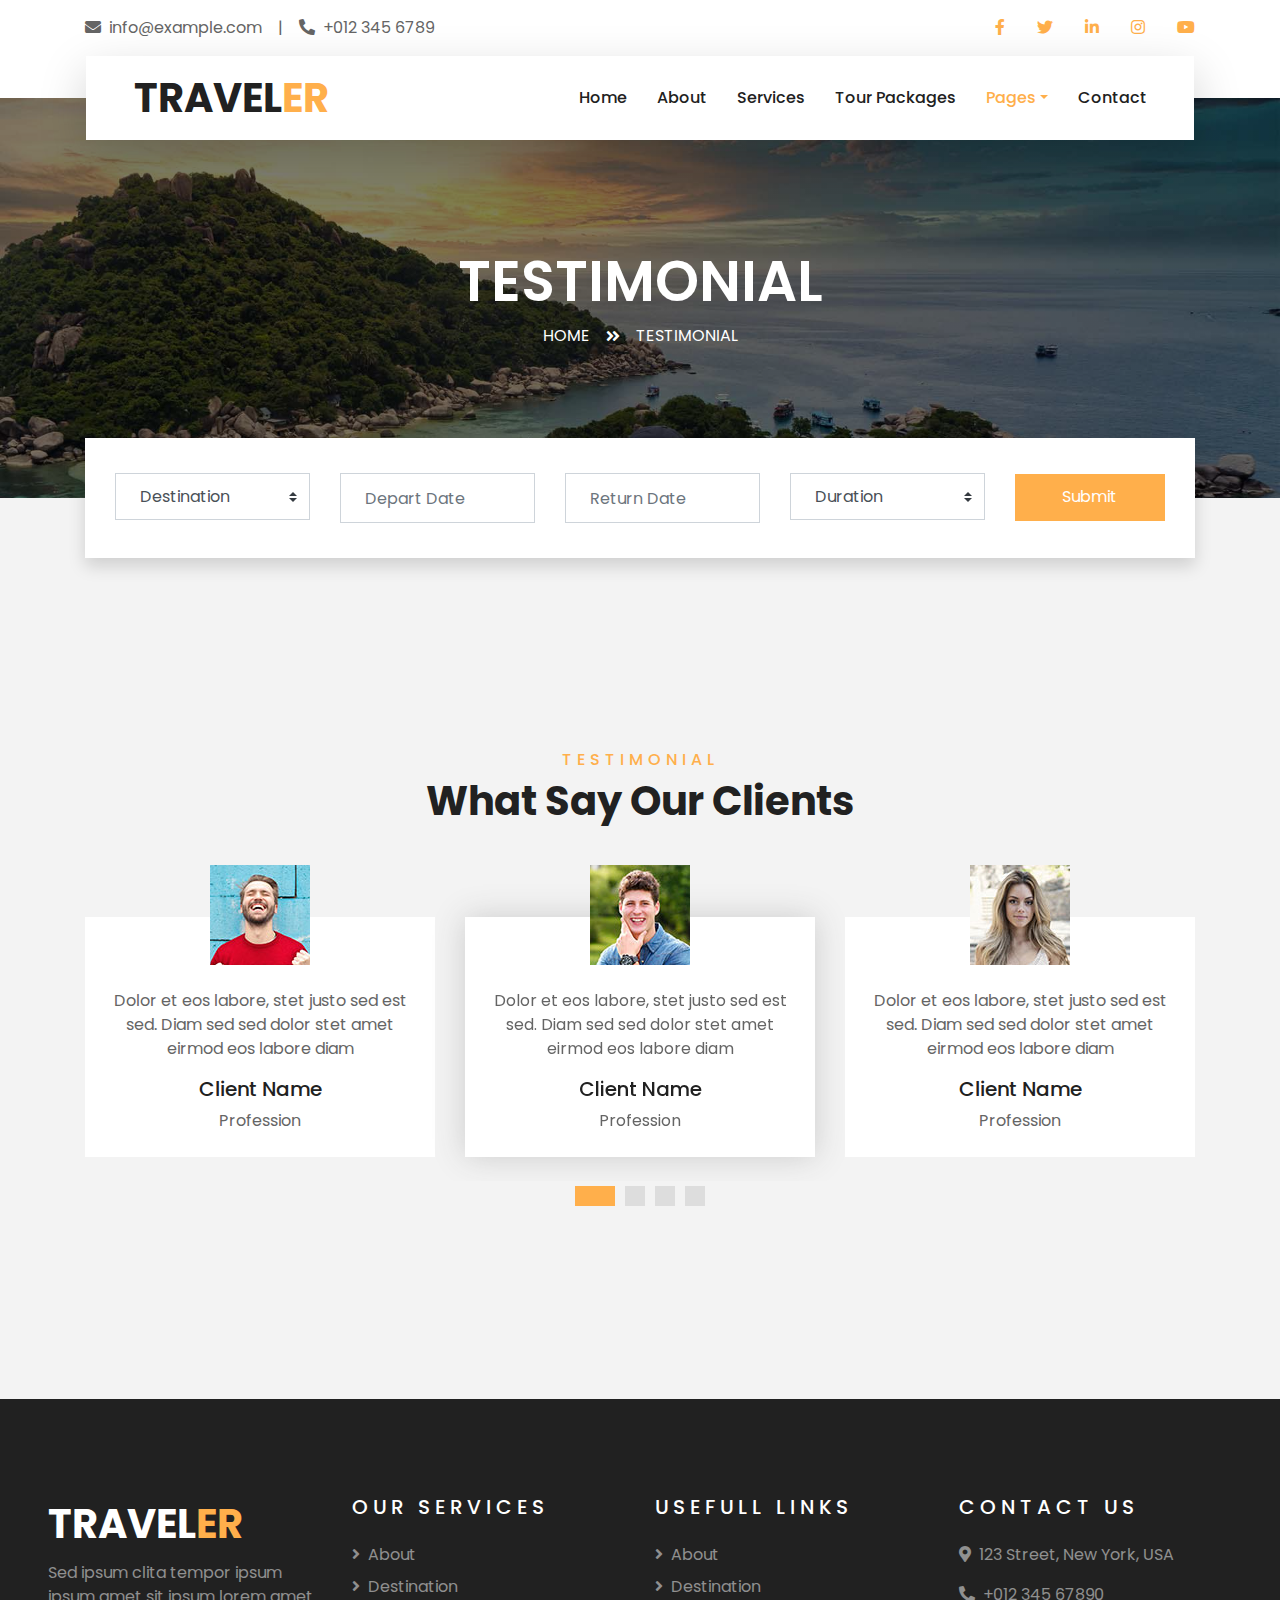
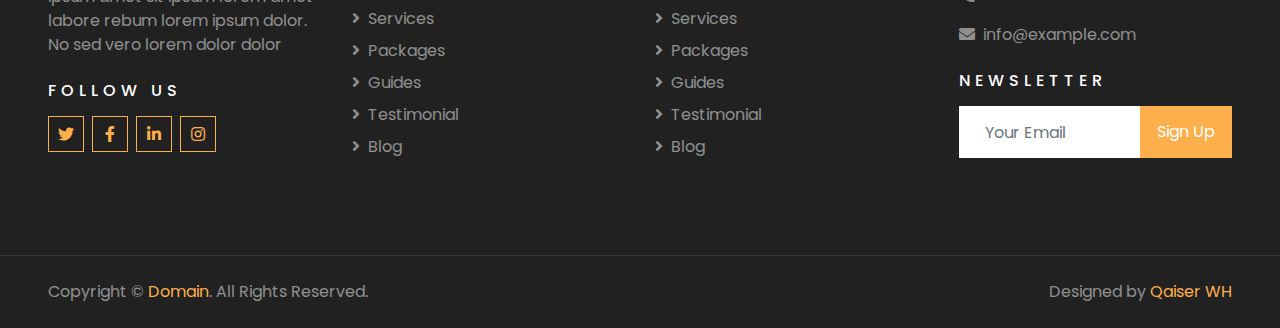
<file: testimonial.html>
<!DOCTYPE html>
<html lang="en">

<head>
    <meta charset="utf-8">
    <title>Qaiser WH</title>
    <meta content="width=device-width, initial-scale=1.0" name="viewport">
    <meta content="Free HTML Templates" name="keywords">
    <meta content="Free HTML Templates" name="description">

    <!-- Favicon -->
    <link href="img/favicon.ico" rel="icon">

    <!-- Google Web Fonts -->
    <link rel="preconnect" href="https://fonts.gstatic.com">
    <link href="https://fonts.googleapis.com/css2?family=Poppins:wght@400;500;600;700&display=swap" rel="stylesheet"> 

    <!-- Font Awesome -->
    <link href="https://cdnjs.cloudflare.com/ajax/libs/font-awesome/5.10.0/css/all.min.css" rel="stylesheet">

    <!-- Libraries Stylesheet -->
    <link href="lib/owlcarousel/assets/owl.carousel.min.css" rel="stylesheet">
    <link href="lib/tempusdominus/css/tempusdominus-bootstrap-4.min.css" rel="stylesheet" />

    <!-- Customized Bootstrap Stylesheet -->
    <link href="css/style.css" rel="stylesheet">
</head>

<body>
    <!-- Topbar Start -->
    <div class="container-fluid bg-light pt-3 d-none d-lg-block">
        <div class="container">
            <div class="row">
                <div class="col-lg-6 text-center text-lg-left mb-2 mb-lg-0">
                    <div class="d-inline-flex align-items-center">
                        <p><i class="fa fa-envelope mr-2"></i>info@example.com</p>
                        <p class="text-body px-3">|</p>
                        <p><i class="fa fa-phone-alt mr-2"></i>+012 345 6789</p>
                    </div>
                </div>
                <div class="col-lg-6 text-center text-lg-right">
                    <div class="d-inline-flex align-items-center">
                        <a class="text-primary px-3" href="">
                            <i class="fab fa-facebook-f"></i>
                        </a>
                        <a class="text-primary px-3" href="">
                            <i class="fab fa-twitter"></i>
                        </a>
                        <a class="text-primary px-3" href="">
                            <i class="fab fa-linkedin-in"></i>
                        </a>
                        <a class="text-primary px-3" href="">
                            <i class="fab fa-instagram"></i>
                        </a>
                        <a class="text-primary pl-3" href="">
                            <i class="fab fa-youtube"></i>
                        </a>
                    </div>
                </div>
            </div>
        </div>
    </div>
    <!-- Topbar End -->


    <!-- Navbar Start -->
    <div class="container-fluid position-relative nav-bar p-0">
        <div class="container-lg position-relative p-0 px-lg-3" style="z-index: 9;">
            <nav class="navbar navbar-expand-lg bg-light navbar-light shadow-lg py-3 py-lg-0 pl-3 pl-lg-5">
                <a href="" class="navbar-brand">
                    <h1 class="m-0 text-primary"><span class="text-dark">TRAVEL</span>ER</h1>
                </a>
                <button type="button" class="navbar-toggler" data-toggle="collapse" data-target="#navbarCollapse">
                    <span class="navbar-toggler-icon"></span>
                </button>
                <div class="collapse navbar-collapse justify-content-between px-3" id="navbarCollapse">
                    <div class="navbar-nav ml-auto py-0">
                        <a href="index.html" class="nav-item nav-link">Home</a>
                        <a href="about.html" class="nav-item nav-link">About</a>
                        <a href="service.html" class="nav-item nav-link">Services</a>
                        <a href="package.html" class="nav-item nav-link">Tour Packages</a>
                        <div class="nav-item dropdown">
                            <a href="#" class="nav-link dropdown-toggle active" data-toggle="dropdown">Pages</a>
                            <div class="dropdown-menu border-0 rounded-0 m-0">
                                <a href="blog.html" class="dropdown-item">Blog Grid</a>
                                <a href="single.html" class="dropdown-item">Blog Detail</a>
                                <a href="destination.html" class="dropdown-item">Destination</a>
                                <a href="guide.html" class="dropdown-item">Travel Guides</a>
                                <a href="testimonial.html" class="dropdown-item active">Testimonial</a>
                            </div>
                        </div>
                        <a href="contact.html" class="nav-item nav-link">Contact</a>
                    </div>
                </div>
            </nav>
        </div>
    </div>
    <!-- Navbar End -->


    <!-- Header Start -->
    <div class="container-fluid page-header">
        <div class="container">
            <div class="d-flex flex-column align-items-center justify-content-center" style="min-height: 400px">
                <h3 class="display-4 text-white text-uppercase">Testimonial</h3>
                <div class="d-inline-flex text-white">
                    <p class="m-0 text-uppercase"><a class="text-white" href="">Home</a></p>
                    <i class="fa fa-angle-double-right pt-1 px-3"></i>
                    <p class="m-0 text-uppercase">Testimonial</p>
                </div>
            </div>
        </div>
    </div>
    <!-- Header End -->


    <!-- Booking Start -->
    <div class="container-fluid booking mt-5 pb-5">
        <div class="container pb-5">
            <div class="bg-light shadow" style="padding: 30px;">
                <div class="row align-items-center" style="min-height: 60px;">
                    <div class="col-md-10">
                        <div class="row">
                            <div class="col-md-3">
                                <div class="mb-3 mb-md-0">
                                    <select class="custom-select px-4" style="height: 47px;">
                                        <option selected>Destination</option>
                                        <option value="1">Destination 1</option>
                                        <option value="2">Destination 1</option>
                                        <option value="3">Destination 1</option>
                                    </select>
                                </div>
                            </div>
                            <div class="col-md-3">
                                <div class="mb-3 mb-md-0">
                                    <div class="date" id="date1" data-target-input="nearest">
                                        <input type="text" class="form-control p-4 datetimepicker-input" placeholder="Depart Date" data-target="#date1" data-toggle="datetimepicker"/>
                                    </div>
                                </div>
                            </div>
                            <div class="col-md-3">
                                <div class="mb-3 mb-md-0">
                                    <div class="date" id="date2" data-target-input="nearest">
                                        <input type="text" class="form-control p-4 datetimepicker-input" placeholder="Return Date" data-target="#date2" data-toggle="datetimepicker"/>
                                    </div>
                                </div>
                            </div>
                            <div class="col-md-3">
                                <div class="mb-3 mb-md-0">
                                    <select class="custom-select px-4" style="height: 47px;">
                                        <option selected>Duration</option>
                                        <option value="1">Duration 1</option>
                                        <option value="2">Duration 1</option>
                                        <option value="3">Duration 1</option>
                                    </select>
                                </div>
                            </div>
                        </div>
                    </div>
                    <div class="col-md-2">
                        <button class="btn btn-primary btn-block" type="submit" style="height: 47px; margin-top: -2px;">Submit</button>
                    </div>
                </div>
            </div>
        </div>
    </div>
    <!-- Booking End -->


    <!-- Testimonial Start -->
    <div class="container-fluid py-5">
        <div class="container py-5">
            <div class="text-center mb-3 pb-3">
                <h6 class="text-primary text-uppercase" style="letter-spacing: 5px;">Testimonial</h6>
                <h1>What Say Our Clients</h1>
            </div>
            <div class="owl-carousel testimonial-carousel">
                <div class="text-center pb-4">
                    <img class="img-fluid mx-auto" src="img/testimonial-1.jpg" style="width: 100px; height: 100px;" >
                    <div class="testimonial-text bg-white p-4 mt-n5">
                        <p class="mt-5">Dolor et eos labore, stet justo sed est sed. Diam sed sed dolor stet amet eirmod eos labore diam
                        </p>
                        <h5 class="text-truncate">Client Name</h5>
                        <span>Profession</span>
                    </div>
                </div>
                <div class="text-center">
                    <img class="img-fluid mx-auto" src="img/testimonial-2.jpg" style="width: 100px; height: 100px;" >
                    <div class="testimonial-text bg-white p-4 mt-n5">
                        <p class="mt-5">Dolor et eos labore, stet justo sed est sed. Diam sed sed dolor stet amet eirmod eos labore diam
                        </p>
                        <h5 class="text-truncate">Client Name</h5>
                        <span>Profession</span>
                    </div>
                </div>
                <div class="text-center">
                    <img class="img-fluid mx-auto" src="img/testimonial-3.jpg" style="width: 100px; height: 100px;" >
                    <div class="testimonial-text bg-white p-4 mt-n5">
                        <p class="mt-5">Dolor et eos labore, stet justo sed est sed. Diam sed sed dolor stet amet eirmod eos labore diam
                        </p>
                        <h5 class="text-truncate">Client Name</h5>
                        <span>Profession</span>
                    </div>
                </div>
                <div class="text-center">
                    <img class="img-fluid mx-auto" src="img/testimonial-4.jpg" style="width: 100px; height: 100px;" >
                    <div class="testimonial-text bg-white p-4 mt-n5">
                        <p class="mt-5">Dolor et eos labore, stet justo sed est sed. Diam sed sed dolor stet amet eirmod eos labore diam
                        </p>
                        <h5 class="text-truncate">Client Name</h5>
                        <span>Profession</span>
                    </div>
                </div>
            </div>
        </div>
    </div>
    <!-- Testimonial End -->


    <!-- Footer Start -->
    <div class="container-fluid bg-dark text-white-50 py-5 px-sm-3 px-lg-5" style="margin-top: 90px;">
        <div class="row pt-5">
            <div class="col-lg-3 col-md-6 mb-5">
                <a href="" class="navbar-brand">
                    <h1 class="text-primary"><span class="text-white">TRAVEL</span>ER</h1>
                </a>
                <p>Sed ipsum clita tempor ipsum ipsum amet sit ipsum lorem amet labore rebum lorem ipsum dolor. No sed vero lorem dolor dolor</p>
                <h6 class="text-white text-uppercase mt-4 mb-3" style="letter-spacing: 5px;">Follow Us</h6>
                <div class="d-flex justify-content-start">
                    <a class="btn btn-outline-primary btn-square mr-2" href="#"><i class="fab fa-twitter"></i></a>
                    <a class="btn btn-outline-primary btn-square mr-2" href="#"><i class="fab fa-facebook-f"></i></a>
                    <a class="btn btn-outline-primary btn-square mr-2" href="#"><i class="fab fa-linkedin-in"></i></a>
                    <a class="btn btn-outline-primary btn-square" href="#"><i class="fab fa-instagram"></i></a>
                </div>
            </div>
            <div class="col-lg-3 col-md-6 mb-5">
                <h5 class="text-white text-uppercase mb-4" style="letter-spacing: 5px;">Our Services</h5>
                <div class="d-flex flex-column justify-content-start">
                    <a class="text-white-50 mb-2" href="#"><i class="fa fa-angle-right mr-2"></i>About</a>
                    <a class="text-white-50 mb-2" href="#"><i class="fa fa-angle-right mr-2"></i>Destination</a>
                    <a class="text-white-50 mb-2" href="#"><i class="fa fa-angle-right mr-2"></i>Services</a>
                    <a class="text-white-50 mb-2" href="#"><i class="fa fa-angle-right mr-2"></i>Packages</a>
                    <a class="text-white-50 mb-2" href="#"><i class="fa fa-angle-right mr-2"></i>Guides</a>
                    <a class="text-white-50 mb-2" href="#"><i class="fa fa-angle-right mr-2"></i>Testimonial</a>
                    <a class="text-white-50" href="#"><i class="fa fa-angle-right mr-2"></i>Blog</a>
                </div>
            </div>
            <div class="col-lg-3 col-md-6 mb-5">
                <h5 class="text-white text-uppercase mb-4" style="letter-spacing: 5px;">Usefull Links</h5>
                <div class="d-flex flex-column justify-content-start">
                    <a class="text-white-50 mb-2" href="#"><i class="fa fa-angle-right mr-2"></i>About</a>
                    <a class="text-white-50 mb-2" href="#"><i class="fa fa-angle-right mr-2"></i>Destination</a>
                    <a class="text-white-50 mb-2" href="#"><i class="fa fa-angle-right mr-2"></i>Services</a>
                    <a class="text-white-50 mb-2" href="#"><i class="fa fa-angle-right mr-2"></i>Packages</a>
                    <a class="text-white-50 mb-2" href="#"><i class="fa fa-angle-right mr-2"></i>Guides</a>
                    <a class="text-white-50 mb-2" href="#"><i class="fa fa-angle-right mr-2"></i>Testimonial</a>
                    <a class="text-white-50" href="#"><i class="fa fa-angle-right mr-2"></i>Blog</a>
                </div>
            </div>
            <div class="col-lg-3 col-md-6 mb-5">
                <h5 class="text-white text-uppercase mb-4" style="letter-spacing: 5px;">Contact Us</h5>
                <p><i class="fa fa-map-marker-alt mr-2"></i>123 Street, New York, USA</p>
                <p><i class="fa fa-phone-alt mr-2"></i>+012 345 67890</p>
                <p><i class="fa fa-envelope mr-2"></i>info@example.com</p>
                <h6 class="text-white text-uppercase mt-4 mb-3" style="letter-spacing: 5px;">Newsletter</h6>
                <div class="w-100">
                    <div class="input-group">
                        <input type="text" class="form-control border-light" style="padding: 25px;" placeholder="Your Email">
                        <div class="input-group-append">
                            <button class="btn btn-primary px-3">Sign Up</button>
                        </div>
                    </div>
                </div>
            </div>
        </div>
    </div>
    <div class="container-fluid bg-dark text-white border-top py-4 px-sm-3 px-md-5" style="border-color: rgba(256, 256, 256, .1) !important;">
        <div class="row">
            <div class="col-lg-6 text-center text-md-left mb-3 mb-md-0">
                <p class="m-0 text-white-50">Copyright &copy; <a href="#">Domain</a>. All Rights Reserved.</a>
                </p>
            </div>
            <div class="col-lg-6 text-center text-md-right">
                <p class="m-0 text-white-50">Designed by <a href="#">Qaiser WH</a>
                </p>
            </div>
        </div>
    </div>
    <!-- Footer End -->


    <!-- Back to Top -->
    <a href="#" class="btn btn-lg btn-primary btn-lg-square back-to-top"><i class="fa fa-angle-double-up"></i></a>


    <!-- JavaScript Libraries -->
    <script src="https://code.jquery.com/jquery-3.4.1.min.js"></script>
    <script src="https://stackpath.bootstrapcdn.com/bootstrap/4.4.1/js/bootstrap.bundle.min.js"></script>
    <script src="lib/easing/easing.min.js"></script>
    <script src="lib/owlcarousel/owl.carousel.min.js"></script>
    <script src="lib/tempusdominus/js/moment.min.js"></script>
    <script src="lib/tempusdominus/js/moment-timezone.min.js"></script>
    <script src="lib/tempusdominus/js/tempusdominus-bootstrap-4.min.js"></script>

    <!-- Contact Javascript File -->
    <script src="mail/jqBootstrapValidation.min.js"></script>
    <script src="mail/contact.js"></script>

    <!-- Template Javascript -->
    <script src="js/main.js"></script>
</body>

</html>
</file>
<file: css/style.css>
/******* Bootstrap Theming ********/
/*!
 * Bootstrap v4.5.3 (https://getbootstrap.com/)
 * Copyright 2011-2020 The Bootstrap Authors
 * Copyright 2011-2020 Twitter, Inc.
 * Licensed under MIT (https://github.com/twbs/bootstrap/blob/main/LICENSE)
 */
:root {
  --blue: #007bff;
  --indigo: #6610f2;
  --purple: #6f42c1;
  --pink: #e83e8c;
  --red: #dc3545;
  --orange: #fd7e14;
  --yellow: #ffc107;
  --green: #FFAF4B;
  --teal: #20c997;
  --cyan: #17a2b8;
  --white: #fff;
  --gray: #6c757d;
  --gray-dark: #343a40;
  --primary: #FFAF4B;
  --secondary: #f4faec;
  --success: #FFAF4B;
  --info: #17a2b8;
  --warning: #ffc107;
  --danger: #dc3545;
  --light: #FFFFFF;
  --dark: #212121;
  --breakpoint-xs: 0;
  --breakpoint-sm: 576px;
  --breakpoint-md: 768px;
  --breakpoint-lg: 992px;
  --breakpoint-xl: 1200px;
  --font-family-sans-serif: "Poppins", sans-serif;
  --font-family-monospace: SFMono-Regular, Menlo, Monaco, Consolas, "Liberation Mono", "Courier New", monospace;
}

*,
*::before,
*::after {
  box-sizing: border-box;
}

html {
  font-family: sans-serif;
  line-height: 1.15;
  -webkit-text-size-adjust: 100%;
  -webkit-tap-highlight-color: rgba(0, 0, 0, 0);
}

article, aside, figcaption, figure, footer, header, hgroup, main, nav, section {
  display: block;
}

body {
  margin: 0;
  font-family: "Poppins", sans-serif;
  font-size: 1rem;
  font-weight: 400;
  line-height: 1.5;
  color: #656565;
  text-align: left;
  background-color: #F3F3F3;
}

[tabindex="-1"]:focus:not(:focus-visible) {
  outline: 0 !important;
}

hr {
  box-sizing: content-box;
  height: 0;
  overflow: visible;
}

h1, h2, h3, h4, h5, h6 {
  margin-top: 0;
  margin-bottom: 0.5rem;
}

p {
  margin-top: 0;
  margin-bottom: 1rem;
}

abbr[title],
abbr[data-original-title] {
  text-decoration: underline;
  text-decoration: underline dotted;
  cursor: help;
  border-bottom: 0;
  text-decoration-skip-ink: none;
}

address {
  margin-bottom: 1rem;
  font-style: normal;
  line-height: inherit;
}

ol,
ul,
dl {
  margin-top: 0;
  margin-bottom: 1rem;
}

ol ol,
ul ul,
ol ul,
ul ol {
  margin-bottom: 0;
}

dt {
  font-weight: 700;
}

dd {
  margin-bottom: .5rem;
  margin-left: 0;
}

blockquote {
  margin: 0 0 1rem;
}

b,
strong {
  font-weight: bolder;
}

small {
  font-size: 80%;
}

sub,
sup {
  position: relative;
  font-size: 75%;
  line-height: 0;
  vertical-align: baseline;
}

sub {
  bottom: -.25em;
}

sup {
  top: -.5em;
}

a {
  color: #FFAF4B;
  text-decoration: none;
  background-color: transparent;
}

a:hover {
  color: #527a20;
  text-decoration: underline;
}

a:not([href]):not([class]) {
  color: inherit;
  text-decoration: none;
}

a:not([href]):not([class]):hover {
  color: inherit;
  text-decoration: none;
}

pre,
code,
kbd,
samp {
  font-family: SFMono-Regular, Menlo, Monaco, Consolas, "Liberation Mono", "Courier New", monospace;
  font-size: 1em;
}

pre {
  margin-top: 0;
  margin-bottom: 1rem;
  overflow: auto;
  -ms-overflow-style: scrollbar;
}

figure {
  margin: 0 0 1rem;
}

img {
  vertical-align: middle;
  border-style: none;
}

svg {
  overflow: hidden;
  vertical-align: middle;
}

table {
  border-collapse: collapse;
}

caption {
  padding-top: 0.75rem;
  padding-bottom: 0.75rem;
  color: #6c757d;
  text-align: left;
  caption-side: bottom;
}

th {
  text-align: inherit;
  text-align: -webkit-match-parent;
}

label {
  display: inline-block;
  margin-bottom: 0.5rem;
}

button {
  border-radius: 0;
}

button:focus {
  outline: 1px dotted;
  outline: 5px auto -webkit-focus-ring-color;
}

input,
button,
select,
optgroup,
textarea {
  margin: 0;
  font-family: inherit;
  font-size: inherit;
  line-height: inherit;
}

button,
input {
  overflow: visible;
}

button,
select {
  text-transform: none;
}

[role="button"] {
  cursor: pointer;
}

select {
  word-wrap: normal;
}

button,
[type="button"],
[type="reset"],
[type="submit"] {
  -webkit-appearance: button;
}

button:not(:disabled),
[type="button"]:not(:disabled),
[type="reset"]:not(:disabled),
[type="submit"]:not(:disabled) {
  cursor: pointer;
}

button::-moz-focus-inner,
[type="button"]::-moz-focus-inner,
[type="reset"]::-moz-focus-inner,
[type="submit"]::-moz-focus-inner {
  padding: 0;
  border-style: none;
}

input[type="radio"],
input[type="checkbox"] {
  box-sizing: border-box;
  padding: 0;
}

textarea {
  overflow: auto;
  resize: vertical;
}

fieldset {
  min-width: 0;
  padding: 0;
  margin: 0;
  border: 0;
}

legend {
  display: block;
  width: 100%;
  max-width: 100%;
  padding: 0;
  margin-bottom: .5rem;
  font-size: 1.5rem;
  line-height: inherit;
  color: inherit;
  white-space: normal;
}

@media (max-width: 1200px) {
  legend {
    font-size: calc(1.275rem + 0.3vw) ;
  }
}

progress {
  vertical-align: baseline;
}

[type="number"]::-webkit-inner-spin-button,
[type="number"]::-webkit-outer-spin-button {
  height: auto;
}

[type="search"] {
  outline-offset: -2px;
  -webkit-appearance: none;
}

[type="search"]::-webkit-search-decoration {
  -webkit-appearance: none;
}

::-webkit-file-upload-button {
  font: inherit;
  -webkit-appearance: button;
}

output {
  display: inline-block;
}

summary {
  display: list-item;
  cursor: pointer;
}

template {
  display: none;
}

[hidden] {
  display: none !important;
}

h1, h2, h3, h4, h5, h6,
.h1, .h2, .h3, .h4, .h5, .h6 {
  margin-bottom: 0.5rem;
  font-weight: 500;
  line-height: 1.2;
  color: #212121;
}

h1, .h1 {
  font-size: 2.5rem;
}

@media (max-width: 1200px) {
  h1, .h1 {
    font-size: calc(1.375rem + 1.5vw) ;
  }
}

h2, .h2 {
  font-size: 2rem;
}

@media (max-width: 1200px) {
  h2, .h2 {
    font-size: calc(1.325rem + 0.9vw) ;
  }
}

h3, .h3 {
  font-size: 1.75rem;
}

@media (max-width: 1200px) {
  h3, .h3 {
    font-size: calc(1.3rem + 0.6vw) ;
  }
}

h4, .h4 {
  font-size: 1.5rem;
}

@media (max-width: 1200px) {
  h4, .h4 {
    font-size: calc(1.275rem + 0.3vw) ;
  }
}

h5, .h5 {
  font-size: 1.25rem;
}

h6, .h6 {
  font-size: 1rem;
}

.lead {
  font-size: 1.25rem;
  font-weight: 300;
}

.display-1 {
  font-size: 6rem;
  font-weight: 300;
  line-height: 1.2;
}

@media (max-width: 1200px) {
  .display-1 {
    font-size: calc(1.725rem + 5.7vw) ;
  }
}

.display-2 {
  font-size: 5.5rem;
  font-weight: 300;
  line-height: 1.2;
}

@media (max-width: 1200px) {
  .display-2 {
    font-size: calc(1.675rem + 5.1vw) ;
  }
}

.display-3 {
  font-size: 4.5rem;
  font-weight: 300;
  line-height: 1.2;
}

@media (max-width: 1200px) {
  .display-3 {
    font-size: calc(1.575rem + 3.9vw) ;
  }
}

.display-4 {
  font-size: 3.5rem;
  font-weight: 300;
  line-height: 1.2;
}

@media (max-width: 1200px) {
  .display-4 {
    font-size: calc(1.475rem + 2.7vw) ;
  }
}

hr {
  margin-top: 1rem;
  margin-bottom: 1rem;
  border: 0;
  border-top: 1px solid rgba(0, 0, 0, 0.1);
}

small,
.small {
  font-size: 80%;
  font-weight: 400;
}

mark,
.mark {
  padding: 0.2em;
  background-color: #fcf8e3;
}

.list-unstyled {
  padding-left: 0;
  list-style: none;
}

.list-inline {
  padding-left: 0;
  list-style: none;
}

.list-inline-item {
  display: inline-block;
}

.list-inline-item:not(:last-child) {
  margin-right: 0.5rem;
}

.initialism {
  font-size: 90%;
  text-transform: uppercase;
}

.blockquote {
  margin-bottom: 1rem;
  font-size: 1.25rem;
}

.blockquote-footer {
  display: block;
  font-size: 80%;
  color: #6c757d;
}

.blockquote-footer::before {
  content: "\2014\00A0";
}

.img-fluid {
  max-width: 100%;
  height: auto;
}

.img-thumbnail {
  padding: 0.25rem;
  background-color: #F3F3F3;
  border: 1px solid #dee2e6;
  max-width: 100%;
  height: auto;
}

.figure {
  display: inline-block;
}

.figure-img {
  margin-bottom: 0.5rem;
  line-height: 1;
}

.figure-caption {
  font-size: 90%;
  color: #6c757d;
}

code {
  font-size: 87.5%;
  color: #e83e8c;
  word-wrap: break-word;
}

a > code {
  color: inherit;
}

kbd {
  padding: 0.2rem 0.4rem;
  font-size: 87.5%;
  color: #fff;
  background-color: #212529;
}

kbd kbd {
  padding: 0;
  font-size: 100%;
  font-weight: 700;
}

pre {
  display: block;
  font-size: 87.5%;
  color: #212529;
}

pre code {
  font-size: inherit;
  color: inherit;
  word-break: normal;
}

.pre-scrollable {
  max-height: 340px;
  overflow-y: scroll;
}

.container,
.container-fluid,
.container-sm,
.container-md,
.container-lg,
.container-xl {
  width: 100%;
  padding-right: 15px;
  padding-left: 15px;
  margin-right: auto;
  margin-left: auto;
}

@media (min-width: 576px) {
  .container, .container-sm {
    max-width: 540px;
  }
}

@media (min-width: 768px) {
  .container, .container-sm, .container-md {
    max-width: 720px;
  }
}

@media (min-width: 992px) {
  .container, .container-sm, .container-md, .container-lg {
    max-width: 960px;
  }
}

@media (min-width: 1200px) {
  .container, .container-sm, .container-md, .container-lg, .container-xl {
    max-width: 1140px;
  }
}

.row {
  display: flex;
  flex-wrap: wrap;
  margin-right: -15px;
  margin-left: -15px;
}

.no-gutters {
  margin-right: 0;
  margin-left: 0;
}

.no-gutters > .col,
.no-gutters > [class*="col-"] {
  padding-right: 0;
  padding-left: 0;
}

.col-1, .col-2, .col-3, .col-4, .col-5, .col-6, .col-7, .col-8, .col-9, .col-10, .col-11, .col-12, .col,
.col-auto, .col-sm-1, .col-sm-2, .col-sm-3, .col-sm-4, .col-sm-5, .col-sm-6, .col-sm-7, .col-sm-8, .col-sm-9, .col-sm-10, .col-sm-11, .col-sm-12, .col-sm,
.col-sm-auto, .col-md-1, .col-md-2, .col-md-3, .col-md-4, .col-md-5, .col-md-6, .col-md-7, .col-md-8, .col-md-9, .col-md-10, .col-md-11, .col-md-12, .col-md,
.col-md-auto, .col-lg-1, .col-lg-2, .col-lg-3, .col-lg-4, .col-lg-5, .col-lg-6, .col-lg-7, .col-lg-8, .col-lg-9, .col-lg-10, .col-lg-11, .col-lg-12, .col-lg,
.col-lg-auto, .col-xl-1, .col-xl-2, .col-xl-3, .col-xl-4, .col-xl-5, .col-xl-6, .col-xl-7, .col-xl-8, .col-xl-9, .col-xl-10, .col-xl-11, .col-xl-12, .col-xl,
.col-xl-auto {
  position: relative;
  width: 100%;
  padding-right: 15px;
  padding-left: 15px;
}

.col {
  flex-basis: 0;
  flex-grow: 1;
  max-width: 100%;
}

.row-cols-1 > * {
  flex: 0 0 100%;
  max-width: 100%;
}

.row-cols-2 > * {
  flex: 0 0 50%;
  max-width: 50%;
}

.row-cols-3 > * {
  flex: 0 0 33.33333%;
  max-width: 33.33333%;
}

.row-cols-4 > * {
  flex: 0 0 25%;
  max-width: 25%;
}

.row-cols-5 > * {
  flex: 0 0 20%;
  max-width: 20%;
}

.row-cols-6 > * {
  flex: 0 0 16.66667%;
  max-width: 16.66667%;
}

.col-auto {
  flex: 0 0 auto;
  width: auto;
  max-width: 100%;
}

.col-1 {
  flex: 0 0 8.33333%;
  max-width: 8.33333%;
}

.col-2 {
  flex: 0 0 16.66667%;
  max-width: 16.66667%;
}

.col-3 {
  flex: 0 0 25%;
  max-width: 25%;
}

.col-4 {
  flex: 0 0 33.33333%;
  max-width: 33.33333%;
}

.col-5 {
  flex: 0 0 41.66667%;
  max-width: 41.66667%;
}

.col-6 {
  flex: 0 0 50%;
  max-width: 50%;
}

.col-7 {
  flex: 0 0 58.33333%;
  max-width: 58.33333%;
}

.col-8 {
  flex: 0 0 66.66667%;
  max-width: 66.66667%;
}

.col-9 {
  flex: 0 0 75%;
  max-width: 75%;
}

.col-10 {
  flex: 0 0 83.33333%;
  max-width: 83.33333%;
}

.col-11 {
  flex: 0 0 91.66667%;
  max-width: 91.66667%;
}

.col-12 {
  flex: 0 0 100%;
  max-width: 100%;
}

.order-first {
  order: -1;
}

.order-last {
  order: 13;
}

.order-0 {
  order: 0;
}

.order-1 {
  order: 1;
}

.order-2 {
  order: 2;
}

.order-3 {
  order: 3;
}

.order-4 {
  order: 4;
}

.order-5 {
  order: 5;
}

.order-6 {
  order: 6;
}

.order-7 {
  order: 7;
}

.order-8 {
  order: 8;
}

.order-9 {
  order: 9;
}

.order-10 {
  order: 10;
}

.order-11 {
  order: 11;
}

.order-12 {
  order: 12;
}

.offset-1 {
  margin-left: 8.33333%;
}

.offset-2 {
  margin-left: 16.66667%;
}

.offset-3 {
  margin-left: 25%;
}

.offset-4 {
  margin-left: 33.33333%;
}

.offset-5 {
  margin-left: 41.66667%;
}

.offset-6 {
  margin-left: 50%;
}

.offset-7 {
  margin-left: 58.33333%;
}

.offset-8 {
  margin-left: 66.66667%;
}

.offset-9 {
  margin-left: 75%;
}

.offset-10 {
  margin-left: 83.33333%;
}

.offset-11 {
  margin-left: 91.66667%;
}

@media (min-width: 576px) {
  .col-sm {
    flex-basis: 0;
    flex-grow: 1;
    max-width: 100%;
  }
  .row-cols-sm-1 > * {
    flex: 0 0 100%;
    max-width: 100%;
  }
  .row-cols-sm-2 > * {
    flex: 0 0 50%;
    max-width: 50%;
  }
  .row-cols-sm-3 > * {
    flex: 0 0 33.33333%;
    max-width: 33.33333%;
  }
  .row-cols-sm-4 > * {
    flex: 0 0 25%;
    max-width: 25%;
  }
  .row-cols-sm-5 > * {
    flex: 0 0 20%;
    max-width: 20%;
  }
  .row-cols-sm-6 > * {
    flex: 0 0 16.66667%;
    max-width: 16.66667%;
  }
  .col-sm-auto {
    flex: 0 0 auto;
    width: auto;
    max-width: 100%;
  }
  .col-sm-1 {
    flex: 0 0 8.33333%;
    max-width: 8.33333%;
  }
  .col-sm-2 {
    flex: 0 0 16.66667%;
    max-width: 16.66667%;
  }
  .col-sm-3 {
    flex: 0 0 25%;
    max-width: 25%;
  }
  .col-sm-4 {
    flex: 0 0 33.33333%;
    max-width: 33.33333%;
  }
  .col-sm-5 {
    flex: 0 0 41.66667%;
    max-width: 41.66667%;
  }
  .col-sm-6 {
    flex: 0 0 50%;
    max-width: 50%;
  }
  .col-sm-7 {
    flex: 0 0 58.33333%;
    max-width: 58.33333%;
  }
  .col-sm-8 {
    flex: 0 0 66.66667%;
    max-width: 66.66667%;
  }
  .col-sm-9 {
    flex: 0 0 75%;
    max-width: 75%;
  }
  .col-sm-10 {
    flex: 0 0 83.33333%;
    max-width: 83.33333%;
  }
  .col-sm-11 {
    flex: 0 0 91.66667%;
    max-width: 91.66667%;
  }
  .col-sm-12 {
    flex: 0 0 100%;
    max-width: 100%;
  }
  .order-sm-first {
    order: -1;
  }
  .order-sm-last {
    order: 13;
  }
  .order-sm-0 {
    order: 0;
  }
  .order-sm-1 {
    order: 1;
  }
  .order-sm-2 {
    order: 2;
  }
  .order-sm-3 {
    order: 3;
  }
  .order-sm-4 {
    order: 4;
  }
  .order-sm-5 {
    order: 5;
  }
  .order-sm-6 {
    order: 6;
  }
  .order-sm-7 {
    order: 7;
  }
  .order-sm-8 {
    order: 8;
  }
  .order-sm-9 {
    order: 9;
  }
  .order-sm-10 {
    order: 10;
  }
  .order-sm-11 {
    order: 11;
  }
  .order-sm-12 {
    order: 12;
  }
  .offset-sm-0 {
    margin-left: 0;
  }
  .offset-sm-1 {
    margin-left: 8.33333%;
  }
  .offset-sm-2 {
    margin-left: 16.66667%;
  }
  .offset-sm-3 {
    margin-left: 25%;
  }
  .offset-sm-4 {
    margin-left: 33.33333%;
  }
  .offset-sm-5 {
    margin-left: 41.66667%;
  }
  .offset-sm-6 {
    margin-left: 50%;
  }
  .offset-sm-7 {
    margin-left: 58.33333%;
  }
  .offset-sm-8 {
    margin-left: 66.66667%;
  }
  .offset-sm-9 {
    margin-left: 75%;
  }
  .offset-sm-10 {
    margin-left: 83.33333%;
  }
  .offset-sm-11 {
    margin-left: 91.66667%;
  }
}

@media (min-width: 768px) {
  .col-md {
    flex-basis: 0;
    flex-grow: 1;
    max-width: 100%;
  }
  .row-cols-md-1 > * {
    flex: 0 0 100%;
    max-width: 100%;
  }
  .row-cols-md-2 > * {
    flex: 0 0 50%;
    max-width: 50%;
  }
  .row-cols-md-3 > * {
    flex: 0 0 33.33333%;
    max-width: 33.33333%;
  }
  .row-cols-md-4 > * {
    flex: 0 0 25%;
    max-width: 25%;
  }
  .row-cols-md-5 > * {
    flex: 0 0 20%;
    max-width: 20%;
  }
  .row-cols-md-6 > * {
    flex: 0 0 16.66667%;
    max-width: 16.66667%;
  }
  .col-md-auto {
    flex: 0 0 auto;
    width: auto;
    max-width: 100%;
  }
  .col-md-1 {
    flex: 0 0 8.33333%;
    max-width: 8.33333%;
  }
  .col-md-2 {
    flex: 0 0 16.66667%;
    max-width: 16.66667%;
  }
  .col-md-3 {
    flex: 0 0 25%;
    max-width: 25%;
  }
  .col-md-4 {
    flex: 0 0 33.33333%;
    max-width: 33.33333%;
  }
  .col-md-5 {
    flex: 0 0 41.66667%;
    max-width: 41.66667%;
  }
  .col-md-6 {
    flex: 0 0 50%;
    max-width: 50%;
  }
  .col-md-7 {
    flex: 0 0 58.33333%;
    max-width: 58.33333%;
  }
  .col-md-8 {
    flex: 0 0 66.66667%;
    max-width: 66.66667%;
  }
  .col-md-9 {
    flex: 0 0 75%;
    max-width: 75%;
  }
  .col-md-10 {
    flex: 0 0 83.33333%;
    max-width: 83.33333%;
  }
  .col-md-11 {
    flex: 0 0 91.66667%;
    max-width: 91.66667%;
  }
  .col-md-12 {
    flex: 0 0 100%;
    max-width: 100%;
  }
  .order-md-first {
    order: -1;
  }
  .order-md-last {
    order: 13;
  }
  .order-md-0 {
    order: 0;
  }
  .order-md-1 {
    order: 1;
  }
  .order-md-2 {
    order: 2;
  }
  .order-md-3 {
    order: 3;
  }
  .order-md-4 {
    order: 4;
  }
  .order-md-5 {
    order: 5;
  }
  .order-md-6 {
    order: 6;
  }
  .order-md-7 {
    order: 7;
  }
  .order-md-8 {
    order: 8;
  }
  .order-md-9 {
    order: 9;
  }
  .order-md-10 {
    order: 10;
  }
  .order-md-11 {
    order: 11;
  }
  .order-md-12 {
    order: 12;
  }
  .offset-md-0 {
    margin-left: 0;
  }
  .offset-md-1 {
    margin-left: 8.33333%;
  }
  .offset-md-2 {
    margin-left: 16.66667%;
  }
  .offset-md-3 {
    margin-left: 25%;
  }
  .offset-md-4 {
    margin-left: 33.33333%;
  }
  .offset-md-5 {
    margin-left: 41.66667%;
  }
  .offset-md-6 {
    margin-left: 50%;
  }
  .offset-md-7 {
    margin-left: 58.33333%;
  }
  .offset-md-8 {
    margin-left: 66.66667%;
  }
  .offset-md-9 {
    margin-left: 75%;
  }
  .offset-md-10 {
    margin-left: 83.33333%;
  }
  .offset-md-11 {
    margin-left: 91.66667%;
  }
}

@media (min-width: 992px) {
  .col-lg {
    flex-basis: 0;
    flex-grow: 1;
    max-width: 100%;
  }
  .row-cols-lg-1 > * {
    flex: 0 0 100%;
    max-width: 100%;
  }
  .row-cols-lg-2 > * {
    flex: 0 0 50%;
    max-width: 50%;
  }
  .row-cols-lg-3 > * {
    flex: 0 0 33.33333%;
    max-width: 33.33333%;
  }
  .row-cols-lg-4 > * {
    flex: 0 0 25%;
    max-width: 25%;
  }
  .row-cols-lg-5 > * {
    flex: 0 0 20%;
    max-width: 20%;
  }
  .row-cols-lg-6 > * {
    flex: 0 0 16.66667%;
    max-width: 16.66667%;
  }
  .col-lg-auto {
    flex: 0 0 auto;
    width: auto;
    max-width: 100%;
  }
  .col-lg-1 {
    flex: 0 0 8.33333%;
    max-width: 8.33333%;
  }
  .col-lg-2 {
    flex: 0 0 16.66667%;
    max-width: 16.66667%;
  }
  .col-lg-3 {
    flex: 0 0 25%;
    max-width: 25%;
  }
  .col-lg-4 {
    flex: 0 0 33.33333%;
    max-width: 33.33333%;
  }
  .col-lg-5 {
    flex: 0 0 41.66667%;
    max-width: 41.66667%;
  }
  .col-lg-6 {
    flex: 0 0 50%;
    max-width: 50%;
  }
  .col-lg-7 {
    flex: 0 0 58.33333%;
    max-width: 58.33333%;
  }
  .col-lg-8 {
    flex: 0 0 66.66667%;
    max-width: 66.66667%;
  }
  .col-lg-9 {
    flex: 0 0 75%;
    max-width: 75%;
  }
  .col-lg-10 {
    flex: 0 0 83.33333%;
    max-width: 83.33333%;
  }
  .col-lg-11 {
    flex: 0 0 91.66667%;
    max-width: 91.66667%;
  }
  .col-lg-12 {
    flex: 0 0 100%;
    max-width: 100%;
  }
  .order-lg-first {
    order: -1;
  }
  .order-lg-last {
    order: 13;
  }
  .order-lg-0 {
    order: 0;
  }
  .order-lg-1 {
    order: 1;
  }
  .order-lg-2 {
    order: 2;
  }
  .order-lg-3 {
    order: 3;
  }
  .order-lg-4 {
    order: 4;
  }
  .order-lg-5 {
    order: 5;
  }
  .order-lg-6 {
    order: 6;
  }
  .order-lg-7 {
    order: 7;
  }
  .order-lg-8 {
    order: 8;
  }
  .order-lg-9 {
    order: 9;
  }
  .order-lg-10 {
    order: 10;
  }
  .order-lg-11 {
    order: 11;
  }
  .order-lg-12 {
    order: 12;
  }
  .offset-lg-0 {
    margin-left: 0;
  }
  .offset-lg-1 {
    margin-left: 8.33333%;
  }
  .offset-lg-2 {
    margin-left: 16.66667%;
  }
  .offset-lg-3 {
    margin-left: 25%;
  }
  .offset-lg-4 {
    margin-left: 33.33333%;
  }
  .offset-lg-5 {
    margin-left: 41.66667%;
  }
  .offset-lg-6 {
    margin-left: 50%;
  }
  .offset-lg-7 {
    margin-left: 58.33333%;
  }
  .offset-lg-8 {
    margin-left: 66.66667%;
  }
  .offset-lg-9 {
    margin-left: 75%;
  }
  .offset-lg-10 {
    margin-left: 83.33333%;
  }
  .offset-lg-11 {
    margin-left: 91.66667%;
  }
}

@media (min-width: 1200px) {
  .col-xl {
    flex-basis: 0;
    flex-grow: 1;
    max-width: 100%;
  }
  .row-cols-xl-1 > * {
    flex: 0 0 100%;
    max-width: 100%;
  }
  .row-cols-xl-2 > * {
    flex: 0 0 50%;
    max-width: 50%;
  }
  .row-cols-xl-3 > * {
    flex: 0 0 33.33333%;
    max-width: 33.33333%;
  }
  .row-cols-xl-4 > * {
    flex: 0 0 25%;
    max-width: 25%;
  }
  .row-cols-xl-5 > * {
    flex: 0 0 20%;
    max-width: 20%;
  }
  .row-cols-xl-6 > * {
    flex: 0 0 16.66667%;
    max-width: 16.66667%;
  }
  .col-xl-auto {
    flex: 0 0 auto;
    width: auto;
    max-width: 100%;
  }
  .col-xl-1 {
    flex: 0 0 8.33333%;
    max-width: 8.33333%;
  }
  .col-xl-2 {
    flex: 0 0 16.66667%;
    max-width: 16.66667%;
  }
  .col-xl-3 {
    flex: 0 0 25%;
    max-width: 25%;
  }
  .col-xl-4 {
    flex: 0 0 33.33333%;
    max-width: 33.33333%;
  }
  .col-xl-5 {
    flex: 0 0 41.66667%;
    max-width: 41.66667%;
  }
  .col-xl-6 {
    flex: 0 0 50%;
    max-width: 50%;
  }
  .col-xl-7 {
    flex: 0 0 58.33333%;
    max-width: 58.33333%;
  }
  .col-xl-8 {
    flex: 0 0 66.66667%;
    max-width: 66.66667%;
  }
  .col-xl-9 {
    flex: 0 0 75%;
    max-width: 75%;
  }
  .col-xl-10 {
    flex: 0 0 83.33333%;
    max-width: 83.33333%;
  }
  .col-xl-11 {
    flex: 0 0 91.66667%;
    max-width: 91.66667%;
  }
  .col-xl-12 {
    flex: 0 0 100%;
    max-width: 100%;
  }
  .order-xl-first {
    order: -1;
  }
  .order-xl-last {
    order: 13;
  }
  .order-xl-0 {
    order: 0;
  }
  .order-xl-1 {
    order: 1;
  }
  .order-xl-2 {
    order: 2;
  }
  .order-xl-3 {
    order: 3;
  }
  .order-xl-4 {
    order: 4;
  }
  .order-xl-5 {
    order: 5;
  }
  .order-xl-6 {
    order: 6;
  }
  .order-xl-7 {
    order: 7;
  }
  .order-xl-8 {
    order: 8;
  }
  .order-xl-9 {
    order: 9;
  }
  .order-xl-10 {
    order: 10;
  }
  .order-xl-11 {
    order: 11;
  }
  .order-xl-12 {
    order: 12;
  }
  .offset-xl-0 {
    margin-left: 0;
  }
  .offset-xl-1 {
    margin-left: 8.33333%;
  }
  .offset-xl-2 {
    margin-left: 16.66667%;
  }
  .offset-xl-3 {
    margin-left: 25%;
  }
  .offset-xl-4 {
    margin-left: 33.33333%;
  }
  .offset-xl-5 {
    margin-left: 41.66667%;
  }
  .offset-xl-6 {
    margin-left: 50%;
  }
  .offset-xl-7 {
    margin-left: 58.33333%;
  }
  .offset-xl-8 {
    margin-left: 66.66667%;
  }
  .offset-xl-9 {
    margin-left: 75%;
  }
  .offset-xl-10 {
    margin-left: 83.33333%;
  }
  .offset-xl-11 {
    margin-left: 91.66667%;
  }
}

.table {
  width: 100%;
  margin-bottom: 1rem;
  color: #656565;
}

.table th,
.table td {
  padding: 0.75rem;
  vertical-align: top;
  border-top: 1px solid #dee2e6;
}

.table thead th {
  vertical-align: bottom;
  border-bottom: 2px solid #dee2e6;
}

.table tbody + tbody {
  border-top: 2px solid #dee2e6;
}

.table-sm th,
.table-sm td {
  padding: 0.3rem;
}

.table-bordered {
  border: 1px solid #dee2e6;
}

.table-bordered th,
.table-bordered td {
  border: 1px solid #dee2e6;
}

.table-bordered thead th,
.table-bordered thead td {
  border-bottom-width: 2px;
}

.table-borderless th,
.table-borderless td,
.table-borderless thead th,
.table-borderless tbody + tbody {
  border: 0;
}

.table-striped tbody tr:nth-of-type(odd) {
  background-color: rgba(0, 0, 0, 0.05);
}

.table-hover tbody tr:hover {
  color: #656565;
  background-color: rgba(0, 0, 0, 0.075);
}

.table-primary,
.table-primary > th,
.table-primary > td {
  background-color: #daebc5;
}

.table-primary th,
.table-primary td,
.table-primary thead th,
.table-primary tbody + tbody {
  border-color: #bada93;
}

.table-hover .table-primary:hover {
  background-color: #cee4b2;
}

.table-hover .table-primary:hover > td,
.table-hover .table-primary:hover > th {
  background-color: #cee4b2;
}

.table-secondary,
.table-secondary > th,
.table-secondary > td {
  background-color: #fcfefa;
}

.table-secondary th,
.table-secondary td,
.table-secondary thead th,
.table-secondary tbody + tbody {
  border-color: #f9fcf5;
}

.table-hover .table-secondary:hover {
  background-color: #effae5;
}

.table-hover .table-secondary:hover > td,
.table-hover .table-secondary:hover > th {
  background-color: #effae5;
}

.table-success,
.table-success > th,
.table-success > td {
  background-color: #c3e6cb;
}

.table-success th,
.table-success td,
.table-success thead th,
.table-success tbody + tbody {
  border-color: #8fd19e;
}

.table-hover .table-success:hover {
  background-color: #b1dfbb;
}

.table-hover .table-success:hover > td,
.table-hover .table-success:hover > th {
  background-color: #b1dfbb;
}

.table-info,
.table-info > th,
.table-info > td {
  background-color: #bee5eb;
}

.table-info th,
.table-info td,
.table-info thead th,
.table-info tbody + tbody {
  border-color: #86cfda;
}

.table-hover .table-info:hover {
  background-color: #abdde5;
}

.table-hover .table-info:hover > td,
.table-hover .table-info:hover > th {
  background-color: #abdde5;
}

.table-warning,
.table-warning > th,
.table-warning > td {
  background-color: #ffeeba;
}

.table-warning th,
.table-warning td,
.table-warning thead th,
.table-warning tbody + tbody {
  border-color: #ffdf7e;
}

.table-hover .table-warning:hover {
  background-color: #ffe8a1;
}

.table-hover .table-warning:hover > td,
.table-hover .table-warning:hover > th {
  background-color: #ffe8a1;
}

.table-danger,
.table-danger > th,
.table-danger > td {
  background-color: #f5c6cb;
}

.table-danger th,
.table-danger td,
.table-danger thead th,
.table-danger tbody + tbody {
  border-color: #ed969e;
}

.table-hover .table-danger:hover {
  background-color: #f1b0b7;
}

.table-hover .table-danger:hover > td,
.table-hover .table-danger:hover > th {
  background-color: #f1b0b7;
}

.table-light,
.table-light > th,
.table-light > td {
  background-color: white;
}

.table-light th,
.table-light td,
.table-light thead th,
.table-light tbody + tbody {
  border-color: white;
}

.table-hover .table-light:hover {
  background-color: #f2f2f2;
}

.table-hover .table-light:hover > td,
.table-hover .table-light:hover > th {
  background-color: #f2f2f2;
}

.table-dark,
.table-dark > th,
.table-dark > td {
  background-color: #c1c1c1;
}

.table-dark th,
.table-dark td,
.table-dark thead th,
.table-dark tbody + tbody {
  border-color: #8c8c8c;
}

.table-hover .table-dark:hover {
  background-color: #b4b4b4;
}

.table-hover .table-dark:hover > td,
.table-hover .table-dark:hover > th {
  background-color: #b4b4b4;
}

.table-active,
.table-active > th,
.table-active > td {
  background-color: rgba(0, 0, 0, 0.075);
}

.table-hover .table-active:hover {
  background-color: rgba(0, 0, 0, 0.075);
}

.table-hover .table-active:hover > td,
.table-hover .table-active:hover > th {
  background-color: rgba(0, 0, 0, 0.075);
}

.table .thead-dark th {
  color: #fff;
  background-color: #343a40;
  border-color: #454d55;
}

.table .thead-light th {
  color: #495057;
  background-color: #e9ecef;
  border-color: #dee2e6;
}

.table-dark {
  color: #fff;
  background-color: #343a40;
}

.table-dark th,
.table-dark td,
.table-dark thead th {
  border-color: #454d55;
}

.table-dark.table-bordered {
  border: 0;
}

.table-dark.table-striped tbody tr:nth-of-type(odd) {
  background-color: rgba(255, 255, 255, 0.05);
}

.table-dark.table-hover tbody tr:hover {
  color: #fff;
  background-color: rgba(255, 255, 255, 0.075);
}

@media (max-width: 575.98px) {
  .table-responsive-sm {
    display: block;
    width: 100%;
    overflow-x: auto;
    -webkit-overflow-scrolling: touch;
  }
  .table-responsive-sm > .table-bordered {
    border: 0;
  }
}

@media (max-width: 767.98px) {
  .table-responsive-md {
    display: block;
    width: 100%;
    overflow-x: auto;
    -webkit-overflow-scrolling: touch;
  }
  .table-responsive-md > .table-bordered {
    border: 0;
  }
}

@media (max-width: 991.98px) {
  .table-responsive-lg {
    display: block;
    width: 100%;
    overflow-x: auto;
    -webkit-overflow-scrolling: touch;
  }
  .table-responsive-lg > .table-bordered {
    border: 0;
  }
}

@media (max-width: 1199.98px) {
  .table-responsive-xl {
    display: block;
    width: 100%;
    overflow-x: auto;
    -webkit-overflow-scrolling: touch;
  }
  .table-responsive-xl > .table-bordered {
    border: 0;
  }
}

.table-responsive {
  display: block;
  width: 100%;
  overflow-x: auto;
  -webkit-overflow-scrolling: touch;
}

.table-responsive > .table-bordered {
  border: 0;
}

.form-control {
  display: block;
  width: 100%;
  height: calc(1.5em + 0.75rem + 2px);
  padding: 0.375rem 0.75rem;
  font-size: 1rem;
  font-weight: 400;
  line-height: 1.5;
  color: #495057;
  background-color: #fff;
  background-clip: padding-box;
  border: 1px solid #ced4da;
  border-radius: 0;
  transition: border-color 0.15s ease-in-out, box-shadow 0.15s ease-in-out;
}

@media (prefers-reduced-motion: reduce) {
  .form-control {
    transition: none;
  }
}

.form-control::-ms-expand {
  background-color: transparent;
  border: 0;
}

.form-control:-moz-focusring {
  color: transparent;
  text-shadow: 0 0 0 #495057;
}

.form-control:focus {
  color: #495057;
  background-color: #fff;
  border-color: #b8e087;
  outline: 0;
  box-shadow: 0 0 0 0.2rem rgba(122, 183, 48, 0.25);
}

.form-control::placeholder {
  color: #6c757d;
  opacity: 1;
}

.form-control:disabled, .form-control[readonly] {
  background-color: #e9ecef;
  opacity: 1;
}

input[type="date"].form-control,
input[type="time"].form-control,
input[type="datetime-local"].form-control,
input[type="month"].form-control {
  appearance: none;
}

select.form-control:focus::-ms-value {
  color: #495057;
  background-color: #fff;
}

.form-control-file,
.form-control-range {
  display: block;
  width: 100%;
}

.col-form-label {
  padding-top: calc(0.375rem + 1px);
  padding-bottom: calc(0.375rem + 1px);
  margin-bottom: 0;
  font-size: inherit;
  line-height: 1.5;
}

.col-form-label-lg {
  padding-top: calc(0.5rem + 1px);
  padding-bottom: calc(0.5rem + 1px);
  font-size: 1.25rem;
  line-height: 1.5;
}

.col-form-label-sm {
  padding-top: calc(0.25rem + 1px);
  padding-bottom: calc(0.25rem + 1px);
  font-size: 0.875rem;
  line-height: 1.5;
}

.form-control-plaintext {
  display: block;
  width: 100%;
  padding: 0.375rem 0;
  margin-bottom: 0;
  font-size: 1rem;
  line-height: 1.5;
  color: #656565;
  background-color: transparent;
  border: solid transparent;
  border-width: 1px 0;
}

.form-control-plaintext.form-control-sm, .form-control-plaintext.form-control-lg {
  padding-right: 0;
  padding-left: 0;
}

.form-control-sm {
  height: calc(1.5em + 0.5rem + 2px);
  padding: 0.25rem 0.5rem;
  font-size: 0.875rem;
  line-height: 1.5;
}

.form-control-lg {
  height: calc(1.5em + 1rem + 2px);
  padding: 0.5rem 1rem;
  font-size: 1.25rem;
  line-height: 1.5;
}

select.form-control[size], select.form-control[multiple] {
  height: auto;
}

textarea.form-control {
  height: auto;
}

.form-group {
  margin-bottom: 1rem;
}

.form-text {
  display: block;
  margin-top: 0.25rem;
}

.form-row {
  display: flex;
  flex-wrap: wrap;
  margin-right: -5px;
  margin-left: -5px;
}

.form-row > .col,
.form-row > [class*="col-"] {
  padding-right: 5px;
  padding-left: 5px;
}

.form-check {
  position: relative;
  display: block;
  padding-left: 1.25rem;
}

.form-check-input {
  position: absolute;
  margin-top: 0.3rem;
  margin-left: -1.25rem;
}

.form-check-input[disabled] ~ .form-check-label,
.form-check-input:disabled ~ .form-check-label {
  color: #6c757d;
}

.form-check-label {
  margin-bottom: 0;
}

.form-check-inline {
  display: inline-flex;
  align-items: center;
  padding-left: 0;
  margin-right: 0.75rem;
}

.form-check-inline .form-check-input {
  position: static;
  margin-top: 0;
  margin-right: 0.3125rem;
  margin-left: 0;
}

.valid-feedback {
  display: none;
  width: 100%;
  margin-top: 0.25rem;
  font-size: 80%;
  color: #FFAF4B;
}

.valid-tooltip {
  position: absolute;
  top: 100%;
  left: 0;
  z-index: 5;
  display: none;
  max-width: 100%;
  padding: 0.25rem 0.5rem;
  margin-top: .1rem;
  font-size: 0.875rem;
  line-height: 1.5;
  color: #fff;
  background-color: rgba(40, 167, 69, 0.9);
}

.was-validated :valid ~ .valid-feedback,
.was-validated :valid ~ .valid-tooltip,
.is-valid ~ .valid-feedback,
.is-valid ~ .valid-tooltip {
  display: block;
}

.was-validated .form-control:valid, .form-control.is-valid {
  border-color: #FFAF4B;
  padding-right: calc(1.5em + 0.75rem);
  background-image: url("data:image/svg+xml,%3csvg xmlns='http://www.w3.org/2000/svg' width='8' height='8' viewBox='0 0 8 8'%3e%3cpath fill='%2328a745' d='M2.3 6.73L.6 4.53c-.4-1.04.46-1.4 1.1-.8l1.1 1.4 3.4-3.8c.6-.63 1.6-.27 1.2.7l-4 4.6c-.43.5-.8.4-1.1.1z'/%3e%3c/svg%3e");
  background-repeat: no-repeat;
  background-position: right calc(0.375em + 0.1875rem) center;
  background-size: calc(0.75em + 0.375rem) calc(0.75em + 0.375rem);
}

.was-validated .form-control:valid:focus, .form-control.is-valid:focus {
  border-color: #FFAF4B;
  box-shadow: 0 0 0 0.2rem rgba(40, 167, 69, 0.25);
}

.was-validated textarea.form-control:valid, textarea.form-control.is-valid {
  padding-right: calc(1.5em + 0.75rem);
  background-position: top calc(0.375em + 0.1875rem) right calc(0.375em + 0.1875rem);
}

.was-validated .custom-select:valid, .custom-select.is-valid {
  border-color: #FFAF4B;
  padding-right: calc(0.75em + 2.3125rem);
  background: url("data:image/svg+xml,%3csvg xmlns='http://www.w3.org/2000/svg' width='4' height='5' viewBox='0 0 4 5'%3e%3cpath fill='%23343a40' d='M2 0L0 2h4zm0 5L0 3h4z'/%3e%3c/svg%3e") no-repeat right 0.75rem center/8px 10px, url("data:image/svg+xml,%3csvg xmlns='http://www.w3.org/2000/svg' width='8' height='8' viewBox='0 0 8 8'%3e%3cpath fill='%2328a745' d='M2.3 6.73L.6 4.53c-.4-1.04.46-1.4 1.1-.8l1.1 1.4 3.4-3.8c.6-.63 1.6-.27 1.2.7l-4 4.6c-.43.5-.8.4-1.1.1z'/%3e%3c/svg%3e") #fff no-repeat center right 1.75rem/calc(0.75em + 0.375rem) calc(0.75em + 0.375rem);
}

.was-validated .custom-select:valid:focus, .custom-select.is-valid:focus {
  border-color: #FFAF4B;
  box-shadow: 0 0 0 0.2rem rgba(40, 167, 69, 0.25);
}

.was-validated .form-check-input:valid ~ .form-check-label, .form-check-input.is-valid ~ .form-check-label {
  color: #FFAF4B;
}

.was-validated .form-check-input:valid ~ .valid-feedback,
.was-validated .form-check-input:valid ~ .valid-tooltip, .form-check-input.is-valid ~ .valid-feedback,
.form-check-input.is-valid ~ .valid-tooltip {
  display: block;
}

.was-validated .custom-control-input:valid ~ .custom-control-label, .custom-control-input.is-valid ~ .custom-control-label {
  color: #FFAF4B;
}

.was-validated .custom-control-input:valid ~ .custom-control-label::before, .custom-control-input.is-valid ~ .custom-control-label::before {
  border-color: #FFAF4B;
}

.was-validated .custom-control-input:valid:checked ~ .custom-control-label::before, .custom-control-input.is-valid:checked ~ .custom-control-label::before {
  border-color: #34ce57;
  background-color: #34ce57;
}

.was-validated .custom-control-input:valid:focus ~ .custom-control-label::before, .custom-control-input.is-valid:focus ~ .custom-control-label::before {
  box-shadow: 0 0 0 0.2rem rgba(40, 167, 69, 0.25);
}

.was-validated .custom-control-input:valid:focus:not(:checked) ~ .custom-control-label::before, .custom-control-input.is-valid:focus:not(:checked) ~ .custom-control-label::before {
  border-color: #FFAF4B;
}

.was-validated .custom-file-input:valid ~ .custom-file-label, .custom-file-input.is-valid ~ .custom-file-label {
  border-color: #FFAF4B;
}

.was-validated .custom-file-input:valid:focus ~ .custom-file-label, .custom-file-input.is-valid:focus ~ .custom-file-label {
  border-color: #FFAF4B;
  box-shadow: 0 0 0 0.2rem rgba(40, 167, 69, 0.25);
}

.invalid-feedback {
  display: none;
  width: 100%;
  margin-top: 0.25rem;
  font-size: 80%;
  color: #dc3545;
}

.invalid-tooltip {
  position: absolute;
  top: 100%;
  left: 0;
  z-index: 5;
  display: none;
  max-width: 100%;
  padding: 0.25rem 0.5rem;
  margin-top: .1rem;
  font-size: 0.875rem;
  line-height: 1.5;
  color: #fff;
  background-color: rgba(220, 53, 69, 0.9);
}

.was-validated :invalid ~ .invalid-feedback,
.was-validated :invalid ~ .invalid-tooltip,
.is-invalid ~ .invalid-feedback,
.is-invalid ~ .invalid-tooltip {
  display: block;
}

.was-validated .form-control:invalid, .form-control.is-invalid {
  border-color: #dc3545;
  padding-right: calc(1.5em + 0.75rem);
  background-image: url("data:image/svg+xml,%3csvg xmlns='http://www.w3.org/2000/svg' width='12' height='12' fill='none' stroke='%23dc3545' viewBox='0 0 12 12'%3e%3ccircle cx='6' cy='6' r='4.5'/%3e%3cpath stroke-linejoin='round' d='M5.8 3.6h.4L6 6.5z'/%3e%3ccircle cx='6' cy='8.2' r='.6' fill='%23dc3545' stroke='none'/%3e%3c/svg%3e");
  background-repeat: no-repeat;
  background-position: right calc(0.375em + 0.1875rem) center;
  background-size: calc(0.75em + 0.375rem) calc(0.75em + 0.375rem);
}

.was-validated .form-control:invalid:focus, .form-control.is-invalid:focus {
  border-color: #dc3545;
  box-shadow: 0 0 0 0.2rem rgba(220, 53, 69, 0.25);
}

.was-validated textarea.form-control:invalid, textarea.form-control.is-invalid {
  padding-right: calc(1.5em + 0.75rem);
  background-position: top calc(0.375em + 0.1875rem) right calc(0.375em + 0.1875rem);
}

.was-validated .custom-select:invalid, .custom-select.is-invalid {
  border-color: #dc3545;
  padding-right: calc(0.75em + 2.3125rem);
  background: url("data:image/svg+xml,%3csvg xmlns='http://www.w3.org/2000/svg' width='4' height='5' viewBox='0 0 4 5'%3e%3cpath fill='%23343a40' d='M2 0L0 2h4zm0 5L0 3h4z'/%3e%3c/svg%3e") no-repeat right 0.75rem center/8px 10px, url("data:image/svg+xml,%3csvg xmlns='http://www.w3.org/2000/svg' width='12' height='12' fill='none' stroke='%23dc3545' viewBox='0 0 12 12'%3e%3ccircle cx='6' cy='6' r='4.5'/%3e%3cpath stroke-linejoin='round' d='M5.8 3.6h.4L6 6.5z'/%3e%3ccircle cx='6' cy='8.2' r='.6' fill='%23dc3545' stroke='none'/%3e%3c/svg%3e") #fff no-repeat center right 1.75rem/calc(0.75em + 0.375rem) calc(0.75em + 0.375rem);
}

.was-validated .custom-select:invalid:focus, .custom-select.is-invalid:focus {
  border-color: #dc3545;
  box-shadow: 0 0 0 0.2rem rgba(220, 53, 69, 0.25);
}

.was-validated .form-check-input:invalid ~ .form-check-label, .form-check-input.is-invalid ~ .form-check-label {
  color: #dc3545;
}

.was-validated .form-check-input:invalid ~ .invalid-feedback,
.was-validated .form-check-input:invalid ~ .invalid-tooltip, .form-check-input.is-invalid ~ .invalid-feedback,
.form-check-input.is-invalid ~ .invalid-tooltip {
  display: block;
}

.was-validated .custom-control-input:invalid ~ .custom-control-label, .custom-control-input.is-invalid ~ .custom-control-label {
  color: #dc3545;
}

.was-validated .custom-control-input:invalid ~ .custom-control-label::before, .custom-control-input.is-invalid ~ .custom-control-label::before {
  border-color: #dc3545;
}

.was-validated .custom-control-input:invalid:checked ~ .custom-control-label::before, .custom-control-input.is-invalid:checked ~ .custom-control-label::before {
  border-color: #e4606d;
  background-color: #e4606d;
}

.was-validated .custom-control-input:invalid:focus ~ .custom-control-label::before, .custom-control-input.is-invalid:focus ~ .custom-control-label::before {
  box-shadow: 0 0 0 0.2rem rgba(220, 53, 69, 0.25);
}

.was-validated .custom-control-input:invalid:focus:not(:checked) ~ .custom-control-label::before, .custom-control-input.is-invalid:focus:not(:checked) ~ .custom-control-label::before {
  border-color: #dc3545;
}

.was-validated .custom-file-input:invalid ~ .custom-file-label, .custom-file-input.is-invalid ~ .custom-file-label {
  border-color: #dc3545;
}

.was-validated .custom-file-input:invalid:focus ~ .custom-file-label, .custom-file-input.is-invalid:focus ~ .custom-file-label {
  border-color: #dc3545;
  box-shadow: 0 0 0 0.2rem rgba(220, 53, 69, 0.25);
}

.form-inline {
  display: flex;
  flex-flow: row wrap;
  align-items: center;
}

.form-inline .form-check {
  width: 100%;
}

@media (min-width: 576px) {
  .form-inline label {
    display: flex;
    align-items: center;
    justify-content: center;
    margin-bottom: 0;
  }
  .form-inline .form-group {
    display: flex;
    flex: 0 0 auto;
    flex-flow: row wrap;
    align-items: center;
    margin-bottom: 0;
  }
  .form-inline .form-control {
    display: inline-block;
    width: auto;
    vertical-align: middle;
  }
  .form-inline .form-control-plaintext {
    display: inline-block;
  }
  .form-inline .input-group,
  .form-inline .custom-select {
    width: auto;
  }
  .form-inline .form-check {
    display: flex;
    align-items: center;
    justify-content: center;
    width: auto;
    padding-left: 0;
  }
  .form-inline .form-check-input {
    position: relative;
    flex-shrink: 0;
    margin-top: 0;
    margin-right: 0.25rem;
    margin-left: 0;
  }
  .form-inline .custom-control {
    align-items: center;
    justify-content: center;
  }
  .form-inline .custom-control-label {
    margin-bottom: 0;
  }
}

.btn {
  display: inline-block;
  font-weight: 400;
  color: #656565;
  text-align: center;
  vertical-align: middle;
  user-select: none;
  background-color: transparent;
  border: 1px solid transparent;
  padding: 0.375rem 0.75rem;
  font-size: 1rem;
  line-height: 1.5;
  border-radius: 0;
  transition: color 0.15s ease-in-out, background-color 0.15s ease-in-out, border-color 0.15s ease-in-out, box-shadow 0.15s ease-in-out;
}

@media (prefers-reduced-motion: reduce) {
  .btn {
    transition: none;
  }
}

.btn:hover {
  color: #656565;
  text-decoration: none;
}

.btn:focus, .btn.focus {
  outline: 0;
  box-shadow: 0 0 0 0.2rem rgba(122, 183, 48, 0.25);
}

.btn.disabled, .btn:disabled {
  opacity: 0.65;
}

.btn:not(:disabled):not(.disabled) {
  cursor: pointer;
}

a.btn.disabled,
fieldset:disabled a.btn {
  pointer-events: none;
}

.btn-primary {
  color: #fff;
  background-color: #FFAF4B;
  border-color: #FFAF4B;
}

.btn-primary:hover {
  color: #fff;
  background-color: #669928;
  border-color: #5f8f25;
}

.btn-primary:focus, .btn-primary.focus {
  color: #fff;
  background-color: #669928;
  border-color: #5f8f25;
  box-shadow: 0 0 0 0.2rem rgba(142, 194, 79, 0.5);
}

.btn-primary.disabled, .btn-primary:disabled {
  color: #fff;
  background-color: #FFAF4B;
  border-color: #FFAF4B;
}

.btn-primary:not(:disabled):not(.disabled):active, .btn-primary:not(:disabled):not(.disabled).active,
.show > .btn-primary.dropdown-toggle {
  color: #fff;
  background-color: #5f8f25;
  border-color: #588423;
}

.btn-primary:not(:disabled):not(.disabled):active:focus, .btn-primary:not(:disabled):not(.disabled).active:focus,
.show > .btn-primary.dropdown-toggle:focus {
  box-shadow: 0 0 0 0.2rem rgba(142, 194, 79, 0.5);
}

.btn-secondary {
  color: #212529;
  background-color: #f4faec;
  border-color: #f4faec;
}

.btn-secondary:hover {
  color: #212529;
  background-color: #e2f2ce;
  border-color: #dcefc4;
}

.btn-secondary:focus, .btn-secondary.focus {
  color: #212529;
  background-color: #e2f2ce;
  border-color: #dcefc4;
  box-shadow: 0 0 0 0.2rem rgba(212, 218, 207, 0.5);
}

.btn-secondary.disabled, .btn-secondary:disabled {
  color: #212529;
  background-color: #f4faec;
  border-color: #f4faec;
}

.btn-secondary:not(:disabled):not(.disabled):active, .btn-secondary:not(:disabled):not(.disabled).active,
.show > .btn-secondary.dropdown-toggle {
  color: #212529;
  background-color: #dcefc4;
  border-color: #d6edb9;
}

.btn-secondary:not(:disabled):not(.disabled):active:focus, .btn-secondary:not(:disabled):not(.disabled).active:focus,
.show > .btn-secondary.dropdown-toggle:focus {
  box-shadow: 0 0 0 0.2rem rgba(212, 218, 207, 0.5);
}

.btn-success {
  color: #fff;
  background-color: #FFAF4B;
  border-color: #FFAF4B;
}

.btn-success:hover {
  color: #fff;
  background-color: #218838;
  border-color: #FFAF4B;
}

.btn-success:focus, .btn-success.focus {
  color: #fff;
  background-color: #218838;
  border-color: #FFAF4B;
  box-shadow: 0 0 0 0.2rem rgba(72, 180, 97, 0.5);
}

.btn-success.disabled, .btn-success:disabled {
  color: #fff;
  background-color: #FFAF4B;
  border-color: #FFAF4B;
}

.btn-success:not(:disabled):not(.disabled):active, .btn-success:not(:disabled):not(.disabled).active,
.show > .btn-success.dropdown-toggle {
  color: #fff;
  background-color: #FFAF4B;
  border-color: #FFAF4B;
}

.btn-success:not(:disabled):not(.disabled):active:focus, .btn-success:not(:disabled):not(.disabled).active:focus,
.show > .btn-success.dropdown-toggle:focus {
  box-shadow: 0 0 0 0.2rem rgba(72, 180, 97, 0.5);
}

.btn-info {
  color: #fff;
  background-color: #17a2b8;
  border-color: #17a2b8;
}

.btn-info:hover {
  color: #fff;
  background-color: #138496;
  border-color: #117a8b;
}

.btn-info:focus, .btn-info.focus {
  color: #fff;
  background-color: #138496;
  border-color: #117a8b;
  box-shadow: 0 0 0 0.2rem rgba(58, 176, 195, 0.5);
}

.btn-info.disabled, .btn-info:disabled {
  color: #fff;
  background-color: #17a2b8;
  border-color: #17a2b8;
}

.btn-info:not(:disabled):not(.disabled):active, .btn-info:not(:disabled):not(.disabled).active,
.show > .btn-info.dropdown-toggle {
  color: #fff;
  background-color: #117a8b;
  border-color: #10707f;
}

.btn-info:not(:disabled):not(.disabled):active:focus, .btn-info:not(:disabled):not(.disabled).active:focus,
.show > .btn-info.dropdown-toggle:focus {
  box-shadow: 0 0 0 0.2rem rgba(58, 176, 195, 0.5);
}

.btn-warning {
  color: #212529;
  background-color: #ffc107;
  border-color: #ffc107;
}

.btn-warning:hover {
  color: #212529;
  background-color: #e0a800;
  border-color: #d39e00;
}

.btn-warning:focus, .btn-warning.focus {
  color: #212529;
  background-color: #e0a800;
  border-color: #d39e00;
  box-shadow: 0 0 0 0.2rem rgba(222, 170, 12, 0.5);
}

.btn-warning.disabled, .btn-warning:disabled {
  color: #212529;
  background-color: #ffc107;
  border-color: #ffc107;
}

.btn-warning:not(:disabled):not(.disabled):active, .btn-warning:not(:disabled):not(.disabled).active,
.show > .btn-warning.dropdown-toggle {
  color: #212529;
  background-color: #d39e00;
  border-color: #c69500;
}

.btn-warning:not(:disabled):not(.disabled):active:focus, .btn-warning:not(:disabled):not(.disabled).active:focus,
.show > .btn-warning.dropdown-toggle:focus {
  box-shadow: 0 0 0 0.2rem rgba(222, 170, 12, 0.5);
}

.btn-danger {
  color: #fff;
  background-color: #dc3545;
  border-color: #dc3545;
}

.btn-danger:hover {
  color: #fff;
  background-color: #c82333;
  border-color: #bd2130;
}

.btn-danger:focus, .btn-danger.focus {
  color: #fff;
  background-color: #c82333;
  border-color: #bd2130;
  box-shadow: 0 0 0 0.2rem rgba(225, 83, 97, 0.5);
}

.btn-danger.disabled, .btn-danger:disabled {
  color: #fff;
  background-color: #dc3545;
  border-color: #dc3545;
}

.btn-danger:not(:disabled):not(.disabled):active, .btn-danger:not(:disabled):not(.disabled).active,
.show > .btn-danger.dropdown-toggle {
  color: #fff;
  background-color: #bd2130;
  border-color: #b21f2d;
}

.btn-danger:not(:disabled):not(.disabled):active:focus, .btn-danger:not(:disabled):not(.disabled).active:focus,
.show > .btn-danger.dropdown-toggle:focus {
  box-shadow: 0 0 0 0.2rem rgba(225, 83, 97, 0.5);
}

.btn-light {
  color: #212529;
  background-color: #FFFFFF;
  border-color: #FFFFFF;
}

.btn-light:hover {
  color: #212529;
  background-color: #ececec;
  border-color: #e6e6e6;
}

.btn-light:focus, .btn-light.focus {
  color: #212529;
  background-color: #ececec;
  border-color: #e6e6e6;
  box-shadow: 0 0 0 0.2rem rgba(222, 222, 223, 0.5);
}

.btn-light.disabled, .btn-light:disabled {
  color: #212529;
  background-color: #FFFFFF;
  border-color: #FFFFFF;
}

.btn-light:not(:disabled):not(.disabled):active, .btn-light:not(:disabled):not(.disabled).active,
.show > .btn-light.dropdown-toggle {
  color: #212529;
  background-color: #e6e6e6;
  border-color: #dfdfdf;
}

.btn-light:not(:disabled):not(.disabled):active:focus, .btn-light:not(:disabled):not(.disabled).active:focus,
.show > .btn-light.dropdown-toggle:focus {
  box-shadow: 0 0 0 0.2rem rgba(222, 222, 223, 0.5);
}

.btn-dark {
  color: #fff;
  background-color: #212121;
  border-color: #212121;
}

.btn-dark:hover {
  color: #fff;
  background-color: #0e0e0e;
  border-color: #080808;
}

.btn-dark:focus, .btn-dark.focus {
  color: #fff;
  background-color: #0e0e0e;
  border-color: #080808;
  box-shadow: 0 0 0 0.2rem rgba(66, 66, 66, 0.5);
}

.btn-dark.disabled, .btn-dark:disabled {
  color: #fff;
  background-color: #212121;
  border-color: #212121;
}

.btn-dark:not(:disabled):not(.disabled):active, .btn-dark:not(:disabled):not(.disabled).active,
.show > .btn-dark.dropdown-toggle {
  color: #fff;
  background-color: #080808;
  border-color: #010101;
}

.btn-dark:not(:disabled):not(.disabled):active:focus, .btn-dark:not(:disabled):not(.disabled).active:focus,
.show > .btn-dark.dropdown-toggle:focus {
  box-shadow: 0 0 0 0.2rem rgba(66, 66, 66, 0.5);
}

.btn-outline-primary {
  color: #FFAF4B;
  border-color: #FFAF4B;
}

.btn-outline-primary:hover {
  color: #fff;
  background-color: #FFAF4B;
  border-color: #FFAF4B;
}

.btn-outline-primary:focus, .btn-outline-primary.focus {
  box-shadow: 0 0 0 0.2rem rgba(122, 183, 48, 0.5);
}

.btn-outline-primary.disabled, .btn-outline-primary:disabled {
  color: #FFAF4B;
  background-color: transparent;
}

.btn-outline-primary:not(:disabled):not(.disabled):active, .btn-outline-primary:not(:disabled):not(.disabled).active,
.show > .btn-outline-primary.dropdown-toggle {
  color: #fff;
  background-color: #FFAF4B;
  border-color: #FFAF4B;
}

.btn-outline-primary:not(:disabled):not(.disabled):active:focus, .btn-outline-primary:not(:disabled):not(.disabled).active:focus,
.show > .btn-outline-primary.dropdown-toggle:focus {
  box-shadow: 0 0 0 0.2rem rgba(122, 183, 48, 0.5);
}

.btn-outline-secondary {
  color: #f4faec;
  border-color: #f4faec;
}

.btn-outline-secondary:hover {
  color: #212529;
  background-color: #f4faec;
  border-color: #f4faec;
}

.btn-outline-secondary:focus, .btn-outline-secondary.focus {
  box-shadow: 0 0 0 0.2rem rgba(244, 250, 236, 0.5);
}

.btn-outline-secondary.disabled, .btn-outline-secondary:disabled {
  color: #f4faec;
  background-color: transparent;
}

.btn-outline-secondary:not(:disabled):not(.disabled):active, .btn-outline-secondary:not(:disabled):not(.disabled).active,
.show > .btn-outline-secondary.dropdown-toggle {
  color: #212529;
  background-color: #f4faec;
  border-color: #f4faec;
}

.btn-outline-secondary:not(:disabled):not(.disabled):active:focus, .btn-outline-secondary:not(:disabled):not(.disabled).active:focus,
.show > .btn-outline-secondary.dropdown-toggle:focus {
  box-shadow: 0 0 0 0.2rem rgba(244, 250, 236, 0.5);
}

.btn-outline-success {
  color: #FFAF4B;
  border-color: #FFAF4B;
}

.btn-outline-success:hover {
  color: #fff;
  background-color: #FFAF4B;
  border-color: #FFAF4B;
}

.btn-outline-success:focus, .btn-outline-success.focus {
  box-shadow: 0 0 0 0.2rem rgba(40, 167, 69, 0.5);
}

.btn-outline-success.disabled, .btn-outline-success:disabled {
  color: #FFAF4B;
  background-color: transparent;
}

.btn-outline-success:not(:disabled):not(.disabled):active, .btn-outline-success:not(:disabled):not(.disabled).active,
.show > .btn-outline-success.dropdown-toggle {
  color: #fff;
  background-color: #FFAF4B;
  border-color: #FFAF4B;
}

.btn-outline-success:not(:disabled):not(.disabled):active:focus, .btn-outline-success:not(:disabled):not(.disabled).active:focus,
.show > .btn-outline-success.dropdown-toggle:focus {
  box-shadow: 0 0 0 0.2rem rgba(40, 167, 69, 0.5);
}

.btn-outline-info {
  color: #17a2b8;
  border-color: #17a2b8;
}

.btn-outline-info:hover {
  color: #fff;
  background-color: #17a2b8;
  border-color: #17a2b8;
}

.btn-outline-info:focus, .btn-outline-info.focus {
  box-shadow: 0 0 0 0.2rem rgba(23, 162, 184, 0.5);
}

.btn-outline-info.disabled, .btn-outline-info:disabled {
  color: #17a2b8;
  background-color: transparent;
}

.btn-outline-info:not(:disabled):not(.disabled):active, .btn-outline-info:not(:disabled):not(.disabled).active,
.show > .btn-outline-info.dropdown-toggle {
  color: #fff;
  background-color: #17a2b8;
  border-color: #17a2b8;
}

.btn-outline-info:not(:disabled):not(.disabled):active:focus, .btn-outline-info:not(:disabled):not(.disabled).active:focus,
.show > .btn-outline-info.dropdown-toggle:focus {
  box-shadow: 0 0 0 0.2rem rgba(23, 162, 184, 0.5);
}

.btn-outline-warning {
  color: #ffc107;
  border-color: #ffc107;
}

.btn-outline-warning:hover {
  color: #212529;
  background-color: #ffc107;
  border-color: #ffc107;
}

.btn-outline-warning:focus, .btn-outline-warning.focus {
  box-shadow: 0 0 0 0.2rem rgba(255, 193, 7, 0.5);
}

.btn-outline-warning.disabled, .btn-outline-warning:disabled {
  color: #ffc107;
  background-color: transparent;
}

.btn-outline-warning:not(:disabled):not(.disabled):active, .btn-outline-warning:not(:disabled):not(.disabled).active,
.show > .btn-outline-warning.dropdown-toggle {
  color: #212529;
  background-color: #ffc107;
  border-color: #ffc107;
}

.btn-outline-warning:not(:disabled):not(.disabled):active:focus, .btn-outline-warning:not(:disabled):not(.disabled).active:focus,
.show > .btn-outline-warning.dropdown-toggle:focus {
  box-shadow: 0 0 0 0.2rem rgba(255, 193, 7, 0.5);
}

.btn-outline-danger {
  color: #dc3545;
  border-color: #dc3545;
}

.btn-outline-danger:hover {
  color: #fff;
  background-color: #dc3545;
  border-color: #dc3545;
}

.btn-outline-danger:focus, .btn-outline-danger.focus {
  box-shadow: 0 0 0 0.2rem rgba(220, 53, 69, 0.5);
}

.btn-outline-danger.disabled, .btn-outline-danger:disabled {
  color: #dc3545;
  background-color: transparent;
}

.btn-outline-danger:not(:disabled):not(.disabled):active, .btn-outline-danger:not(:disabled):not(.disabled).active,
.show > .btn-outline-danger.dropdown-toggle {
  color: #fff;
  background-color: #dc3545;
  border-color: #dc3545;
}

.btn-outline-danger:not(:disabled):not(.disabled):active:focus, .btn-outline-danger:not(:disabled):not(.disabled).active:focus,
.show > .btn-outline-danger.dropdown-toggle:focus {
  box-shadow: 0 0 0 0.2rem rgba(220, 53, 69, 0.5);
}

.btn-outline-light {
  color: #FFFFFF;
  border-color: #FFFFFF;
}

.btn-outline-light:hover {
  color: #212529;
  background-color: #FFFFFF;
  border-color: #FFFFFF;
}

.btn-outline-light:focus, .btn-outline-light.focus {
  box-shadow: 0 0 0 0.2rem rgba(255, 255, 255, 0.5);
}

.btn-outline-light.disabled, .btn-outline-light:disabled {
  color: #FFFFFF;
  background-color: transparent;
}

.btn-outline-light:not(:disabled):not(.disabled):active, .btn-outline-light:not(:disabled):not(.disabled).active,
.show > .btn-outline-light.dropdown-toggle {
  color: #212529;
  background-color: #FFFFFF;
  border-color: #FFFFFF;
}

.btn-outline-light:not(:disabled):not(.disabled):active:focus, .btn-outline-light:not(:disabled):not(.disabled).active:focus,
.show > .btn-outline-light.dropdown-toggle:focus {
  box-shadow: 0 0 0 0.2rem rgba(255, 255, 255, 0.5);
}

.btn-outline-dark {
  color: #212121;
  border-color: #212121;
}

.btn-outline-dark:hover {
  color: #fff;
  background-color: #212121;
  border-color: #212121;
}

.btn-outline-dark:focus, .btn-outline-dark.focus {
  box-shadow: 0 0 0 0.2rem rgba(33, 33, 33, 0.5);
}

.btn-outline-dark.disabled, .btn-outline-dark:disabled {
  color: #212121;
  background-color: transparent;
}

.btn-outline-dark:not(:disabled):not(.disabled):active, .btn-outline-dark:not(:disabled):not(.disabled).active,
.show > .btn-outline-dark.dropdown-toggle {
  color: #fff;
  background-color: #212121;
  border-color: #212121;
}

.btn-outline-dark:not(:disabled):not(.disabled):active:focus, .btn-outline-dark:not(:disabled):not(.disabled).active:focus,
.show > .btn-outline-dark.dropdown-toggle:focus {
  box-shadow: 0 0 0 0.2rem rgba(33, 33, 33, 0.5);
}

.btn-link {
  font-weight: 400;
  color: #FFAF4B;
  text-decoration: none;
}

.btn-link:hover {
  color: #527a20;
  text-decoration: underline;
}

.btn-link:focus, .btn-link.focus {
  text-decoration: underline;
}

.btn-link:disabled, .btn-link.disabled {
  color: #6c757d;
  pointer-events: none;
}

.btn-lg, .btn-group-lg > .btn {
  padding: 0.5rem 1rem;
  font-size: 1.25rem;
  line-height: 1.5;
  border-radius: 0;
}

.btn-sm, .btn-group-sm > .btn {
  padding: 0.25rem 0.5rem;
  font-size: 0.875rem;
  line-height: 1.5;
  border-radius: 0;
}

.btn-block {
  display: block;
  width: 100%;
}

.btn-block + .btn-block {
  margin-top: 0.5rem;
}

input[type="submit"].btn-block,
input[type="reset"].btn-block,
input[type="button"].btn-block {
  width: 100%;
}

.fade {
  transition: opacity 0.15s linear;
}

@media (prefers-reduced-motion: reduce) {
  .fade {
    transition: none;
  }
}

.fade:not(.show) {
  opacity: 0;
}

.collapse:not(.show) {
  display: none;
}

.collapsing {
  position: relative;
  height: 0;
  overflow: hidden;
  transition: height 0.35s ease;
}

@media (prefers-reduced-motion: reduce) {
  .collapsing {
    transition: none;
  }
}

.dropup,
.dropright,
.dropdown,
.dropleft {
  position: relative;
}

.dropdown-toggle {
  white-space: nowrap;
}

.dropdown-toggle::after {
  display: inline-block;
  margin-left: 0.255em;
  vertical-align: 0.255em;
  content: "";
  border-top: 0.3em solid;
  border-right: 0.3em solid transparent;
  border-bottom: 0;
  border-left: 0.3em solid transparent;
}

.dropdown-toggle:empty::after {
  margin-left: 0;
}

.dropdown-menu {
  position: absolute;
  top: 100%;
  left: 0;
  z-index: 1000;
  display: none;
  float: left;
  min-width: 10rem;
  padding: 0.5rem 0;
  margin: 0.125rem 0 0;
  font-size: 1rem;
  color: #656565;
  text-align: left;
  list-style: none;
  background-color: #fff;
  background-clip: padding-box;
  border: 1px solid rgba(0, 0, 0, 0.15);
}

.dropdown-menu-left {
  right: auto;
  left: 0;
}

.dropdown-menu-right {
  right: 0;
  left: auto;
}

@media (min-width: 576px) {
  .dropdown-menu-sm-left {
    right: auto;
    left: 0;
  }
  .dropdown-menu-sm-right {
    right: 0;
    left: auto;
  }
}

@media (min-width: 768px) {
  .dropdown-menu-md-left {
    right: auto;
    left: 0;
  }
  .dropdown-menu-md-right {
    right: 0;
    left: auto;
  }
}

@media (min-width: 992px) {
  .dropdown-menu-lg-left {
    right: auto;
    left: 0;
  }
  .dropdown-menu-lg-right {
    right: 0;
    left: auto;
  }
}

@media (min-width: 1200px) {
  .dropdown-menu-xl-left {
    right: auto;
    left: 0;
  }
  .dropdown-menu-xl-right {
    right: 0;
    left: auto;
  }
}

.dropup .dropdown-menu {
  top: auto;
  bottom: 100%;
  margin-top: 0;
  margin-bottom: 0.125rem;
}

.dropup .dropdown-toggle::after {
  display: inline-block;
  margin-left: 0.255em;
  vertical-align: 0.255em;
  content: "";
  border-top: 0;
  border-right: 0.3em solid transparent;
  border-bottom: 0.3em solid;
  border-left: 0.3em solid transparent;
}

.dropup .dropdown-toggle:empty::after {
  margin-left: 0;
}

.dropright .dropdown-menu {
  top: 0;
  right: auto;
  left: 100%;
  margin-top: 0;
  margin-left: 0.125rem;
}

.dropright .dropdown-toggle::after {
  display: inline-block;
  margin-left: 0.255em;
  vertical-align: 0.255em;
  content: "";
  border-top: 0.3em solid transparent;
  border-right: 0;
  border-bottom: 0.3em solid transparent;
  border-left: 0.3em solid;
}

.dropright .dropdown-toggle:empty::after {
  margin-left: 0;
}

.dropright .dropdown-toggle::after {
  vertical-align: 0;
}

.dropleft .dropdown-menu {
  top: 0;
  right: 100%;
  left: auto;
  margin-top: 0;
  margin-right: 0.125rem;
}

.dropleft .dropdown-toggle::after {
  display: inline-block;
  margin-left: 0.255em;
  vertical-align: 0.255em;
  content: "";
}

.dropleft .dropdown-toggle::after {
  display: none;
}

.dropleft .dropdown-toggle::before {
  display: inline-block;
  margin-right: 0.255em;
  vertical-align: 0.255em;
  content: "";
  border-top: 0.3em solid transparent;
  border-right: 0.3em solid;
  border-bottom: 0.3em solid transparent;
}

.dropleft .dropdown-toggle:empty::after {
  margin-left: 0;
}

.dropleft .dropdown-toggle::before {
  vertical-align: 0;
}

.dropdown-menu[x-placement^="top"], .dropdown-menu[x-placement^="right"], .dropdown-menu[x-placement^="bottom"], .dropdown-menu[x-placement^="left"] {
  right: auto;
  bottom: auto;
}

.dropdown-divider {
  height: 0;
  margin: 0.5rem 0;
  overflow: hidden;
  border-top: 1px solid #e9ecef;
}

.dropdown-item {
  display: block;
  width: 100%;
  padding: 0.25rem 1.5rem;
  clear: both;
  font-weight: 400;
  color: #212529;
  text-align: inherit;
  white-space: nowrap;
  background-color: transparent;
  border: 0;
}

.dropdown-item:hover, .dropdown-item:focus {
  color: #16181b;
  text-decoration: none;
  background-color: #f8f9fa;
}

.dropdown-item.active, .dropdown-item:active {
  color: #fff;
  text-decoration: none;
  background-color: #FFAF4B;
}

.dropdown-item.disabled, .dropdown-item:disabled {
  color: #6c757d;
  pointer-events: none;
  background-color: transparent;
}

.dropdown-menu.show {
  display: block;
}

.dropdown-header {
  display: block;
  padding: 0.5rem 1.5rem;
  margin-bottom: 0;
  font-size: 0.875rem;
  color: #6c757d;
  white-space: nowrap;
}

.dropdown-item-text {
  display: block;
  padding: 0.25rem 1.5rem;
  color: #212529;
}

.btn-group,
.btn-group-vertical {
  position: relative;
  display: inline-flex;
  vertical-align: middle;
}

.btn-group > .btn,
.btn-group-vertical > .btn {
  position: relative;
  flex: 1 1 auto;
}

.btn-group > .btn:hover,
.btn-group-vertical > .btn:hover {
  z-index: 1;
}

.btn-group > .btn:focus, .btn-group > .btn:active, .btn-group > .btn.active,
.btn-group-vertical > .btn:focus,
.btn-group-vertical > .btn:active,
.btn-group-vertical > .btn.active {
  z-index: 1;
}

.btn-toolbar {
  display: flex;
  flex-wrap: wrap;
  justify-content: flex-start;
}

.btn-toolbar .input-group {
  width: auto;
}

.btn-group > .btn:not(:first-child),
.btn-group > .btn-group:not(:first-child) {
  margin-left: -1px;
}

.dropdown-toggle-split {
  padding-right: 0.5625rem;
  padding-left: 0.5625rem;
}

.dropdown-toggle-split::after,
.dropup .dropdown-toggle-split::after,
.dropright .dropdown-toggle-split::after {
  margin-left: 0;
}

.dropleft .dropdown-toggle-split::before {
  margin-right: 0;
}

.btn-sm + .dropdown-toggle-split, .btn-group-sm > .btn + .dropdown-toggle-split {
  padding-right: 0.375rem;
  padding-left: 0.375rem;
}

.btn-lg + .dropdown-toggle-split, .btn-group-lg > .btn + .dropdown-toggle-split {
  padding-right: 0.75rem;
  padding-left: 0.75rem;
}

.btn-group-vertical {
  flex-direction: column;
  align-items: flex-start;
  justify-content: center;
}

.btn-group-vertical > .btn,
.btn-group-vertical > .btn-group {
  width: 100%;
}

.btn-group-vertical > .btn:not(:first-child),
.btn-group-vertical > .btn-group:not(:first-child) {
  margin-top: -1px;
}

.btn-group-toggle > .btn,
.btn-group-toggle > .btn-group > .btn {
  margin-bottom: 0;
}

.btn-group-toggle > .btn input[type="radio"],
.btn-group-toggle > .btn input[type="checkbox"],
.btn-group-toggle > .btn-group > .btn input[type="radio"],
.btn-group-toggle > .btn-group > .btn input[type="checkbox"] {
  position: absolute;
  clip: rect(0, 0, 0, 0);
  pointer-events: none;
}

.input-group {
  position: relative;
  display: flex;
  flex-wrap: wrap;
  align-items: stretch;
  width: 100%;
}

.input-group > .form-control,
.input-group > .form-control-plaintext,
.input-group > .custom-select,
.input-group > .custom-file {
  position: relative;
  flex: 1 1 auto;
  width: 1%;
  min-width: 0;
  margin-bottom: 0;
}

.input-group > .form-control + .form-control,
.input-group > .form-control + .custom-select,
.input-group > .form-control + .custom-file,
.input-group > .form-control-plaintext + .form-control,
.input-group > .form-control-plaintext + .custom-select,
.input-group > .form-control-plaintext + .custom-file,
.input-group > .custom-select + .form-control,
.input-group > .custom-select + .custom-select,
.input-group > .custom-select + .custom-file,
.input-group > .custom-file + .form-control,
.input-group > .custom-file + .custom-select,
.input-group > .custom-file + .custom-file {
  margin-left: -1px;
}

.input-group > .form-control:focus,
.input-group > .custom-select:focus,
.input-group > .custom-file .custom-file-input:focus ~ .custom-file-label {
  z-index: 3;
}

.input-group > .custom-file .custom-file-input:focus {
  z-index: 4;
}

.input-group > .custom-file {
  display: flex;
  align-items: center;
}

.input-group-prepend,
.input-group-append {
  display: flex;
}

.input-group-prepend .btn,
.input-group-append .btn {
  position: relative;
  z-index: 2;
}

.input-group-prepend .btn:focus,
.input-group-append .btn:focus {
  z-index: 3;
}

.input-group-prepend .btn + .btn,
.input-group-prepend .btn + .input-group-text,
.input-group-prepend .input-group-text + .input-group-text,
.input-group-prepend .input-group-text + .btn,
.input-group-append .btn + .btn,
.input-group-append .btn + .input-group-text,
.input-group-append .input-group-text + .input-group-text,
.input-group-append .input-group-text + .btn {
  margin-left: -1px;
}

.input-group-prepend {
  margin-right: -1px;
}

.input-group-append {
  margin-left: -1px;
}

.input-group-text {
  display: flex;
  align-items: center;
  padding: 0.375rem 0.75rem;
  margin-bottom: 0;
  font-size: 1rem;
  font-weight: 400;
  line-height: 1.5;
  color: #495057;
  text-align: center;
  white-space: nowrap;
  background-color: #e9ecef;
  border: 1px solid #ced4da;
}

.input-group-text input[type="radio"],
.input-group-text input[type="checkbox"] {
  margin-top: 0;
}

.input-group-lg > .form-control:not(textarea),
.input-group-lg > .custom-select {
  height: calc(1.5em + 1rem + 2px);
}

.input-group-lg > .form-control,
.input-group-lg > .custom-select,
.input-group-lg > .input-group-prepend > .input-group-text,
.input-group-lg > .input-group-append > .input-group-text,
.input-group-lg > .input-group-prepend > .btn,
.input-group-lg > .input-group-append > .btn {
  padding: 0.5rem 1rem;
  font-size: 1.25rem;
  line-height: 1.5;
}

.input-group-sm > .form-control:not(textarea),
.input-group-sm > .custom-select {
  height: calc(1.5em + 0.5rem + 2px);
}

.input-group-sm > .form-control,
.input-group-sm > .custom-select,
.input-group-sm > .input-group-prepend > .input-group-text,
.input-group-sm > .input-group-append > .input-group-text,
.input-group-sm > .input-group-prepend > .btn,
.input-group-sm > .input-group-append > .btn {
  padding: 0.25rem 0.5rem;
  font-size: 0.875rem;
  line-height: 1.5;
}

.input-group-lg > .custom-select,
.input-group-sm > .custom-select {
  padding-right: 1.75rem;
}

.custom-control {
  position: relative;
  z-index: 1;
  display: block;
  min-height: 1.5rem;
  padding-left: 1.5rem;
  color-adjust: exact;
}

.custom-control-inline {
  display: inline-flex;
  margin-right: 1rem;
}

.custom-control-input {
  position: absolute;
  left: 0;
  z-index: -1;
  width: 1rem;
  height: 1.25rem;
  opacity: 0;
}

.custom-control-input:checked ~ .custom-control-label::before {
  color: #fff;
  border-color: #FFAF4B;
  background-color: #FFAF4B;
}

.custom-control-input:focus ~ .custom-control-label::before {
  box-shadow: 0 0 0 0.2rem rgba(122, 183, 48, 0.25);
}

.custom-control-input:focus:not(:checked) ~ .custom-control-label::before {
  border-color: #b8e087;
}

.custom-control-input:not(:disabled):active ~ .custom-control-label::before {
  color: #fff;
  background-color: #d0eaaf;
  border-color: #d0eaaf;
}

.custom-control-input[disabled] ~ .custom-control-label, .custom-control-input:disabled ~ .custom-control-label {
  color: #6c757d;
}

.custom-control-input[disabled] ~ .custom-control-label::before, .custom-control-input:disabled ~ .custom-control-label::before {
  background-color: #e9ecef;
}

.custom-control-label {
  position: relative;
  margin-bottom: 0;
  vertical-align: top;
}

.custom-control-label::before {
  position: absolute;
  top: 0.25rem;
  left: -1.5rem;
  display: block;
  width: 1rem;
  height: 1rem;
  pointer-events: none;
  content: "";
  background-color: #fff;
  border: #adb5bd solid 1px;
}

.custom-control-label::after {
  position: absolute;
  top: 0.25rem;
  left: -1.5rem;
  display: block;
  width: 1rem;
  height: 1rem;
  content: "";
  background: no-repeat 50% / 50% 50%;
}

.custom-checkbox .custom-control-input:checked ~ .custom-control-label::after {
  background-image: url("data:image/svg+xml,%3csvg xmlns='http://www.w3.org/2000/svg' width='8' height='8' viewBox='0 0 8 8'%3e%3cpath fill='%23fff' d='M6.564.75l-3.59 3.612-1.538-1.55L0 4.26l2.974 2.99L8 2.193z'/%3e%3c/svg%3e");
}

.custom-checkbox .custom-control-input:indeterminate ~ .custom-control-label::before {
  border-color: #FFAF4B;
  background-color: #FFAF4B;
}

.custom-checkbox .custom-control-input:indeterminate ~ .custom-control-label::after {
  background-image: url("data:image/svg+xml,%3csvg xmlns='http://www.w3.org/2000/svg' width='4' height='4' viewBox='0 0 4 4'%3e%3cpath stroke='%23fff' d='M0 2h4'/%3e%3c/svg%3e");
}

.custom-checkbox .custom-control-input:disabled:checked ~ .custom-control-label::before {
  background-color: rgba(122, 183, 48, 0.5);
}

.custom-checkbox .custom-control-input:disabled:indeterminate ~ .custom-control-label::before {
  background-color: rgba(122, 183, 48, 0.5);
}

.custom-radio .custom-control-label::before {
  border-radius: 50%;
}

.custom-radio .custom-control-input:checked ~ .custom-control-label::after {
  background-image: url("data:image/svg+xml,%3csvg xmlns='http://www.w3.org/2000/svg' width='12' height='12' viewBox='-4 -4 8 8'%3e%3ccircle r='3' fill='%23fff'/%3e%3c/svg%3e");
}

.custom-radio .custom-control-input:disabled:checked ~ .custom-control-label::before {
  background-color: rgba(122, 183, 48, 0.5);
}

.custom-switch {
  padding-left: 2.25rem;
}

.custom-switch .custom-control-label::before {
  left: -2.25rem;
  width: 1.75rem;
  pointer-events: all;
  border-radius: 0.5rem;
}

.custom-switch .custom-control-label::after {
  top: calc(0.25rem + 2px);
  left: calc(-2.25rem + 2px);
  width: calc(1rem - 4px);
  height: calc(1rem - 4px);
  background-color: #adb5bd;
  border-radius: 0.5rem;
  transition: transform 0.15s ease-in-out, background-color 0.15s ease-in-out, border-color 0.15s ease-in-out, box-shadow 0.15s ease-in-out;
}

@media (prefers-reduced-motion: reduce) {
  .custom-switch .custom-control-label::after {
    transition: none;
  }
}

.custom-switch .custom-control-input:checked ~ .custom-control-label::after {
  background-color: #fff;
  transform: translateX(0.75rem);
}

.custom-switch .custom-control-input:disabled:checked ~ .custom-control-label::before {
  background-color: rgba(122, 183, 48, 0.5);
}

.custom-select {
  display: inline-block;
  width: 100%;
  height: calc(1.5em + 0.75rem + 2px);
  padding: 0.375rem 1.75rem 0.375rem 0.75rem;
  font-size: 1rem;
  font-weight: 400;
  line-height: 1.5;
  color: #495057;
  vertical-align: middle;
  background: #fff url("data:image/svg+xml,%3csvg xmlns='http://www.w3.org/2000/svg' width='4' height='5' viewBox='0 0 4 5'%3e%3cpath fill='%23343a40' d='M2 0L0 2h4zm0 5L0 3h4z'/%3e%3c/svg%3e") no-repeat right 0.75rem center/8px 10px;
  border: 1px solid #ced4da;
  border-radius: 0;
  appearance: none;
}

.custom-select:focus {
  border-color: #b8e087;
  outline: 0;
  box-shadow: 0 0 0 0.2rem rgba(122, 183, 48, 0.25);
}

.custom-select:focus::-ms-value {
  color: #495057;
  background-color: #fff;
}

.custom-select[multiple], .custom-select[size]:not([size="1"]) {
  height: auto;
  padding-right: 0.75rem;
  background-image: none;
}

.custom-select:disabled {
  color: #6c757d;
  background-color: #e9ecef;
}

.custom-select::-ms-expand {
  display: none;
}

.custom-select:-moz-focusring {
  color: transparent;
  text-shadow: 0 0 0 #495057;
}

.custom-select-sm {
  height: calc(1.5em + 0.5rem + 2px);
  padding-top: 0.25rem;
  padding-bottom: 0.25rem;
  padding-left: 0.5rem;
  font-size: 0.875rem;
}

.custom-select-lg {
  height: calc(1.5em + 1rem + 2px);
  padding-top: 0.5rem;
  padding-bottom: 0.5rem;
  padding-left: 1rem;
  font-size: 1.25rem;
}

.custom-file {
  position: relative;
  display: inline-block;
  width: 100%;
  height: calc(1.5em + 0.75rem + 2px);
  margin-bottom: 0;
}

.custom-file-input {
  position: relative;
  z-index: 2;
  width: 100%;
  height: calc(1.5em + 0.75rem + 2px);
  margin: 0;
  opacity: 0;
}

.custom-file-input:focus ~ .custom-file-label {
  border-color: #b8e087;
  box-shadow: 0 0 0 0.2rem rgba(122, 183, 48, 0.25);
}

.custom-file-input[disabled] ~ .custom-file-label,
.custom-file-input:disabled ~ .custom-file-label {
  background-color: #e9ecef;
}

.custom-file-input:lang(en) ~ .custom-file-label::after {
  content: "Browse";
}

.custom-file-input ~ .custom-file-label[data-browse]::after {
  content: attr(data-browse);
}

.custom-file-label {
  position: absolute;
  top: 0;
  right: 0;
  left: 0;
  z-index: 1;
  height: calc(1.5em + 0.75rem + 2px);
  padding: 0.375rem 0.75rem;
  font-weight: 400;
  line-height: 1.5;
  color: #495057;
  background-color: #fff;
  border: 1px solid #ced4da;
}

.custom-file-label::after {
  position: absolute;
  top: 0;
  right: 0;
  bottom: 0;
  z-index: 3;
  display: block;
  height: calc(1.5em + 0.75rem);
  padding: 0.375rem 0.75rem;
  line-height: 1.5;
  color: #495057;
  content: "Browse";
  background-color: #e9ecef;
  border-left: inherit;
}

.custom-range {
  width: 100%;
  height: 1.4rem;
  padding: 0;
  background-color: transparent;
  appearance: none;
}

.custom-range:focus {
  outline: none;
}

.custom-range:focus::-webkit-slider-thumb {
  box-shadow: 0 0 0 1px #F3F3F3, 0 0 0 0.2rem rgba(122, 183, 48, 0.25);
}

.custom-range:focus::-moz-range-thumb {
  box-shadow: 0 0 0 1px #F3F3F3, 0 0 0 0.2rem rgba(122, 183, 48, 0.25);
}

.custom-range:focus::-ms-thumb {
  box-shadow: 0 0 0 1px #F3F3F3, 0 0 0 0.2rem rgba(122, 183, 48, 0.25);
}

.custom-range::-moz-focus-outer {
  border: 0;
}

.custom-range::-webkit-slider-thumb {
  width: 1rem;
  height: 1rem;
  margin-top: -0.25rem;
  background-color: #FFAF4B;
  border: 0;
  transition: background-color 0.15s ease-in-out, border-color 0.15s ease-in-out, box-shadow 0.15s ease-in-out;
  appearance: none;
}

@media (prefers-reduced-motion: reduce) {
  .custom-range::-webkit-slider-thumb {
    transition: none;
  }
}

.custom-range::-webkit-slider-thumb:active {
  background-color: #d0eaaf;
}

.custom-range::-webkit-slider-runnable-track {
  width: 100%;
  height: 0.5rem;
  color: transparent;
  cursor: pointer;
  background-color: #dee2e6;
  border-color: transparent;
}

.custom-range::-moz-range-thumb {
  width: 1rem;
  height: 1rem;
  background-color: #FFAF4B;
  border: 0;
  transition: background-color 0.15s ease-in-out, border-color 0.15s ease-in-out, box-shadow 0.15s ease-in-out;
  appearance: none;
}

@media (prefers-reduced-motion: reduce) {
  .custom-range::-moz-range-thumb {
    transition: none;
  }
}

.custom-range::-moz-range-thumb:active {
  background-color: #d0eaaf;
}

.custom-range::-moz-range-track {
  width: 100%;
  height: 0.5rem;
  color: transparent;
  cursor: pointer;
  background-color: #dee2e6;
  border-color: transparent;
}

.custom-range::-ms-thumb {
  width: 1rem;
  height: 1rem;
  margin-top: 0;
  margin-right: 0.2rem;
  margin-left: 0.2rem;
  background-color: #FFAF4B;
  border: 0;
  transition: background-color 0.15s ease-in-out, border-color 0.15s ease-in-out, box-shadow 0.15s ease-in-out;
  appearance: none;
}

@media (prefers-reduced-motion: reduce) {
  .custom-range::-ms-thumb {
    transition: none;
  }
}

.custom-range::-ms-thumb:active {
  background-color: #d0eaaf;
}

.custom-range::-ms-track {
  width: 100%;
  height: 0.5rem;
  color: transparent;
  cursor: pointer;
  background-color: transparent;
  border-color: transparent;
  border-width: 0.5rem;
}

.custom-range::-ms-fill-lower {
  background-color: #dee2e6;
}

.custom-range::-ms-fill-upper {
  margin-right: 15px;
  background-color: #dee2e6;
}

.custom-range:disabled::-webkit-slider-thumb {
  background-color: #adb5bd;
}

.custom-range:disabled::-webkit-slider-runnable-track {
  cursor: default;
}

.custom-range:disabled::-moz-range-thumb {
  background-color: #adb5bd;
}

.custom-range:disabled::-moz-range-track {
  cursor: default;
}

.custom-range:disabled::-ms-thumb {
  background-color: #adb5bd;
}

.custom-control-label::before,
.custom-file-label,
.custom-select {
  transition: background-color 0.15s ease-in-out, border-color 0.15s ease-in-out, box-shadow 0.15s ease-in-out;
}

@media (prefers-reduced-motion: reduce) {
  .custom-control-label::before,
  .custom-file-label,
  .custom-select {
    transition: none;
  }
}

.nav {
  display: flex;
  flex-wrap: wrap;
  padding-left: 0;
  margin-bottom: 0;
  list-style: none;
}

.nav-link {
  display: block;
  padding: 0.5rem 1rem;
}

.nav-link:hover, .nav-link:focus {
  text-decoration: none;
}

.nav-link.disabled {
  color: #6c757d;
  pointer-events: none;
  cursor: default;
}

.nav-tabs {
  border-bottom: 1px solid #dee2e6;
}

.nav-tabs .nav-item {
  margin-bottom: -1px;
}

.nav-tabs .nav-link {
  border: 1px solid transparent;
}

.nav-tabs .nav-link:hover, .nav-tabs .nav-link:focus {
  border-color: #e9ecef #e9ecef #dee2e6;
}

.nav-tabs .nav-link.disabled {
  color: #6c757d;
  background-color: transparent;
  border-color: transparent;
}

.nav-tabs .nav-link.active,
.nav-tabs .nav-item.show .nav-link {
  color: #495057;
  background-color: #F3F3F3;
  border-color: #dee2e6 #dee2e6 #F3F3F3;
}

.nav-tabs .dropdown-menu {
  margin-top: -1px;
}

.nav-pills .nav-link.active,
.nav-pills .show > .nav-link {
  color: #fff;
  background-color: #FFAF4B;
}

.nav-fill > .nav-link,
.nav-fill .nav-item {
  flex: 1 1 auto;
  text-align: center;
}

.nav-justified > .nav-link,
.nav-justified .nav-item {
  flex-basis: 0;
  flex-grow: 1;
  text-align: center;
}

.tab-content > .tab-pane {
  display: none;
}

.tab-content > .active {
  display: block;
}

.navbar {
  position: relative;
  display: flex;
  flex-wrap: wrap;
  align-items: center;
  justify-content: space-between;
  padding: 0.5rem 1rem;
}

.navbar .container,
.navbar .container-fluid, .navbar .container-sm, .navbar .container-md, .navbar .container-lg, .navbar .container-xl {
  display: flex;
  flex-wrap: wrap;
  align-items: center;
  justify-content: space-between;
}

.navbar-brand {
  display: inline-block;
  padding-top: 0.3125rem;
  padding-bottom: 0.3125rem;
  margin-right: 1rem;
  font-size: 1.25rem;
  line-height: inherit;
  white-space: nowrap;
}

.navbar-brand:hover, .navbar-brand:focus {
  text-decoration: none;
}

.navbar-nav {
  display: flex;
  flex-direction: column;
  padding-left: 0;
  margin-bottom: 0;
  list-style: none;
}

.navbar-nav .nav-link {
  padding-right: 0;
  padding-left: 0;
}

.navbar-nav .dropdown-menu {
  position: static;
  float: none;
}

.navbar-text {
  display: inline-block;
  padding-top: 0.5rem;
  padding-bottom: 0.5rem;
}

.navbar-collapse {
  flex-basis: 100%;
  flex-grow: 1;
  align-items: center;
}

.navbar-toggler {
  padding: 0.25rem 0.75rem;
  font-size: 1.25rem;
  line-height: 1;
  background-color: transparent;
  border: 1px solid transparent;
}

.navbar-toggler:hover, .navbar-toggler:focus {
  text-decoration: none;
}

.navbar-toggler-icon {
  display: inline-block;
  width: 1.5em;
  height: 1.5em;
  vertical-align: middle;
  content: "";
  background: no-repeat center center;
  background-size: 100% 100%;
}

@media (max-width: 575.98px) {
  .navbar-expand-sm > .container,
  .navbar-expand-sm > .container-fluid, .navbar-expand-sm > .container-sm, .navbar-expand-sm > .container-md, .navbar-expand-sm > .container-lg, .navbar-expand-sm > .container-xl {
    padding-right: 0;
    padding-left: 0;
  }
}

@media (min-width: 576px) {
  .navbar-expand-sm {
    flex-flow: row nowrap;
    justify-content: flex-start;
  }
  .navbar-expand-sm .navbar-nav {
    flex-direction: row;
  }
  .navbar-expand-sm .navbar-nav .dropdown-menu {
    position: absolute;
  }
  .navbar-expand-sm .navbar-nav .nav-link {
    padding-right: 0.5rem;
    padding-left: 0.5rem;
  }
  .navbar-expand-sm > .container,
  .navbar-expand-sm > .container-fluid, .navbar-expand-sm > .container-sm, .navbar-expand-sm > .container-md, .navbar-expand-sm > .container-lg, .navbar-expand-sm > .container-xl {
    flex-wrap: nowrap;
  }
  .navbar-expand-sm .navbar-collapse {
    display: flex !important;
    flex-basis: auto;
  }
  .navbar-expand-sm .navbar-toggler {
    display: none;
  }
}

@media (max-width: 767.98px) {
  .navbar-expand-md > .container,
  .navbar-expand-md > .container-fluid, .navbar-expand-md > .container-sm, .navbar-expand-md > .container-md, .navbar-expand-md > .container-lg, .navbar-expand-md > .container-xl {
    padding-right: 0;
    padding-left: 0;
  }
}

@media (min-width: 768px) {
  .navbar-expand-md {
    flex-flow: row nowrap;
    justify-content: flex-start;
  }
  .navbar-expand-md .navbar-nav {
    flex-direction: row;
  }
  .navbar-expand-md .navbar-nav .dropdown-menu {
    position: absolute;
  }
  .navbar-expand-md .navbar-nav .nav-link {
    padding-right: 0.5rem;
    padding-left: 0.5rem;
  }
  .navbar-expand-md > .container,
  .navbar-expand-md > .container-fluid, .navbar-expand-md > .container-sm, .navbar-expand-md > .container-md, .navbar-expand-md > .container-lg, .navbar-expand-md > .container-xl {
    flex-wrap: nowrap;
  }
  .navbar-expand-md .navbar-collapse {
    display: flex !important;
    flex-basis: auto;
  }
  .navbar-expand-md .navbar-toggler {
    display: none;
  }
}

@media (max-width: 991.98px) {
  .navbar-expand-lg > .container,
  .navbar-expand-lg > .container-fluid, .navbar-expand-lg > .container-sm, .navbar-expand-lg > .container-md, .navbar-expand-lg > .container-lg, .navbar-expand-lg > .container-xl {
    padding-right: 0;
    padding-left: 0;
  }
}

@media (min-width: 992px) {
  .navbar-expand-lg {
    flex-flow: row nowrap;
    justify-content: flex-start;
  }
  .navbar-expand-lg .navbar-nav {
    flex-direction: row;
  }
  .navbar-expand-lg .navbar-nav .dropdown-menu {
    position: absolute;
  }
  .navbar-expand-lg .navbar-nav .nav-link {
    padding-right: 0.5rem;
    padding-left: 0.5rem;
  }
  .navbar-expand-lg > .container,
  .navbar-expand-lg > .container-fluid, .navbar-expand-lg > .container-sm, .navbar-expand-lg > .container-md, .navbar-expand-lg > .container-lg, .navbar-expand-lg > .container-xl {
    flex-wrap: nowrap;
  }
  .navbar-expand-lg .navbar-collapse {
    display: flex !important;
    flex-basis: auto;
  }
  .navbar-expand-lg .navbar-toggler {
    display: none;
  }
}

@media (max-width: 1199.98px) {
  .navbar-expand-xl > .container,
  .navbar-expand-xl > .container-fluid, .navbar-expand-xl > .container-sm, .navbar-expand-xl > .container-md, .navbar-expand-xl > .container-lg, .navbar-expand-xl > .container-xl {
    padding-right: 0;
    padding-left: 0;
  }
}

@media (min-width: 1200px) {
  .navbar-expand-xl {
    flex-flow: row nowrap;
    justify-content: flex-start;
  }
  .navbar-expand-xl .navbar-nav {
    flex-direction: row;
  }
  .navbar-expand-xl .navbar-nav .dropdown-menu {
    position: absolute;
  }
  .navbar-expand-xl .navbar-nav .nav-link {
    padding-right: 0.5rem;
    padding-left: 0.5rem;
  }
  .navbar-expand-xl > .container,
  .navbar-expand-xl > .container-fluid, .navbar-expand-xl > .container-sm, .navbar-expand-xl > .container-md, .navbar-expand-xl > .container-lg, .navbar-expand-xl > .container-xl {
    flex-wrap: nowrap;
  }
  .navbar-expand-xl .navbar-collapse {
    display: flex !important;
    flex-basis: auto;
  }
  .navbar-expand-xl .navbar-toggler {
    display: none;
  }
}

.navbar-expand {
  flex-flow: row nowrap;
  justify-content: flex-start;
}

.navbar-expand > .container,
.navbar-expand > .container-fluid, .navbar-expand > .container-sm, .navbar-expand > .container-md, .navbar-expand > .container-lg, .navbar-expand > .container-xl {
  padding-right: 0;
  padding-left: 0;
}

.navbar-expand .navbar-nav {
  flex-direction: row;
}

.navbar-expand .navbar-nav .dropdown-menu {
  position: absolute;
}

.navbar-expand .navbar-nav .nav-link {
  padding-right: 0.5rem;
  padding-left: 0.5rem;
}

.navbar-expand > .container,
.navbar-expand > .container-fluid, .navbar-expand > .container-sm, .navbar-expand > .container-md, .navbar-expand > .container-lg, .navbar-expand > .container-xl {
  flex-wrap: nowrap;
}

.navbar-expand .navbar-collapse {
  display: flex !important;
  flex-basis: auto;
}

.navbar-expand .navbar-toggler {
  display: none;
}

.navbar-light .navbar-brand {
  color: rgba(0, 0, 0, 0.9);
}

.navbar-light .navbar-brand:hover, .navbar-light .navbar-brand:focus {
  color: rgba(0, 0, 0, 0.9);
}

.navbar-light .navbar-nav .nav-link {
  color: rgba(0, 0, 0, 0.5);
}

.navbar-light .navbar-nav .nav-link:hover, .navbar-light .navbar-nav .nav-link:focus {
  color: rgba(0, 0, 0, 0.7);
}

.navbar-light .navbar-nav .nav-link.disabled {
  color: rgba(0, 0, 0, 0.3);
}

.navbar-light .navbar-nav .show > .nav-link,
.navbar-light .navbar-nav .active > .nav-link,
.navbar-light .navbar-nav .nav-link.show,
.navbar-light .navbar-nav .nav-link.active {
  color: rgba(0, 0, 0, 0.9);
}

.navbar-light .navbar-toggler {
  color: rgba(0, 0, 0, 0.5);
  border-color: rgba(0, 0, 0, 0.1);
}

.navbar-light .navbar-toggler-icon {
  background-image: url("data:image/svg+xml,%3csvg xmlns='http://www.w3.org/2000/svg' width='30' height='30' viewBox='0 0 30 30'%3e%3cpath stroke='rgba%280, 0, 0, 0.5%29' stroke-linecap='round' stroke-miterlimit='10' stroke-width='2' d='M4 7h22M4 15h22M4 23h22'/%3e%3c/svg%3e");
}

.navbar-light .navbar-text {
  color: rgba(0, 0, 0, 0.5);
}

.navbar-light .navbar-text a {
  color: rgba(0, 0, 0, 0.9);
}

.navbar-light .navbar-text a:hover, .navbar-light .navbar-text a:focus {
  color: rgba(0, 0, 0, 0.9);
}

.navbar-dark .navbar-brand {
  color: #fff;
}

.navbar-dark .navbar-brand:hover, .navbar-dark .navbar-brand:focus {
  color: #fff;
}

.navbar-dark .navbar-nav .nav-link {
  color: rgba(255, 255, 255, 0.5);
}

.navbar-dark .navbar-nav .nav-link:hover, .navbar-dark .navbar-nav .nav-link:focus {
  color: rgba(255, 255, 255, 0.75);
}

.navbar-dark .navbar-nav .nav-link.disabled {
  color: rgba(255, 255, 255, 0.25);
}

.navbar-dark .navbar-nav .show > .nav-link,
.navbar-dark .navbar-nav .active > .nav-link,
.navbar-dark .navbar-nav .nav-link.show,
.navbar-dark .navbar-nav .nav-link.active {
  color: #fff;
}

.navbar-dark .navbar-toggler {
  color: rgba(255, 255, 255, 0.5);
  border-color: rgba(255, 255, 255, 0.1);
}

.navbar-dark .navbar-toggler-icon {
  background-image: url("data:image/svg+xml,%3csvg xmlns='http://www.w3.org/2000/svg' width='30' height='30' viewBox='0 0 30 30'%3e%3cpath stroke='rgba%28255, 255, 255, 0.5%29' stroke-linecap='round' stroke-miterlimit='10' stroke-width='2' d='M4 7h22M4 15h22M4 23h22'/%3e%3c/svg%3e");
}

.navbar-dark .navbar-text {
  color: rgba(255, 255, 255, 0.5);
}

.navbar-dark .navbar-text a {
  color: #fff;
}

.navbar-dark .navbar-text a:hover, .navbar-dark .navbar-text a:focus {
  color: #fff;
}

.card {
  position: relative;
  display: flex;
  flex-direction: column;
  min-width: 0;
  word-wrap: break-word;
  background-color: #fff;
  background-clip: border-box;
  border: 1px solid rgba(0, 0, 0, 0.125);
}

.card > hr {
  margin-right: 0;
  margin-left: 0;
}

.card > .list-group {
  border-top: inherit;
  border-bottom: inherit;
}

.card > .list-group:first-child {
  border-top-width: 0;
}

.card > .list-group:last-child {
  border-bottom-width: 0;
}

.card > .card-header + .list-group,
.card > .list-group + .card-footer {
  border-top: 0;
}

.card-body {
  flex: 1 1 auto;
  min-height: 1px;
  padding: 1.25rem;
}

.card-title {
  margin-bottom: 0.75rem;
}

.card-subtitle {
  margin-top: -0.375rem;
  margin-bottom: 0;
}

.card-text:last-child {
  margin-bottom: 0;
}

.card-link:hover {
  text-decoration: none;
}

.card-link + .card-link {
  margin-left: 1.25rem;
}

.card-header {
  padding: 0.75rem 1.25rem;
  margin-bottom: 0;
  background-color: rgba(0, 0, 0, 0.03);
  border-bottom: 1px solid rgba(0, 0, 0, 0.125);
}

.card-footer {
  padding: 0.75rem 1.25rem;
  background-color: rgba(0, 0, 0, 0.03);
  border-top: 1px solid rgba(0, 0, 0, 0.125);
}

.card-header-tabs {
  margin-right: -0.625rem;
  margin-bottom: -0.75rem;
  margin-left: -0.625rem;
  border-bottom: 0;
}

.card-header-pills {
  margin-right: -0.625rem;
  margin-left: -0.625rem;
}

.card-img-overlay {
  position: absolute;
  top: 0;
  right: 0;
  bottom: 0;
  left: 0;
  padding: 1.25rem;
}

.card-img,
.card-img-top,
.card-img-bottom {
  flex-shrink: 0;
  width: 100%;
}

.card-deck .card {
  margin-bottom: 15px;
}

@media (min-width: 576px) {
  .card-deck {
    display: flex;
    flex-flow: row wrap;
    margin-right: -15px;
    margin-left: -15px;
  }
  .card-deck .card {
    flex: 1 0 0%;
    margin-right: 15px;
    margin-bottom: 0;
    margin-left: 15px;
  }
}

.card-group > .card {
  margin-bottom: 15px;
}

@media (min-width: 576px) {
  .card-group {
    display: flex;
    flex-flow: row wrap;
  }
  .card-group > .card {
    flex: 1 0 0%;
    margin-bottom: 0;
  }
  .card-group > .card + .card {
    margin-left: 0;
    border-left: 0;
  }
}

.card-columns .card {
  margin-bottom: 0.75rem;
}

@media (min-width: 576px) {
  .card-columns {
    column-count: 3;
    column-gap: 1.25rem;
    orphans: 1;
    widows: 1;
  }
  .card-columns .card {
    display: inline-block;
    width: 100%;
  }
}

.accordion {
  overflow-anchor: none;
}

.accordion > .card {
  overflow: hidden;
}

.accordion > .card:not(:last-of-type) {
  border-bottom: 0;
}

.accordion > .card > .card-header {
  margin-bottom: -1px;
}

.breadcrumb {
  display: flex;
  flex-wrap: wrap;
  padding: 0.75rem 1rem;
  margin-bottom: 1rem;
  list-style: none;
  background-color: #e9ecef;
}

.breadcrumb-item {
  display: flex;
}

.breadcrumb-item + .breadcrumb-item {
  padding-left: 0.5rem;
}

.breadcrumb-item + .breadcrumb-item::before {
  display: inline-block;
  padding-right: 0.5rem;
  color: #6c757d;
  content: "/";
}

.breadcrumb-item + .breadcrumb-item:hover::before {
  text-decoration: underline;
}

.breadcrumb-item + .breadcrumb-item:hover::before {
  text-decoration: none;
}

.breadcrumb-item.active {
  color: #6c757d;
}

.pagination {
  display: flex;
  padding-left: 0;
  list-style: none;
}

.page-link {
  position: relative;
  display: block;
  padding: 0.5rem 0.75rem;
  margin-left: -1px;
  line-height: 1.25;
  color: #FFAF4B;
  background-color: #fff;
  border: 1px solid #dee2e6;
}

.page-link:hover {
  z-index: 2;
  color: #527a20;
  text-decoration: none;
  background-color: #e9ecef;
  border-color: #dee2e6;
}

.page-link:focus {
  z-index: 3;
  outline: 0;
  box-shadow: 0 0 0 0.2rem rgba(122, 183, 48, 0.25);
}

.page-item:first-child .page-link {
  margin-left: 0;
}

.page-item.active .page-link {
  z-index: 3;
  color: #fff;
  background-color: #FFAF4B;
  border-color: #FFAF4B;
}

.page-item.disabled .page-link {
  color: #6c757d;
  pointer-events: none;
  cursor: auto;
  background-color: #fff;
  border-color: #dee2e6;
}

.pagination-lg .page-link {
  padding: 0.75rem 1.5rem;
  font-size: 1.25rem;
  line-height: 1.5;
}

.pagination-sm .page-link {
  padding: 0.25rem 0.5rem;
  font-size: 0.875rem;
  line-height: 1.5;
}

.badge {
  display: inline-block;
  padding: 0.25em 0.4em;
  font-size: 75%;
  font-weight: 700;
  line-height: 1;
  text-align: center;
  white-space: nowrap;
  vertical-align: baseline;
  transition: color 0.15s ease-in-out, background-color 0.15s ease-in-out, border-color 0.15s ease-in-out, box-shadow 0.15s ease-in-out;
}

@media (prefers-reduced-motion: reduce) {
  .badge {
    transition: none;
  }
}

a.badge:hover, a.badge:focus {
  text-decoration: none;
}

.badge:empty {
  display: none;
}

.btn .badge {
  position: relative;
  top: -1px;
}

.badge-pill {
  padding-right: 0.6em;
  padding-left: 0.6em;
}

.badge-primary {
  color: #fff;
  background-color: #FFAF4B;
}

a.badge-primary:hover, a.badge-primary:focus {
  color: #fff;
  background-color: #5f8f25;
}

a.badge-primary:focus, a.badge-primary.focus {
  outline: 0;
  box-shadow: 0 0 0 0.2rem rgba(122, 183, 48, 0.5);
}

.badge-secondary {
  color: #212529;
  background-color: #f4faec;
}

a.badge-secondary:hover, a.badge-secondary:focus {
  color: #212529;
  background-color: #dcefc4;
}

a.badge-secondary:focus, a.badge-secondary.focus {
  outline: 0;
  box-shadow: 0 0 0 0.2rem rgba(244, 250, 236, 0.5);
}

.badge-success {
  color: #fff;
  background-color: #FFAF4B;
}

a.badge-success:hover, a.badge-success:focus {
  color: #fff;
  background-color: #FFAF4B;
}

a.badge-success:focus, a.badge-success.focus {
  outline: 0;
  box-shadow: 0 0 0 0.2rem rgba(40, 167, 69, 0.5);
}

.badge-info {
  color: #fff;
  background-color: #17a2b8;
}

a.badge-info:hover, a.badge-info:focus {
  color: #fff;
  background-color: #117a8b;
}

a.badge-info:focus, a.badge-info.focus {
  outline: 0;
  box-shadow: 0 0 0 0.2rem rgba(23, 162, 184, 0.5);
}

.badge-warning {
  color: #212529;
  background-color: #ffc107;
}

a.badge-warning:hover, a.badge-warning:focus {
  color: #212529;
  background-color: #d39e00;
}

a.badge-warning:focus, a.badge-warning.focus {
  outline: 0;
  box-shadow: 0 0 0 0.2rem rgba(255, 193, 7, 0.5);
}

.badge-danger {
  color: #fff;
  background-color: #dc3545;
}

a.badge-danger:hover, a.badge-danger:focus {
  color: #fff;
  background-color: #bd2130;
}

a.badge-danger:focus, a.badge-danger.focus {
  outline: 0;
  box-shadow: 0 0 0 0.2rem rgba(220, 53, 69, 0.5);
}

.badge-light {
  color: #212529;
  background-color: #FFFFFF;
}

a.badge-light:hover, a.badge-light:focus {
  color: #212529;
  background-color: #e6e6e6;
}

a.badge-light:focus, a.badge-light.focus {
  outline: 0;
  box-shadow: 0 0 0 0.2rem rgba(255, 255, 255, 0.5);
}

.badge-dark {
  color: #fff;
  background-color: #212121;
}

a.badge-dark:hover, a.badge-dark:focus {
  color: #fff;
  background-color: #080808;
}

a.badge-dark:focus, a.badge-dark.focus {
  outline: 0;
  box-shadow: 0 0 0 0.2rem rgba(33, 33, 33, 0.5);
}

.jumbotron {
  padding: 2rem 1rem;
  margin-bottom: 2rem;
  background-color: #e9ecef;
}

@media (min-width: 576px) {
  .jumbotron {
    padding: 4rem 2rem;
  }
}

.jumbotron-fluid {
  padding-right: 0;
  padding-left: 0;
}

.alert {
  position: relative;
  padding: 0.75rem 1.25rem;
  margin-bottom: 1rem;
  border: 1px solid transparent;
}

.alert-heading {
  color: inherit;
}

.alert-link {
  font-weight: 700;
}

.alert-dismissible {
  padding-right: 4rem;
}

.alert-dismissible .close {
  position: absolute;
  top: 0;
  right: 0;
  z-index: 2;
  padding: 0.75rem 1.25rem;
  color: inherit;
}

.alert-primary {
  color: #3f5f19;
  background-color: #e4f1d6;
  border-color: #daebc5;
}

.alert-primary hr {
  border-top-color: #cee4b2;
}

.alert-primary .alert-link {
  color: #24370e;
}

.alert-secondary {
  color: #7f827b;
  background-color: #fdfefb;
  border-color: #fcfefa;
}

.alert-secondary hr {
  border-top-color: #effae5;
}

.alert-secondary .alert-link {
  color: #656862;
}

.alert-success {
  color: #155724;
  background-color: #d4edda;
  border-color: #c3e6cb;
}

.alert-success hr {
  border-top-color: #b1dfbb;
}

.alert-success .alert-link {
  color: #0b2e13;
}

.alert-info {
  color: #0c5460;
  background-color: #d1ecf1;
  border-color: #bee5eb;
}

.alert-info hr {
  border-top-color: #abdde5;
}

.alert-info .alert-link {
  color: #062c33;
}

.alert-warning {
  color: #856404;
  background-color: #fff3cd;
  border-color: #ffeeba;
}

.alert-warning hr {
  border-top-color: #ffe8a1;
}

.alert-warning .alert-link {
  color: #533f03;
}

.alert-danger {
  color: #721c24;
  background-color: #f8d7da;
  border-color: #f5c6cb;
}

.alert-danger hr {
  border-top-color: #f1b0b7;
}

.alert-danger .alert-link {
  color: #491217;
}

.alert-light {
  color: #858585;
  background-color: white;
  border-color: white;
}

.alert-light hr {
  border-top-color: #f2f2f2;
}

.alert-light .alert-link {
  color: #6c6c6c;
}

.alert-dark {
  color: #111111;
  background-color: lightgray;
  border-color: #c1c1c1;
}

.alert-dark hr {
  border-top-color: #b4b4b4;
}

.alert-dark .alert-link {
  color: black;
}

@keyframes progress-bar-stripes {
  from {
    background-position: 1rem 0;
  }
  to {
    background-position: 0 0;
  }
}

.progress {
  display: flex;
  height: 1rem;
  overflow: hidden;
  line-height: 0;
  font-size: 0.75rem;
  background-color: #e9ecef;
}

.progress-bar {
  display: flex;
  flex-direction: column;
  justify-content: center;
  overflow: hidden;
  color: #fff;
  text-align: center;
  white-space: nowrap;
  background-color: #FFAF4B;
  transition: width 0.6s ease;
}

@media (prefers-reduced-motion: reduce) {
  .progress-bar {
    transition: none;
  }
}

.progress-bar-striped {
  background-image: linear-gradient(45deg, rgba(255, 255, 255, 0.15) 25%, transparent 25%, transparent 50%, rgba(255, 255, 255, 0.15) 50%, rgba(255, 255, 255, 0.15) 75%, transparent 75%, transparent);
  background-size: 1rem 1rem;
}

.progress-bar-animated {
  animation: progress-bar-stripes 1s linear infinite;
}

@media (prefers-reduced-motion: reduce) {
  .progress-bar-animated {
    animation: none;
  }
}

.media {
  display: flex;
  align-items: flex-start;
}

.media-body {
  flex: 1;
}

.list-group {
  display: flex;
  flex-direction: column;
  padding-left: 0;
  margin-bottom: 0;
}

.list-group-item-action {
  width: 100%;
  color: #495057;
  text-align: inherit;
}

.list-group-item-action:hover, .list-group-item-action:focus {
  z-index: 1;
  color: #495057;
  text-decoration: none;
  background-color: #f8f9fa;
}

.list-group-item-action:active {
  color: #656565;
  background-color: #e9ecef;
}

.list-group-item {
  position: relative;
  display: block;
  padding: 0.75rem 1.25rem;
  background-color: #fff;
  border: 1px solid rgba(0, 0, 0, 0.125);
}

.list-group-item.disabled, .list-group-item:disabled {
  color: #6c757d;
  pointer-events: none;
  background-color: #fff;
}

.list-group-item.active {
  z-index: 2;
  color: #fff;
  background-color: #FFAF4B;
  border-color: #FFAF4B;
}

.list-group-item + .list-group-item {
  border-top-width: 0;
}

.list-group-item + .list-group-item.active {
  margin-top: -1px;
  border-top-width: 1px;
}

.list-group-horizontal {
  flex-direction: row;
}

.list-group-horizontal > .list-group-item.active {
  margin-top: 0;
}

.list-group-horizontal > .list-group-item + .list-group-item {
  border-top-width: 1px;
  border-left-width: 0;
}

.list-group-horizontal > .list-group-item + .list-group-item.active {
  margin-left: -1px;
  border-left-width: 1px;
}

@media (min-width: 576px) {
  .list-group-horizontal-sm {
    flex-direction: row;
  }
  .list-group-horizontal-sm > .list-group-item.active {
    margin-top: 0;
  }
  .list-group-horizontal-sm > .list-group-item + .list-group-item {
    border-top-width: 1px;
    border-left-width: 0;
  }
  .list-group-horizontal-sm > .list-group-item + .list-group-item.active {
    margin-left: -1px;
    border-left-width: 1px;
  }
}

@media (min-width: 768px) {
  .list-group-horizontal-md {
    flex-direction: row;
  }
  .list-group-horizontal-md > .list-group-item.active {
    margin-top: 0;
  }
  .list-group-horizontal-md > .list-group-item + .list-group-item {
    border-top-width: 1px;
    border-left-width: 0;
  }
  .list-group-horizontal-md > .list-group-item + .list-group-item.active {
    margin-left: -1px;
    border-left-width: 1px;
  }
}

@media (min-width: 992px) {
  .list-group-horizontal-lg {
    flex-direction: row;
  }
  .list-group-horizontal-lg > .list-group-item.active {
    margin-top: 0;
  }
  .list-group-horizontal-lg > .list-group-item + .list-group-item {
    border-top-width: 1px;
    border-left-width: 0;
  }
  .list-group-horizontal-lg > .list-group-item + .list-group-item.active {
    margin-left: -1px;
    border-left-width: 1px;
  }
}

@media (min-width: 1200px) {
  .list-group-horizontal-xl {
    flex-direction: row;
  }
  .list-group-horizontal-xl > .list-group-item.active {
    margin-top: 0;
  }
  .list-group-horizontal-xl > .list-group-item + .list-group-item {
    border-top-width: 1px;
    border-left-width: 0;
  }
  .list-group-horizontal-xl > .list-group-item + .list-group-item.active {
    margin-left: -1px;
    border-left-width: 1px;
  }
}

.list-group-flush > .list-group-item {
  border-width: 0 0 1px;
}

.list-group-flush > .list-group-item:last-child {
  border-bottom-width: 0;
}

.list-group-item-primary {
  color: #3f5f19;
  background-color: #daebc5;
}

.list-group-item-primary.list-group-item-action:hover, .list-group-item-primary.list-group-item-action:focus {
  color: #3f5f19;
  background-color: #cee4b2;
}

.list-group-item-primary.list-group-item-action.active {
  color: #fff;
  background-color: #3f5f19;
  border-color: #3f5f19;
}

.list-group-item-secondary {
  color: #7f827b;
  background-color: #fcfefa;
}

.list-group-item-secondary.list-group-item-action:hover, .list-group-item-secondary.list-group-item-action:focus {
  color: #7f827b;
  background-color: #effae5;
}

.list-group-item-secondary.list-group-item-action.active {
  color: #fff;
  background-color: #7f827b;
  border-color: #7f827b;
}

.list-group-item-success {
  color: #155724;
  background-color: #c3e6cb;
}

.list-group-item-success.list-group-item-action:hover, .list-group-item-success.list-group-item-action:focus {
  color: #155724;
  background-color: #b1dfbb;
}

.list-group-item-success.list-group-item-action.active {
  color: #fff;
  background-color: #155724;
  border-color: #155724;
}

.list-group-item-info {
  color: #0c5460;
  background-color: #bee5eb;
}

.list-group-item-info.list-group-item-action:hover, .list-group-item-info.list-group-item-action:focus {
  color: #0c5460;
  background-color: #abdde5;
}

.list-group-item-info.list-group-item-action.active {
  color: #fff;
  background-color: #0c5460;
  border-color: #0c5460;
}

.list-group-item-warning {
  color: #856404;
  background-color: #ffeeba;
}

.list-group-item-warning.list-group-item-action:hover, .list-group-item-warning.list-group-item-action:focus {
  color: #856404;
  background-color: #ffe8a1;
}

.list-group-item-warning.list-group-item-action.active {
  color: #fff;
  background-color: #856404;
  border-color: #856404;
}

.list-group-item-danger {
  color: #721c24;
  background-color: #f5c6cb;
}

.list-group-item-danger.list-group-item-action:hover, .list-group-item-danger.list-group-item-action:focus {
  color: #721c24;
  background-color: #f1b0b7;
}

.list-group-item-danger.list-group-item-action.active {
  color: #fff;
  background-color: #721c24;
  border-color: #721c24;
}

.list-group-item-light {
  color: #858585;
  background-color: white;
}

.list-group-item-light.list-group-item-action:hover, .list-group-item-light.list-group-item-action:focus {
  color: #858585;
  background-color: #f2f2f2;
}

.list-group-item-light.list-group-item-action.active {
  color: #fff;
  background-color: #858585;
  border-color: #858585;
}

.list-group-item-dark {
  color: #111111;
  background-color: #c1c1c1;
}

.list-group-item-dark.list-group-item-action:hover, .list-group-item-dark.list-group-item-action:focus {
  color: #111111;
  background-color: #b4b4b4;
}

.list-group-item-dark.list-group-item-action.active {
  color: #fff;
  background-color: #111111;
  border-color: #111111;
}

.close {
  float: right;
  font-size: 1.5rem;
  font-weight: 700;
  line-height: 1;
  color: #000;
  text-shadow: 0 1px 0 #fff;
  opacity: .5;
}

@media (max-width: 1200px) {
  .close {
    font-size: calc(1.275rem + 0.3vw) ;
  }
}

.close:hover {
  color: #000;
  text-decoration: none;
}

.close:not(:disabled):not(.disabled):hover, .close:not(:disabled):not(.disabled):focus {
  opacity: .75;
}

button.close {
  padding: 0;
  background-color: transparent;
  border: 0;
}

a.close.disabled {
  pointer-events: none;
}

.toast {
  flex-basis: 350px;
  max-width: 350px;
  font-size: 0.875rem;
  background-color: rgba(255, 255, 255, 0.85);
  background-clip: padding-box;
  border: 1px solid rgba(0, 0, 0, 0.1);
  box-shadow: 0 0.25rem 0.75rem rgba(0, 0, 0, 0.1);
  opacity: 0;
}

.toast:not(:last-child) {
  margin-bottom: 0.75rem;
}

.toast.showing {
  opacity: 1;
}

.toast.show {
  display: block;
  opacity: 1;
}

.toast.hide {
  display: none;
}

.toast-header {
  display: flex;
  align-items: center;
  padding: 0.25rem 0.75rem;
  color: #6c757d;
  background-color: rgba(255, 255, 255, 0.85);
  background-clip: padding-box;
  border-bottom: 1px solid rgba(0, 0, 0, 0.05);
}

.toast-body {
  padding: 0.75rem;
}

.modal-open {
  overflow: hidden;
}

.modal-open .modal {
  overflow-x: hidden;
  overflow-y: auto;
}

.modal {
  position: fixed;
  top: 0;
  left: 0;
  z-index: 1050;
  display: none;
  width: 100%;
  height: 100%;
  overflow: hidden;
  outline: 0;
}

.modal-dialog {
  position: relative;
  width: auto;
  margin: 0.5rem;
  pointer-events: none;
}

.modal.fade .modal-dialog {
  transition: transform 0.3s ease-out;
  transform: translate(0, -50px);
}

@media (prefers-reduced-motion: reduce) {
  .modal.fade .modal-dialog {
    transition: none;
  }
}

.modal.show .modal-dialog {
  transform: none;
}

.modal.modal-static .modal-dialog {
  transform: scale(1.02);
}

.modal-dialog-scrollable {
  display: flex;
  max-height: calc(100% - 1rem);
}

.modal-dialog-scrollable .modal-content {
  max-height: calc(100vh - 1rem);
  overflow: hidden;
}

.modal-dialog-scrollable .modal-header,
.modal-dialog-scrollable .modal-footer {
  flex-shrink: 0;
}

.modal-dialog-scrollable .modal-body {
  overflow-y: auto;
}

.modal-dialog-centered {
  display: flex;
  align-items: center;
  min-height: calc(100% - 1rem);
}

.modal-dialog-centered::before {
  display: block;
  height: calc(100vh - 1rem);
  height: min-content;
  content: "";
}

.modal-dialog-centered.modal-dialog-scrollable {
  flex-direction: column;
  justify-content: center;
  height: 100%;
}

.modal-dialog-centered.modal-dialog-scrollable .modal-content {
  max-height: none;
}

.modal-dialog-centered.modal-dialog-scrollable::before {
  content: none;
}

.modal-content {
  position: relative;
  display: flex;
  flex-direction: column;
  width: 100%;
  pointer-events: auto;
  background-color: #fff;
  background-clip: padding-box;
  border: 1px solid rgba(0, 0, 0, 0.2);
  outline: 0;
}

.modal-backdrop {
  position: fixed;
  top: 0;
  left: 0;
  z-index: 1040;
  width: 100vw;
  height: 100vh;
  background-color: #000;
}

.modal-backdrop.fade {
  opacity: 0;
}

.modal-backdrop.show {
  opacity: 0.5;
}

.modal-header {
  display: flex;
  align-items: flex-start;
  justify-content: space-between;
  padding: 1rem 1rem;
  border-bottom: 1px solid #dee2e6;
}

.modal-header .close {
  padding: 1rem 1rem;
  margin: -1rem -1rem -1rem auto;
}

.modal-title {
  margin-bottom: 0;
  line-height: 1.5;
}

.modal-body {
  position: relative;
  flex: 1 1 auto;
  padding: 1rem;
}

.modal-footer {
  display: flex;
  flex-wrap: wrap;
  align-items: center;
  justify-content: flex-end;
  padding: 0.75rem;
  border-top: 1px solid #dee2e6;
}

.modal-footer > * {
  margin: 0.25rem;
}

.modal-scrollbar-measure {
  position: absolute;
  top: -9999px;
  width: 50px;
  height: 50px;
  overflow: scroll;
}

@media (min-width: 576px) {
  .modal-dialog {
    max-width: 500px;
    margin: 1.75rem auto;
  }
  .modal-dialog-scrollable {
    max-height: calc(100% - 3.5rem);
  }
  .modal-dialog-scrollable .modal-content {
    max-height: calc(100vh - 3.5rem);
  }
  .modal-dialog-centered {
    min-height: calc(100% - 3.5rem);
  }
  .modal-dialog-centered::before {
    height: calc(100vh - 3.5rem);
    height: min-content;
  }
  .modal-sm {
    max-width: 300px;
  }
}

@media (min-width: 992px) {
  .modal-lg,
  .modal-xl {
    max-width: 800px;
  }
}

@media (min-width: 1200px) {
  .modal-xl {
    max-width: 1140px;
  }
}

.tooltip {
  position: absolute;
  z-index: 1070;
  display: block;
  margin: 0;
  font-family: "Poppins", sans-serif;
  font-style: normal;
  font-weight: 400;
  line-height: 1.5;
  text-align: left;
  text-align: start;
  text-decoration: none;
  text-shadow: none;
  text-transform: none;
  letter-spacing: normal;
  word-break: normal;
  word-spacing: normal;
  white-space: normal;
  line-break: auto;
  font-size: 0.875rem;
  word-wrap: break-word;
  opacity: 0;
}

.tooltip.show {
  opacity: 0.9;
}

.tooltip .arrow {
  position: absolute;
  display: block;
  width: 0.8rem;
  height: 0.4rem;
}

.tooltip .arrow::before {
  position: absolute;
  content: "";
  border-color: transparent;
  border-style: solid;
}

.bs-tooltip-top, .bs-tooltip-auto[x-placement^="top"] {
  padding: 0.4rem 0;
}

.bs-tooltip-top .arrow, .bs-tooltip-auto[x-placement^="top"] .arrow {
  bottom: 0;
}

.bs-tooltip-top .arrow::before, .bs-tooltip-auto[x-placement^="top"] .arrow::before {
  top: 0;
  border-width: 0.4rem 0.4rem 0;
  border-top-color: #000;
}

.bs-tooltip-right, .bs-tooltip-auto[x-placement^="right"] {
  padding: 0 0.4rem;
}

.bs-tooltip-right .arrow, .bs-tooltip-auto[x-placement^="right"] .arrow {
  left: 0;
  width: 0.4rem;
  height: 0.8rem;
}

.bs-tooltip-right .arrow::before, .bs-tooltip-auto[x-placement^="right"] .arrow::before {
  right: 0;
  border-width: 0.4rem 0.4rem 0.4rem 0;
  border-right-color: #000;
}

.bs-tooltip-bottom, .bs-tooltip-auto[x-placement^="bottom"] {
  padding: 0.4rem 0;
}

.bs-tooltip-bottom .arrow, .bs-tooltip-auto[x-placement^="bottom"] .arrow {
  top: 0;
}

.bs-tooltip-bottom .arrow::before, .bs-tooltip-auto[x-placement^="bottom"] .arrow::before {
  bottom: 0;
  border-width: 0 0.4rem 0.4rem;
  border-bottom-color: #000;
}

.bs-tooltip-left, .bs-tooltip-auto[x-placement^="left"] {
  padding: 0 0.4rem;
}

.bs-tooltip-left .arrow, .bs-tooltip-auto[x-placement^="left"] .arrow {
  right: 0;
  width: 0.4rem;
  height: 0.8rem;
}

.bs-tooltip-left .arrow::before, .bs-tooltip-auto[x-placement^="left"] .arrow::before {
  left: 0;
  border-width: 0.4rem 0 0.4rem 0.4rem;
  border-left-color: #000;
}

.tooltip-inner {
  max-width: 200px;
  padding: 0.25rem 0.5rem;
  color: #fff;
  text-align: center;
  background-color: #000;
}

.popover {
  position: absolute;
  top: 0;
  left: 0;
  z-index: 1060;
  display: block;
  max-width: 276px;
  font-family: "Poppins", sans-serif;
  font-style: normal;
  font-weight: 400;
  line-height: 1.5;
  text-align: left;
  text-align: start;
  text-decoration: none;
  text-shadow: none;
  text-transform: none;
  letter-spacing: normal;
  word-break: normal;
  word-spacing: normal;
  white-space: normal;
  line-break: auto;
  font-size: 0.875rem;
  word-wrap: break-word;
  background-color: #fff;
  background-clip: padding-box;
  border: 1px solid rgba(0, 0, 0, 0.2);
}

.popover .arrow {
  position: absolute;
  display: block;
  width: 1rem;
  height: 0.5rem;
  margin: 0 0.3rem;
}

.popover .arrow::before, .popover .arrow::after {
  position: absolute;
  display: block;
  content: "";
  border-color: transparent;
  border-style: solid;
}

.bs-popover-top, .bs-popover-auto[x-placement^="top"] {
  margin-bottom: 0.5rem;
}

.bs-popover-top > .arrow, .bs-popover-auto[x-placement^="top"] > .arrow {
  bottom: calc(-0.5rem - 1px);
}

.bs-popover-top > .arrow::before, .bs-popover-auto[x-placement^="top"] > .arrow::before {
  bottom: 0;
  border-width: 0.5rem 0.5rem 0;
  border-top-color: rgba(0, 0, 0, 0.25);
}

.bs-popover-top > .arrow::after, .bs-popover-auto[x-placement^="top"] > .arrow::after {
  bottom: 1px;
  border-width: 0.5rem 0.5rem 0;
  border-top-color: #fff;
}

.bs-popover-right, .bs-popover-auto[x-placement^="right"] {
  margin-left: 0.5rem;
}

.bs-popover-right > .arrow, .bs-popover-auto[x-placement^="right"] > .arrow {
  left: calc(-0.5rem - 1px);
  width: 0.5rem;
  height: 1rem;
  margin: 0.3rem 0;
}

.bs-popover-right > .arrow::before, .bs-popover-auto[x-placement^="right"] > .arrow::before {
  left: 0;
  border-width: 0.5rem 0.5rem 0.5rem 0;
  border-right-color: rgba(0, 0, 0, 0.25);
}

.bs-popover-right > .arrow::after, .bs-popover-auto[x-placement^="right"] > .arrow::after {
  left: 1px;
  border-width: 0.5rem 0.5rem 0.5rem 0;
  border-right-color: #fff;
}

.bs-popover-bottom, .bs-popover-auto[x-placement^="bottom"] {
  margin-top: 0.5rem;
}

.bs-popover-bottom > .arrow, .bs-popover-auto[x-placement^="bottom"] > .arrow {
  top: calc(-0.5rem - 1px);
}

.bs-popover-bottom > .arrow::before, .bs-popover-auto[x-placement^="bottom"] > .arrow::before {
  top: 0;
  border-width: 0 0.5rem 0.5rem 0.5rem;
  border-bottom-color: rgba(0, 0, 0, 0.25);
}

.bs-popover-bottom > .arrow::after, .bs-popover-auto[x-placement^="bottom"] > .arrow::after {
  top: 1px;
  border-width: 0 0.5rem 0.5rem 0.5rem;
  border-bottom-color: #fff;
}

.bs-popover-bottom .popover-header::before, .bs-popover-auto[x-placement^="bottom"] .popover-header::before {
  position: absolute;
  top: 0;
  left: 50%;
  display: block;
  width: 1rem;
  margin-left: -0.5rem;
  content: "";
  border-bottom: 1px solid #f7f7f7;
}

.bs-popover-left, .bs-popover-auto[x-placement^="left"] {
  margin-right: 0.5rem;
}

.bs-popover-left > .arrow, .bs-popover-auto[x-placement^="left"] > .arrow {
  right: calc(-0.5rem - 1px);
  width: 0.5rem;
  height: 1rem;
  margin: 0.3rem 0;
}

.bs-popover-left > .arrow::before, .bs-popover-auto[x-placement^="left"] > .arrow::before {
  right: 0;
  border-width: 0.5rem 0 0.5rem 0.5rem;
  border-left-color: rgba(0, 0, 0, 0.25);
}

.bs-popover-left > .arrow::after, .bs-popover-auto[x-placement^="left"] > .arrow::after {
  right: 1px;
  border-width: 0.5rem 0 0.5rem 0.5rem;
  border-left-color: #fff;
}

.popover-header {
  padding: 0.5rem 0.75rem;
  margin-bottom: 0;
  font-size: 1rem;
  color: #212121;
  background-color: #f7f7f7;
  border-bottom: 1px solid #ebebeb;
}

.popover-header:empty {
  display: none;
}

.popover-body {
  padding: 0.5rem 0.75rem;
  color: #656565;
}

.carousel {
  position: relative;
}

.carousel.pointer-event {
  touch-action: pan-y;
}

.carousel-inner {
  position: relative;
  width: 100%;
  overflow: hidden;
}

.carousel-inner::after {
  display: block;
  clear: both;
  content: "";
}

.carousel-item {
  position: relative;
  display: none;
  float: left;
  width: 100%;
  margin-right: -100%;
  backface-visibility: hidden;
  transition: transform 0.6s ease-in-out;
}

@media (prefers-reduced-motion: reduce) {
  .carousel-item {
    transition: none;
  }
}

.carousel-item.active,
.carousel-item-next,
.carousel-item-prev {
  display: block;
}

.carousel-item-next:not(.carousel-item-left),
.active.carousel-item-right {
  transform: translateX(100%);
}

.carousel-item-prev:not(.carousel-item-right),
.active.carousel-item-left {
  transform: translateX(-100%);
}

.carousel-fade .carousel-item {
  opacity: 0;
  transition-property: opacity;
  transform: none;
}

.carousel-fade .carousel-item.active,
.carousel-fade .carousel-item-next.carousel-item-left,
.carousel-fade .carousel-item-prev.carousel-item-right {
  z-index: 1;
  opacity: 1;
}

.carousel-fade .active.carousel-item-left,
.carousel-fade .active.carousel-item-right {
  z-index: 0;
  opacity: 0;
  transition: opacity 0s 0.6s;
}

@media (prefers-reduced-motion: reduce) {
  .carousel-fade .active.carousel-item-left,
  .carousel-fade .active.carousel-item-right {
    transition: none;
  }
}

.carousel-control-prev,
.carousel-control-next {
  position: absolute;
  top: 0;
  bottom: 0;
  z-index: 1;
  display: flex;
  align-items: center;
  justify-content: center;
  width: 15%;
  color: #fff;
  text-align: center;
  opacity: 0.5;
  transition: opacity 0.15s ease;
}

@media (prefers-reduced-motion: reduce) {
  .carousel-control-prev,
  .carousel-control-next {
    transition: none;
  }
}

.carousel-control-prev:hover, .carousel-control-prev:focus,
.carousel-control-next:hover,
.carousel-control-next:focus {
  color: #fff;
  text-decoration: none;
  outline: 0;
  opacity: 0.9;
}

.carousel-control-prev {
  left: 0;
}

.carousel-control-next {
  right: 0;
}

.carousel-control-prev-icon,
.carousel-control-next-icon {
  display: inline-block;
  width: 20px;
  height: 20px;
  background: no-repeat 50% / 100% 100%;
}

.carousel-control-prev-icon {
  background-image: url("data:image/svg+xml,%3csvg xmlns='http://www.w3.org/2000/svg' fill='%23fff' width='8' height='8' viewBox='0 0 8 8'%3e%3cpath d='M5.25 0l-4 4 4 4 1.5-1.5L4.25 4l2.5-2.5L5.25 0z'/%3e%3c/svg%3e");
}

.carousel-control-next-icon {
  background-image: url("data:image/svg+xml,%3csvg xmlns='http://www.w3.org/2000/svg' fill='%23fff' width='8' height='8' viewBox='0 0 8 8'%3e%3cpath d='M2.75 0l-1.5 1.5L3.75 4l-2.5 2.5L2.75 8l4-4-4-4z'/%3e%3c/svg%3e");
}

.carousel-indicators {
  position: absolute;
  right: 0;
  bottom: 0;
  left: 0;
  z-index: 15;
  display: flex;
  justify-content: center;
  padding-left: 0;
  margin-right: 15%;
  margin-left: 15%;
  list-style: none;
}

.carousel-indicators li {
  box-sizing: content-box;
  flex: 0 1 auto;
  width: 30px;
  height: 3px;
  margin-right: 3px;
  margin-left: 3px;
  text-indent: -999px;
  cursor: pointer;
  background-color: #fff;
  background-clip: padding-box;
  border-top: 10px solid transparent;
  border-bottom: 10px solid transparent;
  opacity: .5;
  transition: opacity 0.6s ease;
}

@media (prefers-reduced-motion: reduce) {
  .carousel-indicators li {
    transition: none;
  }
}

.carousel-indicators .active {
  opacity: 1;
}

.carousel-caption {
  position: absolute;
  right: 15%;
  bottom: 20px;
  left: 15%;
  z-index: 10;
  padding-top: 20px;
  padding-bottom: 20px;
  color: #fff;
  text-align: center;
}

@keyframes spinner-border {
  to {
    transform: rotate(360deg);
  }
}

.spinner-border {
  display: inline-block;
  width: 2rem;
  height: 2rem;
  vertical-align: text-bottom;
  border: 0.25em solid currentColor;
  border-right-color: transparent;
  border-radius: 50%;
  animation: spinner-border .75s linear infinite;
}

.spinner-border-sm {
  width: 1rem;
  height: 1rem;
  border-width: 0.2em;
}

@keyframes spinner-grow {
  0% {
    transform: scale(0);
  }
  50% {
    opacity: 1;
    transform: none;
  }
}

.spinner-grow {
  display: inline-block;
  width: 2rem;
  height: 2rem;
  vertical-align: text-bottom;
  background-color: currentColor;
  border-radius: 50%;
  opacity: 0;
  animation: spinner-grow .75s linear infinite;
}

.spinner-grow-sm {
  width: 1rem;
  height: 1rem;
}

.align-baseline {
  vertical-align: baseline !important;
}

.align-top {
  vertical-align: top !important;
}

.align-middle {
  vertical-align: middle !important;
}

.align-bottom {
  vertical-align: bottom !important;
}

.align-text-bottom {
  vertical-align: text-bottom !important;
}

.align-text-top {
  vertical-align: text-top !important;
}

.bg-primary {
  background-color: #FFAF4B !important;
}

a.bg-primary:hover, a.bg-primary:focus,
button.bg-primary:hover,
button.bg-primary:focus {
  background-color: #5f8f25 !important;
}

.bg-secondary {
  background-color: #f4faec !important;
}

a.bg-secondary:hover, a.bg-secondary:focus,
button.bg-secondary:hover,
button.bg-secondary:focus {
  background-color: #dcefc4 !important;
}

.bg-success {
  background-color: #FFAF4B !important;
}

a.bg-success:hover, a.bg-success:focus,
button.bg-success:hover,
button.bg-success:focus {
  background-color: #FFAF4B !important;
}

.bg-info {
  background-color: #17a2b8 !important;
}

a.bg-info:hover, a.bg-info:focus,
button.bg-info:hover,
button.bg-info:focus {
  background-color: #117a8b !important;
}

.bg-warning {
  background-color: #ffc107 !important;
}

a.bg-warning:hover, a.bg-warning:focus,
button.bg-warning:hover,
button.bg-warning:focus {
  background-color: #d39e00 !important;
}

.bg-danger {
  background-color: #dc3545 !important;
}

a.bg-danger:hover, a.bg-danger:focus,
button.bg-danger:hover,
button.bg-danger:focus {
  background-color: #bd2130 !important;
}

.bg-light {
  background-color: #FFFFFF !important;
}

a.bg-light:hover, a.bg-light:focus,
button.bg-light:hover,
button.bg-light:focus {
  background-color: #e6e6e6 !important;
}

.bg-dark {
  background-color: #212121 !important;
}

a.bg-dark:hover, a.bg-dark:focus,
button.bg-dark:hover,
button.bg-dark:focus {
  background-color: #080808 !important;
}

.bg-white {
  background-color: #fff !important;
}

.bg-transparent {
  background-color: transparent !important;
}

.border {
  border: 1px solid #dee2e6 !important;
}

.border-top {
  border-top: 1px solid #dee2e6 !important;
}

.border-right {
  border-right: 1px solid #dee2e6 !important;
}

.border-bottom {
  border-bottom: 1px solid #dee2e6 !important;
}

.border-left {
  border-left: 1px solid #dee2e6 !important;
}

.border-0 {
  border: 0 !important;
}

.border-top-0 {
  border-top: 0 !important;
}

.border-right-0 {
  border-right: 0 !important;
}

.border-bottom-0 {
  border-bottom: 0 !important;
}

.border-left-0 {
  border-left: 0 !important;
}

.border-primary {
  border-color: #FFAF4B !important;
}

.border-secondary {
  border-color: #f4faec !important;
}

.border-success {
  border-color: #FFAF4B !important;
}

.border-info {
  border-color: #17a2b8 !important;
}

.border-warning {
  border-color: #ffc107 !important;
}

.border-danger {
  border-color: #dc3545 !important;
}

.border-light {
  border-color: #FFFFFF !important;
}

.border-dark {
  border-color: #212121 !important;
}

.border-white {
  border-color: #fff !important;
}

.rounded-sm {
  border-radius: 0.2rem !important;
}

.rounded {
  border-radius: 0.25rem !important;
}

.rounded-top {
  border-top-left-radius: 0.25rem !important;
  border-top-right-radius: 0.25rem !important;
}

.rounded-right {
  border-top-right-radius: 0.25rem !important;
  border-bottom-right-radius: 0.25rem !important;
}

.rounded-bottom {
  border-bottom-right-radius: 0.25rem !important;
  border-bottom-left-radius: 0.25rem !important;
}

.rounded-left {
  border-top-left-radius: 0.25rem !important;
  border-bottom-left-radius: 0.25rem !important;
}

.rounded-lg {
  border-radius: 0.3rem !important;
}

.rounded-circle {
  border-radius: 50% !important;
}

.rounded-pill {
  border-radius: 50rem !important;
}

.rounded-0 {
  border-radius: 0 !important;
}

.clearfix::after {
  display: block;
  clear: both;
  content: "";
}

.d-none {
  display: none !important;
}

.d-inline {
  display: inline !important;
}

.d-inline-block {
  display: inline-block !important;
}

.d-block {
  display: block !important;
}

.d-table {
  display: table !important;
}

.d-table-row {
  display: table-row !important;
}

.d-table-cell {
  display: table-cell !important;
}

.d-flex {
  display: flex !important;
}

.d-inline-flex {
  display: inline-flex !important;
}

@media (min-width: 576px) {
  .d-sm-none {
    display: none !important;
  }
  .d-sm-inline {
    display: inline !important;
  }
  .d-sm-inline-block {
    display: inline-block !important;
  }
  .d-sm-block {
    display: block !important;
  }
  .d-sm-table {
    display: table !important;
  }
  .d-sm-table-row {
    display: table-row !important;
  }
  .d-sm-table-cell {
    display: table-cell !important;
  }
  .d-sm-flex {
    display: flex !important;
  }
  .d-sm-inline-flex {
    display: inline-flex !important;
  }
}

@media (min-width: 768px) {
  .d-md-none {
    display: none !important;
  }
  .d-md-inline {
    display: inline !important;
  }
  .d-md-inline-block {
    display: inline-block !important;
  }
  .d-md-block {
    display: block !important;
  }
  .d-md-table {
    display: table !important;
  }
  .d-md-table-row {
    display: table-row !important;
  }
  .d-md-table-cell {
    display: table-cell !important;
  }
  .d-md-flex {
    display: flex !important;
  }
  .d-md-inline-flex {
    display: inline-flex !important;
  }
}

@media (min-width: 992px) {
  .d-lg-none {
    display: none !important;
  }
  .d-lg-inline {
    display: inline !important;
  }
  .d-lg-inline-block {
    display: inline-block !important;
  }
  .d-lg-block {
    display: block !important;
  }
  .d-lg-table {
    display: table !important;
  }
  .d-lg-table-row {
    display: table-row !important;
  }
  .d-lg-table-cell {
    display: table-cell !important;
  }
  .d-lg-flex {
    display: flex !important;
  }
  .d-lg-inline-flex {
    display: inline-flex !important;
  }
}

@media (min-width: 1200px) {
  .d-xl-none {
    display: none !important;
  }
  .d-xl-inline {
    display: inline !important;
  }
  .d-xl-inline-block {
    display: inline-block !important;
  }
  .d-xl-block {
    display: block !important;
  }
  .d-xl-table {
    display: table !important;
  }
  .d-xl-table-row {
    display: table-row !important;
  }
  .d-xl-table-cell {
    display: table-cell !important;
  }
  .d-xl-flex {
    display: flex !important;
  }
  .d-xl-inline-flex {
    display: inline-flex !important;
  }
}

@media print {
  .d-print-none {
    display: none !important;
  }
  .d-print-inline {
    display: inline !important;
  }
  .d-print-inline-block {
    display: inline-block !important;
  }
  .d-print-block {
    display: block !important;
  }
  .d-print-table {
    display: table !important;
  }
  .d-print-table-row {
    display: table-row !important;
  }
  .d-print-table-cell {
    display: table-cell !important;
  }
  .d-print-flex {
    display: flex !important;
  }
  .d-print-inline-flex {
    display: inline-flex !important;
  }
}

.embed-responsive {
  position: relative;
  display: block;
  width: 100%;
  padding: 0;
  overflow: hidden;
}

.embed-responsive::before {
  display: block;
  content: "";
}

.embed-responsive .embed-responsive-item,
.embed-responsive iframe,
.embed-responsive embed,
.embed-responsive object,
.embed-responsive video {
  position: absolute;
  top: 0;
  bottom: 0;
  left: 0;
  width: 100%;
  height: 100%;
  border: 0;
}

.embed-responsive-21by9::before {
  padding-top: 42.85714%;
}

.embed-responsive-16by9::before {
  padding-top: 56.25%;
}

.embed-responsive-4by3::before {
  padding-top: 75%;
}

.embed-responsive-1by1::before {
  padding-top: 100%;
}

.flex-row {
  flex-direction: row !important;
}

.flex-column {
  flex-direction: column !important;
}

.flex-row-reverse {
  flex-direction: row-reverse !important;
}

.flex-column-reverse {
  flex-direction: column-reverse !important;
}

.flex-wrap {
  flex-wrap: wrap !important;
}

.flex-nowrap {
  flex-wrap: nowrap !important;
}

.flex-wrap-reverse {
  flex-wrap: wrap-reverse !important;
}

.flex-fill {
  flex: 1 1 auto !important;
}

.flex-grow-0 {
  flex-grow: 0 !important;
}

.flex-grow-1 {
  flex-grow: 1 !important;
}

.flex-shrink-0 {
  flex-shrink: 0 !important;
}

.flex-shrink-1 {
  flex-shrink: 1 !important;
}

.justify-content-start {
  justify-content: flex-start !important;
}

.justify-content-end {
  justify-content: flex-end !important;
}

.justify-content-center {
  justify-content: center !important;
}

.justify-content-between {
  justify-content: space-between !important;
}

.justify-content-around {
  justify-content: space-around !important;
}

.align-items-start {
  align-items: flex-start !important;
}

.align-items-end {
  align-items: flex-end !important;
}

.align-items-center {
  align-items: center !important;
}

.align-items-baseline {
  align-items: baseline !important;
}

.align-items-stretch {
  align-items: stretch !important;
}

.align-content-start {
  align-content: flex-start !important;
}

.align-content-end {
  align-content: flex-end !important;
}

.align-content-center {
  align-content: center !important;
}

.align-content-between {
  align-content: space-between !important;
}

.align-content-around {
  align-content: space-around !important;
}

.align-content-stretch {
  align-content: stretch !important;
}

.align-self-auto {
  align-self: auto !important;
}

.align-self-start {
  align-self: flex-start !important;
}

.align-self-end {
  align-self: flex-end !important;
}

.align-self-center {
  align-self: center !important;
}

.align-self-baseline {
  align-self: baseline !important;
}

.align-self-stretch {
  align-self: stretch !important;
}

@media (min-width: 576px) {
  .flex-sm-row {
    flex-direction: row !important;
  }
  .flex-sm-column {
    flex-direction: column !important;
  }
  .flex-sm-row-reverse {
    flex-direction: row-reverse !important;
  }
  .flex-sm-column-reverse {
    flex-direction: column-reverse !important;
  }
  .flex-sm-wrap {
    flex-wrap: wrap !important;
  }
  .flex-sm-nowrap {
    flex-wrap: nowrap !important;
  }
  .flex-sm-wrap-reverse {
    flex-wrap: wrap-reverse !important;
  }
  .flex-sm-fill {
    flex: 1 1 auto !important;
  }
  .flex-sm-grow-0 {
    flex-grow: 0 !important;
  }
  .flex-sm-grow-1 {
    flex-grow: 1 !important;
  }
  .flex-sm-shrink-0 {
    flex-shrink: 0 !important;
  }
  .flex-sm-shrink-1 {
    flex-shrink: 1 !important;
  }
  .justify-content-sm-start {
    justify-content: flex-start !important;
  }
  .justify-content-sm-end {
    justify-content: flex-end !important;
  }
  .justify-content-sm-center {
    justify-content: center !important;
  }
  .justify-content-sm-between {
    justify-content: space-between !important;
  }
  .justify-content-sm-around {
    justify-content: space-around !important;
  }
  .align-items-sm-start {
    align-items: flex-start !important;
  }
  .align-items-sm-end {
    align-items: flex-end !important;
  }
  .align-items-sm-center {
    align-items: center !important;
  }
  .align-items-sm-baseline {
    align-items: baseline !important;
  }
  .align-items-sm-stretch {
    align-items: stretch !important;
  }
  .align-content-sm-start {
    align-content: flex-start !important;
  }
  .align-content-sm-end {
    align-content: flex-end !important;
  }
  .align-content-sm-center {
    align-content: center !important;
  }
  .align-content-sm-between {
    align-content: space-between !important;
  }
  .align-content-sm-around {
    align-content: space-around !important;
  }
  .align-content-sm-stretch {
    align-content: stretch !important;
  }
  .align-self-sm-auto {
    align-self: auto !important;
  }
  .align-self-sm-start {
    align-self: flex-start !important;
  }
  .align-self-sm-end {
    align-self: flex-end !important;
  }
  .align-self-sm-center {
    align-self: center !important;
  }
  .align-self-sm-baseline {
    align-self: baseline !important;
  }
  .align-self-sm-stretch {
    align-self: stretch !important;
  }
}

@media (min-width: 768px) {
  .flex-md-row {
    flex-direction: row !important;
  }
  .flex-md-column {
    flex-direction: column !important;
  }
  .flex-md-row-reverse {
    flex-direction: row-reverse !important;
  }
  .flex-md-column-reverse {
    flex-direction: column-reverse !important;
  }
  .flex-md-wrap {
    flex-wrap: wrap !important;
  }
  .flex-md-nowrap {
    flex-wrap: nowrap !important;
  }
  .flex-md-wrap-reverse {
    flex-wrap: wrap-reverse !important;
  }
  .flex-md-fill {
    flex: 1 1 auto !important;
  }
  .flex-md-grow-0 {
    flex-grow: 0 !important;
  }
  .flex-md-grow-1 {
    flex-grow: 1 !important;
  }
  .flex-md-shrink-0 {
    flex-shrink: 0 !important;
  }
  .flex-md-shrink-1 {
    flex-shrink: 1 !important;
  }
  .justify-content-md-start {
    justify-content: flex-start !important;
  }
  .justify-content-md-end {
    justify-content: flex-end !important;
  }
  .justify-content-md-center {
    justify-content: center !important;
  }
  .justify-content-md-between {
    justify-content: space-between !important;
  }
  .justify-content-md-around {
    justify-content: space-around !important;
  }
  .align-items-md-start {
    align-items: flex-start !important;
  }
  .align-items-md-end {
    align-items: flex-end !important;
  }
  .align-items-md-center {
    align-items: center !important;
  }
  .align-items-md-baseline {
    align-items: baseline !important;
  }
  .align-items-md-stretch {
    align-items: stretch !important;
  }
  .align-content-md-start {
    align-content: flex-start !important;
  }
  .align-content-md-end {
    align-content: flex-end !important;
  }
  .align-content-md-center {
    align-content: center !important;
  }
  .align-content-md-between {
    align-content: space-between !important;
  }
  .align-content-md-around {
    align-content: space-around !important;
  }
  .align-content-md-stretch {
    align-content: stretch !important;
  }
  .align-self-md-auto {
    align-self: auto !important;
  }
  .align-self-md-start {
    align-self: flex-start !important;
  }
  .align-self-md-end {
    align-self: flex-end !important;
  }
  .align-self-md-center {
    align-self: center !important;
  }
  .align-self-md-baseline {
    align-self: baseline !important;
  }
  .align-self-md-stretch {
    align-self: stretch !important;
  }
}

@media (min-width: 992px) {
  .flex-lg-row {
    flex-direction: row !important;
  }
  .flex-lg-column {
    flex-direction: column !important;
  }
  .flex-lg-row-reverse {
    flex-direction: row-reverse !important;
  }
  .flex-lg-column-reverse {
    flex-direction: column-reverse !important;
  }
  .flex-lg-wrap {
    flex-wrap: wrap !important;
  }
  .flex-lg-nowrap {
    flex-wrap: nowrap !important;
  }
  .flex-lg-wrap-reverse {
    flex-wrap: wrap-reverse !important;
  }
  .flex-lg-fill {
    flex: 1 1 auto !important;
  }
  .flex-lg-grow-0 {
    flex-grow: 0 !important;
  }
  .flex-lg-grow-1 {
    flex-grow: 1 !important;
  }
  .flex-lg-shrink-0 {
    flex-shrink: 0 !important;
  }
  .flex-lg-shrink-1 {
    flex-shrink: 1 !important;
  }
  .justify-content-lg-start {
    justify-content: flex-start !important;
  }
  .justify-content-lg-end {
    justify-content: flex-end !important;
  }
  .justify-content-lg-center {
    justify-content: center !important;
  }
  .justify-content-lg-between {
    justify-content: space-between !important;
  }
  .justify-content-lg-around {
    justify-content: space-around !important;
  }
  .align-items-lg-start {
    align-items: flex-start !important;
  }
  .align-items-lg-end {
    align-items: flex-end !important;
  }
  .align-items-lg-center {
    align-items: center !important;
  }
  .align-items-lg-baseline {
    align-items: baseline !important;
  }
  .align-items-lg-stretch {
    align-items: stretch !important;
  }
  .align-content-lg-start {
    align-content: flex-start !important;
  }
  .align-content-lg-end {
    align-content: flex-end !important;
  }
  .align-content-lg-center {
    align-content: center !important;
  }
  .align-content-lg-between {
    align-content: space-between !important;
  }
  .align-content-lg-around {
    align-content: space-around !important;
  }
  .align-content-lg-stretch {
    align-content: stretch !important;
  }
  .align-self-lg-auto {
    align-self: auto !important;
  }
  .align-self-lg-start {
    align-self: flex-start !important;
  }
  .align-self-lg-end {
    align-self: flex-end !important;
  }
  .align-self-lg-center {
    align-self: center !important;
  }
  .align-self-lg-baseline {
    align-self: baseline !important;
  }
  .align-self-lg-stretch {
    align-self: stretch !important;
  }
}

@media (min-width: 1200px) {
  .flex-xl-row {
    flex-direction: row !important;
  }
  .flex-xl-column {
    flex-direction: column !important;
  }
  .flex-xl-row-reverse {
    flex-direction: row-reverse !important;
  }
  .flex-xl-column-reverse {
    flex-direction: column-reverse !important;
  }
  .flex-xl-wrap {
    flex-wrap: wrap !important;
  }
  .flex-xl-nowrap {
    flex-wrap: nowrap !important;
  }
  .flex-xl-wrap-reverse {
    flex-wrap: wrap-reverse !important;
  }
  .flex-xl-fill {
    flex: 1 1 auto !important;
  }
  .flex-xl-grow-0 {
    flex-grow: 0 !important;
  }
  .flex-xl-grow-1 {
    flex-grow: 1 !important;
  }
  .flex-xl-shrink-0 {
    flex-shrink: 0 !important;
  }
  .flex-xl-shrink-1 {
    flex-shrink: 1 !important;
  }
  .justify-content-xl-start {
    justify-content: flex-start !important;
  }
  .justify-content-xl-end {
    justify-content: flex-end !important;
  }
  .justify-content-xl-center {
    justify-content: center !important;
  }
  .justify-content-xl-between {
    justify-content: space-between !important;
  }
  .justify-content-xl-around {
    justify-content: space-around !important;
  }
  .align-items-xl-start {
    align-items: flex-start !important;
  }
  .align-items-xl-end {
    align-items: flex-end !important;
  }
  .align-items-xl-center {
    align-items: center !important;
  }
  .align-items-xl-baseline {
    align-items: baseline !important;
  }
  .align-items-xl-stretch {
    align-items: stretch !important;
  }
  .align-content-xl-start {
    align-content: flex-start !important;
  }
  .align-content-xl-end {
    align-content: flex-end !important;
  }
  .align-content-xl-center {
    align-content: center !important;
  }
  .align-content-xl-between {
    align-content: space-between !important;
  }
  .align-content-xl-around {
    align-content: space-around !important;
  }
  .align-content-xl-stretch {
    align-content: stretch !important;
  }
  .align-self-xl-auto {
    align-self: auto !important;
  }
  .align-self-xl-start {
    align-self: flex-start !important;
  }
  .align-self-xl-end {
    align-self: flex-end !important;
  }
  .align-self-xl-center {
    align-self: center !important;
  }
  .align-self-xl-baseline {
    align-self: baseline !important;
  }
  .align-self-xl-stretch {
    align-self: stretch !important;
  }
}

.float-left {
  float: left !important;
}

.float-right {
  float: right !important;
}

.float-none {
  float: none !important;
}

@media (min-width: 576px) {
  .float-sm-left {
    float: left !important;
  }
  .float-sm-right {
    float: right !important;
  }
  .float-sm-none {
    float: none !important;
  }
}

@media (min-width: 768px) {
  .float-md-left {
    float: left !important;
  }
  .float-md-right {
    float: right !important;
  }
  .float-md-none {
    float: none !important;
  }
}

@media (min-width: 992px) {
  .float-lg-left {
    float: left !important;
  }
  .float-lg-right {
    float: right !important;
  }
  .float-lg-none {
    float: none !important;
  }
}

@media (min-width: 1200px) {
  .float-xl-left {
    float: left !important;
  }
  .float-xl-right {
    float: right !important;
  }
  .float-xl-none {
    float: none !important;
  }
}

.user-select-all {
  user-select: all !important;
}

.user-select-auto {
  user-select: auto !important;
}

.user-select-none {
  user-select: none !important;
}

.overflow-auto {
  overflow: auto !important;
}

.overflow-hidden {
  overflow: hidden !important;
}

.position-static {
  position: static !important;
}

.position-relative {
  position: relative !important;
}

.position-absolute {
  position: absolute !important;
}

.position-fixed {
  position: fixed !important;
}

.position-sticky {
  position: sticky !important;
}

.fixed-top {
  position: fixed;
  top: 0;
  right: 0;
  left: 0;
  z-index: 1030;
}

.fixed-bottom {
  position: fixed;
  right: 0;
  bottom: 0;
  left: 0;
  z-index: 1030;
}

@supports (position: sticky) {
  .sticky-top {
    position: sticky;
    top: 0;
    z-index: 1020;
  }
}

.sr-only {
  position: absolute;
  width: 1px;
  height: 1px;
  padding: 0;
  margin: -1px;
  overflow: hidden;
  clip: rect(0, 0, 0, 0);
  white-space: nowrap;
  border: 0;
}

.sr-only-focusable:active, .sr-only-focusable:focus {
  position: static;
  width: auto;
  height: auto;
  overflow: visible;
  clip: auto;
  white-space: normal;
}

.shadow-sm {
  box-shadow: 0 0.125rem 0.25rem rgba(0, 0, 0, 0.075) !important;
}

.shadow {
  box-shadow: 0 0.5rem 1rem rgba(0, 0, 0, 0.15) !important;
}

.shadow-lg {
  box-shadow: 0 1rem 3rem rgba(0, 0, 0, 0.175) !important;
}

.shadow-none {
  box-shadow: none !important;
}

.w-25 {
  width: 25% !important;
}

.w-50 {
  width: 50% !important;
}

.w-75 {
  width: 75% !important;
}

.w-100 {
  width: 100% !important;
}

.w-auto {
  width: auto !important;
}

.h-25 {
  height: 25% !important;
}

.h-50 {
  height: 50% !important;
}

.h-75 {
  height: 75% !important;
}

.h-100 {
  height: 100% !important;
}

.h-auto {
  height: auto !important;
}

.mw-100 {
  max-width: 100% !important;
}

.mh-100 {
  max-height: 100% !important;
}

.min-vw-100 {
  min-width: 100vw !important;
}

.min-vh-100 {
  min-height: 100vh !important;
}

.vw-100 {
  width: 100vw !important;
}

.vh-100 {
  height: 100vh !important;
}

.m-0 {
  margin: 0 !important;
}

.mt-0,
.my-0 {
  margin-top: 0 !important;
}

.mr-0,
.mx-0 {
  margin-right: 0 !important;
}

.mb-0,
.my-0 {
  margin-bottom: 0 !important;
}

.ml-0,
.mx-0 {
  margin-left: 0 !important;
}

.m-1 {
  margin: 0.25rem !important;
}

.mt-1,
.my-1 {
  margin-top: 0.25rem !important;
}

.mr-1,
.mx-1 {
  margin-right: 0.25rem !important;
}

.mb-1,
.my-1 {
  margin-bottom: 0.25rem !important;
}

.ml-1,
.mx-1 {
  margin-left: 0.25rem !important;
}

.m-2 {
  margin: 0.5rem !important;
}

.mt-2,
.my-2 {
  margin-top: 0.5rem !important;
}

.mr-2,
.mx-2 {
  margin-right: 0.5rem !important;
}

.mb-2,
.my-2 {
  margin-bottom: 0.5rem !important;
}

.ml-2,
.mx-2 {
  margin-left: 0.5rem !important;
}

.m-3 {
  margin: 1rem !important;
}

.mt-3,
.my-3 {
  margin-top: 1rem !important;
}

.mr-3,
.mx-3 {
  margin-right: 1rem !important;
}

.mb-3,
.my-3 {
  margin-bottom: 1rem !important;
}

.ml-3,
.mx-3 {
  margin-left: 1rem !important;
}

.m-4 {
  margin: 1.5rem !important;
}

.mt-4,
.my-4 {
  margin-top: 1.5rem !important;
}

.mr-4,
.mx-4 {
  margin-right: 1.5rem !important;
}

.mb-4,
.my-4 {
  margin-bottom: 1.5rem !important;
}

.ml-4,
.mx-4 {
  margin-left: 1.5rem !important;
}

.m-5 {
  margin: 3rem !important;
}

.mt-5,
.my-5 {
  margin-top: 3rem !important;
}

.mr-5,
.mx-5 {
  margin-right: 3rem !important;
}

.mb-5,
.my-5 {
  margin-bottom: 3rem !important;
}

.ml-5,
.mx-5 {
  margin-left: 3rem !important;
}

.p-0 {
  padding: 0 !important;
}

.pt-0,
.py-0 {
  padding-top: 0 !important;
}

.pr-0,
.px-0 {
  padding-right: 0 !important;
}

.pb-0,
.py-0 {
  padding-bottom: 0 !important;
}

.pl-0,
.px-0 {
  padding-left: 0 !important;
}

.p-1 {
  padding: 0.25rem !important;
}

.pt-1,
.py-1 {
  padding-top: 0.25rem !important;
}

.pr-1,
.px-1 {
  padding-right: 0.25rem !important;
}

.pb-1,
.py-1 {
  padding-bottom: 0.25rem !important;
}

.pl-1,
.px-1 {
  padding-left: 0.25rem !important;
}

.p-2 {
  padding: 0.5rem !important;
}

.pt-2,
.py-2 {
  padding-top: 0.5rem !important;
}

.pr-2,
.px-2 {
  padding-right: 0.5rem !important;
}

.pb-2,
.py-2 {
  padding-bottom: 0.5rem !important;
}

.pl-2,
.px-2 {
  padding-left: 0.5rem !important;
}

.p-3 {
  padding: 1rem !important;
}

.pt-3,
.py-3 {
  padding-top: 1rem !important;
}

.pr-3,
.px-3 {
  padding-right: 1rem !important;
}

.pb-3,
.py-3 {
  padding-bottom: 1rem !important;
}

.pl-3,
.px-3 {
  padding-left: 1rem !important;
}

.p-4 {
  padding: 1.5rem !important;
}

.pt-4,
.py-4 {
  padding-top: 1.5rem !important;
}

.pr-4,
.px-4 {
  padding-right: 1.5rem !important;
}

.pb-4,
.py-4 {
  padding-bottom: 1.5rem !important;
}

.pl-4,
.px-4 {
  padding-left: 1.5rem !important;
}

.p-5 {
  padding: 3rem !important;
}

.pt-5,
.py-5 {
  padding-top: 3rem !important;
}

.pr-5,
.px-5 {
  padding-right: 3rem !important;
}

.pb-5,
.py-5 {
  padding-bottom: 3rem !important;
}

.pl-5,
.px-5 {
  padding-left: 3rem !important;
}

.m-n1 {
  margin: -0.25rem !important;
}

.mt-n1,
.my-n1 {
  margin-top: -0.25rem !important;
}

.mr-n1,
.mx-n1 {
  margin-right: -0.25rem !important;
}

.mb-n1,
.my-n1 {
  margin-bottom: -0.25rem !important;
}

.ml-n1,
.mx-n1 {
  margin-left: -0.25rem !important;
}

.m-n2 {
  margin: -0.5rem !important;
}

.mt-n2,
.my-n2 {
  margin-top: -0.5rem !important;
}

.mr-n2,
.mx-n2 {
  margin-right: -0.5rem !important;
}

.mb-n2,
.my-n2 {
  margin-bottom: -0.5rem !important;
}

.ml-n2,
.mx-n2 {
  margin-left: -0.5rem !important;
}

.m-n3 {
  margin: -1rem !important;
}

.mt-n3,
.my-n3 {
  margin-top: -1rem !important;
}

.mr-n3,
.mx-n3 {
  margin-right: -1rem !important;
}

.mb-n3,
.my-n3 {
  margin-bottom: -1rem !important;
}

.ml-n3,
.mx-n3 {
  margin-left: -1rem !important;
}

.m-n4 {
  margin: -1.5rem !important;
}

.mt-n4,
.my-n4 {
  margin-top: -1.5rem !important;
}

.mr-n4,
.mx-n4 {
  margin-right: -1.5rem !important;
}

.mb-n4,
.my-n4 {
  margin-bottom: -1.5rem !important;
}

.ml-n4,
.mx-n4 {
  margin-left: -1.5rem !important;
}

.m-n5 {
  margin: -3rem !important;
}

.mt-n5,
.my-n5 {
  margin-top: -3rem !important;
}

.mr-n5,
.mx-n5 {
  margin-right: -3rem !important;
}

.mb-n5,
.my-n5 {
  margin-bottom: -3rem !important;
}

.ml-n5,
.mx-n5 {
  margin-left: -3rem !important;
}

.m-auto {
  margin: auto !important;
}

.mt-auto,
.my-auto {
  margin-top: auto !important;
}

.mr-auto,
.mx-auto {
  margin-right: auto !important;
}

.mb-auto,
.my-auto {
  margin-bottom: auto !important;
}

.ml-auto,
.mx-auto {
  margin-left: auto !important;
}

@media (min-width: 576px) {
  .m-sm-0 {
    margin: 0 !important;
  }
  .mt-sm-0,
  .my-sm-0 {
    margin-top: 0 !important;
  }
  .mr-sm-0,
  .mx-sm-0 {
    margin-right: 0 !important;
  }
  .mb-sm-0,
  .my-sm-0 {
    margin-bottom: 0 !important;
  }
  .ml-sm-0,
  .mx-sm-0 {
    margin-left: 0 !important;
  }
  .m-sm-1 {
    margin: 0.25rem !important;
  }
  .mt-sm-1,
  .my-sm-1 {
    margin-top: 0.25rem !important;
  }
  .mr-sm-1,
  .mx-sm-1 {
    margin-right: 0.25rem !important;
  }
  .mb-sm-1,
  .my-sm-1 {
    margin-bottom: 0.25rem !important;
  }
  .ml-sm-1,
  .mx-sm-1 {
    margin-left: 0.25rem !important;
  }
  .m-sm-2 {
    margin: 0.5rem !important;
  }
  .mt-sm-2,
  .my-sm-2 {
    margin-top: 0.5rem !important;
  }
  .mr-sm-2,
  .mx-sm-2 {
    margin-right: 0.5rem !important;
  }
  .mb-sm-2,
  .my-sm-2 {
    margin-bottom: 0.5rem !important;
  }
  .ml-sm-2,
  .mx-sm-2 {
    margin-left: 0.5rem !important;
  }
  .m-sm-3 {
    margin: 1rem !important;
  }
  .mt-sm-3,
  .my-sm-3 {
    margin-top: 1rem !important;
  }
  .mr-sm-3,
  .mx-sm-3 {
    margin-right: 1rem !important;
  }
  .mb-sm-3,
  .my-sm-3 {
    margin-bottom: 1rem !important;
  }
  .ml-sm-3,
  .mx-sm-3 {
    margin-left: 1rem !important;
  }
  .m-sm-4 {
    margin: 1.5rem !important;
  }
  .mt-sm-4,
  .my-sm-4 {
    margin-top: 1.5rem !important;
  }
  .mr-sm-4,
  .mx-sm-4 {
    margin-right: 1.5rem !important;
  }
  .mb-sm-4,
  .my-sm-4 {
    margin-bottom: 1.5rem !important;
  }
  .ml-sm-4,
  .mx-sm-4 {
    margin-left: 1.5rem !important;
  }
  .m-sm-5 {
    margin: 3rem !important;
  }
  .mt-sm-5,
  .my-sm-5 {
    margin-top: 3rem !important;
  }
  .mr-sm-5,
  .mx-sm-5 {
    margin-right: 3rem !important;
  }
  .mb-sm-5,
  .my-sm-5 {
    margin-bottom: 3rem !important;
  }
  .ml-sm-5,
  .mx-sm-5 {
    margin-left: 3rem !important;
  }
  .p-sm-0 {
    padding: 0 !important;
  }
  .pt-sm-0,
  .py-sm-0 {
    padding-top: 0 !important;
  }
  .pr-sm-0,
  .px-sm-0 {
    padding-right: 0 !important;
  }
  .pb-sm-0,
  .py-sm-0 {
    padding-bottom: 0 !important;
  }
  .pl-sm-0,
  .px-sm-0 {
    padding-left: 0 !important;
  }
  .p-sm-1 {
    padding: 0.25rem !important;
  }
  .pt-sm-1,
  .py-sm-1 {
    padding-top: 0.25rem !important;
  }
  .pr-sm-1,
  .px-sm-1 {
    padding-right: 0.25rem !important;
  }
  .pb-sm-1,
  .py-sm-1 {
    padding-bottom: 0.25rem !important;
  }
  .pl-sm-1,
  .px-sm-1 {
    padding-left: 0.25rem !important;
  }
  .p-sm-2 {
    padding: 0.5rem !important;
  }
  .pt-sm-2,
  .py-sm-2 {
    padding-top: 0.5rem !important;
  }
  .pr-sm-2,
  .px-sm-2 {
    padding-right: 0.5rem !important;
  }
  .pb-sm-2,
  .py-sm-2 {
    padding-bottom: 0.5rem !important;
  }
  .pl-sm-2,
  .px-sm-2 {
    padding-left: 0.5rem !important;
  }
  .p-sm-3 {
    padding: 1rem !important;
  }
  .pt-sm-3,
  .py-sm-3 {
    padding-top: 1rem !important;
  }
  .pr-sm-3,
  .px-sm-3 {
    padding-right: 1rem !important;
  }
  .pb-sm-3,
  .py-sm-3 {
    padding-bottom: 1rem !important;
  }
  .pl-sm-3,
  .px-sm-3 {
    padding-left: 1rem !important;
  }
  .p-sm-4 {
    padding: 1.5rem !important;
  }
  .pt-sm-4,
  .py-sm-4 {
    padding-top: 1.5rem !important;
  }
  .pr-sm-4,
  .px-sm-4 {
    padding-right: 1.5rem !important;
  }
  .pb-sm-4,
  .py-sm-4 {
    padding-bottom: 1.5rem !important;
  }
  .pl-sm-4,
  .px-sm-4 {
    padding-left: 1.5rem !important;
  }
  .p-sm-5 {
    padding: 3rem !important;
  }
  .pt-sm-5,
  .py-sm-5 {
    padding-top: 3rem !important;
  }
  .pr-sm-5,
  .px-sm-5 {
    padding-right: 3rem !important;
  }
  .pb-sm-5,
  .py-sm-5 {
    padding-bottom: 3rem !important;
  }
  .pl-sm-5,
  .px-sm-5 {
    padding-left: 3rem !important;
  }
  .m-sm-n1 {
    margin: -0.25rem !important;
  }
  .mt-sm-n1,
  .my-sm-n1 {
    margin-top: -0.25rem !important;
  }
  .mr-sm-n1,
  .mx-sm-n1 {
    margin-right: -0.25rem !important;
  }
  .mb-sm-n1,
  .my-sm-n1 {
    margin-bottom: -0.25rem !important;
  }
  .ml-sm-n1,
  .mx-sm-n1 {
    margin-left: -0.25rem !important;
  }
  .m-sm-n2 {
    margin: -0.5rem !important;
  }
  .mt-sm-n2,
  .my-sm-n2 {
    margin-top: -0.5rem !important;
  }
  .mr-sm-n2,
  .mx-sm-n2 {
    margin-right: -0.5rem !important;
  }
  .mb-sm-n2,
  .my-sm-n2 {
    margin-bottom: -0.5rem !important;
  }
  .ml-sm-n2,
  .mx-sm-n2 {
    margin-left: -0.5rem !important;
  }
  .m-sm-n3 {
    margin: -1rem !important;
  }
  .mt-sm-n3,
  .my-sm-n3 {
    margin-top: -1rem !important;
  }
  .mr-sm-n3,
  .mx-sm-n3 {
    margin-right: -1rem !important;
  }
  .mb-sm-n3,
  .my-sm-n3 {
    margin-bottom: -1rem !important;
  }
  .ml-sm-n3,
  .mx-sm-n3 {
    margin-left: -1rem !important;
  }
  .m-sm-n4 {
    margin: -1.5rem !important;
  }
  .mt-sm-n4,
  .my-sm-n4 {
    margin-top: -1.5rem !important;
  }
  .mr-sm-n4,
  .mx-sm-n4 {
    margin-right: -1.5rem !important;
  }
  .mb-sm-n4,
  .my-sm-n4 {
    margin-bottom: -1.5rem !important;
  }
  .ml-sm-n4,
  .mx-sm-n4 {
    margin-left: -1.5rem !important;
  }
  .m-sm-n5 {
    margin: -3rem !important;
  }
  .mt-sm-n5,
  .my-sm-n5 {
    margin-top: -3rem !important;
  }
  .mr-sm-n5,
  .mx-sm-n5 {
    margin-right: -3rem !important;
  }
  .mb-sm-n5,
  .my-sm-n5 {
    margin-bottom: -3rem !important;
  }
  .ml-sm-n5,
  .mx-sm-n5 {
    margin-left: -3rem !important;
  }
  .m-sm-auto {
    margin: auto !important;
  }
  .mt-sm-auto,
  .my-sm-auto {
    margin-top: auto !important;
  }
  .mr-sm-auto,
  .mx-sm-auto {
    margin-right: auto !important;
  }
  .mb-sm-auto,
  .my-sm-auto {
    margin-bottom: auto !important;
  }
  .ml-sm-auto,
  .mx-sm-auto {
    margin-left: auto !important;
  }
}

@media (min-width: 768px) {
  .m-md-0 {
    margin: 0 !important;
  }
  .mt-md-0,
  .my-md-0 {
    margin-top: 0 !important;
  }
  .mr-md-0,
  .mx-md-0 {
    margin-right: 0 !important;
  }
  .mb-md-0,
  .my-md-0 {
    margin-bottom: 0 !important;
  }
  .ml-md-0,
  .mx-md-0 {
    margin-left: 0 !important;
  }
  .m-md-1 {
    margin: 0.25rem !important;
  }
  .mt-md-1,
  .my-md-1 {
    margin-top: 0.25rem !important;
  }
  .mr-md-1,
  .mx-md-1 {
    margin-right: 0.25rem !important;
  }
  .mb-md-1,
  .my-md-1 {
    margin-bottom: 0.25rem !important;
  }
  .ml-md-1,
  .mx-md-1 {
    margin-left: 0.25rem !important;
  }
  .m-md-2 {
    margin: 0.5rem !important;
  }
  .mt-md-2,
  .my-md-2 {
    margin-top: 0.5rem !important;
  }
  .mr-md-2,
  .mx-md-2 {
    margin-right: 0.5rem !important;
  }
  .mb-md-2,
  .my-md-2 {
    margin-bottom: 0.5rem !important;
  }
  .ml-md-2,
  .mx-md-2 {
    margin-left: 0.5rem !important;
  }
  .m-md-3 {
    margin: 1rem !important;
  }
  .mt-md-3,
  .my-md-3 {
    margin-top: 1rem !important;
  }
  .mr-md-3,
  .mx-md-3 {
    margin-right: 1rem !important;
  }
  .mb-md-3,
  .my-md-3 {
    margin-bottom: 1rem !important;
  }
  .ml-md-3,
  .mx-md-3 {
    margin-left: 1rem !important;
  }
  .m-md-4 {
    margin: 1.5rem !important;
  }
  .mt-md-4,
  .my-md-4 {
    margin-top: 1.5rem !important;
  }
  .mr-md-4,
  .mx-md-4 {
    margin-right: 1.5rem !important;
  }
  .mb-md-4,
  .my-md-4 {
    margin-bottom: 1.5rem !important;
  }
  .ml-md-4,
  .mx-md-4 {
    margin-left: 1.5rem !important;
  }
  .m-md-5 {
    margin: 3rem !important;
  }
  .mt-md-5,
  .my-md-5 {
    margin-top: 3rem !important;
  }
  .mr-md-5,
  .mx-md-5 {
    margin-right: 3rem !important;
  }
  .mb-md-5,
  .my-md-5 {
    margin-bottom: 3rem !important;
  }
  .ml-md-5,
  .mx-md-5 {
    margin-left: 3rem !important;
  }
  .p-md-0 {
    padding: 0 !important;
  }
  .pt-md-0,
  .py-md-0 {
    padding-top: 0 !important;
  }
  .pr-md-0,
  .px-md-0 {
    padding-right: 0 !important;
  }
  .pb-md-0,
  .py-md-0 {
    padding-bottom: 0 !important;
  }
  .pl-md-0,
  .px-md-0 {
    padding-left: 0 !important;
  }
  .p-md-1 {
    padding: 0.25rem !important;
  }
  .pt-md-1,
  .py-md-1 {
    padding-top: 0.25rem !important;
  }
  .pr-md-1,
  .px-md-1 {
    padding-right: 0.25rem !important;
  }
  .pb-md-1,
  .py-md-1 {
    padding-bottom: 0.25rem !important;
  }
  .pl-md-1,
  .px-md-1 {
    padding-left: 0.25rem !important;
  }
  .p-md-2 {
    padding: 0.5rem !important;
  }
  .pt-md-2,
  .py-md-2 {
    padding-top: 0.5rem !important;
  }
  .pr-md-2,
  .px-md-2 {
    padding-right: 0.5rem !important;
  }
  .pb-md-2,
  .py-md-2 {
    padding-bottom: 0.5rem !important;
  }
  .pl-md-2,
  .px-md-2 {
    padding-left: 0.5rem !important;
  }
  .p-md-3 {
    padding: 1rem !important;
  }
  .pt-md-3,
  .py-md-3 {
    padding-top: 1rem !important;
  }
  .pr-md-3,
  .px-md-3 {
    padding-right: 1rem !important;
  }
  .pb-md-3,
  .py-md-3 {
    padding-bottom: 1rem !important;
  }
  .pl-md-3,
  .px-md-3 {
    padding-left: 1rem !important;
  }
  .p-md-4 {
    padding: 1.5rem !important;
  }
  .pt-md-4,
  .py-md-4 {
    padding-top: 1.5rem !important;
  }
  .pr-md-4,
  .px-md-4 {
    padding-right: 1.5rem !important;
  }
  .pb-md-4,
  .py-md-4 {
    padding-bottom: 1.5rem !important;
  }
  .pl-md-4,
  .px-md-4 {
    padding-left: 1.5rem !important;
  }
  .p-md-5 {
    padding: 3rem !important;
  }
  .pt-md-5,
  .py-md-5 {
    padding-top: 3rem !important;
  }
  .pr-md-5,
  .px-md-5 {
    padding-right: 3rem !important;
  }
  .pb-md-5,
  .py-md-5 {
    padding-bottom: 3rem !important;
  }
  .pl-md-5,
  .px-md-5 {
    padding-left: 3rem !important;
  }
  .m-md-n1 {
    margin: -0.25rem !important;
  }
  .mt-md-n1,
  .my-md-n1 {
    margin-top: -0.25rem !important;
  }
  .mr-md-n1,
  .mx-md-n1 {
    margin-right: -0.25rem !important;
  }
  .mb-md-n1,
  .my-md-n1 {
    margin-bottom: -0.25rem !important;
  }
  .ml-md-n1,
  .mx-md-n1 {
    margin-left: -0.25rem !important;
  }
  .m-md-n2 {
    margin: -0.5rem !important;
  }
  .mt-md-n2,
  .my-md-n2 {
    margin-top: -0.5rem !important;
  }
  .mr-md-n2,
  .mx-md-n2 {
    margin-right: -0.5rem !important;
  }
  .mb-md-n2,
  .my-md-n2 {
    margin-bottom: -0.5rem !important;
  }
  .ml-md-n2,
  .mx-md-n2 {
    margin-left: -0.5rem !important;
  }
  .m-md-n3 {
    margin: -1rem !important;
  }
  .mt-md-n3,
  .my-md-n3 {
    margin-top: -1rem !important;
  }
  .mr-md-n3,
  .mx-md-n3 {
    margin-right: -1rem !important;
  }
  .mb-md-n3,
  .my-md-n3 {
    margin-bottom: -1rem !important;
  }
  .ml-md-n3,
  .mx-md-n3 {
    margin-left: -1rem !important;
  }
  .m-md-n4 {
    margin: -1.5rem !important;
  }
  .mt-md-n4,
  .my-md-n4 {
    margin-top: -1.5rem !important;
  }
  .mr-md-n4,
  .mx-md-n4 {
    margin-right: -1.5rem !important;
  }
  .mb-md-n4,
  .my-md-n4 {
    margin-bottom: -1.5rem !important;
  }
  .ml-md-n4,
  .mx-md-n4 {
    margin-left: -1.5rem !important;
  }
  .m-md-n5 {
    margin: -3rem !important;
  }
  .mt-md-n5,
  .my-md-n5 {
    margin-top: -3rem !important;
  }
  .mr-md-n5,
  .mx-md-n5 {
    margin-right: -3rem !important;
  }
  .mb-md-n5,
  .my-md-n5 {
    margin-bottom: -3rem !important;
  }
  .ml-md-n5,
  .mx-md-n5 {
    margin-left: -3rem !important;
  }
  .m-md-auto {
    margin: auto !important;
  }
  .mt-md-auto,
  .my-md-auto {
    margin-top: auto !important;
  }
  .mr-md-auto,
  .mx-md-auto {
    margin-right: auto !important;
  }
  .mb-md-auto,
  .my-md-auto {
    margin-bottom: auto !important;
  }
  .ml-md-auto,
  .mx-md-auto {
    margin-left: auto !important;
  }
}

@media (min-width: 992px) {
  .m-lg-0 {
    margin: 0 !important;
  }
  .mt-lg-0,
  .my-lg-0 {
    margin-top: 0 !important;
  }
  .mr-lg-0,
  .mx-lg-0 {
    margin-right: 0 !important;
  }
  .mb-lg-0,
  .my-lg-0 {
    margin-bottom: 0 !important;
  }
  .ml-lg-0,
  .mx-lg-0 {
    margin-left: 0 !important;
  }
  .m-lg-1 {
    margin: 0.25rem !important;
  }
  .mt-lg-1,
  .my-lg-1 {
    margin-top: 0.25rem !important;
  }
  .mr-lg-1,
  .mx-lg-1 {
    margin-right: 0.25rem !important;
  }
  .mb-lg-1,
  .my-lg-1 {
    margin-bottom: 0.25rem !important;
  }
  .ml-lg-1,
  .mx-lg-1 {
    margin-left: 0.25rem !important;
  }
  .m-lg-2 {
    margin: 0.5rem !important;
  }
  .mt-lg-2,
  .my-lg-2 {
    margin-top: 0.5rem !important;
  }
  .mr-lg-2,
  .mx-lg-2 {
    margin-right: 0.5rem !important;
  }
  .mb-lg-2,
  .my-lg-2 {
    margin-bottom: 0.5rem !important;
  }
  .ml-lg-2,
  .mx-lg-2 {
    margin-left: 0.5rem !important;
  }
  .m-lg-3 {
    margin: 1rem !important;
  }
  .mt-lg-3,
  .my-lg-3 {
    margin-top: 1rem !important;
  }
  .mr-lg-3,
  .mx-lg-3 {
    margin-right: 1rem !important;
  }
  .mb-lg-3,
  .my-lg-3 {
    margin-bottom: 1rem !important;
  }
  .ml-lg-3,
  .mx-lg-3 {
    margin-left: 1rem !important;
  }
  .m-lg-4 {
    margin: 1.5rem !important;
  }
  .mt-lg-4,
  .my-lg-4 {
    margin-top: 1.5rem !important;
  }
  .mr-lg-4,
  .mx-lg-4 {
    margin-right: 1.5rem !important;
  }
  .mb-lg-4,
  .my-lg-4 {
    margin-bottom: 1.5rem !important;
  }
  .ml-lg-4,
  .mx-lg-4 {
    margin-left: 1.5rem !important;
  }
  .m-lg-5 {
    margin: 3rem !important;
  }
  .mt-lg-5,
  .my-lg-5 {
    margin-top: 3rem !important;
  }
  .mr-lg-5,
  .mx-lg-5 {
    margin-right: 3rem !important;
  }
  .mb-lg-5,
  .my-lg-5 {
    margin-bottom: 3rem !important;
  }
  .ml-lg-5,
  .mx-lg-5 {
    margin-left: 3rem !important;
  }
  .p-lg-0 {
    padding: 0 !important;
  }
  .pt-lg-0,
  .py-lg-0 {
    padding-top: 0 !important;
  }
  .pr-lg-0,
  .px-lg-0 {
    padding-right: 0 !important;
  }
  .pb-lg-0,
  .py-lg-0 {
    padding-bottom: 0 !important;
  }
  .pl-lg-0,
  .px-lg-0 {
    padding-left: 0 !important;
  }
  .p-lg-1 {
    padding: 0.25rem !important;
  }
  .pt-lg-1,
  .py-lg-1 {
    padding-top: 0.25rem !important;
  }
  .pr-lg-1,
  .px-lg-1 {
    padding-right: 0.25rem !important;
  }
  .pb-lg-1,
  .py-lg-1 {
    padding-bottom: 0.25rem !important;
  }
  .pl-lg-1,
  .px-lg-1 {
    padding-left: 0.25rem !important;
  }
  .p-lg-2 {
    padding: 0.5rem !important;
  }
  .pt-lg-2,
  .py-lg-2 {
    padding-top: 0.5rem !important;
  }
  .pr-lg-2,
  .px-lg-2 {
    padding-right: 0.5rem !important;
  }
  .pb-lg-2,
  .py-lg-2 {
    padding-bottom: 0.5rem !important;
  }
  .pl-lg-2,
  .px-lg-2 {
    padding-left: 0.5rem !important;
  }
  .p-lg-3 {
    padding: 1rem !important;
  }
  .pt-lg-3,
  .py-lg-3 {
    padding-top: 1rem !important;
  }
  .pr-lg-3,
  .px-lg-3 {
    padding-right: 1rem !important;
  }
  .pb-lg-3,
  .py-lg-3 {
    padding-bottom: 1rem !important;
  }
  .pl-lg-3,
  .px-lg-3 {
    padding-left: 1rem !important;
  }
  .p-lg-4 {
    padding: 1.5rem !important;
  }
  .pt-lg-4,
  .py-lg-4 {
    padding-top: 1.5rem !important;
  }
  .pr-lg-4,
  .px-lg-4 {
    padding-right: 1.5rem !important;
  }
  .pb-lg-4,
  .py-lg-4 {
    padding-bottom: 1.5rem !important;
  }
  .pl-lg-4,
  .px-lg-4 {
    padding-left: 1.5rem !important;
  }
  .p-lg-5 {
    padding: 3rem !important;
  }
  .pt-lg-5,
  .py-lg-5 {
    padding-top: 3rem !important;
  }
  .pr-lg-5,
  .px-lg-5 {
    padding-right: 3rem !important;
  }
  .pb-lg-5,
  .py-lg-5 {
    padding-bottom: 3rem !important;
  }
  .pl-lg-5,
  .px-lg-5 {
    padding-left: 3rem !important;
  }
  .m-lg-n1 {
    margin: -0.25rem !important;
  }
  .mt-lg-n1,
  .my-lg-n1 {
    margin-top: -0.25rem !important;
  }
  .mr-lg-n1,
  .mx-lg-n1 {
    margin-right: -0.25rem !important;
  }
  .mb-lg-n1,
  .my-lg-n1 {
    margin-bottom: -0.25rem !important;
  }
  .ml-lg-n1,
  .mx-lg-n1 {
    margin-left: -0.25rem !important;
  }
  .m-lg-n2 {
    margin: -0.5rem !important;
  }
  .mt-lg-n2,
  .my-lg-n2 {
    margin-top: -0.5rem !important;
  }
  .mr-lg-n2,
  .mx-lg-n2 {
    margin-right: -0.5rem !important;
  }
  .mb-lg-n2,
  .my-lg-n2 {
    margin-bottom: -0.5rem !important;
  }
  .ml-lg-n2,
  .mx-lg-n2 {
    margin-left: -0.5rem !important;
  }
  .m-lg-n3 {
    margin: -1rem !important;
  }
  .mt-lg-n3,
  .my-lg-n3 {
    margin-top: -1rem !important;
  }
  .mr-lg-n3,
  .mx-lg-n3 {
    margin-right: -1rem !important;
  }
  .mb-lg-n3,
  .my-lg-n3 {
    margin-bottom: -1rem !important;
  }
  .ml-lg-n3,
  .mx-lg-n3 {
    margin-left: -1rem !important;
  }
  .m-lg-n4 {
    margin: -1.5rem !important;
  }
  .mt-lg-n4,
  .my-lg-n4 {
    margin-top: -1.5rem !important;
  }
  .mr-lg-n4,
  .mx-lg-n4 {
    margin-right: -1.5rem !important;
  }
  .mb-lg-n4,
  .my-lg-n4 {
    margin-bottom: -1.5rem !important;
  }
  .ml-lg-n4,
  .mx-lg-n4 {
    margin-left: -1.5rem !important;
  }
  .m-lg-n5 {
    margin: -3rem !important;
  }
  .mt-lg-n5,
  .my-lg-n5 {
    margin-top: -3rem !important;
  }
  .mr-lg-n5,
  .mx-lg-n5 {
    margin-right: -3rem !important;
  }
  .mb-lg-n5,
  .my-lg-n5 {
    margin-bottom: -3rem !important;
  }
  .ml-lg-n5,
  .mx-lg-n5 {
    margin-left: -3rem !important;
  }
  .m-lg-auto {
    margin: auto !important;
  }
  .mt-lg-auto,
  .my-lg-auto {
    margin-top: auto !important;
  }
  .mr-lg-auto,
  .mx-lg-auto {
    margin-right: auto !important;
  }
  .mb-lg-auto,
  .my-lg-auto {
    margin-bottom: auto !important;
  }
  .ml-lg-auto,
  .mx-lg-auto {
    margin-left: auto !important;
  }
}

@media (min-width: 1200px) {
  .m-xl-0 {
    margin: 0 !important;
  }
  .mt-xl-0,
  .my-xl-0 {
    margin-top: 0 !important;
  }
  .mr-xl-0,
  .mx-xl-0 {
    margin-right: 0 !important;
  }
  .mb-xl-0,
  .my-xl-0 {
    margin-bottom: 0 !important;
  }
  .ml-xl-0,
  .mx-xl-0 {
    margin-left: 0 !important;
  }
  .m-xl-1 {
    margin: 0.25rem !important;
  }
  .mt-xl-1,
  .my-xl-1 {
    margin-top: 0.25rem !important;
  }
  .mr-xl-1,
  .mx-xl-1 {
    margin-right: 0.25rem !important;
  }
  .mb-xl-1,
  .my-xl-1 {
    margin-bottom: 0.25rem !important;
  }
  .ml-xl-1,
  .mx-xl-1 {
    margin-left: 0.25rem !important;
  }
  .m-xl-2 {
    margin: 0.5rem !important;
  }
  .mt-xl-2,
  .my-xl-2 {
    margin-top: 0.5rem !important;
  }
  .mr-xl-2,
  .mx-xl-2 {
    margin-right: 0.5rem !important;
  }
  .mb-xl-2,
  .my-xl-2 {
    margin-bottom: 0.5rem !important;
  }
  .ml-xl-2,
  .mx-xl-2 {
    margin-left: 0.5rem !important;
  }
  .m-xl-3 {
    margin: 1rem !important;
  }
  .mt-xl-3,
  .my-xl-3 {
    margin-top: 1rem !important;
  }
  .mr-xl-3,
  .mx-xl-3 {
    margin-right: 1rem !important;
  }
  .mb-xl-3,
  .my-xl-3 {
    margin-bottom: 1rem !important;
  }
  .ml-xl-3,
  .mx-xl-3 {
    margin-left: 1rem !important;
  }
  .m-xl-4 {
    margin: 1.5rem !important;
  }
  .mt-xl-4,
  .my-xl-4 {
    margin-top: 1.5rem !important;
  }
  .mr-xl-4,
  .mx-xl-4 {
    margin-right: 1.5rem !important;
  }
  .mb-xl-4,
  .my-xl-4 {
    margin-bottom: 1.5rem !important;
  }
  .ml-xl-4,
  .mx-xl-4 {
    margin-left: 1.5rem !important;
  }
  .m-xl-5 {
    margin: 3rem !important;
  }
  .mt-xl-5,
  .my-xl-5 {
    margin-top: 3rem !important;
  }
  .mr-xl-5,
  .mx-xl-5 {
    margin-right: 3rem !important;
  }
  .mb-xl-5,
  .my-xl-5 {
    margin-bottom: 3rem !important;
  }
  .ml-xl-5,
  .mx-xl-5 {
    margin-left: 3rem !important;
  }
  .p-xl-0 {
    padding: 0 !important;
  }
  .pt-xl-0,
  .py-xl-0 {
    padding-top: 0 !important;
  }
  .pr-xl-0,
  .px-xl-0 {
    padding-right: 0 !important;
  }
  .pb-xl-0,
  .py-xl-0 {
    padding-bottom: 0 !important;
  }
  .pl-xl-0,
  .px-xl-0 {
    padding-left: 0 !important;
  }
  .p-xl-1 {
    padding: 0.25rem !important;
  }
  .pt-xl-1,
  .py-xl-1 {
    padding-top: 0.25rem !important;
  }
  .pr-xl-1,
  .px-xl-1 {
    padding-right: 0.25rem !important;
  }
  .pb-xl-1,
  .py-xl-1 {
    padding-bottom: 0.25rem !important;
  }
  .pl-xl-1,
  .px-xl-1 {
    padding-left: 0.25rem !important;
  }
  .p-xl-2 {
    padding: 0.5rem !important;
  }
  .pt-xl-2,
  .py-xl-2 {
    padding-top: 0.5rem !important;
  }
  .pr-xl-2,
  .px-xl-2 {
    padding-right: 0.5rem !important;
  }
  .pb-xl-2,
  .py-xl-2 {
    padding-bottom: 0.5rem !important;
  }
  .pl-xl-2,
  .px-xl-2 {
    padding-left: 0.5rem !important;
  }
  .p-xl-3 {
    padding: 1rem !important;
  }
  .pt-xl-3,
  .py-xl-3 {
    padding-top: 1rem !important;
  }
  .pr-xl-3,
  .px-xl-3 {
    padding-right: 1rem !important;
  }
  .pb-xl-3,
  .py-xl-3 {
    padding-bottom: 1rem !important;
  }
  .pl-xl-3,
  .px-xl-3 {
    padding-left: 1rem !important;
  }
  .p-xl-4 {
    padding: 1.5rem !important;
  }
  .pt-xl-4,
  .py-xl-4 {
    padding-top: 1.5rem !important;
  }
  .pr-xl-4,
  .px-xl-4 {
    padding-right: 1.5rem !important;
  }
  .pb-xl-4,
  .py-xl-4 {
    padding-bottom: 1.5rem !important;
  }
  .pl-xl-4,
  .px-xl-4 {
    padding-left: 1.5rem !important;
  }
  .p-xl-5 {
    padding: 3rem !important;
  }
  .pt-xl-5,
  .py-xl-5 {
    padding-top: 3rem !important;
  }
  .pr-xl-5,
  .px-xl-5 {
    padding-right: 3rem !important;
  }
  .pb-xl-5,
  .py-xl-5 {
    padding-bottom: 3rem !important;
  }
  .pl-xl-5,
  .px-xl-5 {
    padding-left: 3rem !important;
  }
  .m-xl-n1 {
    margin: -0.25rem !important;
  }
  .mt-xl-n1,
  .my-xl-n1 {
    margin-top: -0.25rem !important;
  }
  .mr-xl-n1,
  .mx-xl-n1 {
    margin-right: -0.25rem !important;
  }
  .mb-xl-n1,
  .my-xl-n1 {
    margin-bottom: -0.25rem !important;
  }
  .ml-xl-n1,
  .mx-xl-n1 {
    margin-left: -0.25rem !important;
  }
  .m-xl-n2 {
    margin: -0.5rem !important;
  }
  .mt-xl-n2,
  .my-xl-n2 {
    margin-top: -0.5rem !important;
  }
  .mr-xl-n2,
  .mx-xl-n2 {
    margin-right: -0.5rem !important;
  }
  .mb-xl-n2,
  .my-xl-n2 {
    margin-bottom: -0.5rem !important;
  }
  .ml-xl-n2,
  .mx-xl-n2 {
    margin-left: -0.5rem !important;
  }
  .m-xl-n3 {
    margin: -1rem !important;
  }
  .mt-xl-n3,
  .my-xl-n3 {
    margin-top: -1rem !important;
  }
  .mr-xl-n3,
  .mx-xl-n3 {
    margin-right: -1rem !important;
  }
  .mb-xl-n3,
  .my-xl-n3 {
    margin-bottom: -1rem !important;
  }
  .ml-xl-n3,
  .mx-xl-n3 {
    margin-left: -1rem !important;
  }
  .m-xl-n4 {
    margin: -1.5rem !important;
  }
  .mt-xl-n4,
  .my-xl-n4 {
    margin-top: -1.5rem !important;
  }
  .mr-xl-n4,
  .mx-xl-n4 {
    margin-right: -1.5rem !important;
  }
  .mb-xl-n4,
  .my-xl-n4 {
    margin-bottom: -1.5rem !important;
  }
  .ml-xl-n4,
  .mx-xl-n4 {
    margin-left: -1.5rem !important;
  }
  .m-xl-n5 {
    margin: -3rem !important;
  }
  .mt-xl-n5,
  .my-xl-n5 {
    margin-top: -3rem !important;
  }
  .mr-xl-n5,
  .mx-xl-n5 {
    margin-right: -3rem !important;
  }
  .mb-xl-n5,
  .my-xl-n5 {
    margin-bottom: -3rem !important;
  }
  .ml-xl-n5,
  .mx-xl-n5 {
    margin-left: -3rem !important;
  }
  .m-xl-auto {
    margin: auto !important;
  }
  .mt-xl-auto,
  .my-xl-auto {
    margin-top: auto !important;
  }
  .mr-xl-auto,
  .mx-xl-auto {
    margin-right: auto !important;
  }
  .mb-xl-auto,
  .my-xl-auto {
    margin-bottom: auto !important;
  }
  .ml-xl-auto,
  .mx-xl-auto {
    margin-left: auto !important;
  }
}

.stretched-link::after {
  position: absolute;
  top: 0;
  right: 0;
  bottom: 0;
  left: 0;
  z-index: 1;
  pointer-events: auto;
  content: "";
  background-color: rgba(0, 0, 0, 0);
}

.text-monospace {
  font-family: SFMono-Regular, Menlo, Monaco, Consolas, "Liberation Mono", "Courier New", monospace !important;
}

.text-justify {
  text-align: justify !important;
}

.text-wrap {
  white-space: normal !important;
}

.text-nowrap {
  white-space: nowrap !important;
}

.text-truncate {
  overflow: hidden;
  text-overflow: ellipsis;
  white-space: nowrap;
}

.text-left {
  text-align: left !important;
}

.text-right {
  text-align: right !important;
}

.text-center {
  text-align: center !important;
}

@media (min-width: 576px) {
  .text-sm-left {
    text-align: left !important;
  }
  .text-sm-right {
    text-align: right !important;
  }
  .text-sm-center {
    text-align: center !important;
  }
}

@media (min-width: 768px) {
  .text-md-left {
    text-align: left !important;
  }
  .text-md-right {
    text-align: right !important;
  }
  .text-md-center {
    text-align: center !important;
  }
}

@media (min-width: 992px) {
  .text-lg-left {
    text-align: left !important;
  }
  .text-lg-right {
    text-align: right !important;
  }
  .text-lg-center {
    text-align: center !important;
  }
}

@media (min-width: 1200px) {
  .text-xl-left {
    text-align: left !important;
  }
  .text-xl-right {
    text-align: right !important;
  }
  .text-xl-center {
    text-align: center !important;
  }
}

.text-lowercase {
  text-transform: lowercase !important;
}

.text-uppercase {
  text-transform: uppercase !important;
}

.text-capitalize {
  text-transform: capitalize !important;
}

.font-weight-light {
  font-weight: 300 !important;
}

.font-weight-lighter {
  font-weight: lighter !important;
}

.font-weight-normal {
  font-weight: 400 !important;
}

.font-weight-bold {
  font-weight: 700 !important;
}

.font-weight-bolder {
  font-weight: bolder !important;
}

.font-italic {
  font-style: italic !important;
}

.text-white {
  color: #fff !important;
}

.text-primary {
  color: #FFAF4B !important;
}

a.text-primary:hover, a.text-primary:focus {
  color: #527a20 !important;
}

.text-secondary {
  color: #f4faec !important;
}

a.text-secondary:hover, a.text-secondary:focus {
  color: #d0eaaf !important;
}

.text-success {
  color: #FFAF4B !important;
}

a.text-success:hover, a.text-success:focus {
  color: #19692c !important;
}

.text-info {
  color: #17a2b8 !important;
}

a.text-info:hover, a.text-info:focus {
  color: #0f6674 !important;
}

.text-warning {
  color: #ffc107 !important;
}

a.text-warning:hover, a.text-warning:focus {
  color: #ba8b00 !important;
}

.text-danger {
  color: #dc3545 !important;
}

a.text-danger:hover, a.text-danger:focus {
  color: #a71d2a !important;
}

.text-light {
  color: #FFFFFF !important;
}

a.text-light:hover, a.text-light:focus {
  color: #d9d9d9 !important;
}

.text-dark {
  color: #212121 !important;
}

a.text-dark:hover, a.text-dark:focus {
  color: black !important;
}

.text-body {
  color: #656565 !important;
}

.text-muted {
  color: #6c757d !important;
}

.text-black-50 {
  color: rgba(0, 0, 0, 0.5) !important;
}

.text-white-50 {
  color: rgba(255, 255, 255, 0.5) !important;
}

.text-hide {
  font: 0/0 a;
  color: transparent;
  text-shadow: none;
  background-color: transparent;
  border: 0;
}

.text-decoration-none {
  text-decoration: none !important;
}

.text-break {
  word-break: break-word !important;
  word-wrap: break-word !important;
}

.text-reset {
  color: inherit !important;
}

.visible {
  visibility: visible !important;
}

.invisible {
  visibility: hidden !important;
}

@media print {
  *,
  *::before,
  *::after {
    text-shadow: none !important;
    box-shadow: none !important;
  }
  a:not(.btn) {
    text-decoration: underline;
  }
  abbr[title]::after {
    content: " (" attr(title) ")";
  }
  pre {
    white-space: pre-wrap !important;
  }
  pre,
  blockquote {
    border: 1px solid #adb5bd;
    page-break-inside: avoid;
  }
  thead {
    display: table-header-group;
  }
  tr,
  img {
    page-break-inside: avoid;
  }
  p,
  h2,
  h3 {
    orphans: 3;
    widows: 3;
  }
  h2,
  h3 {
    page-break-after: avoid;
  }
  @page {
    size: a3;
  }
  body {
    min-width: 992px !important;
  }
  .container {
    min-width: 992px !important;
  }
  .navbar {
    display: none;
  }
  .badge {
    border: 1px solid #000;
  }
  .table {
    border-collapse: collapse !important;
  }
  .table td,
  .table th {
    background-color: #fff !important;
  }
  .table-bordered th,
  .table-bordered td {
    border: 1px solid #dee2e6 !important;
  }
  .table-dark {
    color: inherit;
  }
  .table-dark th,
  .table-dark td,
  .table-dark thead th,
  .table-dark tbody + tbody {
    border-color: #dee2e6;
  }
  .table .thead-dark th {
    color: inherit;
    border-color: #dee2e6;
  }
}

/********** Custom CSS ************/
h1,
h2,
.font-weight-bold {
  font-weight: 700 !important;
}

h3,
h4,
.font-weight-semi-bold {
  font-weight: 600 !important;
}

h5,
h6,
.font-weight-medium {
  font-weight: 500 !important;
}

.btn-square {
  width: 36px;
  height: 36px;
}

.btn-sm-square {
  width: 28px;
  height: 28px;
}

.btn-lg-square {
  width: 46px;
  height: 46px;
}

.btn-square,
.btn-sm-square,
.btn-lg-square {
  padding-left: 0;
  padding-right: 0;
  text-align: center;
}

.back-to-top {
  position: fixed;
  display: none;
  right: 45px;
  bottom: 45px;
  z-index: 11;
}

.nav-bar::before {
  position: absolute;
  content: "";
  width: 100%;
  height: 50%;
  top: 0;
  left: 0;
  background: #FFFFFF;
}

.navbar-light .navbar-nav .nav-link {
  padding: 30px 15px;
  color: #212121;
  font-weight: 500;
  outline: none;
}

.navbar-light .navbar-nav .nav-link:hover,
.navbar-light .navbar-nav .nav-link.active {
  color: #FFAF4B;
}

@media (max-width: 991.98px) {
  .navbar-light .navbar-nav .nav-link {
    padding: 10px 15px;
  }
}

@media (min-width: 992px) {
  #header-carousel,
  .page-header {
    margin-top: -42px;
  }
}

.carousel-caption {
  top: 0;
  left: 0;
  right: 0;
  bottom: 0;
  background: rgba(0, 0, 0, 0.5);
  z-index: 1;
}

@media (max-width: 576px) {
  .carousel-caption h4 {
    font-size: 18px;
  }
  .carousel-caption h1 {
    font-size: 30px;
  }
}

@media (min-width: 768px) {
  .booking {
    position: relative;
    margin-top: -60px !important;
    z-index: 1;
  }
}

@media (min-width: 992px) {
  .about-text {
    margin-left: -120px;
  }
}

.page-header {
  background: linear-gradient(rgba(0, 0, 0, 0.5), rgba(0, 0, 0, 0.5)), url(../img/carousel-2.jpg), no-repeat center center;
  background-size: cover;
}

.destination-item img {
  transition: .5s;
}

.destination-item:hover img {
  transform: scale(1.3);
}

.destination-overlay {
  position: absolute;
  top: 30px;
  right: 30px;
  bottom: 30px;
  left: 30px;
  display: flex;
  flex-direction: column;
  align-items: center;
  justify-content: center;
  background: rgba(0, 0, 0, 0.3);
  border: 1px solid rgba(255, 255, 255, 0.5);
  transition: .5s;
  z-index: 1;
}

.destination-item:hover .destination-overlay {
  top: 0px;
  right: 0px;
  bottom: 0px;
  left: 0px;
  border-width: 30px;
}

.service-item {
  transition: .5s;
}

.service-item:hover {
  box-shadow: 0 0 30px #CCCCCC;
}

.service-item i {
  width: 75px;
  height: 75px;
  display: flex;
  align-items: center;
  justify-content: center;
  border: 2px solid #FFAF4B;
  background: #FFFFFF;
  color: #FFAF4B;
  transition: .5s;
}

.service-item:hover i {
  background: #FFAF4B;
  color: #FFFFFF;
}

.package-item {
  transition: .5s;
}

.package-item:hover {
  box-shadow: 0 0 30px #CCCCCC;
}

.bg-registration {
  background: linear-gradient(rgba(0, 0, 0, 0.5), rgba(0, 0, 0, 0.5)), url(../img/carousel-1.jpg), no-repeat center center;
  background-size: cover;
}

.team-item {
  transition: .5s;
}

.team-social {
  position: absolute;
  width: 100%;
  height: 100%;
  top: 0;
  left: 0;
  display: flex;
  align-items: center;
  justify-content: center;
  transition: .5s;
}

.team-social a.btn {
  position: relative;
  margin: 0 3px;
  margin-top: 100px;
  opacity: 0;
}

.team-item:hover {
  box-shadow: 0 0 30px #CCCCCC;
}

.team-item:hover .team-social {
  background: rgba(0, 0, 0, 0.5);
}

.team-item:hover .team-social a.btn:first-child {
  opacity: 1;
  margin-top: 0;
  transition: .3s 0s;
}

.team-item:hover .team-social a.btn:nth-child(2) {
  opacity: 1;
  margin-top: 0;
  transition: .3s .05s;
}

.team-item:hover .team-social a.btn:nth-child(3) {
  opacity: 1;
  margin-top: 0;
  transition: .3s .1s;
}

.team-item:hover .team-social a.btn:nth-child(4) {
  opacity: 1;
  margin-top: 0;
  transition: .3s .15s;
}

.team-item .team-img img {
  transition: .5s;
}

.team-item:hover .team-img img {
  transform: scale(1.2);
}

.testimonial-carousel .owl-dots {
  margin-top: 5px;
  text-align: center;
}

.testimonial-carousel .owl-dot {
  position: relative;
  display: inline-block;
  margin: 0 5px;
  width: 20px;
  height: 20px;
  background: #DDDDDD;
  transition: .5s;
}

.testimonial-carousel .owl-dot.active {
  width: 40px;
  background: #FFAF4B;
}

.testimonial-carousel .owl-item.center .testimonial-text {
  box-shadow: 0 0 30px #CCCCCC;
}

.blog-item {
  transition: .5s;
}

.blog-item:hover {
  box-shadow: 0 0 30px #CCCCCC;
}

.blog-date {
  position: absolute;
  width: 60px;
  height: 45px;
  top: 30px;
  left: -15px;
  display: flex;
  align-items: center;
  justify-content: center;
  flex-direction: column;
  background: #FFAF4B;
}

.blog-date::after {
  position: absolute;
  content: "";
  width: 0;
  height: 0;
  top: -15px;
  left: 0;
  border: 8px solid;
  border-color: transparent #5f8f25 #5f8f25 transparent;
  z-index: -1;
}

.contact-form .help-block ul {
  margin: 0;
  padding: 0;
  list-style-type: none;
}
</file>
